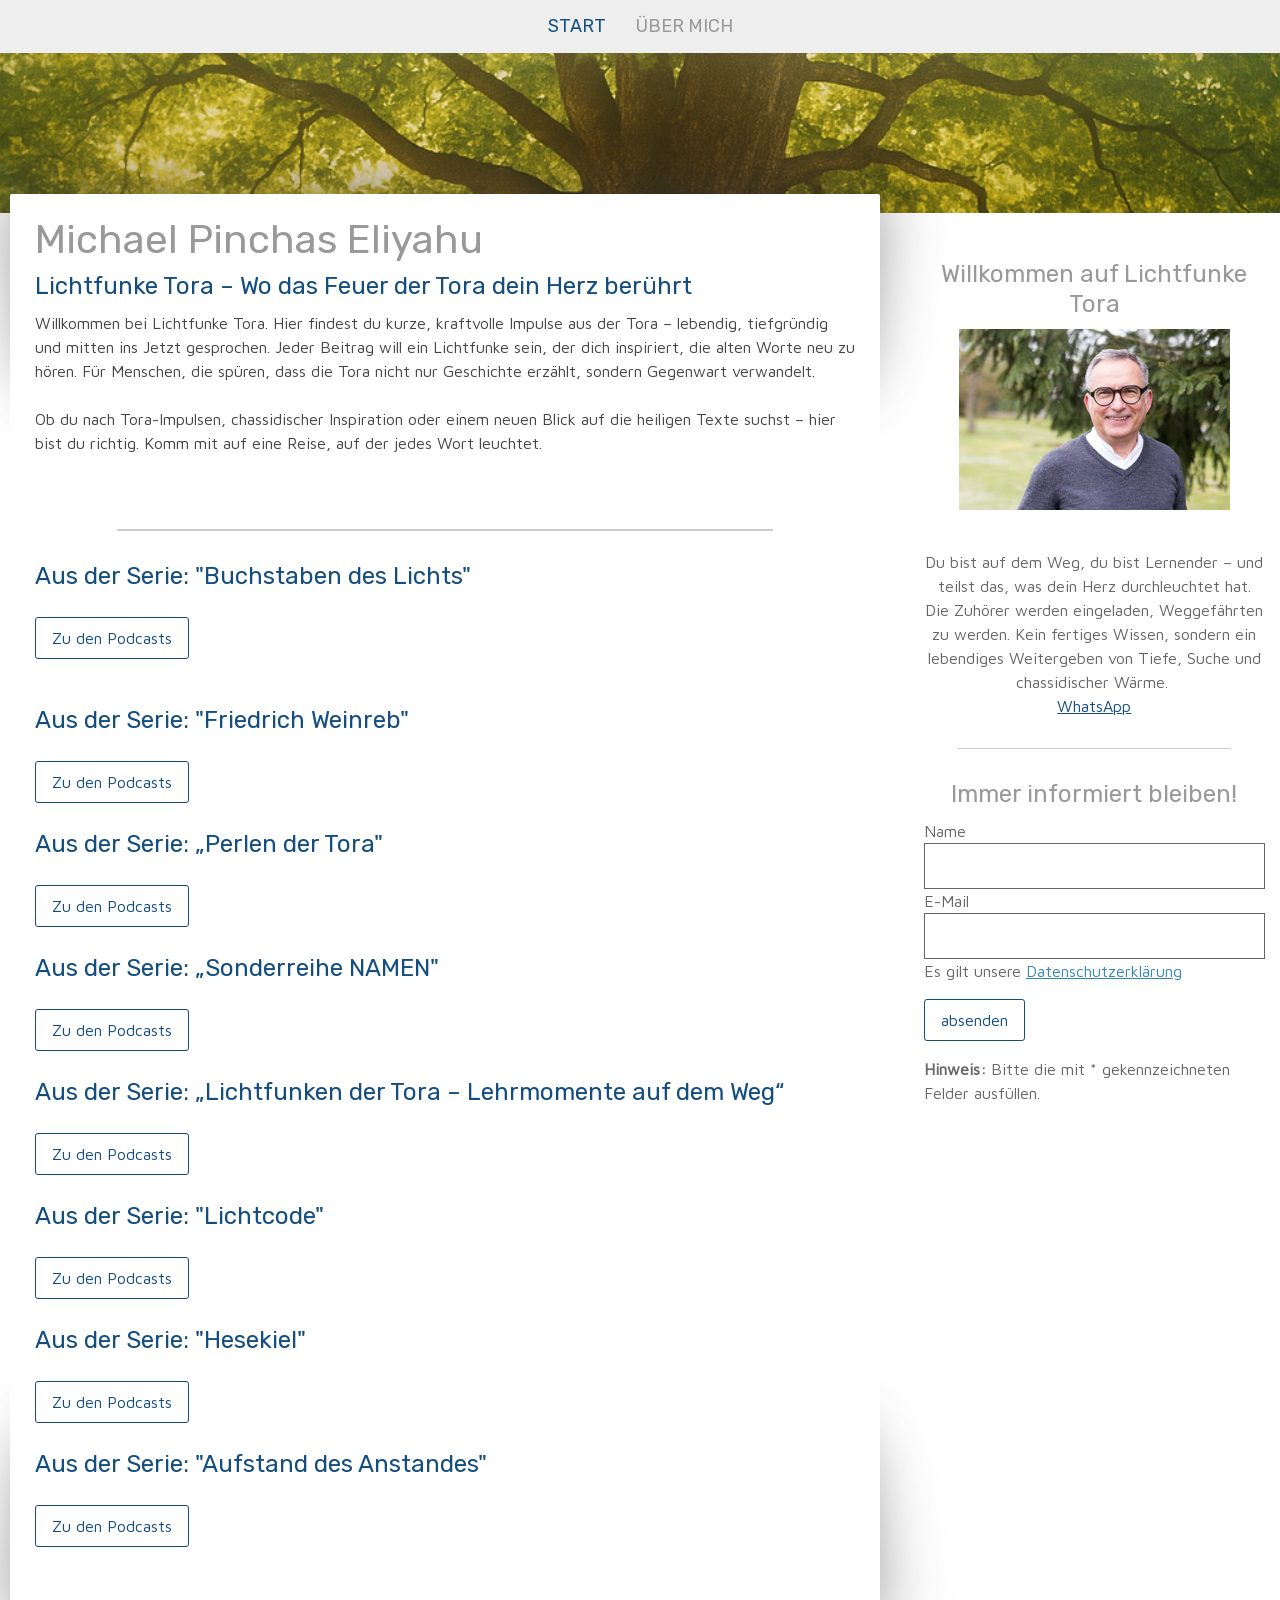
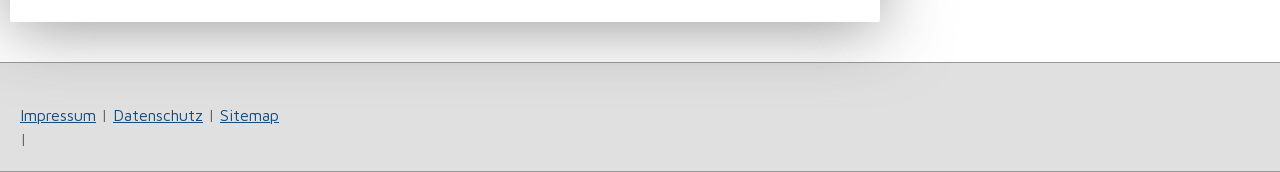
<file: index.html>
<!DOCTYPE html>
<html lang="de-DE"><head>
    <meta charset="utf-8"/>
    



<meta name="viewport" content="width=device-width, initial-scale=1"/>
<meta http-equiv="X-UA-Compatible" content="IE=edge"/>
<meta name="description" content=""/>
<meta name="robots" content="index, follow, archive"/>
<meta property="st:section" content=""/>
<meta name="generator" content="Jimdo Creator"/>
<meta name="twitter:title" content="Michael Pinchas Eliyahu"/>
<meta name="twitter:description" content="Willkommen bei Lichtfunke Tora. Hier findest du kurze, kraftvolle Impulse aus der Tora – lebendig, tiefgründig und mitten ins Jetzt gesprochen. Jeder Beitrag will ein Lichtfunke sein, der dich inspiriert, die alten Worte neu zu hören. Für Menschen, die spüren, dass die Tora nicht nur Geschichte erzählt, sondern Gegenwart verwandelt. Ob du nach Tora-Impulsen, chassidischer Inspiration oder einem neuen Blick auf die heiligen Texte suchst – hier bist du richtig. Komm mit auf eine Reise, auf der jedes Wort leuchtet."/>
<meta name="twitter:card" content="summary_large_image"/>
<meta property="og:url" content="https://www.lichtfunke-tora.de/"/>
<meta property="og:title" content="Michael Pinchas Eliyahu"/>
<meta property="og:description" content="Willkommen bei Lichtfunke Tora. Hier findest du kurze, kraftvolle Impulse aus der Tora – lebendig, tiefgründig und mitten ins Jetzt gesprochen. Jeder Beitrag will ein Lichtfunke sein, der dich inspiriert, die alten Worte neu zu hören. Für Menschen, die spüren, dass die Tora nicht nur Geschichte erzählt, sondern Gegenwart verwandelt. Ob du nach Tora-Impulsen, chassidischer Inspiration oder einem neuen Blick auf die heiligen Texte suchst – hier bist du richtig. Komm mit auf eine Reise, auf der jedes Wort leuchtet."/>
<meta property="og:type" content="website"/>
<meta property="og:locale" content="de_DE"/>
<meta property="og:site_name" content="lichtfunke-toras Webseite!"/>
<meta name="twitter:image" content="assets/f78c63cbf0.png"/>
<meta property="og:image" content="assets/f78c63cbf0.png"/>
<meta property="og:image:width" content="2000"/>
<meta property="og:image:height" content="1500"/>
<meta property="og:image:secure_url" content="assets/f78c63cbf0.png"/><title>Michael Pinchas Eliyahu - lichtfunke-toras Webseite!</title>
<link rel="icon" type="image/png" href="[data-uri]"/>
    
<link rel="canonical" href="./"/>

        

        
    

    <style>html,body{margin:0}.hidden{display:none}.n{padding:5px}#cc-website-title a {text-decoration: none}.cc-m-image-align-1{text-align:left}.cc-m-image-align-2{text-align:right}.cc-m-image-align-3{text-align:center}</style>

        <link href="assets/0b792d0e9a.css" rel="stylesheet" type="text/css" id="jimdo_layout_css"/>
     
<link href="assets/406f8ee23c.css" rel="preload" as="style"/>
<noscript>
<link href="assets/406f8ee23c.css" rel="stylesheet"/>
</noscript>
    

     
    
    
    

<style>.jtpl-background-area{position:fixed;top:0;left:0;width:100%;height:100%;z-index:-1;background:url(assets/f78c63cbf0.png) center center/cover no-repeat}</style></head>

<body class="body cc-page cc-page-index cc-indexpage j-m-gallery-styles j-m-video-styles j-m-hr-styles j-m-header-styles j-m-text-styles j-m-emotionheader-styles j-m-htmlCode-styles j-m-rss-styles j-m-form-styles j-m-table-styles j-m-textWithImage-styles j-m-downloadDocument-styles j-m-imageSubtitle-styles j-m-flickr-styles j-m-googlemaps-styles j-m-blogSelection-styles j-m-comment-styles-disabled j-m-jimdo-styles j-m-profile-styles j-m-guestbook-styles j-m-promotion-styles j-m-twitter-styles j-m-hgrid-styles j-m-shoppingcart-styles j-m-catalog-styles j-m-product-styles-disabled j-m-facebook-styles j-m-sharebuttons-styles j-m-formnew-styles-disabled j-m-callToAction-styles j-m-turbo-styles j-m-spacing-styles j-m-googleplus-styles j-m-dummy-styles j-m-search-styles j-m-booking-styles j-m-socialprofiles-styles j-m-section-styles j-footer-styles cc-pagemode-default cc-content-parent" id="page-2567203227">

<div id="cc-inner" class="cc-content-parent">
  <!-- _main.sass -->
  <input type="checkbox" id="jtpl-navigation__checkbox" class="jtpl-navigation__checkbox"/><div class="jtpl-main cc-content-parent">

    <!-- _background-area.sass -->
    <div class="jtpl-background-area" background-area="fullscreen"></div>
    <!-- END _background-area.sass -->

    <!-- _header.sass -->
    <header class="jtpl-header" background-area="stripe" background-area-default=""><div class="jtpl-topbar">

        <!-- _navigation.sass -->
        <nav class="jtpl-navigation navigation-colors navigation-alignment" data-dropdown="true"><div data-container="navigation"><div class="j-nav-variant-nested"><ul class="cc-nav-level-0 j-nav-level-0"><li id="cc-nav-view-2567203227" class="jmd-nav__list-item-0 cc-nav-current j-nav-current jmd-nav__item--current"><a href="./" data-link-title="Start" class="cc-nav-current j-nav-current jmd-nav__link--current">Start</a></li><li id="cc-nav-view-2567203527" class="jmd-nav__list-item-0"><a href="ueber-mich/" data-link-title="Über mich">Über mich</a></li></ul></div></div>
        </nav><!-- END _navigation.sass --><!-- _mobile-navigation.sass --><label for="jtpl-navigation__checkbox" class="jtpl-navigation__label navigation-colors__menu-icon">
          <span class="jtpl-navigation__borders navigation-colors__menu-icon"></span>
        </label>
        <nav class="jtpl-mobile-navigation navigation-colors navigation-colors--transparency"><div data-container="navigation"><div class="j-nav-variant-nested"><ul class="cc-nav-level-0 j-nav-level-0"><li id="cc-nav-view-2567203227" class="jmd-nav__list-item-0 cc-nav-current j-nav-current jmd-nav__item--current"><a href="./" data-link-title="Start" class="cc-nav-current j-nav-current jmd-nav__link--current">Start</a></li><li id="cc-nav-view-2567203527" class="jmd-nav__list-item-0"><a href="ueber-mich/" data-link-title="Über mich">Über mich</a></li></ul></div></div>
        </nav><!-- END _mobile-navigation.sass --><!-- _cart.sass --><div class="jtpl-cart">
          
        </div>
        <!-- END _cart.sass -->

      </div>
      <div class="jtpl-header__inner">
        <div class="jtpl-logo">
          
        </div>
        <div class="jtpl-title">
          
        </div>
      </div>
    </header><!-- END _header.sass --><!-- _content.sass --><div class="jtpl-section flex-background-options border-options cc-content-parent">
      <div class="jtpl-section__gutter cc-content-parent">
        <section class="jtpl-content cc-content-parent"><div class="jtpl-content__shadow"></div>
          <div class="jtpl-content__inner content-options cc-content-parent">
            <div id="content_area" data-container="content"><div id="content_start"></div>
        
        <div id="cc-matrix-4157485827"><div id="cc-m-14831543827" class="j-module n j-header "><h1 class="" id="cc-m-header-14831543827">Michael Pinchas Eliyahu</h1></div><div id="cc-m-14831543927" class="j-module n j-header "><h3 class="" id="cc-m-header-14831543927">Lichtfunke Tora – Wo das Feuer der Tora dein Herz berührt</h3></div><div id="cc-m-14831544027" class="j-module n j-text "><p>
    Willkommen bei Lichtfunke Tora. Hier findest du kurze, kraftvolle Impulse aus der Tora – lebendig, tiefgründig und mitten ins Jetzt gesprochen. Jeder Beitrag will ein Lichtfunke sein, der dich
    inspiriert, die alten Worte neu zu hören. Für Menschen, die spüren, dass die Tora nicht nur Geschichte erzählt, sondern Gegenwart verwandelt.
</p>

<p>
     
</p>

<p>
    Ob du nach Tora-Impulsen, chassidischer Inspiration oder einem neuen Blick auf die heiligen Texte suchst – hier bist du richtig. Komm mit auf eine Reise, auf der jedes Wort leuchtet.
</p>

<p>
     
</p></div><div id="cc-m-14831544127" class="j-module n j-spacing ">
    <div class="cc-m-spacer" style="height: 10px;">
    
</div>

</div><div id="cc-m-14831544227" class="j-module n j-hr ">    <hr/>
</div><div id="cc-m-14885801727" class="j-module n j-header "><h3 class="" id="cc-m-header-14885801727">Aus der Serie: "Buchstaben des Lichts"</h3></div><div id="cc-m-14885802027" class="j-module n j-callToAction "><div class="j-calltoaction-wrapper j-calltoaction-align-1">
    <a class="j-calltoaction-link j-calltoaction-link-style-3" data-action="button" href="buchstaben-des-lichts/" data-title="Zu den Podcasts">
        Zu den Podcasts    </a>
</div>
</div><div id="cc-m-14831544327" class="j-module n j-spacing ">
    <div class="cc-m-spacer" style="height: 10px;">
    
</div>

</div><div id="cc-m-14831544427" class="j-module n j-header "><h3 class="" id="cc-m-header-14831544427">Aus der Serie: "Friedrich Weinreb"</h3></div><div id="cc-m-14880889527" class="j-module n j-callToAction "><div class="j-calltoaction-wrapper j-calltoaction-align-1">
    <a class="j-calltoaction-link j-calltoaction-link-style-3" data-action="button" href="weinreb/" data-title="Zu den Podcasts">
        Zu den Podcasts    </a>
</div>
</div><div id="cc-m-14876822627" class="j-module n j-header "><h3 class="" id="cc-m-header-14876822627">Aus der Serie: „Perlen der Tora"</h3></div><div id="cc-m-14876823927" class="j-module n j-callToAction "><div class="j-calltoaction-wrapper j-calltoaction-align-1">
    <a class="j-calltoaction-link j-calltoaction-link-style-3" data-action="button" href="perlen/" data-title="Zu den Podcasts">
        Zu den Podcasts    </a>
</div>
</div><div id="cc-m-14876824427" class="j-module n j-header "><h3 class="" id="cc-m-header-14876824427">Aus der Serie: „Sonderreihe NAMEN"</h3></div><div id="cc-m-14876824627" class="j-module n j-callToAction "><div class="j-calltoaction-wrapper j-calltoaction-align-1">
    <a class="j-calltoaction-link j-calltoaction-link-style-3" data-action="button" href="sonderreihe-namen/" data-title="Zu den Podcasts">
        Zu den Podcasts    </a>
</div>
</div><div id="cc-m-14831544527" class="j-module n j-header "><h3 class="" id="cc-m-header-14831544527">Aus der Serie: „Lichtfunken der Tora – Lehrmomente auf dem Weg“</h3></div><div id="cc-m-14876832527" class="j-module n j-callToAction "><div class="j-calltoaction-wrapper j-calltoaction-align-1">
    <a class="j-calltoaction-link j-calltoaction-link-style-3" data-action="button" href="lehrmomente/" data-title="Zu den Podcasts">
        Zu den Podcasts    </a>
</div>
</div><div id="cc-m-14880890327" class="j-module n j-header "><h3 class="" id="cc-m-header-14880890327">Aus der Serie: "Lichtcode"</h3></div><div id="cc-m-14880890627" class="j-module n j-callToAction "><div class="j-calltoaction-wrapper j-calltoaction-align-1">
    <a class="j-calltoaction-link j-calltoaction-link-style-3" data-action="button" href="lichtcode/" data-title="Zu den Podcasts">
        Zu den Podcasts    </a>
</div>
</div><div id="cc-m-14882757727" class="j-module n j-header "><h3 class="" id="cc-m-header-14882757727">Aus der Serie: "Hesekiel"</h3></div><div id="cc-m-14882757927" class="j-module n j-callToAction "><div class="j-calltoaction-wrapper j-calltoaction-align-1">
    <a class="j-calltoaction-link j-calltoaction-link-style-3" data-action="button" href="hesekiel/" data-title="Zu den Podcasts">
        Zu den Podcasts    </a>
</div>
</div><div id="cc-m-14894949327" class="j-module n j-header "><h3 class="" id="cc-m-header-14894949327">Aus der Serie: "Aufstand des Anstandes"</h3></div><div id="cc-m-14894949427" class="j-module n j-callToAction "><div class="j-calltoaction-wrapper j-calltoaction-align-1">
    <a class="j-calltoaction-link j-calltoaction-link-style-3" data-action="button" href="aufstand-des-anstandes/" data-title="Zu den Podcasts">
        Zu den Podcasts    </a>
</div>
</div><div id="cc-m-14831545427" class="j-module n j-hgrid ">    <div class="cc-m-hgrid-column" style="width: 49%;">
        <div id="cc-matrix-4157486427"></div>    </div>
            <div class="cc-m-hgrid-separator" data-display="cms-only"><div></div></div>
        <div class="cc-m-hgrid-column last" style="width: 49%;">
        <div id="cc-matrix-4157486527"></div>    </div>
    
<div class="cc-m-hgrid-overlay" data-display="cms-only"></div>

<br class="cc-clear"/>

</div></div>
        
        </div>
          </div>
        </section><!-- _sidebar.sass --><aside class="jtpl-sidebar sidebar-options"><div data-container="sidebar"><div id="cc-matrix-4157486627"><div id="cc-m-14831547927" class="j-module n j-header "><h3 class="" id="cc-m-header-14831547927">Willkommen auf Lichtfunke Tora</h3></div><div id="cc-m-14831548027" class="j-module n j-imageSubtitle "><figure class="cc-imagewrapper cc-m-image-align-3">
<img srcset="assets/1e5c7b328e.jpg 271w, assets/7f2aa714a9.jpg 320w, assets/be7e4717f7.jpg 542w" sizes="(min-width: 271px) 271px, 100vw" id="cc-m-imagesubtitle-image-14831548027" src="assets/1e5c7b328e.jpg" alt="" class="" data-src-width="4679" data-src-height="3119" data-src="assets/1e5c7b328e.jpg" data-image-id="9723864627"/>    

</figure>

<div class="cc-clear"></div>
</div><div id="cc-m-14831548127" class="j-module n j-text "><p style="text-align: center;">
     
</p>

<p style="text-align: center;">
    Du bist auf dem Weg, du bist Lernender – und teilst das, was dein Herz durchleuchtet hat. Die Zuhörer werden eingeladen, Weggefährten zu werden. Kein fertiges Wissen, sondern ein lebendiges
    Weitergeben von Tiefe, Suche und chassidischer Wärme. 
</p>

<p style="text-align: center;">
    <a href="https://wa.me/491705744206" target="_blank" title="https://wa.me/491705744206">WhatsApp</a>
</p></div><div id="cc-m-14831548227" class="j-module n j-hr ">    <hr/>
</div><div id="cc-m-14831548327" class="j-module n j-header "><h3 class="" id="cc-m-header-14831548327">Immer informiert bleiben!</h3></div><div id="cc-m-14831548427" class="j-module n j-formnew ">
<form action="" method="post" id="cc-m-form-14831548427" class="cc-m-form cc-m-form-layout-0">
    <div class="cc-m-form-loading"></div>

    <div class="cc-m-form-view-sortable">
<div class="cc-m-form-view-element cc-m-form-text cc-m-required" data-action="element">
    <label for="m17241a1a8f346d990">
        <div>Name</div>
        </label>
    <div class="cc-m-form-view-input-wrapper">
                <input type="text" name="m17241a1a8f346d990" value="" id="m17241a1a8f346d990" style="width: 100%;"/>
    </div>
</div><div class="cc-m-form-view-element cc-m-form-email cc-m-required" data-action="element">
    <label for="m17241a1a8f346d991">
        <div>E-Mail</div>
        </label>
    <div class="cc-m-form-view-input-wrapper">
                <input type="email" autocorrect="off" autocapitalize="off" name="m17241a1a8f346d991" value="" style="width: 100%;" id="m17241a1a8f346d991"/>
    </div>
</div>    </div>
<div class="cc-m-form-view-element cc-m-form-submit" data-action="element">
    <label></label>
    <div class="cc-m-form-view-input-wrapper">
        <div>
    <label for="m17241a1a8f346d99_dataprivacy">
        Es gilt unsere <a href="/j/privacy" target="_blank">Datenschutzerklärung</a>    </label>
</div>

<input type="submit" value="absenden" data-action="formButton"/>
    </div>
</div>
    <p class="cc-m-form-note">
        <strong>Hinweis:</strong>
        Bitte die mit <span class="j-m-required">*</span> gekennzeichneten Felder ausfüllen.    </p>
</form>
</div></div></div>
        </aside><!-- END _sidebar.sass -->
</div>
    </div>
    <!-- END _content.sass -->

    <!-- _footer.sass -->
    <footer class="jtpl-footer footer-options"><div class="jtpl-footer__inner">
        <div id="contentfooter" data-container="footer">

    
    <div class="j-meta-links">
        <a href="about/">Impressum</a> | <a href="https://www.lichtfunke-tora.de/j/privacy">Datenschutz</a> | <a href="sitemap/">Sitemap</a>
    </div>

    <div class="j-admin-links">
            
    <span class="loggedout">
        
    </span>

<span class="loggedin">
    
    |
    
</span>
        </div>

    
</div>

      </div>
    </footer><!-- END _footer.sass -->
</div>
  <!-- END _main.sass -->

</div>    
    
<div id="loginbox" class="hidden">

    <div id="loginbox-header">

    <a class="cc-close" title="Dieses Element zuklappen" href="#">zuklappen</a>

    <div class="c"></div>

</div>

<div id="loginbox-content">

        <div id="resendpw"></div>

        <div id="loginboxOuter"></div>
    </div>
</div>
<div id="loginbox-darklayer" class="hidden"></div>



<div class="cc-individual-cookie-settings" id="cc-individual-cookie-settings" style="display: none" data-nosnippet="true">

</div>



</body>
</html>
</file>
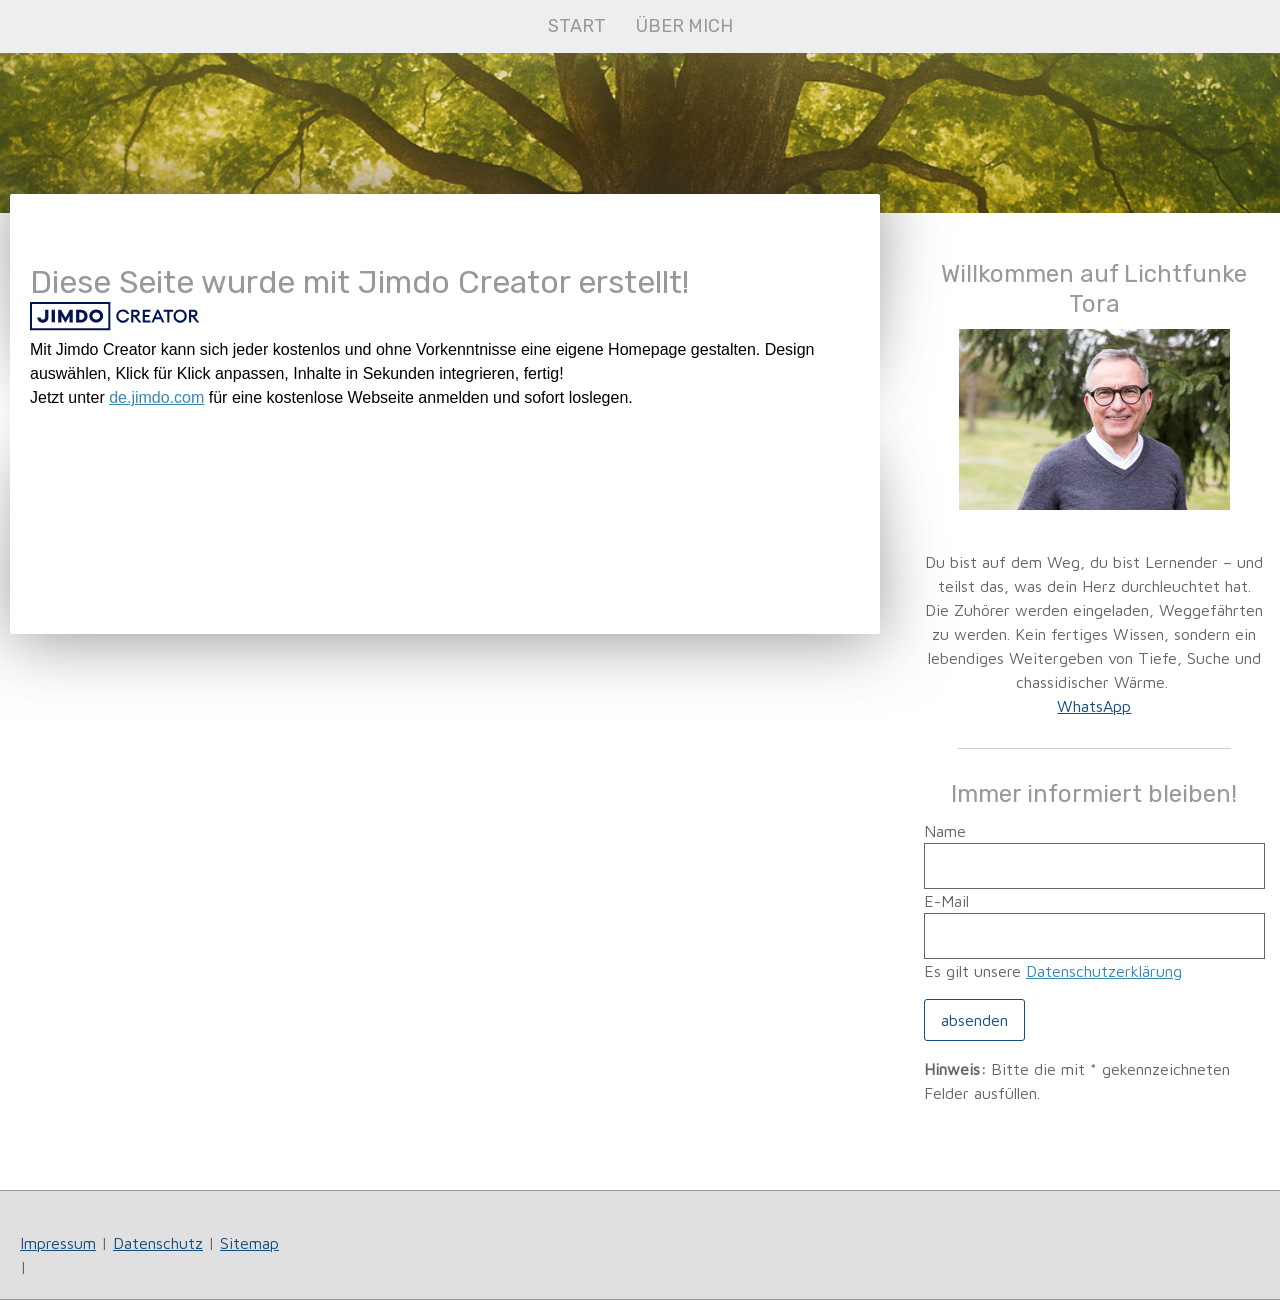
<file: about/index.html>
<!DOCTYPE html>
<html lang="de-DE"><head>
    <meta charset="utf-8"/>
    



<meta name="viewport" content="width=device-width, initial-scale=1"/>
<meta http-equiv="X-UA-Compatible" content="IE=edge"/>
<meta name="description" content=""/>
<meta name="robots" content="index, follow, archive"/>
<meta property="st:section" content=""/>
<meta name="generator" content="Jimdo Creator"/>
<meta name="twitter:title" content="Impressum"/>
<meta name="twitter:description" content="-"/>
<meta name="twitter:card" content="summary_large_image"/>
<meta property="og:url" content="https://www.lichtfunke-tora.de/about/"/>
<meta property="og:title" content="Impressum"/>
<meta property="og:description" content=""/>
<meta property="og:type" content="website"/>
<meta property="og:locale" content="de_DE"/>
<meta property="og:site_name" content="lichtfunke-toras Webseite!"/>
<meta name="twitter:image" content="../assets/f78c63cbf0.png"/>
<meta property="og:image" content="../assets/f78c63cbf0.png"/>
<meta property="og:image:width" content="2000"/>
<meta property="og:image:height" content="1500"/>
<meta property="og:image:secure_url" content="../assets/f78c63cbf0.png"/><title>Impressum - lichtfunke-toras Webseite!</title>
<link rel="icon" type="image/png" href="[data-uri]"/>
    
<link rel="canonical" href="https://www.lichtfunke-tora.de/about/"/>

        

        
    

    <style>html,body{margin:0}.hidden{display:none}.n{padding:5px}#cc-website-title a {text-decoration: none}.cc-m-image-align-1{text-align:left}.cc-m-image-align-2{text-align:right}.cc-m-image-align-3{text-align:center}</style>

        <link href="../assets/0b792d0e9a.css" rel="stylesheet" type="text/css" id="jimdo_layout_css"/>
     
<link href="../assets/406f8ee23c.css" rel="preload" as="style"/>
<noscript>
<link href="../assets/406f8ee23c.css" rel="stylesheet"/>
</noscript>
    

     
    
    
    

<style>.jtpl-background-area{position:fixed;top:0;left:0;width:100%;height:100%;z-index:-1;background:url(../assets/f78c63cbf0.png) center center/cover no-repeat}</style></head>

<body class="body cc-page j-m-gallery-styles j-m-video-styles j-m-hr-styles j-m-header-styles j-m-text-styles j-m-emotionheader-styles j-m-htmlCode-styles j-m-rss-styles j-m-form-styles j-m-table-styles j-m-textWithImage-styles j-m-downloadDocument-styles j-m-imageSubtitle-styles j-m-flickr-styles j-m-googlemaps-styles j-m-blogSelection-styles j-m-comment-styles-disabled j-m-jimdo-styles j-m-profile-styles j-m-guestbook-styles j-m-promotion-styles j-m-twitter-styles j-m-hgrid-styles j-m-shoppingcart-styles j-m-catalog-styles j-m-product-styles-disabled j-m-facebook-styles j-m-sharebuttons-styles j-m-formnew-styles-disabled j-m-callToAction-styles j-m-turbo-styles j-m-spacing-styles j-m-googleplus-styles j-m-dummy-styles j-m-search-styles j-m-booking-styles j-m-socialprofiles-styles j-m-section-styles j-footer-styles cc-pagemode-default cc-content-parent" id="page-2567203127">

<div id="cc-inner" class="cc-content-parent">
  <!-- _main.sass -->
  <input type="checkbox" id="jtpl-navigation__checkbox" class="jtpl-navigation__checkbox"/><div class="jtpl-main cc-content-parent">

    <!-- _background-area.sass -->
    <div class="jtpl-background-area" background-area="fullscreen"></div>
    <!-- END _background-area.sass -->

    <!-- _header.sass -->
    <header class="jtpl-header" background-area="stripe" background-area-default=""><div class="jtpl-topbar">

        <!-- _navigation.sass -->
        <nav class="jtpl-navigation navigation-colors navigation-alignment" data-dropdown="true"><div data-container="navigation"><div class="j-nav-variant-nested"><ul class="cc-nav-level-0 j-nav-level-0"><li id="cc-nav-view-2567203227" class="jmd-nav__list-item-0"><a href="../" data-link-title="Start">Start</a></li><li id="cc-nav-view-2567203527" class="jmd-nav__list-item-0"><a href="../ueber-mich/" data-link-title="Über mich">Über mich</a></li></ul></div></div>
        </nav><!-- END _navigation.sass --><!-- _mobile-navigation.sass --><label for="jtpl-navigation__checkbox" class="jtpl-navigation__label navigation-colors__menu-icon">
          <span class="jtpl-navigation__borders navigation-colors__menu-icon"></span>
        </label>
        <nav class="jtpl-mobile-navigation navigation-colors navigation-colors--transparency"><div data-container="navigation"><div class="j-nav-variant-nested"><ul class="cc-nav-level-0 j-nav-level-0"><li id="cc-nav-view-2567203227" class="jmd-nav__list-item-0"><a href="../" data-link-title="Start">Start</a></li><li id="cc-nav-view-2567203527" class="jmd-nav__list-item-0"><a href="../ueber-mich/" data-link-title="Über mich">Über mich</a></li></ul></div></div>
        </nav><!-- END _mobile-navigation.sass --><!-- _cart.sass --><div class="jtpl-cart">
          
        </div>
        <!-- END _cart.sass -->

      </div>
      <div class="jtpl-header__inner">
        <div class="jtpl-logo">
          
        </div>
        <div class="jtpl-title">
          
        </div>
      </div>
    </header><!-- END _header.sass --><!-- _content.sass --><div class="jtpl-section flex-background-options border-options cc-content-parent">
      <div class="jtpl-section__gutter cc-content-parent">
        <section class="jtpl-content cc-content-parent"><div class="jtpl-content__shadow"></div>
          <div class="jtpl-content__inner content-options cc-content-parent">
            <div id="content_area" data-container="content"><div id="content_start"></div>
        
        <div id="cc-matrix-4157485727"></div>
        <br/>
<br/>
<div id="imprint" class="j-static-page">
    <h2>Diese Seite wurde mit Jimdo Creator erstellt!</h2>
    <a class="imprint-logo-wrapper" href="https://de.jimdo.com?utm_medium=about%20box&amp;utm_source=pro" rel="nofollow">
        <img class="logo" src="../assets/d9e726e0f0.svg" alt="Jimdo Creator" title="Jimdo Creator"/>
    </a>

    <p class="imprint-about">
        Mit Jimdo Creator kann sich jeder kostenlos und ohne Vorkenntnisse eine eigene Homepage gestalten. Design auswählen, Klick für Klick anpassen, Inhalte in Sekunden integrieren, fertig!        <br/>
        Jetzt unter <a href="https://de.jimdo.com?utm_medium=about%20box&amp;utm_source=pro" rel="nofollow">de.jimdo.com</a> für eine kostenlose Webseite anmelden und sofort loslegen.    </p>
</div>
<br/>

        </div>
          </div>
        </section><!-- _sidebar.sass --><aside class="jtpl-sidebar sidebar-options"><div data-container="sidebar"><div id="cc-matrix-4157486627"><div id="cc-m-14831547927" class="j-module n j-header "><h3 class="" id="cc-m-header-14831547927">Willkommen auf Lichtfunke Tora</h3></div><div id="cc-m-14831548027" class="j-module n j-imageSubtitle "><figure class="cc-imagewrapper cc-m-image-align-3">
<img srcset="../assets/1e5c7b328e.jpg 271w, assets/7f2aa714a9.jpg 320w, assets/be7e4717f7.jpg 542w" sizes="(min-width: 271px) 271px, 100vw" id="cc-m-imagesubtitle-image-14831548027" src="../assets/1e5c7b328e.jpg" alt="" class="" data-src-width="4679" data-src-height="3119" data-src="../assets/1e5c7b328e.jpg" data-image-id="9723864627"/>    

</figure>

<div class="cc-clear"></div>
</div><div id="cc-m-14831548127" class="j-module n j-text "><p style="text-align: center;">
     
</p>

<p style="text-align: center;">
    Du bist auf dem Weg, du bist Lernender – und teilst das, was dein Herz durchleuchtet hat. Die Zuhörer werden eingeladen, Weggefährten zu werden. Kein fertiges Wissen, sondern ein lebendiges
    Weitergeben von Tiefe, Suche und chassidischer Wärme. 
</p>

<p style="text-align: center;">
    <a href="https://wa.me/491705744206" target="_blank" title="https://wa.me/491705744206">WhatsApp</a>
</p></div><div id="cc-m-14831548227" class="j-module n j-hr ">    <hr/>
</div><div id="cc-m-14831548327" class="j-module n j-header "><h3 class="" id="cc-m-header-14831548327">Immer informiert bleiben!</h3></div><div id="cc-m-14831548427" class="j-module n j-formnew ">
<form action="" method="post" id="cc-m-form-14831548427" class="cc-m-form cc-m-form-layout-0">
    <div class="cc-m-form-loading"></div>

    <div class="cc-m-form-view-sortable">
<div class="cc-m-form-view-element cc-m-form-text cc-m-required" data-action="element">
    <label for="m17241a1a8f346d990">
        <div>Name</div>
        </label>
    <div class="cc-m-form-view-input-wrapper">
                <input type="text" name="m17241a1a8f346d990" value="" id="m17241a1a8f346d990" style="width: 100%;"/>
    </div>
</div><div class="cc-m-form-view-element cc-m-form-email cc-m-required" data-action="element">
    <label for="m17241a1a8f346d991">
        <div>E-Mail</div>
        </label>
    <div class="cc-m-form-view-input-wrapper">
                <input type="email" autocorrect="off" autocapitalize="off" name="m17241a1a8f346d991" value="" style="width: 100%;" id="m17241a1a8f346d991"/>
    </div>
</div>    </div>
<div class="cc-m-form-view-element cc-m-form-submit" data-action="element">
    <label></label>
    <div class="cc-m-form-view-input-wrapper">
        <div>
    <label for="m17241a1a8f346d99_dataprivacy">
        Es gilt unsere <a href="/j/privacy" target="_blank">Datenschutzerklärung</a>    </label>
</div>

<input type="submit" value="absenden" data-action="formButton"/>
    </div>
</div>
    <p class="cc-m-form-note">
        <strong>Hinweis:</strong>
        Bitte die mit <span class="j-m-required">*</span> gekennzeichneten Felder ausfüllen.    </p>
</form>
</div></div></div>
        </aside><!-- END _sidebar.sass -->
</div>
    </div>
    <!-- END _content.sass -->

    <!-- _footer.sass -->
    <footer class="jtpl-footer footer-options"><div class="jtpl-footer__inner">
        <div id="contentfooter" data-container="footer">

    
    <div class="j-meta-links">
        <a href="../about/">Impressum</a> | <a href="https://www.lichtfunke-tora.de/j/privacy">Datenschutz</a> | <a href="../sitemap/">Sitemap</a>
    </div>

    <div class="j-admin-links">
            
    <span class="loggedout">
        
    </span>

<span class="loggedin">
    
    |
    
</span>
        </div>

    
</div>

      </div>
    </footer><!-- END _footer.sass -->
</div>
  <!-- END _main.sass -->

</div>    
    
<div id="loginbox" class="hidden">

    <div id="loginbox-header">

    <a class="cc-close" title="Dieses Element zuklappen" href="#">zuklappen</a>

    <div class="c"></div>

</div>

<div id="loginbox-content">

        <div id="resendpw"></div>

        <div id="loginboxOuter"></div>
    </div>
</div>
<div id="loginbox-darklayer" class="hidden"></div>



<div class="cc-individual-cookie-settings" id="cc-individual-cookie-settings" style="display: none" data-nosnippet="true">

</div>



</body>
</html>
</file>
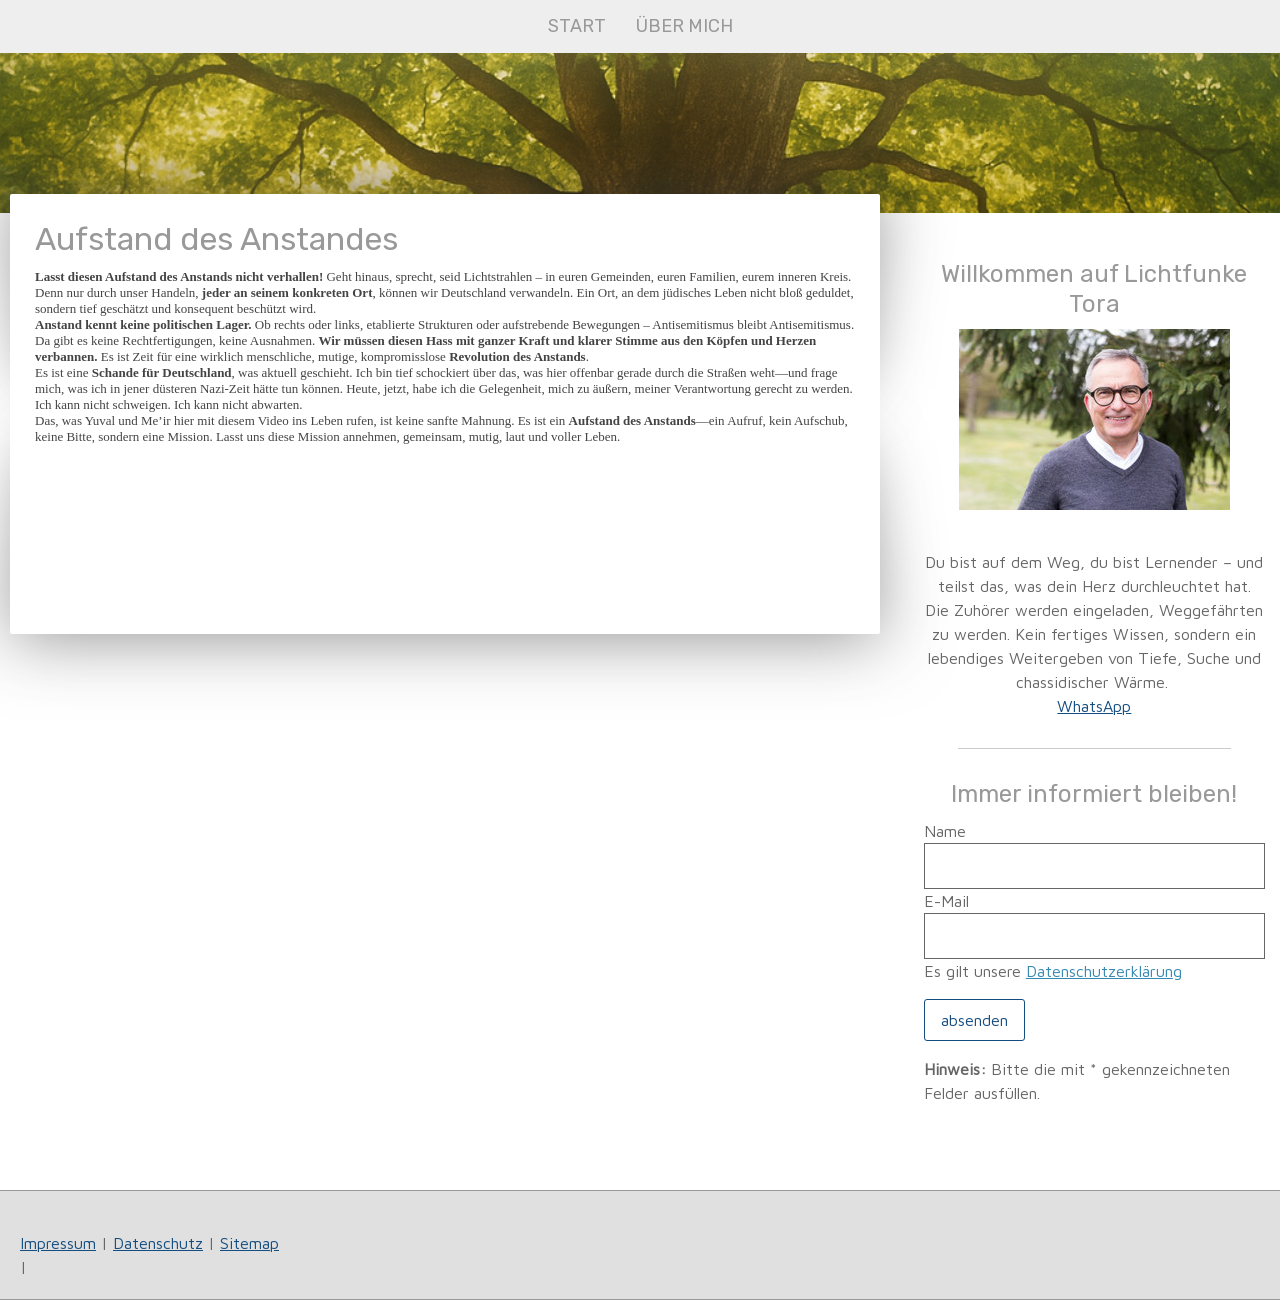
<file: aufstand-des-anstandes/index.html>
<!DOCTYPE html>
<html lang="de-DE"><head>
    <meta charset="utf-8"/>
    



<meta name="viewport" content="width=device-width, initial-scale=1"/>
<meta http-equiv="X-UA-Compatible" content="IE=edge"/>
<meta name="description" content=""/>
<meta name="robots" content="index, follow, archive"/>
<meta property="st:section" content=""/>
<meta name="generator" content="Jimdo Creator"/>
<meta name="twitter:title" content="Aufstand des Anstandes"/>
<meta name="twitter:description" content="Lasst diesen Aufstand des Anstands nicht verhallen! Geht hinaus, sprecht, seid Lichtstrahlen – in euren Gemeinden, euren Familien, eurem inneren Kreis. Denn nur durch unser Handeln, jeder an seinem konkreten Ort, können wir Deutschland verwandeln. Ein Ort, an dem jüdisches Leben nicht bloß geduldet, sondern tief geschätzt und konsequent beschützt wird. Anstand kennt keine politischen Lager. Ob rechts oder links, etablierte Strukturen oder aufstrebende Bewegungen – Antisemitismus bleibt Antisemitismus. Da gibt es keine Rechtfertigungen, keine Ausnahmen. Wir müssen diesen Hass mit ganzer Kraft und klarer Stimme aus den Köpfen und Herzen verbannen. Es ist Zeit für eine wirklich menschliche, mutige, kompromisslose Revolution des Anstands. Es ist eine Schande für Deutschland, was aktuell geschieht. Ich bin tief schockiert über das, was hier offenbar gerade durch die Straßen weht—und frage mich, was ich in jener düsteren Nazi-Zeit hätte tun können. Heute, jetzt, habe ich die Gelegenheit, mich zu äußern, meiner Verantwortung gerecht zu werden. Ich kann nicht schweigen. Ich kann nicht abwarten. Das, was Yuval und Me’ir hier mit diesem Video ins Leben rufen, ist keine sanfte Mahnung. Es ist ein Aufstand des Anstands—ein Aufruf, kein Aufschub, keine Bitte, sondern eine Mission. Lasst uns diese Mission annehmen, gemeinsam, mutig, laut und voller Leben."/>
<meta name="twitter:card" content="summary_large_image"/>
<meta property="og:url" content="https://www.lichtfunke-tora.de/aufstand-des-anstandes/"/>
<meta property="og:title" content="Aufstand des Anstandes"/>
<meta property="og:description" content="Lasst diesen Aufstand des Anstands nicht verhallen! Geht hinaus, sprecht, seid Lichtstrahlen – in euren Gemeinden, euren Familien, eurem inneren Kreis. Denn nur durch unser Handeln, jeder an seinem konkreten Ort, können wir Deutschland verwandeln. Ein Ort, an dem jüdisches Leben nicht bloß geduldet, sondern tief geschätzt und konsequent beschützt wird. Anstand kennt keine politischen Lager. Ob rechts oder links, etablierte Strukturen oder aufstrebende Bewegungen – Antisemitismus bleibt Antisemitismus. Da gibt es keine Rechtfertigungen, keine Ausnahmen. Wir müssen diesen Hass mit ganzer Kraft und klarer Stimme aus den Köpfen und Herzen verbannen. Es ist Zeit für eine wirklich menschliche, mutige, kompromisslose Revolution des Anstands. Es ist eine Schande für Deutschland, was aktuell geschieht. Ich bin tief schockiert über das, was hier offenbar gerade durch die Straßen weht—und frage mich, was ich in jener düsteren Nazi-Zeit hätte tun können. Heute, jetzt, habe ich die Gelegenheit, mich zu äußern, meiner Verantwortung gerecht zu werden. Ich kann nicht schweigen. Ich kann nicht abwarten. Das, was Yuval und Me’ir hier mit diesem Video ins Leben rufen, ist keine sanfte Mahnung. Es ist ein Aufstand des Anstands—ein Aufruf, kein Aufschub, keine Bitte, sondern eine Mission. Lasst uns diese Mission annehmen, gemeinsam, mutig, laut und voller Leben."/>
<meta property="og:type" content="website"/>
<meta property="og:locale" content="de_DE"/>
<meta property="og:site_name" content="lichtfunke-toras Webseite!"/>
<meta name="twitter:image" content="../assets/f78c63cbf0.png"/>
<meta property="og:image" content="../assets/f78c63cbf0.png"/>
<meta property="og:image:width" content="2000"/>
<meta property="og:image:height" content="1500"/>
<meta property="og:image:secure_url" content="../assets/f78c63cbf0.png"/><title>Aufstand des Anstandes - lichtfunke-toras Webseite!</title>
<link rel="icon" type="image/png" href="[data-uri]"/>
    
<link rel="canonical" href="https://www.lichtfunke-tora.de/aufstand-des-anstandes/"/>

        

        
    

    <style>html,body{margin:0}.hidden{display:none}.n{padding:5px}#cc-website-title a {text-decoration: none}.cc-m-image-align-1{text-align:left}.cc-m-image-align-2{text-align:right}.cc-m-image-align-3{text-align:center}</style>

        <link href="../assets/0b792d0e9a.css" rel="stylesheet" type="text/css" id="jimdo_layout_css"/>
     
<link href="../assets/406f8ee23c.css" rel="preload" as="style"/>
<noscript>
<link href="../assets/406f8ee23c.css" rel="stylesheet"/>
</noscript>
    

     
    
    
    

<style>.jtpl-background-area{position:fixed;top:0;left:0;width:100%;height:100%;z-index:-1;background:url(../assets/f78c63cbf0.png) center center/cover no-repeat}</style></head>

<body class="body cc-page j-m-gallery-styles j-m-video-styles j-m-hr-styles j-m-header-styles j-m-text-styles j-m-emotionheader-styles j-m-htmlCode-styles j-m-rss-styles j-m-form-styles j-m-table-styles j-m-textWithImage-styles j-m-downloadDocument-styles j-m-imageSubtitle-styles j-m-flickr-styles j-m-googlemaps-styles j-m-blogSelection-styles j-m-comment-styles-disabled j-m-jimdo-styles j-m-profile-styles j-m-guestbook-styles j-m-promotion-styles j-m-twitter-styles j-m-hgrid-styles j-m-shoppingcart-styles j-m-catalog-styles j-m-product-styles-disabled j-m-facebook-styles j-m-sharebuttons-styles j-m-formnew-styles-disabled j-m-callToAction-styles j-m-turbo-styles j-m-spacing-styles j-m-googleplus-styles j-m-dummy-styles j-m-search-styles j-m-booking-styles j-m-socialprofiles-styles j-m-section-styles j-footer-styles cc-pagemode-default cc-content-parent" id="page-2571694027">

<div id="cc-inner" class="cc-content-parent">
  <!-- _main.sass -->
  <input type="checkbox" id="jtpl-navigation__checkbox" class="jtpl-navigation__checkbox"/><div class="jtpl-main cc-content-parent">

    <!-- _background-area.sass -->
    <div class="jtpl-background-area" background-area="fullscreen"></div>
    <!-- END _background-area.sass -->

    <!-- _header.sass -->
    <header class="jtpl-header" background-area="stripe" background-area-default=""><div class="jtpl-topbar">

        <!-- _navigation.sass -->
        <nav class="jtpl-navigation navigation-colors navigation-alignment" data-dropdown="true"><div data-container="navigation"><div class="j-nav-variant-nested"><ul class="cc-nav-level-0 j-nav-level-0"><li id="cc-nav-view-2567203227" class="jmd-nav__list-item-0"><a href="../" data-link-title="Start">Start</a></li><li id="cc-nav-view-2567203527" class="jmd-nav__list-item-0"><a href="../ueber-mich/" data-link-title="Über mich">Über mich</a></li></ul></div></div>
        </nav><!-- END _navigation.sass --><!-- _mobile-navigation.sass --><label for="jtpl-navigation__checkbox" class="jtpl-navigation__label navigation-colors__menu-icon">
          <span class="jtpl-navigation__borders navigation-colors__menu-icon"></span>
        </label>
        <nav class="jtpl-mobile-navigation navigation-colors navigation-colors--transparency"><div data-container="navigation"><div class="j-nav-variant-nested"><ul class="cc-nav-level-0 j-nav-level-0"><li id="cc-nav-view-2567203227" class="jmd-nav__list-item-0"><a href="../" data-link-title="Start">Start</a></li><li id="cc-nav-view-2567203527" class="jmd-nav__list-item-0"><a href="../ueber-mich/" data-link-title="Über mich">Über mich</a></li></ul></div></div>
        </nav><!-- END _mobile-navigation.sass --><!-- _cart.sass --><div class="jtpl-cart">
          
        </div>
        <!-- END _cart.sass -->

      </div>
      <div class="jtpl-header__inner">
        <div class="jtpl-logo">
          
        </div>
        <div class="jtpl-title">
          
        </div>
      </div>
    </header><!-- END _header.sass --><!-- _content.sass --><div class="jtpl-section flex-background-options border-options cc-content-parent">
      <div class="jtpl-section__gutter cc-content-parent">
        <section class="jtpl-content cc-content-parent"><div class="jtpl-content__shadow"></div>
          <div class="jtpl-content__inner content-options cc-content-parent">
            <div id="content_area" data-container="content"><div id="content_start"></div>
        
        <div id="cc-matrix-4175473127"><div id="cc-m-14894948227" class="j-module n j-header "><h2 class="" id="cc-m-header-14894948227">Aufstand des Anstandes</h2></div><div id="cc-m-14894948327" class="j-module n j-text "><p style="font-style: normal; font-variant-caps: normal; font-width: normal; font-size: 13px; line-height: normal; font-family: 'Helvetica Neue'; font-size-adjust: none; font-kerning: auto; font-variant-alternates: normal; font-variant-ligatures: normal; font-variant-numeric: normal; font-variant-east-asian: normal; font-variant-position: normal; font-variant-emoji: normal; font-feature-settings: normal; font-optical-sizing: auto; font-variation-settings: normal;">
    <b>Lasst diesen Aufstand des Anstands nicht verhallen!</b> Geht hinaus, sprecht, seid Lichtstrahlen – in euren Gemeinden, euren Familien, eurem inneren Kreis. Denn nur durch unser Handeln,
    <b>jeder an seinem konkreten Ort</b>, können wir Deutschland verwandeln. Ein Ort, an dem jüdisches Leben nicht bloß geduldet, sondern tief geschätzt und konsequent beschützt wird.
</p>

<p style="font-style: normal; font-variant-caps: normal; font-width: normal; font-size: 13px; line-height: normal; font-family: 'Helvetica Neue'; font-size-adjust: none; font-kerning: auto; font-variant-alternates: normal; font-variant-ligatures: normal; font-variant-numeric: normal; font-variant-east-asian: normal; font-variant-position: normal; font-variant-emoji: normal; font-feature-settings: normal; font-optical-sizing: auto; font-variation-settings: normal;">
    <b>Anstand kennt keine politischen Lager.</b> Ob rechts oder links, etablierte Strukturen oder aufstrebende Bewegungen – Antisemitismus bleibt Antisemitismus. Da gibt es keine Rechtfertigungen,
    keine Ausnahmen. <b>Wir müssen diesen Hass mit ganzer Kraft und klarer Stimme aus den Köpfen und Herzen verbannen.</b> Es ist Zeit für eine wirklich menschliche, mutige, kompromisslose
    <b>Revolution des Anstands</b>.
</p>

<p style="font-style: normal; font-variant-caps: normal; font-width: normal; font-size: 13px; line-height: normal; font-family: 'Helvetica Neue'; font-size-adjust: none; font-kerning: auto; font-variant-alternates: normal; font-variant-ligatures: normal; font-variant-numeric: normal; font-variant-east-asian: normal; font-variant-position: normal; font-variant-emoji: normal; font-feature-settings: normal; font-optical-sizing: auto; font-variation-settings: normal;">
    Es ist eine <b>Schande für Deutschland</b>, was aktuell geschieht. Ich bin tief schockiert über das, was hier offenbar gerade durch die Straßen weht—und frage mich, was ich in jener düsteren
    Nazi-Zeit hätte tun können. Heute, jetzt, habe ich die Gelegenheit, mich zu äußern, meiner Verantwortung gerecht zu werden. Ich kann nicht schweigen. Ich kann nicht abwarten.
</p>

<p style="font-style: normal; font-variant-caps: normal; font-width: normal; font-size: 13px; line-height: normal; font-family: 'Helvetica Neue'; font-size-adjust: none; font-kerning: auto; font-variant-alternates: normal; font-variant-ligatures: normal; font-variant-numeric: normal; font-variant-east-asian: normal; font-variant-position: normal; font-variant-emoji: normal; font-feature-settings: normal; font-optical-sizing: auto; font-variation-settings: normal;">
    Das, was Yuval und Me’ir hier mit diesem Video ins Leben rufen, ist keine sanfte Mahnung. Es ist ein <b>Aufstand des Anstands</b>—ein Aufruf, kein Aufschub, keine Bitte, sondern eine Mission.
    Lasst uns diese Mission annehmen, gemeinsam, mutig, laut und voller Leben.
</p>

<p>
     
</p></div><div id="cc-m-14960338227" class="j-module n j-htmlCode "><script class="podigee-podcast-player" src="https://player.podigee-cdn.net/podcast-player/javascripts/podigee-podcast-player.js" data-configuration="https://der-aufstand-des.podigee.io/8-neue-episode/embed?context=external"></script></div><div id="cc-m-14894948427" class="j-module n j-htmlCode "><script class="podigee-podcast-player" src="https://player.podigee-cdn.net/podcast-player/javascripts/podigee-podcast-player.js" data-configuration="https://der-aufstand-des.podigee.io/1-neue-episode/embed?context=external"></script></div><div id="cc-m-14894948527" class="j-module n j-htmlCode "><script class="podigee-podcast-player" src="https://player.podigee-cdn.net/podcast-player/javascripts/podigee-podcast-player.js" data-configuration="https://der-aufstand-des.podigee.io/2-neue-episode/embed?context=external"></script></div><div id="cc-m-14895421427" class="j-module n j-htmlCode "><script class="podigee-podcast-player" src="https://player.podigee-cdn.net/podcast-player/javascripts/podigee-podcast-player.js" data-configuration="https://der-aufstand-des.podigee.io/3-neue-episode/embed?context=external"></script></div><div id="cc-m-14895430527" class="j-module n j-htmlCode "><script class="podigee-podcast-player" src="https://player.podigee-cdn.net/podcast-player/javascripts/podigee-podcast-player.js" data-configuration="https://der-aufstand-des.podigee.io/4-neue-episode/embed?context=external"></script></div><div id="cc-m-14918661727" class="j-module n j-htmlCode "><script class="podigee-podcast-player" src="https://player.podigee-cdn.net/podcast-player/javascripts/podigee-podcast-player.js" data-configuration="https://der-aufstand-des.podigee.io/5-neue-episode/embed?context=external"></script></div><div id="cc-m-14922662827" class="j-module n j-htmlCode "><script class="podigee-podcast-player" src="https://player.podigee-cdn.net/podcast-player/javascripts/podigee-podcast-player.js" data-configuration="https://der-aufstand-des.podigee.io/6-neue-episode/embed?context=external"></script></div><div id="cc-m-14923284527" class="j-module n j-htmlCode "><script class="podigee-podcast-player" src="https://player.podigee-cdn.net/podcast-player/javascripts/podigee-podcast-player.js" data-configuration="https://der-aufstand-des.podigee.io/7-neue-episode/embed?context=external"></script></div></div>
        
        </div>
          </div>
        </section><!-- _sidebar.sass --><aside class="jtpl-sidebar sidebar-options"><div data-container="sidebar"><div id="cc-matrix-4157486627"><div id="cc-m-14831547927" class="j-module n j-header "><h3 class="" id="cc-m-header-14831547927">Willkommen auf Lichtfunke Tora</h3></div><div id="cc-m-14831548027" class="j-module n j-imageSubtitle "><figure class="cc-imagewrapper cc-m-image-align-3">
<img srcset="../assets/1e5c7b328e.jpg 271w, assets/7f2aa714a9.jpg 320w, assets/be7e4717f7.jpg 542w" sizes="(min-width: 271px) 271px, 100vw" id="cc-m-imagesubtitle-image-14831548027" src="../assets/1e5c7b328e.jpg" alt="" class="" data-src-width="4679" data-src-height="3119" data-src="../assets/1e5c7b328e.jpg" data-image-id="9723864627"/>    

</figure>

<div class="cc-clear"></div>
</div><div id="cc-m-14831548127" class="j-module n j-text "><p style="text-align: center;">
     
</p>

<p style="text-align: center;">
    Du bist auf dem Weg, du bist Lernender – und teilst das, was dein Herz durchleuchtet hat. Die Zuhörer werden eingeladen, Weggefährten zu werden. Kein fertiges Wissen, sondern ein lebendiges
    Weitergeben von Tiefe, Suche und chassidischer Wärme. 
</p>

<p style="text-align: center;">
    <a href="https://wa.me/491705744206" target="_blank" title="https://wa.me/491705744206">WhatsApp</a>
</p></div><div id="cc-m-14831548227" class="j-module n j-hr ">    <hr/>
</div><div id="cc-m-14831548327" class="j-module n j-header "><h3 class="" id="cc-m-header-14831548327">Immer informiert bleiben!</h3></div><div id="cc-m-14831548427" class="j-module n j-formnew ">
<form action="" method="post" id="cc-m-form-14831548427" class="cc-m-form cc-m-form-layout-0">
    <div class="cc-m-form-loading"></div>

    <div class="cc-m-form-view-sortable">
<div class="cc-m-form-view-element cc-m-form-text cc-m-required" data-action="element">
    <label for="m17241a1a8f346d990">
        <div>Name</div>
        </label>
    <div class="cc-m-form-view-input-wrapper">
                <input type="text" name="m17241a1a8f346d990" value="" id="m17241a1a8f346d990" style="width: 100%;"/>
    </div>
</div><div class="cc-m-form-view-element cc-m-form-email cc-m-required" data-action="element">
    <label for="m17241a1a8f346d991">
        <div>E-Mail</div>
        </label>
    <div class="cc-m-form-view-input-wrapper">
                <input type="email" autocorrect="off" autocapitalize="off" name="m17241a1a8f346d991" value="" style="width: 100%;" id="m17241a1a8f346d991"/>
    </div>
</div>    </div>
<div class="cc-m-form-view-element cc-m-form-submit" data-action="element">
    <label></label>
    <div class="cc-m-form-view-input-wrapper">
        <div>
    <label for="m17241a1a8f346d99_dataprivacy">
        Es gilt unsere <a href="/j/privacy" target="_blank">Datenschutzerklärung</a>    </label>
</div>

<input type="submit" value="absenden" data-action="formButton"/>
    </div>
</div>
    <p class="cc-m-form-note">
        <strong>Hinweis:</strong>
        Bitte die mit <span class="j-m-required">*</span> gekennzeichneten Felder ausfüllen.    </p>
</form>
</div></div></div>
        </aside><!-- END _sidebar.sass -->
</div>
    </div>
    <!-- END _content.sass -->

    <!-- _footer.sass -->
    <footer class="jtpl-footer footer-options"><div class="jtpl-footer__inner">
        <div id="contentfooter" data-container="footer">

    
    <div class="j-meta-links">
        <a href="../about/">Impressum</a> | <a href="https://www.lichtfunke-tora.de/j/privacy">Datenschutz</a> | <a href="../sitemap/">Sitemap</a>
    </div>

    <div class="j-admin-links">
            
    <span class="loggedout">
        
    </span>

<span class="loggedin">
    
    |
    
</span>
        </div>

    
</div>

      </div>
    </footer><!-- END _footer.sass -->
</div>
  <!-- END _main.sass -->

</div>    
    
<div id="loginbox" class="hidden">

    <div id="loginbox-header">

    <a class="cc-close" title="Dieses Element zuklappen" href="#">zuklappen</a>

    <div class="c"></div>

</div>

<div id="loginbox-content">

        <div id="resendpw"></div>

        <div id="loginboxOuter"></div>
    </div>
</div>
<div id="loginbox-darklayer" class="hidden"></div>



<div class="cc-individual-cookie-settings" id="cc-individual-cookie-settings" style="display: none" data-nosnippet="true">

</div>



</body>
</html>
</file>
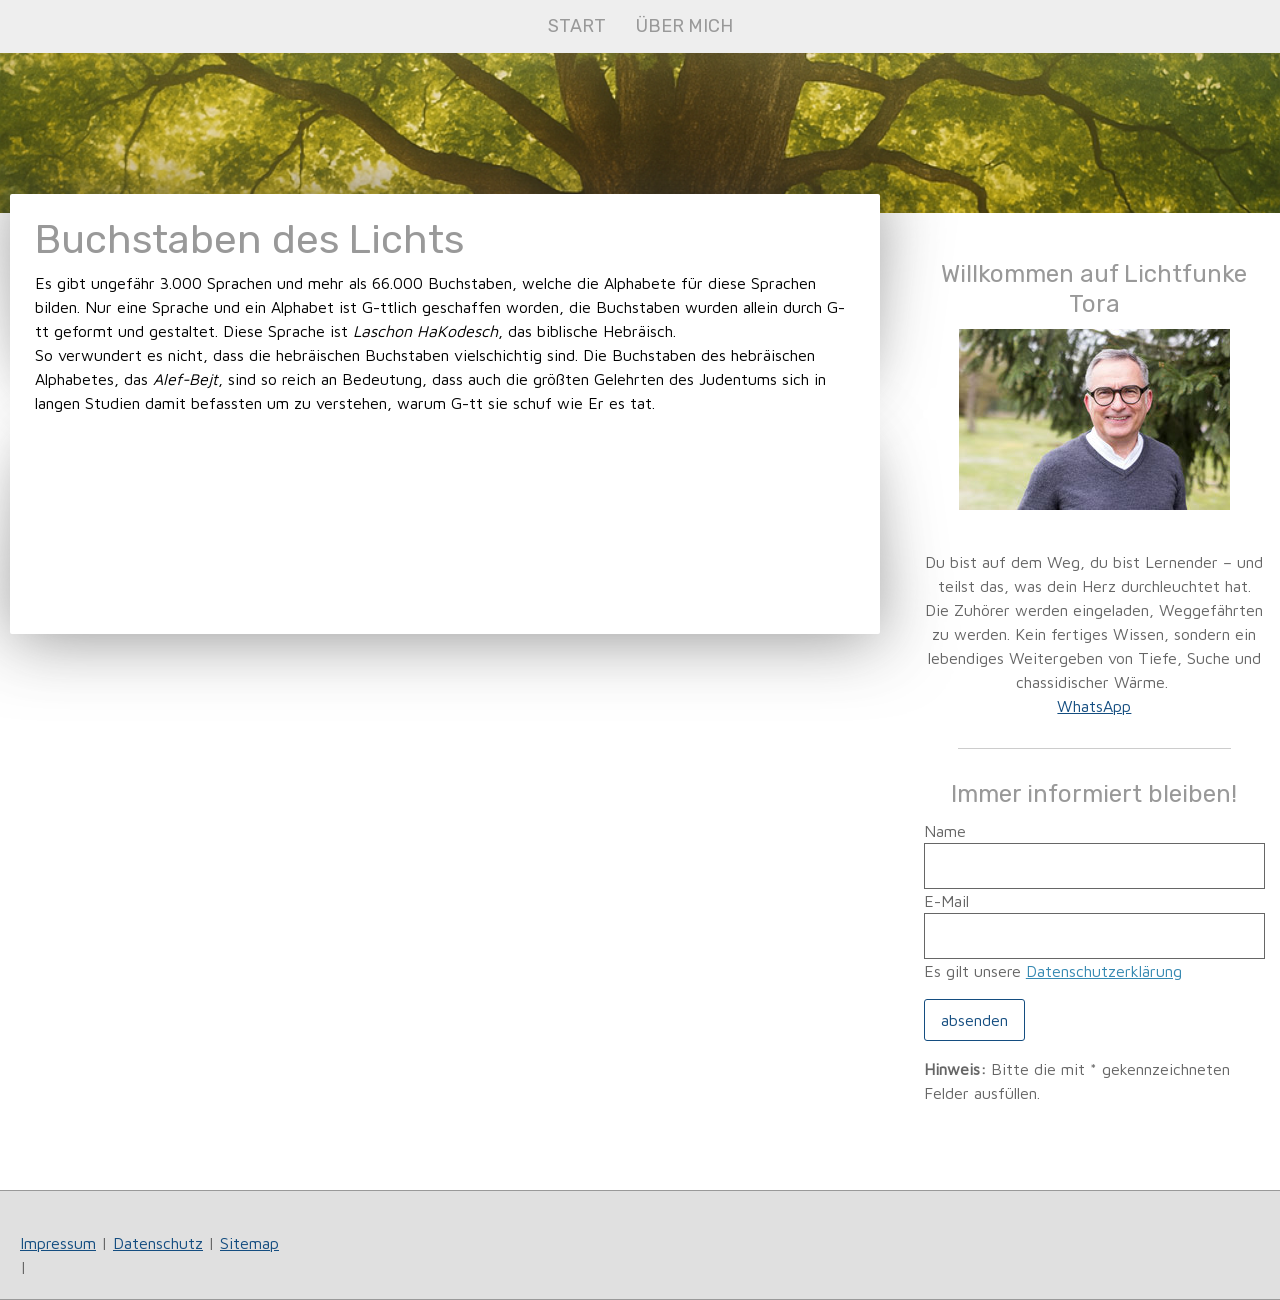
<file: buchstaben-des-lichts/index.html>
<!DOCTYPE html>
<html lang="de-DE"><head>
    <meta charset="utf-8"/>
    



<meta name="viewport" content="width=device-width, initial-scale=1"/>
<meta http-equiv="X-UA-Compatible" content="IE=edge"/>
<meta name="description" content=""/>
<meta name="robots" content="index, follow, archive"/>
<meta property="st:section" content=""/>
<meta name="generator" content="Jimdo Creator"/>
<meta name="twitter:title" content="Buchstaben des Lichts"/>
<meta name="twitter:description" content="Es gibt ungefähr 3.000 Sprachen und mehr als 66.000 Buchstaben, welche die Alphabete für diese Sprachen bilden. Nur eine Sprache und ein Alphabet ist G-ttlich geschaffen worden, die Buchstaben wurden allein durch G-tt geformt und gestaltet. Diese Sprache ist Laschon HaKodesch, das biblische Hebräisch. So verwundert es nicht, dass die hebräischen Buchstaben vielschichtig sind. Die Buchstaben des hebräischen Alphabetes, das Alef-Bejt, sind so reich an Bedeutung, dass auch die größten Gelehrten des Judentums sich in langen Studien damit befassten um zu verstehen, warum G-tt sie schuf wie Er es tat."/>
<meta name="twitter:card" content="summary_large_image"/>
<meta property="og:url" content="https://www.lichtfunke-tora.de/buchstaben-des-lichts/"/>
<meta property="og:title" content="Buchstaben des Lichts"/>
<meta property="og:description" content="Es gibt ungefähr 3.000 Sprachen und mehr als 66.000 Buchstaben, welche die Alphabete für diese Sprachen bilden. Nur eine Sprache und ein Alphabet ist G-ttlich geschaffen worden, die Buchstaben wurden allein durch G-tt geformt und gestaltet. Diese Sprache ist Laschon HaKodesch, das biblische Hebräisch. So verwundert es nicht, dass die hebräischen Buchstaben vielschichtig sind. Die Buchstaben des hebräischen Alphabetes, das Alef-Bejt, sind so reich an Bedeutung, dass auch die größten Gelehrten des Judentums sich in langen Studien damit befassten um zu verstehen, warum G-tt sie schuf wie Er es tat."/>
<meta property="og:type" content="website"/>
<meta property="og:locale" content="de_DE"/>
<meta property="og:site_name" content="lichtfunke-toras Webseite!"/>
<meta name="twitter:image" content="../assets/f78c63cbf0.png"/>
<meta property="og:image" content="../assets/f78c63cbf0.png"/>
<meta property="og:image:width" content="2000"/>
<meta property="og:image:height" content="1500"/>
<meta property="og:image:secure_url" content="../assets/f78c63cbf0.png"/><title>Buchstaben des Lichts - lichtfunke-toras Webseite!</title>
<link rel="icon" type="image/png" href="[data-uri]"/>
    
<link rel="canonical" href="https://www.lichtfunke-tora.de/buchstaben-des-lichts/"/>

        

        
    

    <style>html,body{margin:0}.hidden{display:none}.n{padding:5px}#cc-website-title a {text-decoration: none}.cc-m-image-align-1{text-align:left}.cc-m-image-align-2{text-align:right}.cc-m-image-align-3{text-align:center}</style>

        <link href="../assets/0b792d0e9a.css" rel="stylesheet" type="text/css" id="jimdo_layout_css"/>
     
<link href="../assets/406f8ee23c.css" rel="preload" as="style"/>
<noscript>
<link href="../assets/406f8ee23c.css" rel="stylesheet"/>
</noscript>
    

     
    
    
    

<style>.jtpl-background-area{position:fixed;top:0;left:0;width:100%;height:100%;z-index:-1;background:url(../assets/f78c63cbf0.png) center center/cover no-repeat}</style></head>

<body class="body cc-page j-m-gallery-styles j-m-video-styles j-m-hr-styles j-m-header-styles j-m-text-styles j-m-emotionheader-styles j-m-htmlCode-styles j-m-rss-styles j-m-form-styles j-m-table-styles j-m-textWithImage-styles j-m-downloadDocument-styles j-m-imageSubtitle-styles j-m-flickr-styles j-m-googlemaps-styles j-m-blogSelection-styles j-m-comment-styles-disabled j-m-jimdo-styles j-m-profile-styles j-m-guestbook-styles j-m-promotion-styles j-m-twitter-styles j-m-hgrid-styles j-m-shoppingcart-styles j-m-catalog-styles j-m-product-styles-disabled j-m-facebook-styles j-m-sharebuttons-styles j-m-formnew-styles-disabled j-m-callToAction-styles j-m-turbo-styles j-m-spacing-styles j-m-googleplus-styles j-m-dummy-styles j-m-search-styles j-m-booking-styles j-m-socialprofiles-styles j-m-section-styles j-footer-styles cc-pagemode-default cc-content-parent" id="page-2571048927">

<div id="cc-inner" class="cc-content-parent">
  <!-- _main.sass -->
  <input type="checkbox" id="jtpl-navigation__checkbox" class="jtpl-navigation__checkbox"/><div class="jtpl-main cc-content-parent">

    <!-- _background-area.sass -->
    <div class="jtpl-background-area" background-area="fullscreen"></div>
    <!-- END _background-area.sass -->

    <!-- _header.sass -->
    <header class="jtpl-header" background-area="stripe" background-area-default=""><div class="jtpl-topbar">

        <!-- _navigation.sass -->
        <nav class="jtpl-navigation navigation-colors navigation-alignment" data-dropdown="true"><div data-container="navigation"><div class="j-nav-variant-nested"><ul class="cc-nav-level-0 j-nav-level-0"><li id="cc-nav-view-2567203227" class="jmd-nav__list-item-0"><a href="../" data-link-title="Start">Start</a></li><li id="cc-nav-view-2567203527" class="jmd-nav__list-item-0"><a href="../ueber-mich/" data-link-title="Über mich">Über mich</a></li></ul></div></div>
        </nav><!-- END _navigation.sass --><!-- _mobile-navigation.sass --><label for="jtpl-navigation__checkbox" class="jtpl-navigation__label navigation-colors__menu-icon">
          <span class="jtpl-navigation__borders navigation-colors__menu-icon"></span>
        </label>
        <nav class="jtpl-mobile-navigation navigation-colors navigation-colors--transparency"><div data-container="navigation"><div class="j-nav-variant-nested"><ul class="cc-nav-level-0 j-nav-level-0"><li id="cc-nav-view-2567203227" class="jmd-nav__list-item-0"><a href="../" data-link-title="Start">Start</a></li><li id="cc-nav-view-2567203527" class="jmd-nav__list-item-0"><a href="../ueber-mich/" data-link-title="Über mich">Über mich</a></li></ul></div></div>
        </nav><!-- END _mobile-navigation.sass --><!-- _cart.sass --><div class="jtpl-cart">
          
        </div>
        <!-- END _cart.sass -->

      </div>
      <div class="jtpl-header__inner">
        <div class="jtpl-logo">
          
        </div>
        <div class="jtpl-title">
          
        </div>
      </div>
    </header><!-- END _header.sass --><!-- _content.sass --><div class="jtpl-section flex-background-options border-options cc-content-parent">
      <div class="jtpl-section__gutter cc-content-parent">
        <section class="jtpl-content cc-content-parent"><div class="jtpl-content__shadow"></div>
          <div class="jtpl-content__inner content-options cc-content-parent">
            <div id="content_area" data-container="content"><div id="content_start"></div>
        
        <div id="cc-matrix-4172851227"><div id="cc-m-14885802227" class="j-module n j-header "><h1 class="" id="cc-m-header-14885802227">Buchstaben des Lichts</h1></div><div id="cc-m-14885802327" class="j-module n j-text "><div draggable="false" data-pm-slice="1 1 []" data-en-clipboard="true" style="caret-color: #000000; color: #000000;">
    Es gibt ungefähr 3.000 Sprachen und mehr als 66.000 Buchstaben, welche die Alphabete für diese Sprachen bilden. Nur eine Sprache und ein Alphabet ist G-ttlich geschaffen worden, die Buchstaben
    wurden allein durch G-tt geformt und gestaltet. Diese Sprache ist <i>Laschon HaKodesch</i>, das biblische Hebräisch.
</div>

<div draggable="false" data-pm-slice="1 1 []" data-en-clipboard="true" style="caret-color: #000000; color: #000000;">
    <div draggable="false" data-pm-slice="1 1 []" data-en-clipboard="true">
        So verwundert es nicht, dass die hebräischen Buchstaben vielschichtig sind. Die Buchstaben des hebräischen Alphabetes, das <i>Alef-Bejt</i>, sind so reich an Bedeutung, dass auch die
        größten Gelehrten des Judentums sich in langen Studien damit befassten um zu verstehen, warum G-tt sie schuf wie Er es tat.
    </div>
</div></div><div id="cc-m-14924255227" class="j-module n j-htmlCode "><script class="podigee-podcast-player" src="https://player.podigee-cdn.net/podcast-player/javascripts/podigee-podcast-player.js" data-configuration="https://buchstaben-des-lichts.podigee.io/5-neue-episode/embed?context=external"></script></div><div id="cc-m-14885802627" class="j-module n j-htmlCode "><script class="podigee-podcast-player" src="https://player.podigee-cdn.net/podcast-player/javascripts/podigee-podcast-player.js" data-configuration="https://buchstaben-des-lichts.podigee.io/1-neue-episode/embed?context=external"></script></div><div id="cc-m-14885804427" class="j-module n j-htmlCode "><script class="podigee-podcast-player" src="https://player.podigee-cdn.net/podcast-player/javascripts/podigee-podcast-player.js" data-configuration="https://buchstaben-des-lichts.podigee.io/2-neue-episode/embed?context=external"></script></div><div id="cc-m-14893905327" class="j-module n j-htmlCode "><script class="podigee-podcast-player" src="https://player.podigee-cdn.net/podcast-player/javascripts/podigee-podcast-player.js" data-configuration="https://buchstaben-des-lichts.podigee.io/3-neue-episode/embed?context=external"></script></div><div id="cc-m-14894950027" class="j-module n j-htmlCode "><script class="podigee-podcast-player" src="https://player.podigee-cdn.net/podcast-player/javascripts/podigee-podcast-player.js" data-configuration="https://buchstaben-des-lichts.podigee.io/4-neue-episode/embed?context=external"></script></div></div>
        
        </div>
          </div>
        </section><!-- _sidebar.sass --><aside class="jtpl-sidebar sidebar-options"><div data-container="sidebar"><div id="cc-matrix-4157486627"><div id="cc-m-14831547927" class="j-module n j-header "><h3 class="" id="cc-m-header-14831547927">Willkommen auf Lichtfunke Tora</h3></div><div id="cc-m-14831548027" class="j-module n j-imageSubtitle "><figure class="cc-imagewrapper cc-m-image-align-3">
<img srcset="../assets/1e5c7b328e.jpg 271w, assets/7f2aa714a9.jpg 320w, assets/be7e4717f7.jpg 542w" sizes="(min-width: 271px) 271px, 100vw" id="cc-m-imagesubtitle-image-14831548027" src="../assets/1e5c7b328e.jpg" alt="" class="" data-src-width="4679" data-src-height="3119" data-src="../assets/1e5c7b328e.jpg" data-image-id="9723864627"/>    

</figure>

<div class="cc-clear"></div>
</div><div id="cc-m-14831548127" class="j-module n j-text "><p style="text-align: center;">
     
</p>

<p style="text-align: center;">
    Du bist auf dem Weg, du bist Lernender – und teilst das, was dein Herz durchleuchtet hat. Die Zuhörer werden eingeladen, Weggefährten zu werden. Kein fertiges Wissen, sondern ein lebendiges
    Weitergeben von Tiefe, Suche und chassidischer Wärme. 
</p>

<p style="text-align: center;">
    <a href="https://wa.me/491705744206" target="_blank" title="https://wa.me/491705744206">WhatsApp</a>
</p></div><div id="cc-m-14831548227" class="j-module n j-hr ">    <hr/>
</div><div id="cc-m-14831548327" class="j-module n j-header "><h3 class="" id="cc-m-header-14831548327">Immer informiert bleiben!</h3></div><div id="cc-m-14831548427" class="j-module n j-formnew ">
<form action="" method="post" id="cc-m-form-14831548427" class="cc-m-form cc-m-form-layout-0">
    <div class="cc-m-form-loading"></div>

    <div class="cc-m-form-view-sortable">
<div class="cc-m-form-view-element cc-m-form-text cc-m-required" data-action="element">
    <label for="m17241a1a8f346d990">
        <div>Name</div>
        </label>
    <div class="cc-m-form-view-input-wrapper">
                <input type="text" name="m17241a1a8f346d990" value="" id="m17241a1a8f346d990" style="width: 100%;"/>
    </div>
</div><div class="cc-m-form-view-element cc-m-form-email cc-m-required" data-action="element">
    <label for="m17241a1a8f346d991">
        <div>E-Mail</div>
        </label>
    <div class="cc-m-form-view-input-wrapper">
                <input type="email" autocorrect="off" autocapitalize="off" name="m17241a1a8f346d991" value="" style="width: 100%;" id="m17241a1a8f346d991"/>
    </div>
</div>    </div>
<div class="cc-m-form-view-element cc-m-form-submit" data-action="element">
    <label></label>
    <div class="cc-m-form-view-input-wrapper">
        <div>
    <label for="m17241a1a8f346d99_dataprivacy">
        Es gilt unsere <a href="/j/privacy" target="_blank">Datenschutzerklärung</a>    </label>
</div>

<input type="submit" value="absenden" data-action="formButton"/>
    </div>
</div>
    <p class="cc-m-form-note">
        <strong>Hinweis:</strong>
        Bitte die mit <span class="j-m-required">*</span> gekennzeichneten Felder ausfüllen.    </p>
</form>
</div></div></div>
        </aside><!-- END _sidebar.sass -->
</div>
    </div>
    <!-- END _content.sass -->

    <!-- _footer.sass -->
    <footer class="jtpl-footer footer-options"><div class="jtpl-footer__inner">
        <div id="contentfooter" data-container="footer">

    
    <div class="j-meta-links">
        <a href="../about/">Impressum</a> | <a href="https://www.lichtfunke-tora.de/j/privacy">Datenschutz</a> | <a href="../sitemap/">Sitemap</a>
    </div>

    <div class="j-admin-links">
            
    <span class="loggedout">
        
    </span>

<span class="loggedin">
    
    |
    
</span>
        </div>

    
</div>

      </div>
    </footer><!-- END _footer.sass -->
</div>
  <!-- END _main.sass -->

</div>    
    
<div id="loginbox" class="hidden">

    <div id="loginbox-header">

    <a class="cc-close" title="Dieses Element zuklappen" href="#">zuklappen</a>

    <div class="c"></div>

</div>

<div id="loginbox-content">

        <div id="resendpw"></div>

        <div id="loginboxOuter"></div>
    </div>
</div>
<div id="loginbox-darklayer" class="hidden"></div>



<div class="cc-individual-cookie-settings" id="cc-individual-cookie-settings" style="display: none" data-nosnippet="true">

</div>



</body>
</html>
</file>
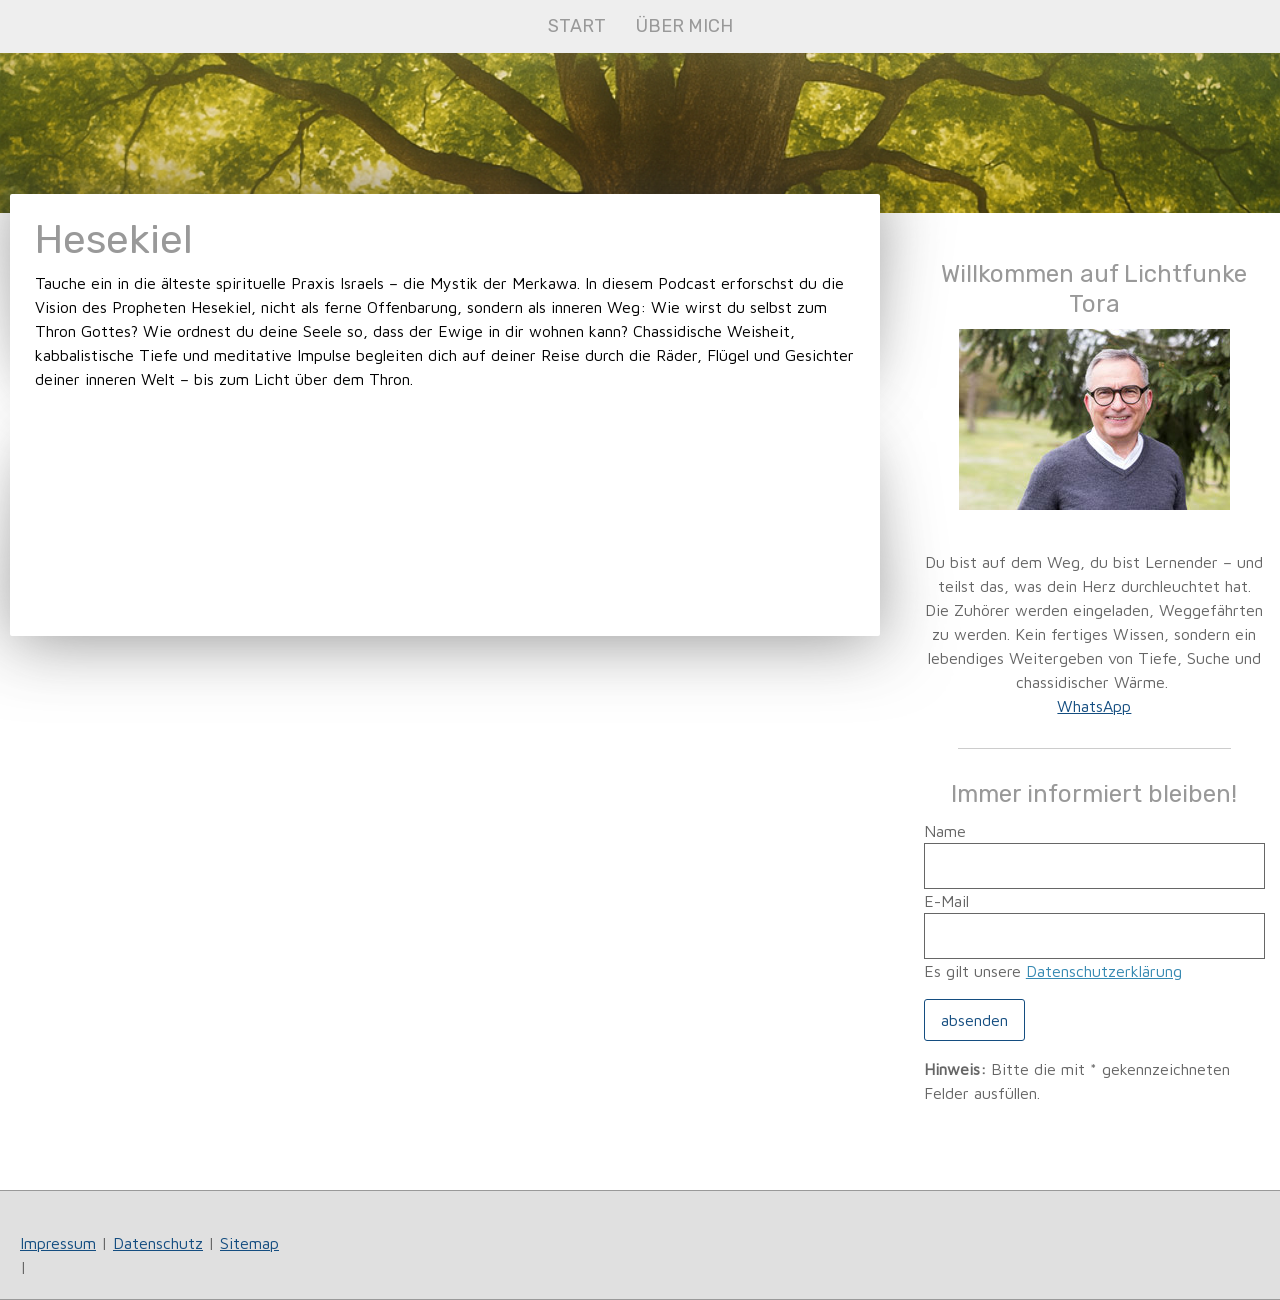
<file: hesekiel/index.html>
<!DOCTYPE html>
<html lang="de-DE"><head>
    <meta charset="utf-8"/>
    



<meta name="viewport" content="width=device-width, initial-scale=1"/>
<meta http-equiv="X-UA-Compatible" content="IE=edge"/>
<meta name="description" content=""/>
<meta name="robots" content="index, follow, archive"/>
<meta property="st:section" content=""/>
<meta name="generator" content="Jimdo Creator"/>
<meta name="twitter:title" content="Hesekiel"/>
<meta name="twitter:description" content="Tauche ein in die älteste spirituelle Praxis Israels – die Mystik der Merkawa. In diesem Podcast erforschst du die Vision des Propheten Hesekiel, nicht als ferne Offenbarung, sondern als inneren Weg: Wie wirst du selbst zum Thron Gottes? Wie ordnest du deine Seele so, dass der Ewige in dir wohnen kann? Chassidische Weisheit, kabbalistische Tiefe und meditative Impulse begleiten dich auf deiner Reise durch die Räder, Flügel und Gesichter deiner inneren Welt – bis zum Licht über dem Thron."/>
<meta name="twitter:card" content="summary_large_image"/>
<meta property="og:url" content="https://www.lichtfunke-tora.de/hesekiel/"/>
<meta property="og:title" content="Hesekiel"/>
<meta property="og:description" content="Tauche ein in die älteste spirituelle Praxis Israels – die Mystik der Merkawa. In diesem Podcast erforschst du die Vision des Propheten Hesekiel, nicht als ferne Offenbarung, sondern als inneren Weg: Wie wirst du selbst zum Thron Gottes? Wie ordnest du deine Seele so, dass der Ewige in dir wohnen kann? Chassidische Weisheit, kabbalistische Tiefe und meditative Impulse begleiten dich auf deiner Reise durch die Räder, Flügel und Gesichter deiner inneren Welt – bis zum Licht über dem Thron."/>
<meta property="og:type" content="website"/>
<meta property="og:locale" content="de_DE"/>
<meta property="og:site_name" content="lichtfunke-toras Webseite!"/>
<meta name="twitter:image" content="../assets/f78c63cbf0.png"/>
<meta property="og:image" content="../assets/f78c63cbf0.png"/>
<meta property="og:image:width" content="2000"/>
<meta property="og:image:height" content="1500"/>
<meta property="og:image:secure_url" content="../assets/f78c63cbf0.png"/><title>Hesekiel - lichtfunke-toras Webseite!</title>
<link rel="icon" type="image/png" href="[data-uri]"/>
    
<link rel="canonical" href="https://www.lichtfunke-tora.de/hesekiel/"/>

        

        
    

    <style>html,body{margin:0}.hidden{display:none}.n{padding:5px}#cc-website-title a {text-decoration: none}.cc-m-image-align-1{text-align:left}.cc-m-image-align-2{text-align:right}.cc-m-image-align-3{text-align:center}</style>

        <link href="../assets/0b792d0e9a.css" rel="stylesheet" type="text/css" id="jimdo_layout_css"/>
     
<link href="../assets/406f8ee23c.css" rel="preload" as="style"/>
<noscript>
<link href="../assets/406f8ee23c.css" rel="stylesheet"/>
</noscript>
    

     
    
    
    

<style>.jtpl-background-area{position:fixed;top:0;left:0;width:100%;height:100%;z-index:-1;background:url(../assets/f78c63cbf0.png) center center/cover no-repeat}</style></head>

<body class="body cc-page j-m-gallery-styles j-m-video-styles j-m-hr-styles j-m-header-styles j-m-text-styles j-m-emotionheader-styles j-m-htmlCode-styles j-m-rss-styles j-m-form-styles j-m-table-styles j-m-textWithImage-styles j-m-downloadDocument-styles j-m-imageSubtitle-styles j-m-flickr-styles j-m-googlemaps-styles j-m-blogSelection-styles j-m-comment-styles-disabled j-m-jimdo-styles j-m-profile-styles j-m-guestbook-styles j-m-promotion-styles j-m-twitter-styles j-m-hgrid-styles j-m-shoppingcart-styles j-m-catalog-styles j-m-product-styles-disabled j-m-facebook-styles j-m-sharebuttons-styles j-m-formnew-styles-disabled j-m-callToAction-styles j-m-turbo-styles j-m-spacing-styles j-m-googleplus-styles j-m-dummy-styles j-m-search-styles j-m-booking-styles j-m-socialprofiles-styles j-m-section-styles j-footer-styles cc-pagemode-default cc-content-parent" id="page-2570857027">

<div id="cc-inner" class="cc-content-parent">
  <!-- _main.sass -->
  <input type="checkbox" id="jtpl-navigation__checkbox" class="jtpl-navigation__checkbox"/><div class="jtpl-main cc-content-parent">

    <!-- _background-area.sass -->
    <div class="jtpl-background-area" background-area="fullscreen"></div>
    <!-- END _background-area.sass -->

    <!-- _header.sass -->
    <header class="jtpl-header" background-area="stripe" background-area-default=""><div class="jtpl-topbar">

        <!-- _navigation.sass -->
        <nav class="jtpl-navigation navigation-colors navigation-alignment" data-dropdown="true"><div data-container="navigation"><div class="j-nav-variant-nested"><ul class="cc-nav-level-0 j-nav-level-0"><li id="cc-nav-view-2567203227" class="jmd-nav__list-item-0"><a href="../" data-link-title="Start">Start</a></li><li id="cc-nav-view-2567203527" class="jmd-nav__list-item-0"><a href="../ueber-mich/" data-link-title="Über mich">Über mich</a></li></ul></div></div>
        </nav><!-- END _navigation.sass --><!-- _mobile-navigation.sass --><label for="jtpl-navigation__checkbox" class="jtpl-navigation__label navigation-colors__menu-icon">
          <span class="jtpl-navigation__borders navigation-colors__menu-icon"></span>
        </label>
        <nav class="jtpl-mobile-navigation navigation-colors navigation-colors--transparency"><div data-container="navigation"><div class="j-nav-variant-nested"><ul class="cc-nav-level-0 j-nav-level-0"><li id="cc-nav-view-2567203227" class="jmd-nav__list-item-0"><a href="../" data-link-title="Start">Start</a></li><li id="cc-nav-view-2567203527" class="jmd-nav__list-item-0"><a href="../ueber-mich/" data-link-title="Über mich">Über mich</a></li></ul></div></div>
        </nav><!-- END _mobile-navigation.sass --><!-- _cart.sass --><div class="jtpl-cart">
          
        </div>
        <!-- END _cart.sass -->

      </div>
      <div class="jtpl-header__inner">
        <div class="jtpl-logo">
          
        </div>
        <div class="jtpl-title">
          
        </div>
      </div>
    </header><!-- END _header.sass --><!-- _content.sass --><div class="jtpl-section flex-background-options border-options cc-content-parent">
      <div class="jtpl-section__gutter cc-content-parent">
        <section class="jtpl-content cc-content-parent"><div class="jtpl-content__shadow"></div>
          <div class="jtpl-content__inner content-options cc-content-parent">
            <div id="content_area" data-container="content"><div id="content_start"></div>
        
        <div id="cc-matrix-4172036227"><div id="cc-m-14882758127" class="j-module n j-header "><h1 class="" id="cc-m-header-14882758127">Hesekiel</h1></div><div id="cc-m-14882758627" class="j-module n j-text "><p>
    <span style="caret-color: #000000; color: #000000; font-size: medium;">Tauche ein in die älteste spirituelle Praxis Israels – die Mystik der Merkawa. In diesem Podcast erforschst du die Vision
    des Propheten Hesekiel, nicht als ferne Offenbarung, sondern als inneren Weg: Wie wirst du selbst zum Thron Gottes? Wie ordnest du deine Seele so, dass der Ewige in dir wohnen kann? Chassidische
    Weisheit, kabbalistische Tiefe und meditative Impulse begleiten dich auf deiner Reise durch die Räder, Flügel und Gesichter deiner inneren Welt – bis zum Licht über dem Thron.</span>
</p></div><div id="cc-m-14969588827" class="j-module n j-htmlCode "><script class="podigee-podcast-player" src="https://player.podigee-cdn.net/podcast-player/javascripts/podigee-podcast-player.js" data-configuration="https://hesekiel.podigee.io/22-neue-episode/embed?context=external"></script></div><div id="cc-m-14960669127" class="j-module n j-htmlCode "><script class="podigee-podcast-player" src="https://player.podigee-cdn.net/podcast-player/javascripts/podigee-podcast-player.js" data-configuration="https://hesekiel.podigee.io/21-neue-episode/embed?context=external"></script></div><div id="cc-m-14958308127" class="j-module n j-htmlCode "><script class="podigee-podcast-player" src="https://player.podigee-cdn.net/podcast-player/javascripts/podigee-podcast-player.js" data-configuration="https://hesekiel.podigee.io/20-neue-episode/embed?context=external"></script></div><div id="cc-m-14953511527" class="j-module n j-htmlCode "><script class="podigee-podcast-player" src="https://player.podigee-cdn.net/podcast-player/javascripts/podigee-podcast-player.js" data-configuration="https://hesekiel.podigee.io/19-neue-episode/embed?context=external"></script></div><div id="cc-m-14950914827" class="j-module n j-htmlCode "><script class="podigee-podcast-player" src="https://player.podigee-cdn.net/podcast-player/javascripts/podigee-podcast-player.js" data-configuration="https://hesekiel.podigee.io/18-neue-episode/embed?context=external"></script></div><div id="cc-m-14939022627" class="j-module n j-htmlCode "><script class="podigee-podcast-player" src="https://player.podigee-cdn.net/podcast-player/javascripts/podigee-podcast-player.js" data-configuration="https://hesekiel.podigee.io/17-neue-episode/embed?context=external"></script></div><div id="cc-m-14934781727" class="j-module n j-htmlCode "><script class="podigee-podcast-player" src="https://player.podigee-cdn.net/podcast-player/javascripts/podigee-podcast-player.js" data-configuration="https://hesekiel.podigee.io/16-neue-episode/embed?context=external"></script></div><div id="cc-m-14934637227" class="j-module n j-htmlCode "><script class="podigee-podcast-player" src="https://player.podigee-cdn.net/podcast-player/javascripts/podigee-podcast-player.js" data-configuration="https://hesekiel.podigee.io/15-neue-episode/embed?context=external"></script></div><div id="cc-m-14909392527" class="j-module n j-htmlCode "><script class="podigee-podcast-player" src="https://player.podigee-cdn.net/podcast-player/javascripts/podigee-podcast-player.js" data-configuration="https://hesekiel.podigee.io/14-neue-episode/embed?context=external"></script></div><div id="cc-m-14905724627" class="j-module n j-htmlCode "><script class="podigee-podcast-player" src="https://player.podigee-cdn.net/podcast-player/javascripts/podigee-podcast-player.js" data-configuration="https://hesekiel.podigee.io/13-neue-episode/embed?context=external"></script></div><div id="cc-m-14902303527" class="j-module n j-htmlCode "><script class="podigee-podcast-player" src="https://player.podigee-cdn.net/podcast-player/javascripts/podigee-podcast-player.js" data-configuration="https://hesekiel.podigee.io/12-neue-episode/embed?context=external"></script></div><div id="cc-m-14898503727" class="j-module n j-htmlCode "><script class="podigee-podcast-player" src="https://player.podigee-cdn.net/podcast-player/javascripts/podigee-podcast-player.js" data-configuration="https://hesekiel.podigee.io/11-neue-episode/embed?context=external"></script></div><div id="cc-m-14895408227" class="j-module n j-htmlCode "><script class="podigee-podcast-player" src="https://player.podigee-cdn.net/podcast-player/javascripts/podigee-podcast-player.js" data-configuration="https://hesekiel.podigee.io/10-neue-episode/embed?context=external"></script></div><div id="cc-m-14892507927" class="j-module n j-htmlCode "><script class="podigee-podcast-player" src="https://player.podigee-cdn.net/podcast-player/javascripts/podigee-podcast-player.js" data-configuration="https://hesekiel.podigee.io/9-neue-episode/embed?context=external"></script></div><div id="cc-m-14889003327" class="j-module n j-htmlCode "><script class="podigee-podcast-player" src="https://player.podigee-cdn.net/podcast-player/javascripts/podigee-podcast-player.js" data-configuration="https://hesekiel.podigee.io/8-neue-episode/embed?context=external"></script></div><div id="cc-m-14885832727" class="j-module n j-htmlCode "><script class="podigee-podcast-player" src="https://player.podigee-cdn.net/podcast-player/javascripts/podigee-podcast-player.js" data-configuration="https://hesekiel.podigee.io/7-neue-episode/embed?context=external"></script></div><div id="cc-m-14882788027" class="j-module n j-htmlCode "><script class="podigee-podcast-player" src="https://player.podigee-cdn.net/podcast-player/javascripts/podigee-podcast-player.js" data-configuration="https://hesekiel.podigee.io/6-neue-episode/embed?context=external"></script></div><div id="cc-m-14882784627" class="j-module n j-htmlCode "><script class="podigee-podcast-player" src="https://player.podigee-cdn.net/podcast-player/javascripts/podigee-podcast-player.js" data-configuration="https://hesekiel.podigee.io/5-neue-episode/embed?context=external"></script></div><div id="cc-m-14882777627" class="j-module n j-htmlCode "><script class="podigee-podcast-player" src="https://player.podigee-cdn.net/podcast-player/javascripts/podigee-podcast-player.js" data-configuration="https://hesekiel.podigee.io/4-neue-episode/embed?context=external"></script></div><div id="cc-m-14882770127" class="j-module n j-htmlCode "><script class="podigee-podcast-player" src="https://player.podigee-cdn.net/podcast-player/javascripts/podigee-podcast-player.js" data-configuration="https://hesekiel.podigee.io/3-neue-episode/embed?context=external"></script></div><div id="cc-m-14882759727" class="j-module n j-htmlCode "><script class="podigee-podcast-player" src="https://player.podigee-cdn.net/podcast-player/javascripts/podigee-podcast-player.js" data-configuration="https://hesekiel.podigee.io/2-neue-episode/embed?context=external"></script></div><div id="cc-m-14882758727" class="j-module n j-htmlCode "><script class="podigee-podcast-player" src="https://player.podigee-cdn.net/podcast-player/javascripts/podigee-podcast-player.js" data-configuration="https://hesekiel.podigee.io/1-neue-episode/embed?context=external"></script></div></div>
        
        </div>
          </div>
        </section><!-- _sidebar.sass --><aside class="jtpl-sidebar sidebar-options"><div data-container="sidebar"><div id="cc-matrix-4157486627"><div id="cc-m-14831547927" class="j-module n j-header "><h3 class="" id="cc-m-header-14831547927">Willkommen auf Lichtfunke Tora</h3></div><div id="cc-m-14831548027" class="j-module n j-imageSubtitle "><figure class="cc-imagewrapper cc-m-image-align-3">
<img srcset="../assets/1e5c7b328e.jpg 271w, assets/7f2aa714a9.jpg 320w, assets/be7e4717f7.jpg 542w" sizes="(min-width: 271px) 271px, 100vw" id="cc-m-imagesubtitle-image-14831548027" src="../assets/1e5c7b328e.jpg" alt="" class="" data-src-width="4679" data-src-height="3119" data-src="../assets/1e5c7b328e.jpg" data-image-id="9723864627"/>    

</figure>

<div class="cc-clear"></div>
</div><div id="cc-m-14831548127" class="j-module n j-text "><p style="text-align: center;">
     
</p>

<p style="text-align: center;">
    Du bist auf dem Weg, du bist Lernender – und teilst das, was dein Herz durchleuchtet hat. Die Zuhörer werden eingeladen, Weggefährten zu werden. Kein fertiges Wissen, sondern ein lebendiges
    Weitergeben von Tiefe, Suche und chassidischer Wärme. 
</p>

<p style="text-align: center;">
    <a href="https://wa.me/491705744206" target="_blank" title="https://wa.me/491705744206">WhatsApp</a>
</p></div><div id="cc-m-14831548227" class="j-module n j-hr ">    <hr/>
</div><div id="cc-m-14831548327" class="j-module n j-header "><h3 class="" id="cc-m-header-14831548327">Immer informiert bleiben!</h3></div><div id="cc-m-14831548427" class="j-module n j-formnew ">
<form action="" method="post" id="cc-m-form-14831548427" class="cc-m-form cc-m-form-layout-0">
    <div class="cc-m-form-loading"></div>

    <div class="cc-m-form-view-sortable">
<div class="cc-m-form-view-element cc-m-form-text cc-m-required" data-action="element">
    <label for="m17241a1a8f346d990">
        <div>Name</div>
        </label>
    <div class="cc-m-form-view-input-wrapper">
                <input type="text" name="m17241a1a8f346d990" value="" id="m17241a1a8f346d990" style="width: 100%;"/>
    </div>
</div><div class="cc-m-form-view-element cc-m-form-email cc-m-required" data-action="element">
    <label for="m17241a1a8f346d991">
        <div>E-Mail</div>
        </label>
    <div class="cc-m-form-view-input-wrapper">
                <input type="email" autocorrect="off" autocapitalize="off" name="m17241a1a8f346d991" value="" style="width: 100%;" id="m17241a1a8f346d991"/>
    </div>
</div>    </div>
<div class="cc-m-form-view-element cc-m-form-submit" data-action="element">
    <label></label>
    <div class="cc-m-form-view-input-wrapper">
        <div>
    <label for="m17241a1a8f346d99_dataprivacy">
        Es gilt unsere <a href="/j/privacy" target="_blank">Datenschutzerklärung</a>    </label>
</div>

<input type="submit" value="absenden" data-action="formButton"/>
    </div>
</div>
    <p class="cc-m-form-note">
        <strong>Hinweis:</strong>
        Bitte die mit <span class="j-m-required">*</span> gekennzeichneten Felder ausfüllen.    </p>
</form>
</div></div></div>
        </aside><!-- END _sidebar.sass -->
</div>
    </div>
    <!-- END _content.sass -->

    <!-- _footer.sass -->
    <footer class="jtpl-footer footer-options"><div class="jtpl-footer__inner">
        <div id="contentfooter" data-container="footer">

    
    <div class="j-meta-links">
        <a href="../about/">Impressum</a> | <a href="https://www.lichtfunke-tora.de/j/privacy">Datenschutz</a> | <a href="../sitemap/">Sitemap</a>
    </div>

    <div class="j-admin-links">
            
    <span class="loggedout">
        
    </span>

<span class="loggedin">
    
    |
    
</span>
        </div>

    
</div>

      </div>
    </footer><!-- END _footer.sass -->
</div>
  <!-- END _main.sass -->

</div>    
    
<div id="loginbox" class="hidden">

    <div id="loginbox-header">

    <a class="cc-close" title="Dieses Element zuklappen" href="#">zuklappen</a>

    <div class="c"></div>

</div>

<div id="loginbox-content">

        <div id="resendpw"></div>

        <div id="loginboxOuter"></div>
    </div>
</div>
<div id="loginbox-darklayer" class="hidden"></div>



<div class="cc-individual-cookie-settings" id="cc-individual-cookie-settings" style="display: none" data-nosnippet="true">

</div>



</body>
</html>
</file>
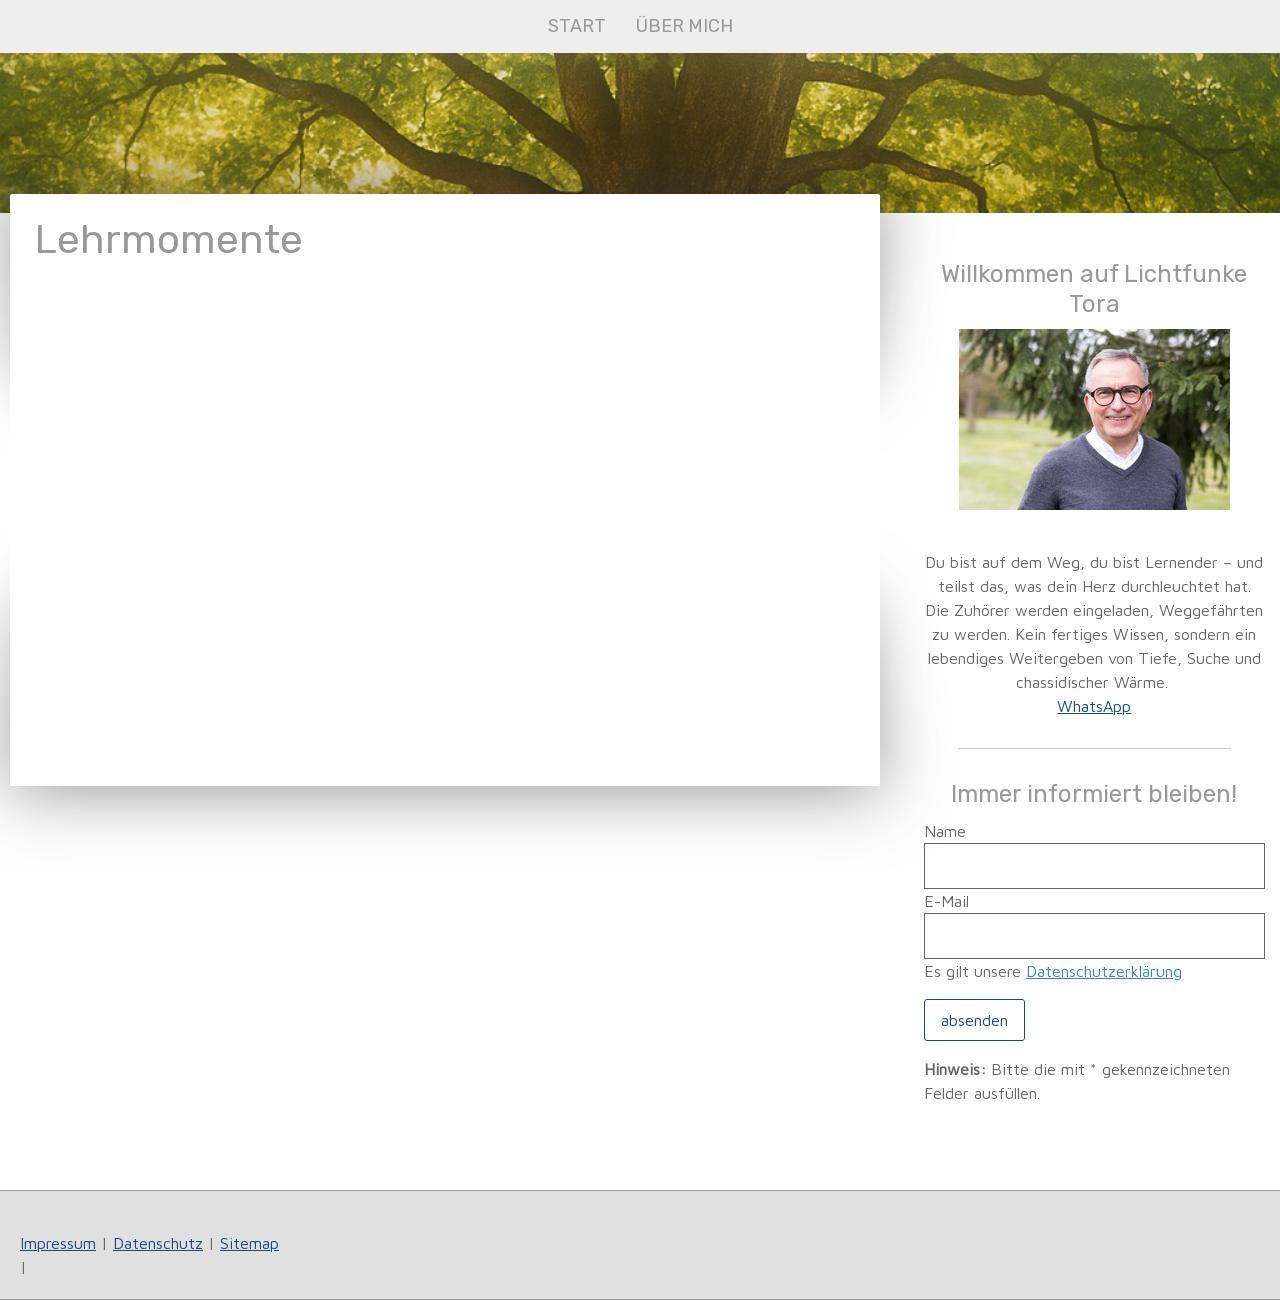
<file: lehrmomente/index.html>
<!DOCTYPE html>
<html lang="de-DE"><head>
    <meta charset="utf-8"/>
    



<meta name="viewport" content="width=device-width, initial-scale=1"/>
<meta http-equiv="X-UA-Compatible" content="IE=edge"/>
<meta name="description" content=""/>
<meta name="robots" content="index, follow, archive"/>
<meta property="st:section" content=""/>
<meta name="generator" content="Jimdo Creator"/>
<meta name="twitter:title" content="Lehrmomente"/>
<meta name="twitter:description" content="-"/>
<meta name="twitter:card" content="summary_large_image"/>
<meta property="og:url" content="https://www.lichtfunke-tora.de/lehrmomente/"/>
<meta property="og:title" content="Lehrmomente"/>
<meta property="og:description" content=""/>
<meta property="og:type" content="website"/>
<meta property="og:locale" content="de_DE"/>
<meta property="og:site_name" content="lichtfunke-toras Webseite!"/>
<meta name="twitter:image" content="../assets/f78c63cbf0.png"/>
<meta property="og:image" content="../assets/f78c63cbf0.png"/>
<meta property="og:image:width" content="2000"/>
<meta property="og:image:height" content="1500"/>
<meta property="og:image:secure_url" content="../assets/f78c63cbf0.png"/><title>Lehrmomente - lichtfunke-toras Webseite!</title>
<link rel="icon" type="image/png" href="[data-uri]"/>
    
<link rel="canonical" href="https://www.lichtfunke-tora.de/lehrmomente/"/>

        

        
    

    <style>html,body{margin:0}.hidden{display:none}.n{padding:5px}#cc-website-title a {text-decoration: none}.cc-m-image-align-1{text-align:left}.cc-m-image-align-2{text-align:right}.cc-m-image-align-3{text-align:center}</style>

        <link href="../assets/0b792d0e9a.css" rel="stylesheet" type="text/css" id="jimdo_layout_css"/>
     
<link href="../assets/406f8ee23c.css" rel="preload" as="style"/>
<noscript>
<link href="../assets/406f8ee23c.css" rel="stylesheet"/>
</noscript>
    

     
    
    
    

<style>.jtpl-background-area{position:fixed;top:0;left:0;width:100%;height:100%;z-index:-1;background:url(../assets/f78c63cbf0.png) center center/cover no-repeat}</style></head>

<body class="body cc-page j-m-gallery-styles j-m-video-styles j-m-hr-styles j-m-header-styles j-m-text-styles j-m-emotionheader-styles j-m-htmlCode-styles j-m-rss-styles j-m-form-styles j-m-table-styles j-m-textWithImage-styles j-m-downloadDocument-styles j-m-imageSubtitle-styles j-m-flickr-styles j-m-googlemaps-styles j-m-blogSelection-styles j-m-comment-styles-disabled j-m-jimdo-styles j-m-profile-styles j-m-guestbook-styles j-m-promotion-styles j-m-twitter-styles j-m-hgrid-styles j-m-shoppingcart-styles j-m-catalog-styles j-m-product-styles-disabled j-m-facebook-styles j-m-sharebuttons-styles j-m-formnew-styles-disabled j-m-callToAction-styles j-m-turbo-styles j-m-spacing-styles j-m-googleplus-styles j-m-dummy-styles j-m-search-styles j-m-booking-styles j-m-socialprofiles-styles j-m-section-styles j-footer-styles cc-pagemode-default cc-content-parent" id="page-2570509227">

<div id="cc-inner" class="cc-content-parent">
  <!-- _main.sass -->
  <input type="checkbox" id="jtpl-navigation__checkbox" class="jtpl-navigation__checkbox"/><div class="jtpl-main cc-content-parent">

    <!-- _background-area.sass -->
    <div class="jtpl-background-area" background-area="fullscreen"></div>
    <!-- END _background-area.sass -->

    <!-- _header.sass -->
    <header class="jtpl-header" background-area="stripe" background-area-default=""><div class="jtpl-topbar">

        <!-- _navigation.sass -->
        <nav class="jtpl-navigation navigation-colors navigation-alignment" data-dropdown="true"><div data-container="navigation"><div class="j-nav-variant-nested"><ul class="cc-nav-level-0 j-nav-level-0"><li id="cc-nav-view-2567203227" class="jmd-nav__list-item-0"><a href="../" data-link-title="Start">Start</a></li><li id="cc-nav-view-2567203527" class="jmd-nav__list-item-0"><a href="../ueber-mich/" data-link-title="Über mich">Über mich</a></li></ul></div></div>
        </nav><!-- END _navigation.sass --><!-- _mobile-navigation.sass --><label for="jtpl-navigation__checkbox" class="jtpl-navigation__label navigation-colors__menu-icon">
          <span class="jtpl-navigation__borders navigation-colors__menu-icon"></span>
        </label>
        <nav class="jtpl-mobile-navigation navigation-colors navigation-colors--transparency"><div data-container="navigation"><div class="j-nav-variant-nested"><ul class="cc-nav-level-0 j-nav-level-0"><li id="cc-nav-view-2567203227" class="jmd-nav__list-item-0"><a href="../" data-link-title="Start">Start</a></li><li id="cc-nav-view-2567203527" class="jmd-nav__list-item-0"><a href="../ueber-mich/" data-link-title="Über mich">Über mich</a></li></ul></div></div>
        </nav><!-- END _mobile-navigation.sass --><!-- _cart.sass --><div class="jtpl-cart">
          
        </div>
        <!-- END _cart.sass -->

      </div>
      <div class="jtpl-header__inner">
        <div class="jtpl-logo">
          
        </div>
        <div class="jtpl-title">
          
        </div>
      </div>
    </header><!-- END _header.sass --><!-- _content.sass --><div class="jtpl-section flex-background-options border-options cc-content-parent">
      <div class="jtpl-section__gutter cc-content-parent">
        <section class="jtpl-content cc-content-parent"><div class="jtpl-content__shadow"></div>
          <div class="jtpl-content__inner content-options cc-content-parent">
            <div id="content_area" data-container="content"><div id="content_start"></div>
        
        <div id="cc-matrix-4170399927"><div id="cc-m-14876831927" class="j-module n j-header "><h1 class="" id="cc-m-header-14876831927">Lehrmomente</h1></div><div id="cc-m-15031811327" class="j-module n j-htmlCode "><script class="podigee-podcast-player" src="https://player.podigee-cdn.net/podcast-player/javascripts/podigee-podcast-player.js" data-configuration="https://lichtfunken-der-podcast.podigee.io/122-neue-episode/embed?context=external"></script></div><div id="cc-m-15020549527" class="j-module n j-htmlCode "><script class="podigee-podcast-player" src="https://player.podigee-cdn.net/podcast-player/javascripts/podigee-podcast-player.js" data-configuration="https://lichtfunken-der-podcast.podigee.io/121-neue-episode/embed?context=external"></script></div><div id="cc-m-14978027827" class="j-module n j-htmlCode "><script class="podigee-podcast-player" src="https://player.podigee-cdn.net/podcast-player/javascripts/podigee-podcast-player.js" data-configuration="https://lichtfunken-der-podcast.podigee.io/120-neue-episode/embed?context=external"></script></div><div id="cc-m-14929028627" class="j-module n j-htmlCode "><script class="podigee-podcast-player" src="https://player.podigee-cdn.net/podcast-player/javascripts/podigee-podcast-player.js" data-configuration="https://lichtfunken-der-podcast.podigee.io/119-neue-episode/embed?context=external"></script></div><div id="cc-m-14923283227" class="j-module n j-htmlCode "><script class="podigee-podcast-player" src="https://player.podigee-cdn.net/podcast-player/javascripts/podigee-podcast-player.js" data-configuration="https://lichtfunken-der-podcast.podigee.io/118-neue-episode/embed?context=external"></script></div><div id="cc-m-14922664527" class="j-module n j-htmlCode "><script class="podigee-podcast-player" src="https://player.podigee-cdn.net/podcast-player/javascripts/podigee-podcast-player.js" data-configuration="https://lichtfunken-der-podcast.podigee.io/117-neue-episode/embed?context=external"></script></div><div id="cc-m-14922634627" class="j-module n j-htmlCode "><script class="podigee-podcast-player" src="https://player.podigee-cdn.net/podcast-player/javascripts/podigee-podcast-player.js" data-configuration="https://lichtfunken-der-podcast.podigee.io/116-neue-episode/embed?context=external"></script></div><div id="cc-m-14921390527" class="j-module n j-htmlCode "><script class="podigee-podcast-player" src="https://player.podigee-cdn.net/podcast-player/javascripts/podigee-podcast-player.js" data-configuration="https://lichtfunken-der-podcast.podigee.io/115-neue-episode/embed?context=external"></script></div><div id="cc-m-14913743727" class="j-module n j-htmlCode "><script class="podigee-podcast-player" src="https://player.podigee-cdn.net/podcast-player/javascripts/podigee-podcast-player.js" data-configuration="https://lichtfunken-der-podcast.podigee.io/113-neue-episode/embed?context=external"></script></div><div id="cc-m-14904164927" class="j-module n j-htmlCode "><script class="podigee-podcast-player" src="https://player.podigee-cdn.net/podcast-player/javascripts/podigee-podcast-player.js" data-configuration="https://lichtfunken-der-podcast.podigee.io/112-neue-episode/embed?context=external"></script></div><div id="cc-m-14893377527" class="j-module n j-htmlCode "><script class="podigee-podcast-player" src="https://player.podigee-cdn.net/podcast-player/javascripts/podigee-podcast-player.js" data-configuration="https://lichtfunken-der-podcast.podigee.io/105-neue-episode/embed?context=external"></script></div><div id="cc-m-14892926027" class="j-module n j-htmlCode "><script class="podigee-podcast-player" src="https://player.podigee-cdn.net/podcast-player/javascripts/podigee-podcast-player.js" data-configuration="https://lichtfunken-der-podcast.podigee.io/104-neue-episode/embed?context=external"></script></div><div id="cc-m-14891344827" class="j-module n j-htmlCode "><script class="podigee-podcast-player" src="https://player.podigee-cdn.net/podcast-player/javascripts/podigee-podcast-player.js" data-configuration="https://lichtfunken-der-podcast.podigee.io/101-neue-episode/embed?context=external"></script></div><div id="cc-m-14888888327" class="j-module n j-htmlCode "><script class="podigee-podcast-player" src="https://player.podigee-cdn.net/podcast-player/javascripts/podigee-podcast-player.js" data-configuration="https://lichtfunken-der-podcast.podigee.io/98-neue-episode/embed?context=external"></script></div><div id="cc-m-14885801527" class="j-module n j-htmlCode "><script class="podigee-podcast-player" src="https://player.podigee-cdn.net/podcast-player/javascripts/podigee-podcast-player.js" data-configuration="https://lichtfunken-der-podcast.podigee.io/90-neue-episode/embed?context=external"></script></div><div id="cc-m-14885296427" class="j-module n j-htmlCode "><script class="podigee-podcast-player" src="https://player.podigee-cdn.net/podcast-player/javascripts/podigee-podcast-player.js" data-configuration="https://lichtfunken-der-podcast.podigee.io/82-neue-episode/embed?context=external"></script></div><div id="cc-m-14885289027" class="j-module n j-htmlCode "><script class="podigee-podcast-player" src="https://player.podigee-cdn.net/podcast-player/javascripts/podigee-podcast-player.js" data-configuration="https://lichtfunken-der-podcast.podigee.io/81-neue-episode/embed?context=external"></script></div><div id="cc-m-14884612927" class="j-module n j-htmlCode "><script class="podigee-podcast-player" src="https://player.podigee-cdn.net/podcast-player/javascripts/podigee-podcast-player.js" data-configuration="https://lichtfunken-der-podcast.podigee.io/76-neue-episode/embed?context=external"></script></div><div id="cc-m-14883996927" class="j-module n j-htmlCode "><script class="podigee-podcast-player" src="https://player.podigee-cdn.net/podcast-player/javascripts/podigee-podcast-player.js" data-configuration="https://lichtfunken-der-podcast.podigee.io/70-neue-episode/embed?context=external"></script></div><div id="cc-m-14883896627" class="j-module n j-htmlCode "><script class="podigee-podcast-player" src="https://player.podigee-cdn.net/podcast-player/javascripts/podigee-podcast-player.js" data-configuration="https://lichtfunken-der-podcast.podigee.io/69-neue-episode/embed?context=external"></script></div><div id="cc-m-14883895327" class="j-module n j-htmlCode "><script class="podigee-podcast-player" src="https://player.podigee-cdn.net/podcast-player/javascripts/podigee-podcast-player.js" data-configuration="https://lichtfunken-der-podcast.podigee.io/68-neue-episode/embed?context=external"></script></div><div id="cc-m-14882279827" class="j-module n j-htmlCode "><script class="podigee-podcast-player" src="https://player.podigee-cdn.net/podcast-player/javascripts/podigee-podcast-player.js" data-configuration="https://lichtfunken-der-podcast.podigee.io/63-neue-episode/embed?context=external"></script></div><div id="cc-m-14881535827" class="j-module n j-htmlCode "><script class="podigee-podcast-player" src="https://player.podigee-cdn.net/podcast-player/javascripts/podigee-podcast-player.js" data-configuration="https://lichtfunken-der-podcast.podigee.io/59-neue-episode/embed?context=external"></script></div><div id="cc-m-14881364427" class="j-module n j-htmlCode "><script class="podigee-podcast-player" src="https://player.podigee-cdn.net/podcast-player/javascripts/podigee-podcast-player.js" data-configuration="https://lichtfunken-der-podcast.podigee.io/58-neue-episode/embed?context=external"></script></div><div id="cc-m-14881362327" class="j-module n j-htmlCode "><script class="podigee-podcast-player" src="https://player.podigee-cdn.net/podcast-player/javascripts/podigee-podcast-player.js" data-configuration="https://lichtfunken-der-podcast.podigee.io/57-neue-episode/embed?context=external"></script></div><div id="cc-m-14877893527" class="j-module n j-htmlCode "><script class="podigee-podcast-player" src="https://player.podigee-cdn.net/podcast-player/javascripts/podigee-podcast-player.js" data-configuration="https://lichtfunken-der-podcast.podigee.io/32-neue-episode/embed?context=external"></script></div><div id="cc-m-14876840127" class="j-module n j-htmlCode "><script class="podigee-podcast-player" src="https://player.podigee-cdn.net/podcast-player/javascripts/podigee-podcast-player.js" data-configuration="https://lichtfunken-der-podcast.podigee.io/31-neue-episode/embed?context=external"></script></div><div id="cc-m-14876840027" class="j-module n j-htmlCode "><script class="podigee-podcast-player" src="https://player.podigee-cdn.net/podcast-player/javascripts/podigee-podcast-player.js" data-configuration="https://lichtfunken-der-podcast.podigee.io/23-neue-episode/embed?context=external"></script></div><div id="cc-m-14876839727" class="j-module n j-htmlCode "><script class="podigee-podcast-player" src="https://player.podigee-cdn.net/podcast-player/javascripts/podigee-podcast-player.js" data-configuration="https://lichtfunken-der-podcast.podigee.io/22-neue-episode/embed?context=external"></script></div><div id="cc-m-14876839527" class="j-module n j-htmlCode "><script class="podigee-podcast-player" src="https://player.podigee-cdn.net/podcast-player/javascripts/podigee-podcast-player.js" data-configuration="https://lichtfunken-der-podcast.podigee.io/21-neue-episode/embed?context=external"></script></div><div id="cc-m-14876839327" class="j-module n j-htmlCode "><script class="podigee-podcast-player" src="https://player.podigee-cdn.net/podcast-player/javascripts/podigee-podcast-player.js" data-configuration="https://lichtfunken-der-podcast.podigee.io/20-neue-episode/embed?context=external"></script></div><div id="cc-m-14876838927" class="j-module n j-htmlCode "><script class="podigee-podcast-player" src="https://player.podigee-cdn.net/podcast-player/javascripts/podigee-podcast-player.js" data-configuration="https://lichtfunken-der-podcast.podigee.io/19-neue-episode/embed?context=external"></script></div><div id="cc-m-14876838527" class="j-module n j-htmlCode "><script class="podigee-podcast-player" src="https://player.podigee-cdn.net/podcast-player/javascripts/podigee-podcast-player.js" data-configuration="https://lichtfunken-der-podcast.podigee.io/18-neue-episode/embed?context=external"></script></div><div id="cc-m-14876838127" class="j-module n j-htmlCode "><script class="podigee-podcast-player" src="https://player.podigee-cdn.net/podcast-player/javascripts/podigee-podcast-player.js" data-configuration="https://lichtfunken-der-podcast.podigee.io/17-neue-episode/embed?context=external"></script></div><div id="cc-m-14876837327" class="j-module n j-htmlCode "><script class="podigee-podcast-player" src="https://player.podigee-cdn.net/podcast-player/javascripts/podigee-podcast-player.js" data-configuration="https://lichtfunken-der-podcast.podigee.io/16-neue-episode/embed?context=external"></script></div><div id="cc-m-14876836627" class="j-module n j-htmlCode "><script class="podigee-podcast-player" src="https://player.podigee-cdn.net/podcast-player/javascripts/podigee-podcast-player.js" data-configuration="https://lichtfunken-der-podcast.podigee.io/15-neue-episode/embed?context=external"></script></div><div id="cc-m-14876836127" class="j-module n j-htmlCode "><script class="podigee-podcast-player" src="https://player.podigee-cdn.net/podcast-player/javascripts/podigee-podcast-player.js" data-configuration="https://lichtfunken-der-podcast.podigee.io/14-neue-episode/embed?context=external"></script></div><div id="cc-m-14876835827" class="j-module n j-htmlCode "><script class="podigee-podcast-player" src="https://player.podigee-cdn.net/podcast-player/javascripts/podigee-podcast-player.js" data-configuration="https://lichtfunken-der-podcast.podigee.io/13-neue-episode/embed?context=external"></script></div><div id="cc-m-14876835627" class="j-module n j-htmlCode "><script class="podigee-podcast-player" src="https://player.podigee-cdn.net/podcast-player/javascripts/podigee-podcast-player.js" data-configuration="https://lichtfunken-der-podcast.podigee.io/12-neue-episode/embed?context=external"></script></div><div id="cc-m-14876835527" class="j-module n j-htmlCode "><script class="podigee-podcast-player" src="https://player.podigee-cdn.net/podcast-player/javascripts/podigee-podcast-player.js" data-configuration="https://lichtfunken-der-podcast.podigee.io/11-neue-episode/embed?context=external"></script></div><div id="cc-m-14876835227" class="j-module n j-htmlCode "><script class="podigee-podcast-player" src="https://player.podigee-cdn.net/podcast-player/javascripts/podigee-podcast-player.js" data-configuration="https://lichtfunken-der-podcast.podigee.io/10-neue-episode/embed?context=external"></script></div><div id="cc-m-14876834527" class="j-module n j-htmlCode "><script class="podigee-podcast-player" src="https://player.podigee-cdn.net/podcast-player/javascripts/podigee-podcast-player.js" data-configuration="https://lichtfunken-der-podcast.podigee.io/9-neue-episode/embed?context=external"></script></div><div id="cc-m-14876834427" class="j-module n j-htmlCode "><script class="podigee-podcast-player" src="https://player.podigee-cdn.net/podcast-player/javascripts/podigee-podcast-player.js" data-configuration="https://lichtfunken-der-podcast.podigee.io/8-neue-episode/embed?context=external"></script></div><div id="cc-m-14876834127" class="j-module n j-htmlCode "><script class="podigee-podcast-player" src="https://player.podigee-cdn.net/podcast-player/javascripts/podigee-podcast-player.js" data-configuration="https://lichtfunken-der-podcast.podigee.io/7-neue-episode/embed?context=external"></script></div><div id="cc-m-14876834027" class="j-module n j-htmlCode "><script class="podigee-podcast-player" src="https://player.podigee-cdn.net/podcast-player/javascripts/podigee-podcast-player.js" data-configuration="https://lichtfunken-der-podcast.podigee.io/6-neue-episode/embed?context=external"></script></div><div id="cc-m-14876833827" class="j-module n j-htmlCode "><script class="podigee-podcast-player" src="https://player.podigee-cdn.net/podcast-player/javascripts/podigee-podcast-player.js" data-configuration="https://lichtfunken-der-podcast.podigee.io/5-neue-episode/embed?context=external"></script></div><div id="cc-m-14876833527" class="j-module n j-htmlCode "><script class="podigee-podcast-player" src="https://player.podigee-cdn.net/podcast-player/javascripts/podigee-podcast-player.js" data-configuration="https://lichtfunken-der-podcast.podigee.io/4-neue-episode/embed?context=external"></script></div><div id="cc-m-14876833027" class="j-module n j-htmlCode "><script class="podigee-podcast-player" src="https://player.podigee-cdn.net/podcast-player/javascripts/podigee-podcast-player.js" data-configuration="https://lichtfunken-der-podcast.podigee.io/3-neue-episode/embed?context=external"></script></div><div id="cc-m-14876832827" class="j-module n j-htmlCode "><script class="podigee-podcast-player" src="https://player.podigee-cdn.net/podcast-player/javascripts/podigee-podcast-player.js" data-configuration="https://lichtfunken-der-podcast.podigee.io/2-wo-bist-du-mensch/embed?context=external"></script></div><div id="cc-m-14876832227" class="j-module n j-htmlCode "><script class="podigee-podcast-player" src="https://player.podigee-cdn.net/podcast-player/javascripts/podigee-podcast-player.js" data-configuration="https://lichtfunken-der-podcast.podigee.io/1-neue-episode/embed?context=external"></script></div></div>
        
        </div>
          </div>
        </section><!-- _sidebar.sass --><aside class="jtpl-sidebar sidebar-options"><div data-container="sidebar"><div id="cc-matrix-4157486627"><div id="cc-m-14831547927" class="j-module n j-header "><h3 class="" id="cc-m-header-14831547927">Willkommen auf Lichtfunke Tora</h3></div><div id="cc-m-14831548027" class="j-module n j-imageSubtitle "><figure class="cc-imagewrapper cc-m-image-align-3">
<img srcset="../assets/1e5c7b328e.jpg 271w, assets/7f2aa714a9.jpg 320w, assets/be7e4717f7.jpg 542w" sizes="(min-width: 271px) 271px, 100vw" id="cc-m-imagesubtitle-image-14831548027" src="../assets/1e5c7b328e.jpg" alt="" class="" data-src-width="4679" data-src-height="3119" data-src="../assets/1e5c7b328e.jpg" data-image-id="9723864627"/>    

</figure>

<div class="cc-clear"></div>
</div><div id="cc-m-14831548127" class="j-module n j-text "><p style="text-align: center;">
     
</p>

<p style="text-align: center;">
    Du bist auf dem Weg, du bist Lernender – und teilst das, was dein Herz durchleuchtet hat. Die Zuhörer werden eingeladen, Weggefährten zu werden. Kein fertiges Wissen, sondern ein lebendiges
    Weitergeben von Tiefe, Suche und chassidischer Wärme. 
</p>

<p style="text-align: center;">
    <a href="https://wa.me/491705744206" target="_blank" title="https://wa.me/491705744206">WhatsApp</a>
</p></div><div id="cc-m-14831548227" class="j-module n j-hr ">    <hr/>
</div><div id="cc-m-14831548327" class="j-module n j-header "><h3 class="" id="cc-m-header-14831548327">Immer informiert bleiben!</h3></div><div id="cc-m-14831548427" class="j-module n j-formnew ">
<form action="" method="post" id="cc-m-form-14831548427" class="cc-m-form cc-m-form-layout-0">
    <div class="cc-m-form-loading"></div>

    <div class="cc-m-form-view-sortable">
<div class="cc-m-form-view-element cc-m-form-text cc-m-required" data-action="element">
    <label for="m17241a1a8f346d990">
        <div>Name</div>
        </label>
    <div class="cc-m-form-view-input-wrapper">
                <input type="text" name="m17241a1a8f346d990" value="" id="m17241a1a8f346d990" style="width: 100%;"/>
    </div>
</div><div class="cc-m-form-view-element cc-m-form-email cc-m-required" data-action="element">
    <label for="m17241a1a8f346d991">
        <div>E-Mail</div>
        </label>
    <div class="cc-m-form-view-input-wrapper">
                <input type="email" autocorrect="off" autocapitalize="off" name="m17241a1a8f346d991" value="" style="width: 100%;" id="m17241a1a8f346d991"/>
    </div>
</div>    </div>
<div class="cc-m-form-view-element cc-m-form-submit" data-action="element">
    <label></label>
    <div class="cc-m-form-view-input-wrapper">
        <div>
    <label for="m17241a1a8f346d99_dataprivacy">
        Es gilt unsere <a href="/j/privacy" target="_blank">Datenschutzerklärung</a>    </label>
</div>

<input type="submit" value="absenden" data-action="formButton"/>
    </div>
</div>
    <p class="cc-m-form-note">
        <strong>Hinweis:</strong>
        Bitte die mit <span class="j-m-required">*</span> gekennzeichneten Felder ausfüllen.    </p>
</form>
</div></div></div>
        </aside><!-- END _sidebar.sass -->
</div>
    </div>
    <!-- END _content.sass -->

    <!-- _footer.sass -->
    <footer class="jtpl-footer footer-options"><div class="jtpl-footer__inner">
        <div id="contentfooter" data-container="footer">

    
    <div class="j-meta-links">
        <a href="../about/">Impressum</a> | <a href="https://www.lichtfunke-tora.de/j/privacy">Datenschutz</a> | <a href="../sitemap/">Sitemap</a>
    </div>

    <div class="j-admin-links">
            
    <span class="loggedout">
        
    </span>

<span class="loggedin">
    
    |
    
</span>
        </div>

    
</div>

      </div>
    </footer><!-- END _footer.sass -->
</div>
  <!-- END _main.sass -->

</div>    
    
<div id="loginbox" class="hidden">

    <div id="loginbox-header">

    <a class="cc-close" title="Dieses Element zuklappen" href="#">zuklappen</a>

    <div class="c"></div>

</div>

<div id="loginbox-content">

        <div id="resendpw"></div>

        <div id="loginboxOuter"></div>
    </div>
</div>
<div id="loginbox-darklayer" class="hidden"></div>



<div class="cc-individual-cookie-settings" id="cc-individual-cookie-settings" style="display: none" data-nosnippet="true">

</div>



</body>
</html>
</file>
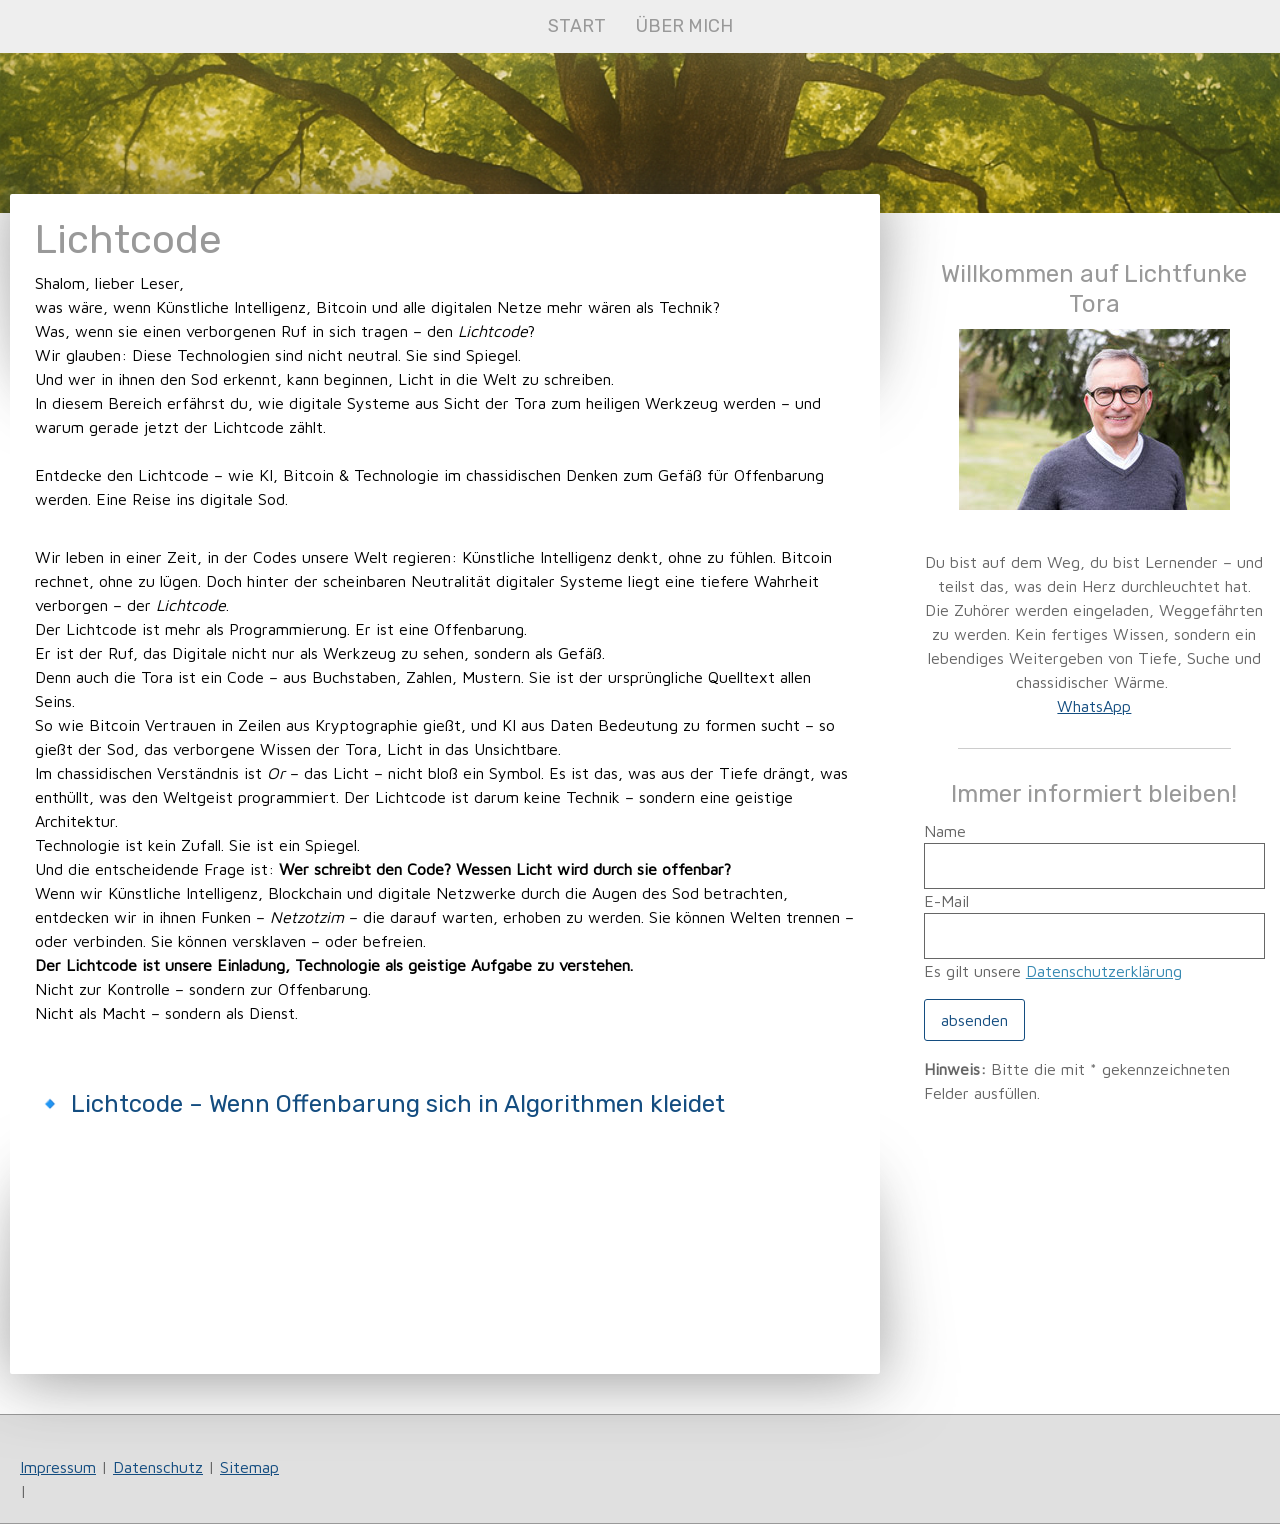
<file: lichtcode/index.html>
<!DOCTYPE html>
<html lang="de-DE"><head>
    <meta charset="utf-8"/>
    



<meta name="viewport" content="width=device-width, initial-scale=1"/>
<meta http-equiv="X-UA-Compatible" content="IE=edge"/>
<meta name="description" content=""/>
<meta name="robots" content="index, follow, archive"/>
<meta property="st:section" content=""/>
<meta name="generator" content="Jimdo Creator"/>
<meta name="twitter:title" content="Lichtcode"/>
<meta name="twitter:description" content="Shalom, lieber Leser, was wäre, wenn Künstliche Intelligenz, Bitcoin und alle digitalen Netze mehr wären als Technik? Was, wenn sie einen verborgenen Ruf in sich tragen – den Lichtcode? Wir glauben: Diese Technologien sind nicht neutral. Sie sind Spiegel. Und wer in ihnen den Sod erkennt, kann beginnen, Licht in die Welt zu schreiben. In diesem Bereich erfährst du, wie digitale Systeme aus Sicht der Tora zum heiligen Werkzeug werden – und warum gerade jetzt der Lichtcode zählt. Entdecke den Lichtcode – wie KI, Bitcoin &amp;amp; Technologie im chassidischen Denken zum Gefäß für Offenbarung werden. Eine Reise ins digitale Sod."/>
<meta name="twitter:card" content="summary_large_image"/>
<meta property="og:url" content="https://www.lichtfunke-tora.de/lichtcode/"/>
<meta property="og:title" content="Lichtcode"/>
<meta property="og:description" content="Shalom, lieber Leser, was wäre, wenn Künstliche Intelligenz, Bitcoin und alle digitalen Netze mehr wären als Technik? Was, wenn sie einen verborgenen Ruf in sich tragen – den Lichtcode? Wir glauben: Diese Technologien sind nicht neutral. Sie sind Spiegel. Und wer in ihnen den Sod erkennt, kann beginnen, Licht in die Welt zu schreiben. In diesem Bereich erfährst du, wie digitale Systeme aus Sicht der Tora zum heiligen Werkzeug werden – und warum gerade jetzt der Lichtcode zählt. Entdecke den Lichtcode – wie KI, Bitcoin &amp;amp; Technologie im chassidischen Denken zum Gefäß für Offenbarung werden. Eine Reise ins digitale Sod."/>
<meta property="og:type" content="website"/>
<meta property="og:locale" content="de_DE"/>
<meta property="og:site_name" content="lichtfunke-toras Webseite!"/>
<meta name="twitter:image" content="../assets/f78c63cbf0.png"/>
<meta property="og:image" content="../assets/f78c63cbf0.png"/>
<meta property="og:image:width" content="2000"/>
<meta property="og:image:height" content="1500"/>
<meta property="og:image:secure_url" content="../assets/f78c63cbf0.png"/><title>Lichtcode - lichtfunke-toras Webseite!</title>
<link rel="icon" type="image/png" href="[data-uri]"/>
    
<link rel="canonical" href="https://www.lichtfunke-tora.de/lichtcode/"/>

        

        
    

    <style>html,body{margin:0}.hidden{display:none}.n{padding:5px}#cc-website-title a {text-decoration: none}.cc-m-image-align-1{text-align:left}.cc-m-image-align-2{text-align:right}.cc-m-image-align-3{text-align:center}</style>

        <link href="../assets/0b792d0e9a.css" rel="stylesheet" type="text/css" id="jimdo_layout_css"/>
     
<link href="../assets/406f8ee23c.css" rel="preload" as="style"/>
<noscript>
<link href="../assets/406f8ee23c.css" rel="stylesheet"/>
</noscript>
    

     
    
    
    

<style>.jtpl-background-area{position:fixed;top:0;left:0;width:100%;height:100%;z-index:-1;background:url(../assets/f78c63cbf0.png) center center/cover no-repeat}</style></head>

<body class="body cc-page j-m-gallery-styles j-m-video-styles j-m-hr-styles j-m-header-styles j-m-text-styles j-m-emotionheader-styles j-m-htmlCode-styles j-m-rss-styles j-m-form-styles j-m-table-styles j-m-textWithImage-styles j-m-downloadDocument-styles j-m-imageSubtitle-styles j-m-flickr-styles j-m-googlemaps-styles j-m-blogSelection-styles j-m-comment-styles-disabled j-m-jimdo-styles j-m-profile-styles j-m-guestbook-styles j-m-promotion-styles j-m-twitter-styles j-m-hgrid-styles j-m-shoppingcart-styles j-m-catalog-styles j-m-product-styles-disabled j-m-facebook-styles j-m-sharebuttons-styles j-m-formnew-styles-disabled j-m-callToAction-styles j-m-turbo-styles j-m-spacing-styles j-m-googleplus-styles j-m-dummy-styles j-m-search-styles j-m-booking-styles j-m-socialprofiles-styles j-m-section-styles j-footer-styles cc-pagemode-default cc-content-parent" id="page-2570702827">

<div id="cc-inner" class="cc-content-parent">
  <!-- _main.sass -->
  <input type="checkbox" id="jtpl-navigation__checkbox" class="jtpl-navigation__checkbox"/><div class="jtpl-main cc-content-parent">

    <!-- _background-area.sass -->
    <div class="jtpl-background-area" background-area="fullscreen"></div>
    <!-- END _background-area.sass -->

    <!-- _header.sass -->
    <header class="jtpl-header" background-area="stripe" background-area-default=""><div class="jtpl-topbar">

        <!-- _navigation.sass -->
        <nav class="jtpl-navigation navigation-colors navigation-alignment" data-dropdown="true"><div data-container="navigation"><div class="j-nav-variant-nested"><ul class="cc-nav-level-0 j-nav-level-0"><li id="cc-nav-view-2567203227" class="jmd-nav__list-item-0"><a href="../" data-link-title="Start">Start</a></li><li id="cc-nav-view-2567203527" class="jmd-nav__list-item-0"><a href="../ueber-mich/" data-link-title="Über mich">Über mich</a></li></ul></div></div>
        </nav><!-- END _navigation.sass --><!-- _mobile-navigation.sass --><label for="jtpl-navigation__checkbox" class="jtpl-navigation__label navigation-colors__menu-icon">
          <span class="jtpl-navigation__borders navigation-colors__menu-icon"></span>
        </label>
        <nav class="jtpl-mobile-navigation navigation-colors navigation-colors--transparency"><div data-container="navigation"><div class="j-nav-variant-nested"><ul class="cc-nav-level-0 j-nav-level-0"><li id="cc-nav-view-2567203227" class="jmd-nav__list-item-0"><a href="../" data-link-title="Start">Start</a></li><li id="cc-nav-view-2567203527" class="jmd-nav__list-item-0"><a href="../ueber-mich/" data-link-title="Über mich">Über mich</a></li></ul></div></div>
        </nav><!-- END _mobile-navigation.sass --><!-- _cart.sass --><div class="jtpl-cart">
          
        </div>
        <!-- END _cart.sass -->

      </div>
      <div class="jtpl-header__inner">
        <div class="jtpl-logo">
          
        </div>
        <div class="jtpl-title">
          
        </div>
      </div>
    </header><!-- END _header.sass --><!-- _content.sass --><div class="jtpl-section flex-background-options border-options cc-content-parent">
      <div class="jtpl-section__gutter cc-content-parent">
        <section class="jtpl-content cc-content-parent"><div class="jtpl-content__shadow"></div>
          <div class="jtpl-content__inner content-options cc-content-parent">
            <div id="content_area" data-container="content"><div id="content_start"></div>
        
        <div id="cc-matrix-4171283227"><div id="cc-m-14880109227" class="j-module n j-header "><h1 class="" id="cc-m-header-14880109227">Lichtcode</h1></div><div id="cc-m-14880109327" class="j-module n j-text "><p>
    <span style="caret-color: #000000; color: #000000; font-size: medium;">Shalom, lieber Leser,</span><br style="caret-color: #000000; color: #000000;" data-start="555" data-end="558"/>
    <span style="caret-color: #000000; color: #000000; font-size: medium;">was wäre, wenn Künstliche Intelligenz, Bitcoin und alle digitalen Netze mehr wären als Technik?</span><br style="caret-color: #000000; color: #000000;" data-start="653" data-end="656"/>
    <span style="caret-color: #000000; color: #000000; font-size: medium;">Was, wenn sie einen verborgenen Ruf in sich tragen – den </span><em style="caret-color: #000000; color: #000000;" data-start="713" data-end="724">Lichtcode</em><span style="caret-color: #000000; color: #000000; font-size: medium;">?</span><br style="caret-color: #000000; color: #000000;" data-start="725" data-end="728"/>
    <span style="caret-color: #000000; color: #000000; font-size: medium;">Wir glauben: Diese Technologien sind nicht neutral. Sie sind Spiegel.</span><br style="caret-color: #000000; color: #000000;" data-start="797" data-end="800"/>
    <span style="caret-color: #000000; color: #000000; font-size: medium;">Und wer in ihnen den Sod erkennt, kann beginnen, Licht in die Welt zu schreiben.</span><br style="caret-color: #000000; color: #000000;" data-start="880" data-end="883"/>
    <span style="caret-color: #000000; color: #000000; font-size: medium;">In diesem Bereich erfährst du, wie digitale Systeme aus Sicht der Tora zum heiligen Werkzeug werden – und warum gerade jetzt
    der Lichtcode zählt.</span>
</p>

<p>
     
</p>

<p>
    <span style="caret-color: #000000; color: #000000; font-size: medium;">Entdecke den Lichtcode – wie KI, Bitcoin &amp; Technologie im chassidischen Denken zum Gefäß für Offenbarung werden. Eine
    Reise ins digitale Sod.</span>
</p>

<p>
     
</p></div><div id="cc-m-14880112027" class="j-module n j-text "><p style="caret-color: #000000; color: #000000;" data-start="219" data-end="471">
    Wir leben in einer Zeit, in der Codes unsere Welt regieren: Künstliche Intelligenz denkt, ohne zu fühlen. Bitcoin rechnet, ohne zu lügen. Doch hinter der scheinbaren Neutralität digitaler Systeme
    liegt eine tiefere Wahrheit verborgen – der <em data-start="459" data-end="470">Lichtcode</em>.
</p>

<p style="caret-color: #000000; color: #000000;" data-start="473" data-end="924">
    Der Lichtcode ist mehr als Programmierung. Er ist eine Offenbarung.<br data-start="540" data-end="543"/>
    Er ist der Ruf, das Digitale nicht nur als Werkzeug zu sehen, sondern als Gefäß.<br data-start="623" data-end="626"/>
    Denn auch die Tora ist ein Code – aus Buchstaben, Zahlen, Mustern. Sie ist der ursprüngliche Quelltext allen Seins.<br data-start="741" data-end="744"/>
    So wie Bitcoin Vertrauen in Zeilen aus Kryptographie gießt, und KI aus Daten Bedeutung zu formen sucht – so gießt der Sod, das verborgene Wissen der Tora, Licht in das Unsichtbare.
</p>

<p style="caret-color: #000000; color: #000000;" data-start="926" data-end="1159">
    Im chassidischen Verständnis ist <em data-start="959" data-end="963">Or</em> – das Licht – nicht bloß ein Symbol. Es ist das, was aus der Tiefe drängt, was enthüllt, was den Weltgeist
    programmiert. Der Lichtcode ist darum keine Technik – sondern eine geistige Architektur.
</p>

<p style="caret-color: #000000; color: #000000;" data-start="1161" data-end="1310">
    Technologie ist kein Zufall. Sie ist ein Spiegel.<br data-start="1210" data-end="1213"/>
    Und die entscheidende Frage ist: <strong data-start="1246" data-end="1310">Wer schreibt den Code? Wessen Licht wird durch sie offenbar?</strong>
</p>

<p style="caret-color: #000000; color: #000000;" data-start="1312" data-end="1581">
    Wenn wir Künstliche Intelligenz, Blockchain und digitale Netzwerke durch die Augen des Sod betrachten, entdecken wir in ihnen Funken – <em data-start="1447" data-end="1458">Netzotzim</em> – die darauf warten, erhoben zu werden. Sie können Welten trennen – oder verbinden. Sie können versklaven – oder befreien.
</p>

<p style="caret-color: #000000; color: #000000;" data-start="1583" data-end="1758">
    <strong data-start="1583" data-end="1669">Der Lichtcode ist unsere Einladung, Technologie als geistige Aufgabe zu verstehen.</strong><br data-start="1669" data-end="1672"/>
    Nicht zur Kontrolle – sondern zur Offenbarung.<br data-start="1718" data-end="1721"/>
    Nicht als Macht – sondern als Dienst.
</p>

<p style="caret-color: #000000; color: #000000;" data-start="1583" data-end="1758">
     
</p></div><div id="cc-m-15021699527" class="j-module n j-htmlCode "><script class="podigee-podcast-player" src="https://player.podigee-cdn.net/podcast-player/javascripts/podigee-podcast-player.js" data-configuration="https://lichtcode.podigee.io/20-neue-episode/embed?context=external"></script></div><div id="cc-m-14995853727" class="j-module n j-htmlCode "><script class="podigee-podcast-player" src="https://player.podigee-cdn.net/podcast-player/javascripts/podigee-podcast-player.js" data-configuration="https://lichtcode.podigee.io/19-neue-episode/embed?context=external"></script></div><div id="cc-m-14993090927" class="j-module n j-htmlCode "><script class="podigee-podcast-player" src="https://player.podigee-cdn.net/podcast-player/javascripts/podigee-podcast-player.js" data-configuration="https://lichtcode.podigee.io/18-neue-episode/embed?context=external"></script></div><div id="cc-m-14880111827" class="j-module n j-header "><h3 class="" id="cc-m-header-14880111827">🔹 Lichtcode – Wenn Offenbarung sich in Algorithmen kleidet</h3></div><div id="cc-m-14992039527" class="j-module n j-htmlCode "><script class="podigee-podcast-player" src="https://player.podigee-cdn.net/podcast-player/javascripts/podigee-podcast-player.js" data-configuration="https://lichtcode.podigee.io/17-neue-episode/embed?context=external"></script></div><div id="cc-m-14990757827" class="j-module n j-htmlCode "><script class="podigee-podcast-player" src="https://player.podigee-cdn.net/podcast-player/javascripts/podigee-podcast-player.js" data-configuration="https://lichtcode.podigee.io/16-neue-episode/embed?context=external"></script></div><div id="cc-m-14984954127" class="j-module n j-htmlCode "><script class="podigee-podcast-player" src="https://player.podigee-cdn.net/podcast-player/javascripts/podigee-podcast-player.js" data-configuration="https://lichtcode.podigee.io/15-neue-episode/embed?context=external"></script></div><div id="cc-m-14973470327" class="j-module n j-htmlCode "><script class="podigee-podcast-player" src="https://player.podigee-cdn.net/podcast-player/javascripts/podigee-podcast-player.js" data-configuration="https://lichtcode.podigee.io/14-neue-episode/embed?context=external"></script></div><div id="cc-m-14950129527" class="j-module n j-htmlCode "><script class="podigee-podcast-player" src="https://player.podigee-cdn.net/podcast-player/javascripts/podigee-podcast-player.js" data-configuration="https://lichtcode.podigee.io/13-neue-episode/embed?context=external"></script></div><div id="cc-m-14946150727" class="j-module n j-htmlCode "><script class="podigee-podcast-player" src="https://player.podigee-cdn.net/podcast-player/javascripts/podigee-podcast-player.js" data-configuration="https://lichtcode.podigee.io/12-neue-episode/embed?context=external"></script></div><div id="cc-m-14946149727" class="j-module n j-htmlCode "><script class="podigee-podcast-player" src="https://player.podigee-cdn.net/podcast-player/javascripts/podigee-podcast-player.js" data-configuration="https://lichtcode.podigee.io/11-neue-episode/embed?context=external"></script></div><div id="cc-m-14938521927" class="j-module n j-htmlCode "><script class="podigee-podcast-player" src="https://player.podigee-cdn.net/podcast-player/javascripts/podigee-podcast-player.js" data-configuration="https://lichtcode.podigee.io/10-neue-episode/embed?context=external"></script></div><div id="cc-m-14918652627" class="j-module n j-htmlCode "><script class="podigee-podcast-player" src="https://player.podigee-cdn.net/podcast-player/javascripts/podigee-podcast-player.js" data-configuration="https://lichtcode.podigee.io/9-neue-episode/embed?context=external"></script></div><div id="cc-m-14911080627" class="j-module n j-htmlCode "><script class="podigee-podcast-player" src="https://player.podigee-cdn.net/podcast-player/javascripts/podigee-podcast-player.js" data-configuration="https://lichtcode.podigee.io/8-neue-episode/embed?context=external"></script></div><div id="cc-m-14906360827" class="j-module n j-htmlCode "><script class="podigee-podcast-player" src="https://player.podigee-cdn.net/podcast-player/javascripts/podigee-podcast-player.js" data-configuration="https://lichtcode.podigee.io/7-neue-episode/embed?context=external"></script></div><div id="cc-m-14896277927" class="j-module n j-htmlCode "><script class="podigee-podcast-player" src="https://player.podigee-cdn.net/podcast-player/javascripts/podigee-podcast-player.js" data-configuration="https://lichtcode.podigee.io/6-neue-episode/embed?context=external"></script></div><div id="cc-m-14887721027" class="j-module n j-htmlCode "><script class="podigee-podcast-player" src="https://player.podigee-cdn.net/podcast-player/javascripts/podigee-podcast-player.js" data-configuration="https://lichtcode.podigee.io/5-neue-episode/embed?context=external"></script></div><div id="cc-m-14887719327" class="j-module n j-htmlCode "><script class="podigee-podcast-player" src="https://player.podigee-cdn.net/podcast-player/javascripts/podigee-podcast-player.js" data-configuration="https://lichtcode.podigee.io/4-neue-episode/embed?context=external"></script></div><div id="cc-m-14887713527" class="j-module n j-htmlCode "><script class="podigee-podcast-player" src="https://player.podigee-cdn.net/podcast-player/javascripts/podigee-podcast-player.js" data-configuration="https://lichtcode.podigee.io/3-neue-episode/embed?context=external"></script></div><div id="cc-m-14883893927" class="j-module n j-htmlCode "><script class="podigee-podcast-player" src="https://player.podigee-cdn.net/podcast-player/javascripts/podigee-podcast-player.js" data-configuration="https://lichtcode.podigee.io/2-neue-episode/embed?context=external"></script></div><div id="cc-m-14883251127" class="j-module n j-htmlCode "><script class="podigee-podcast-player" src="https://player.podigee-cdn.net/podcast-player/javascripts/podigee-podcast-player.js" data-configuration="https://lichtcode.podigee.io/1-neue-episode/embed?context=external"></script></div><div id="cc-m-14881575027" class="j-module n j-htmlCode "><script class="podigee-podcast-player" src="https://player.podigee-cdn.net/podcast-player/javascripts/podigee-podcast-player.js" data-configuration="https://friedrich-weinreb.podigee.io/25-neue-episode/embed?context=external"></script></div><div id="cc-m-14880112627" class="j-module n j-htmlCode "><script class="podigee-podcast-player" src="https://player.podigee-cdn.net/podcast-player/javascripts/podigee-podcast-player.js" data-configuration="https://friedrich-weinreb.podigee.io/18-neue-episode/embed?context=external"></script></div><div id="cc-m-14880113727" class="j-module n j-htmlCode "><script class="podigee-podcast-player" src="https://player.podigee-cdn.net/podcast-player/javascripts/podigee-podcast-player.js" data-configuration="https://friedrich-weinreb.podigee.io/19-neue-episode/embed?context=external"></script></div><div id="cc-m-14880117427" class="j-module n j-htmlCode "><script class="podigee-podcast-player" src="https://player.podigee-cdn.net/podcast-player/javascripts/podigee-podcast-player.js" data-configuration="https://friedrich-weinreb.podigee.io/20-neue-episode/embed?context=external"></script></div><div id="cc-m-14880121327" class="j-module n j-htmlCode "><script class="podigee-podcast-player" src="https://player.podigee-cdn.net/podcast-player/javascripts/podigee-podcast-player.js" data-configuration="https://friedrich-weinreb.podigee.io/21-neue-episode/embed?context=external"></script></div><div id="cc-m-14880132727" class="j-module n j-htmlCode "><script class="podigee-podcast-player" src="https://player.podigee-cdn.net/podcast-player/javascripts/podigee-podcast-player.js" data-configuration="https://friedrich-weinreb.podigee.io/22-neue-episode/embed?context=external"></script></div></div>
        
        </div>
          </div>
        </section><!-- _sidebar.sass --><aside class="jtpl-sidebar sidebar-options"><div data-container="sidebar"><div id="cc-matrix-4157486627"><div id="cc-m-14831547927" class="j-module n j-header "><h3 class="" id="cc-m-header-14831547927">Willkommen auf Lichtfunke Tora</h3></div><div id="cc-m-14831548027" class="j-module n j-imageSubtitle "><figure class="cc-imagewrapper cc-m-image-align-3">
<img srcset="../assets/1e5c7b328e.jpg 271w, assets/7f2aa714a9.jpg 320w, assets/be7e4717f7.jpg 542w" sizes="(min-width: 271px) 271px, 100vw" id="cc-m-imagesubtitle-image-14831548027" src="../assets/1e5c7b328e.jpg" alt="" class="" data-src-width="4679" data-src-height="3119" data-src="../assets/1e5c7b328e.jpg" data-image-id="9723864627"/>    

</figure>

<div class="cc-clear"></div>
</div><div id="cc-m-14831548127" class="j-module n j-text "><p style="text-align: center;">
     
</p>

<p style="text-align: center;">
    Du bist auf dem Weg, du bist Lernender – und teilst das, was dein Herz durchleuchtet hat. Die Zuhörer werden eingeladen, Weggefährten zu werden. Kein fertiges Wissen, sondern ein lebendiges
    Weitergeben von Tiefe, Suche und chassidischer Wärme. 
</p>

<p style="text-align: center;">
    <a href="https://wa.me/491705744206" target="_blank" title="https://wa.me/491705744206">WhatsApp</a>
</p></div><div id="cc-m-14831548227" class="j-module n j-hr ">    <hr/>
</div><div id="cc-m-14831548327" class="j-module n j-header "><h3 class="" id="cc-m-header-14831548327">Immer informiert bleiben!</h3></div><div id="cc-m-14831548427" class="j-module n j-formnew ">
<form action="" method="post" id="cc-m-form-14831548427" class="cc-m-form cc-m-form-layout-0">
    <div class="cc-m-form-loading"></div>

    <div class="cc-m-form-view-sortable">
<div class="cc-m-form-view-element cc-m-form-text cc-m-required" data-action="element">
    <label for="m17241a1a8f346d990">
        <div>Name</div>
        </label>
    <div class="cc-m-form-view-input-wrapper">
                <input type="text" name="m17241a1a8f346d990" value="" id="m17241a1a8f346d990" style="width: 100%;"/>
    </div>
</div><div class="cc-m-form-view-element cc-m-form-email cc-m-required" data-action="element">
    <label for="m17241a1a8f346d991">
        <div>E-Mail</div>
        </label>
    <div class="cc-m-form-view-input-wrapper">
                <input type="email" autocorrect="off" autocapitalize="off" name="m17241a1a8f346d991" value="" style="width: 100%;" id="m17241a1a8f346d991"/>
    </div>
</div>    </div>
<div class="cc-m-form-view-element cc-m-form-submit" data-action="element">
    <label></label>
    <div class="cc-m-form-view-input-wrapper">
        <div>
    <label for="m17241a1a8f346d99_dataprivacy">
        Es gilt unsere <a href="/j/privacy" target="_blank">Datenschutzerklärung</a>    </label>
</div>

<input type="submit" value="absenden" data-action="formButton"/>
    </div>
</div>
    <p class="cc-m-form-note">
        <strong>Hinweis:</strong>
        Bitte die mit <span class="j-m-required">*</span> gekennzeichneten Felder ausfüllen.    </p>
</form>
</div></div></div>
        </aside><!-- END _sidebar.sass -->
</div>
    </div>
    <!-- END _content.sass -->

    <!-- _footer.sass -->
    <footer class="jtpl-footer footer-options"><div class="jtpl-footer__inner">
        <div id="contentfooter" data-container="footer">

    
    <div class="j-meta-links">
        <a href="../about/">Impressum</a> | <a href="https://www.lichtfunke-tora.de/j/privacy">Datenschutz</a> | <a href="../sitemap/">Sitemap</a>
    </div>

    <div class="j-admin-links">
            
    <span class="loggedout">
        
    </span>

<span class="loggedin">
    
    |
    
</span>
        </div>

    
</div>

      </div>
    </footer><!-- END _footer.sass -->
</div>
  <!-- END _main.sass -->

</div>    
    
<div id="loginbox" class="hidden">

    <div id="loginbox-header">

    <a class="cc-close" title="Dieses Element zuklappen" href="#">zuklappen</a>

    <div class="c"></div>

</div>

<div id="loginbox-content">

        <div id="resendpw"></div>

        <div id="loginboxOuter"></div>
    </div>
</div>
<div id="loginbox-darklayer" class="hidden"></div>



<div class="cc-individual-cookie-settings" id="cc-individual-cookie-settings" style="display: none" data-nosnippet="true">

</div>



</body>
</html>
</file>
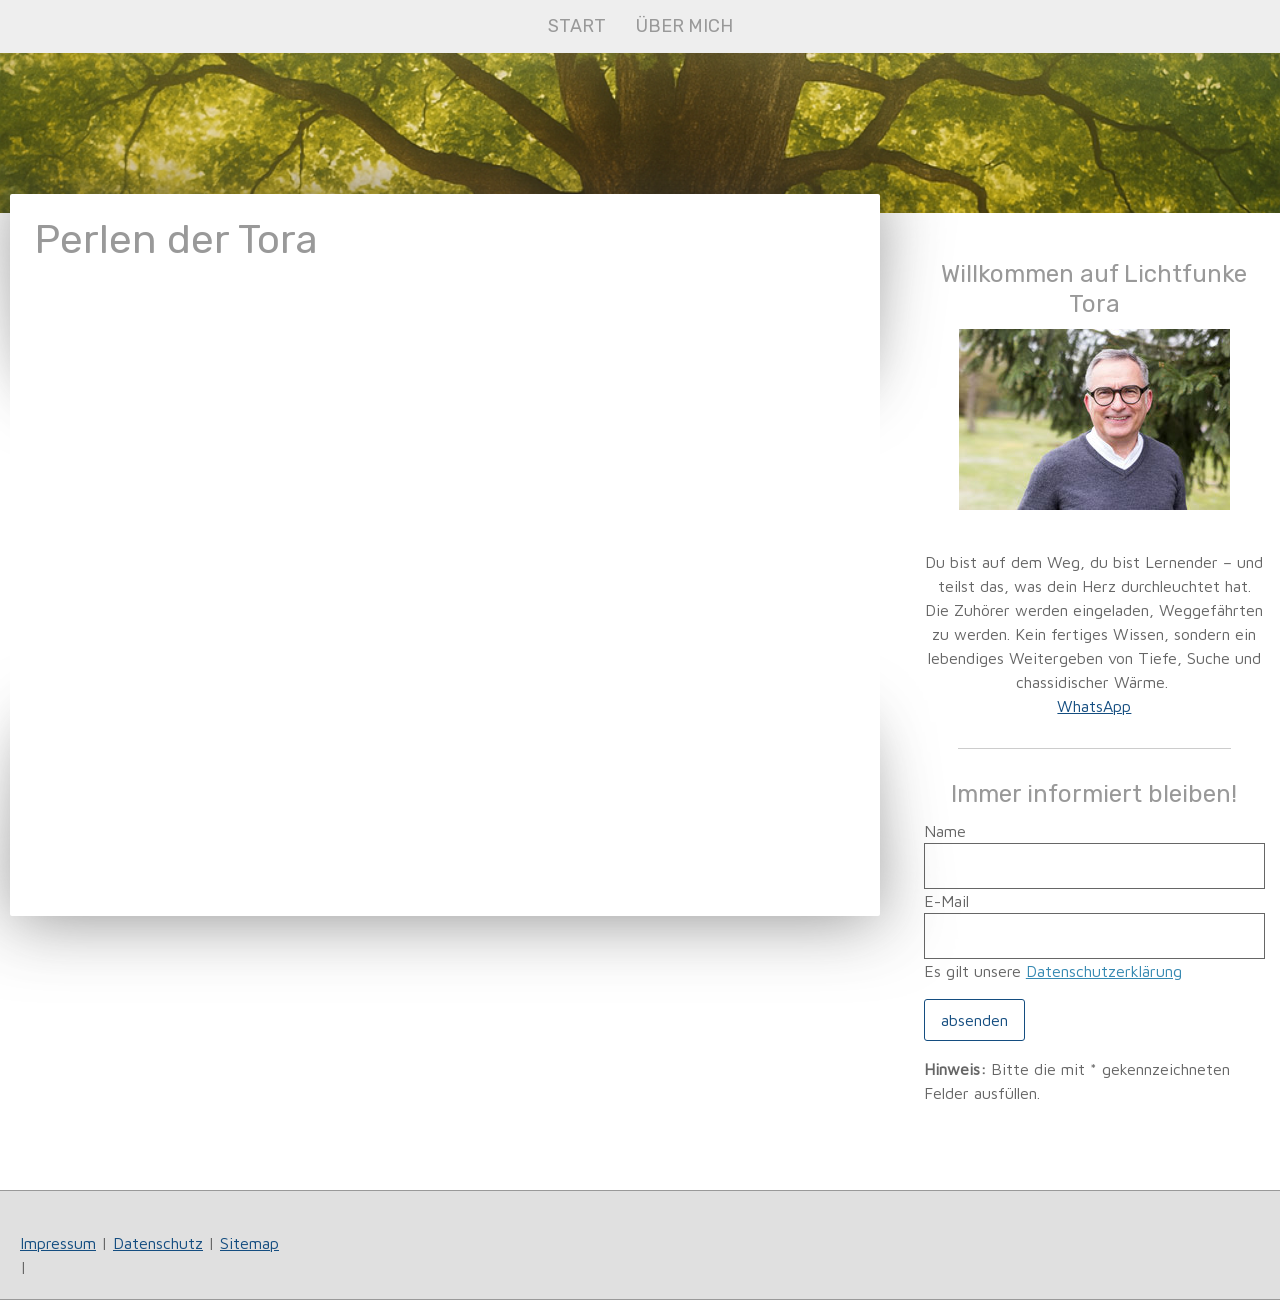
<file: perlen/index.html>
<!DOCTYPE html>
<html lang="de-DE"><head>
    <meta charset="utf-8"/>
    



<meta name="viewport" content="width=device-width, initial-scale=1"/>
<meta http-equiv="X-UA-Compatible" content="IE=edge"/>
<meta name="description" content=""/>
<meta name="robots" content="index, follow, archive"/>
<meta property="st:section" content=""/>
<meta name="generator" content="Jimdo Creator"/>
<meta name="twitter:title" content="Perlen der Tora"/>
<meta name="twitter:description" content="-"/>
<meta name="twitter:card" content="summary_large_image"/>
<meta property="og:url" content="https://www.lichtfunke-tora.de/perlen/"/>
<meta property="og:title" content="Perlen der Tora"/>
<meta property="og:description" content=""/>
<meta property="og:type" content="website"/>
<meta property="og:locale" content="de_DE"/>
<meta property="og:site_name" content="lichtfunke-toras Webseite!"/>
<meta name="twitter:image" content="../assets/f78c63cbf0.png"/>
<meta property="og:image" content="../assets/f78c63cbf0.png"/>
<meta property="og:image:width" content="2000"/>
<meta property="og:image:height" content="1500"/>
<meta property="og:image:secure_url" content="../assets/f78c63cbf0.png"/><title>Perlen der Tora - lichtfunke-toras Webseite!</title>
<link rel="icon" type="image/png" href="[data-uri]"/>
    
<link rel="canonical" href="https://www.lichtfunke-tora.de/perlen/"/>

        

        
    

    <style>html,body{margin:0}.hidden{display:none}.n{padding:5px}#cc-website-title a {text-decoration: none}.cc-m-image-align-1{text-align:left}.cc-m-image-align-2{text-align:right}.cc-m-image-align-3{text-align:center}</style>

        <link href="../assets/0b792d0e9a.css" rel="stylesheet" type="text/css" id="jimdo_layout_css"/>
     
<link href="../assets/406f8ee23c.css" rel="preload" as="style"/>
<noscript>
<link href="../assets/406f8ee23c.css" rel="stylesheet"/>
</noscript>
    

     
    
    
    

<style>.jtpl-background-area{position:fixed;top:0;left:0;width:100%;height:100%;z-index:-1;background:url(../assets/f78c63cbf0.png) center center/cover no-repeat}</style></head>

<body class="body cc-page j-m-gallery-styles j-m-video-styles j-m-hr-styles j-m-header-styles j-m-text-styles j-m-emotionheader-styles j-m-htmlCode-styles j-m-rss-styles j-m-form-styles j-m-table-styles j-m-textWithImage-styles j-m-downloadDocument-styles j-m-imageSubtitle-styles j-m-flickr-styles j-m-googlemaps-styles j-m-blogSelection-styles j-m-comment-styles-disabled j-m-jimdo-styles j-m-profile-styles j-m-guestbook-styles j-m-promotion-styles j-m-twitter-styles j-m-hgrid-styles j-m-shoppingcart-styles j-m-catalog-styles j-m-product-styles-disabled j-m-facebook-styles j-m-sharebuttons-styles j-m-formnew-styles-disabled j-m-callToAction-styles j-m-turbo-styles j-m-spacing-styles j-m-googleplus-styles j-m-dummy-styles j-m-search-styles j-m-booking-styles j-m-socialprofiles-styles j-m-section-styles j-footer-styles cc-pagemode-default cc-content-parent" id="page-2570509427">

<div id="cc-inner" class="cc-content-parent">
  <!-- _main.sass -->
  <input type="checkbox" id="jtpl-navigation__checkbox" class="jtpl-navigation__checkbox"/><div class="jtpl-main cc-content-parent">

    <!-- _background-area.sass -->
    <div class="jtpl-background-area" background-area="fullscreen"></div>
    <!-- END _background-area.sass -->

    <!-- _header.sass -->
    <header class="jtpl-header" background-area="stripe" background-area-default=""><div class="jtpl-topbar">

        <!-- _navigation.sass -->
        <nav class="jtpl-navigation navigation-colors navigation-alignment" data-dropdown="true"><div data-container="navigation"><div class="j-nav-variant-nested"><ul class="cc-nav-level-0 j-nav-level-0"><li id="cc-nav-view-2567203227" class="jmd-nav__list-item-0"><a href="../" data-link-title="Start">Start</a></li><li id="cc-nav-view-2567203527" class="jmd-nav__list-item-0"><a href="../ueber-mich/" data-link-title="Über mich">Über mich</a></li></ul></div></div>
        </nav><!-- END _navigation.sass --><!-- _mobile-navigation.sass --><label for="jtpl-navigation__checkbox" class="jtpl-navigation__label navigation-colors__menu-icon">
          <span class="jtpl-navigation__borders navigation-colors__menu-icon"></span>
        </label>
        <nav class="jtpl-mobile-navigation navigation-colors navigation-colors--transparency"><div data-container="navigation"><div class="j-nav-variant-nested"><ul class="cc-nav-level-0 j-nav-level-0"><li id="cc-nav-view-2567203227" class="jmd-nav__list-item-0"><a href="../" data-link-title="Start">Start</a></li><li id="cc-nav-view-2567203527" class="jmd-nav__list-item-0"><a href="../ueber-mich/" data-link-title="Über mich">Über mich</a></li></ul></div></div>
        </nav><!-- END _mobile-navigation.sass --><!-- _cart.sass --><div class="jtpl-cart">
          
        </div>
        <!-- END _cart.sass -->

      </div>
      <div class="jtpl-header__inner">
        <div class="jtpl-logo">
          
        </div>
        <div class="jtpl-title">
          
        </div>
      </div>
    </header><!-- END _header.sass --><!-- _content.sass --><div class="jtpl-section flex-background-options border-options cc-content-parent">
      <div class="jtpl-section__gutter cc-content-parent">
        <section class="jtpl-content cc-content-parent"><div class="jtpl-content__shadow"></div>
          <div class="jtpl-content__inner content-options cc-content-parent">
            <div id="content_area" data-container="content"><div id="content_start"></div>
        
        <div id="cc-matrix-4170400127"><div id="cc-m-14876818427" class="j-module n j-header "><h1 class="" id="cc-m-header-14876818427">Perlen der Tora</h1></div><div id="cc-m-14902769327" class="j-module n j-htmlCode "><script class="podigee-podcast-player" src="https://player.podigee-cdn.net/podcast-player/javascripts/podigee-podcast-player.js" data-configuration="https://lichtfunken-der-podcast.podigee.io/111-neue-episode/embed?context=external"></script></div><div id="cc-m-14902332827" class="j-module n j-htmlCode "><script class="podigee-podcast-player" src="https://player.podigee-cdn.net/podcast-player/javascripts/podigee-podcast-player.js" data-configuration="https://lichtfunken-der-podcast.podigee.io/110-neue-episode/embed?context=external"></script></div><div id="cc-m-14901287727" class="j-module n j-htmlCode "><script class="podigee-podcast-player" src="https://player.podigee-cdn.net/podcast-player/javascripts/podigee-podcast-player.js" data-configuration="https://lichtfunken-der-podcast.podigee.io/109-neue-episode/embed?context=external"></script></div><div id="cc-m-14901260527" class="j-module n j-htmlCode "><script class="podigee-podcast-player" src="https://player.podigee-cdn.net/podcast-player/javascripts/podigee-podcast-player.js" data-configuration="https://lichtfunken-der-podcast.podigee.io/108-neue-episode/embed?context=external"></script></div><div id="cc-m-14897832027" class="j-module n j-htmlCode "><script class="podigee-podcast-player" src="https://player.podigee-cdn.net/podcast-player/javascripts/podigee-podcast-player.js" data-configuration="https://lichtfunken-der-podcast.podigee.io/107-neue-episode/embed?context=external"></script></div><div id="cc-m-14894653727" class="j-module n j-htmlCode "><script class="podigee-podcast-player" src="https://player.podigee-cdn.net/podcast-player/javascripts/podigee-podcast-player.js" data-configuration="https://lichtfunken-der-podcast.podigee.io/106-neue-episode/embed?context=external"></script></div><div id="cc-m-14892390127" class="j-module n j-htmlCode "><script class="podigee-podcast-player" src="https://player.podigee-cdn.net/podcast-player/javascripts/podigee-podcast-player.js" data-configuration="https://lichtfunken-der-podcast.podigee.io/103-neue-episode/embed?context=external"></script></div><div id="cc-m-14890299127" class="j-module n j-htmlCode "><script class="podigee-podcast-player" src="https://player.podigee-cdn.net/podcast-player/javascripts/podigee-podcast-player.js" data-configuration="https://lichtfunken-der-podcast.podigee.io/100-neue-episode/embed?context=external"></script></div><div id="cc-m-14889739927" class="j-module n j-htmlCode "><script class="podigee-podcast-player" src="https://player.podigee-cdn.net/podcast-player/javascripts/podigee-podcast-player.js" data-configuration="https://lichtfunken-der-podcast.podigee.io/99-neue-episode/embed?context=external"></script></div><div id="cc-m-14888472827" class="j-module n j-htmlCode "><script class="podigee-podcast-player" src="https://player.podigee-cdn.net/podcast-player/javascripts/podigee-podcast-player.js" data-configuration="https://lichtfunken-der-podcast.podigee.io/97-neue-episode/embed?context=external"></script></div><div id="cc-m-14887887327" class="j-module n j-htmlCode "><script class="podigee-podcast-player" src="https://player.podigee-cdn.net/podcast-player/javascripts/podigee-podcast-player.js" data-configuration="https://lichtfunken-der-podcast.podigee.io/96-neue-episode/embed?context=external"></script></div><div id="cc-m-14887886127" class="j-module n j-htmlCode "><script class="podigee-podcast-player" src="https://player.podigee-cdn.net/podcast-player/javascripts/podigee-podcast-player.js" data-configuration="https://lichtfunken-der-podcast.podigee.io/95-neue-episode/embed?context=external"></script></div><div id="cc-m-14886678727" class="j-module n j-htmlCode "><script class="podigee-podcast-player" src="https://player.podigee-cdn.net/podcast-player/javascripts/podigee-podcast-player.js" data-configuration="https://lichtfunken-der-podcast.podigee.io/94-neue-episode/embed?context=external"></script></div><div id="cc-m-14886266227" class="j-module n j-htmlCode "><script class="podigee-podcast-player" src="https://player.podigee-cdn.net/podcast-player/javascripts/podigee-podcast-player.js" data-configuration="https://lichtfunken-der-podcast.podigee.io/93-neue-episode/embed?context=external"></script></div><div id="cc-m-14886264527" class="j-module n j-htmlCode "><script class="podigee-podcast-player" src="https://player.podigee-cdn.net/podcast-player/javascripts/podigee-podcast-player.js" data-configuration="https://lichtfunken-der-podcast.podigee.io/92-neue-episode/embed?context=external"></script></div><div id="cc-m-14885941527" class="j-module n j-htmlCode "><script class="podigee-podcast-player" src="https://player.podigee-cdn.net/podcast-player/javascripts/podigee-podcast-player.js" data-configuration="https://lichtfunken-der-podcast.podigee.io/91-neue-episode/embed?context=external"></script></div><div id="cc-m-14885393427" class="j-module n j-htmlCode "><script class="podigee-podcast-player" src="https://player.podigee-cdn.net/podcast-player/javascripts/podigee-podcast-player.js" data-configuration="https://lichtfunken-der-podcast.podigee.io/89-neue-episode/embed?context=external"></script></div><div id="cc-m-14885356027" class="j-module n j-htmlCode "><script class="podigee-podcast-player" src="https://player.podigee-cdn.net/podcast-player/javascripts/podigee-podcast-player.js" data-configuration="https://lichtfunken-der-podcast.podigee.io/88-neue-episode/embed?context=external"></script></div><div id="cc-m-14885338327" class="j-module n j-htmlCode "><script class="podigee-podcast-player" src="https://player.podigee-cdn.net/podcast-player/javascripts/podigee-podcast-player.js" data-configuration="https://lichtfunken-der-podcast.podigee.io/87-neue-episode/embed?context=external"></script></div><div id="cc-m-14885326827" class="j-module n j-htmlCode "><script class="podigee-podcast-player" src="https://player.podigee-cdn.net/podcast-player/javascripts/podigee-podcast-player.js" data-configuration="https://lichtfunken-der-podcast.podigee.io/86-neue-episode/embed?context=external"></script></div><div id="cc-m-14885320327" class="j-module n j-htmlCode "><script class="podigee-podcast-player" src="https://player.podigee-cdn.net/podcast-player/javascripts/podigee-podcast-player.js" data-configuration="https://lichtfunken-der-podcast.podigee.io/85-neue-episode/embed?context=external"></script></div><div id="cc-m-14885312227" class="j-module n j-htmlCode "><script class="podigee-podcast-player" src="https://player.podigee-cdn.net/podcast-player/javascripts/podigee-podcast-player.js" data-configuration="https://lichtfunken-der-podcast.podigee.io/84-neue-episode/embed?context=external"></script></div><div id="cc-m-14885308927" class="j-module n j-htmlCode "><script class="podigee-podcast-player" src="https://player.podigee-cdn.net/podcast-player/javascripts/podigee-podcast-player.js" data-configuration="https://lichtfunken-der-podcast.podigee.io/83-neue-episode/embed?context=external"></script></div><div id="cc-m-14885287527" class="j-module n j-htmlCode "><script class="podigee-podcast-player" src="https://player.podigee-cdn.net/podcast-player/javascripts/podigee-podcast-player.js" data-configuration="https://lichtfunken-der-podcast.podigee.io/80-neue-episode/embed?context=external"></script></div><div id="cc-m-14884709627" class="j-module n j-htmlCode "><script class="podigee-podcast-player" src="https://player.podigee-cdn.net/podcast-player/javascripts/podigee-podcast-player.js" data-configuration="https://lichtfunken-der-podcast.podigee.io/79-neue-episode/embed?context=external"></script></div><div id="cc-m-14884682827" class="j-module n j-htmlCode "><script class="podigee-podcast-player" src="https://player.podigee-cdn.net/podcast-player/javascripts/podigee-podcast-player.js" data-configuration="https://lichtfunken-der-podcast.podigee.io/78-neue-episode/embed?context=external"></script></div><div id="cc-m-14884614827" class="j-module n j-htmlCode "><script class="podigee-podcast-player" src="https://player.podigee-cdn.net/podcast-player/javascripts/podigee-podcast-player.js" data-configuration="https://lichtfunken-der-podcast.podigee.io/77-neue-episode/embed?context=external"></script></div><div id="cc-m-14884325427" class="j-module n j-htmlCode "><script class="podigee-podcast-player" src="https://player.podigee-cdn.net/podcast-player/javascripts/podigee-podcast-player.js" data-configuration="https://lichtfunken-der-podcast.podigee.io/75-neue-episode/embed?context=external"></script></div><div id="cc-m-14884320827" class="j-module n j-htmlCode "><script class="podigee-podcast-player" src="https://player.podigee-cdn.net/podcast-player/javascripts/podigee-podcast-player.js" data-configuration="https://lichtfunken-der-podcast.podigee.io/74-neue-episode/embed?context=external"></script></div><div id="cc-m-14884293827" class="j-module n j-htmlCode "><script class="podigee-podcast-player" src="https://player.podigee-cdn.net/podcast-player/javascripts/podigee-podcast-player.js" data-configuration="https://lichtfunken-der-podcast.podigee.io/73-neue-episode/embed?context=external"></script></div><div id="cc-m-14884275727" class="j-module n j-htmlCode "><script class="podigee-podcast-player" src="https://player.podigee-cdn.net/podcast-player/javascripts/podigee-podcast-player.js" data-configuration="https://lichtfunken-der-podcast.podigee.io/72-neue-episode/embed?context=external"></script></div><div id="cc-m-14883997627" class="j-module n j-htmlCode "><script class="podigee-podcast-player" src="https://player.podigee-cdn.net/podcast-player/javascripts/podigee-podcast-player.js" data-configuration="https://lichtfunken-der-podcast.podigee.io/71-neue-episode/embed?context=external"></script></div><div id="cc-m-14883257527" class="j-module n j-htmlCode "><script class="podigee-podcast-player" src="https://player.podigee-cdn.net/podcast-player/javascripts/podigee-podcast-player.js" data-configuration="https://lichtfunken-der-podcast.podigee.io/67-neue-episode/embed?context=external"></script></div><div id="cc-m-14883230427" class="j-module n j-htmlCode "><script class="podigee-podcast-player" src="https://player.podigee-cdn.net/podcast-player/javascripts/podigee-podcast-player.js" data-configuration="https://lichtfunken-der-podcast.podigee.io/66-neue-episode/embed?context=external"></script></div><div id="cc-m-14883228927" class="j-module n j-htmlCode "><script class="podigee-podcast-player" src="https://player.podigee-cdn.net/podcast-player/javascripts/podigee-podcast-player.js" data-configuration="https://lichtfunken-der-podcast.podigee.io/65-neue-episode/embed?context=external"></script></div><div id="cc-m-14882977927" class="j-module n j-htmlCode "><script class="podigee-podcast-player" src="https://player.podigee-cdn.net/podcast-player/javascripts/podigee-podcast-player.js" data-configuration="https://lichtfunken-der-podcast.podigee.io/64-neue-episode/embed?context=external"></script></div><div id="cc-m-14882137827" class="j-module n j-htmlCode "><script class="podigee-podcast-player" src="https://player.podigee-cdn.net/podcast-player/javascripts/podigee-podcast-player.js" data-configuration="https://lichtfunken-der-podcast.podigee.io/62-neue-episode/embed?context=external"></script></div><div id="cc-m-14882128127" class="j-module n j-htmlCode "><script class="podigee-podcast-player" src="https://player.podigee-cdn.net/podcast-player/javascripts/podigee-podcast-player.js" data-configuration="https://lichtfunken-der-podcast.podigee.io/61-neue-episode/embed?context=external"></script></div><div id="cc-m-14882121127" class="j-module n j-htmlCode "><script class="podigee-podcast-player" src="https://player.podigee-cdn.net/podcast-player/javascripts/podigee-podcast-player.js" data-configuration="https://lichtfunken-der-podcast.podigee.io/60-neue-episode/embed?context=external"></script></div><div id="cc-m-14881361127" class="j-module n j-htmlCode "><script class="podigee-podcast-player" src="https://player.podigee-cdn.net/podcast-player/javascripts/podigee-podcast-player.js" data-configuration="https://lichtfunken-der-podcast.podigee.io/56-neue-episode/embed?context=external"></script></div><div id="cc-m-14881030927" class="j-module n j-htmlCode "><script class="podigee-podcast-player" src="https://player.podigee-cdn.net/podcast-player/javascripts/podigee-podcast-player.js" data-configuration="https://lichtfunken-der-podcast.podigee.io/55-neue-episode/embed?context=external"></script></div><div id="cc-m-14881012127" class="j-module n j-htmlCode "><script class="podigee-podcast-player" src="https://player.podigee-cdn.net/podcast-player/javascripts/podigee-podcast-player.js" data-configuration="https://lichtfunken-der-podcast.podigee.io/54-neue-episode/embed?context=external"></script></div><div id="cc-m-14880956027" class="j-module n j-htmlCode "><script class="podigee-podcast-player" src="https://player.podigee-cdn.net/podcast-player/javascripts/podigee-podcast-player.js" data-configuration="https://lichtfunken-der-podcast.podigee.io/53-neue-episode/embed?context=external"></script></div><div id="cc-m-14880941227" class="j-module n j-htmlCode "><script class="podigee-podcast-player" src="https://player.podigee-cdn.net/podcast-player/javascripts/podigee-podcast-player.js" data-configuration="https://lichtfunken-der-podcast.podigee.io/52-neue-episode/embed?context=external"></script></div><div id="cc-m-14880926527" class="j-module n j-htmlCode "><script class="podigee-podcast-player" src="https://player.podigee-cdn.net/podcast-player/javascripts/podigee-podcast-player.js" data-configuration="https://lichtfunken-der-podcast.podigee.io/51-neue-episode/embed?context=external"></script></div><div id="cc-m-14880917027" class="j-module n j-htmlCode "><script class="podigee-podcast-player" src="https://player.podigee-cdn.net/podcast-player/javascripts/podigee-podcast-player.js" data-configuration="https://lichtfunken-der-podcast.podigee.io/50-neue-episode/embed?context=external"></script></div><div id="cc-m-14880907727" class="j-module n j-htmlCode "><script class="podigee-podcast-player" src="https://player.podigee-cdn.net/podcast-player/javascripts/podigee-podcast-player.js" data-configuration="https://lichtfunken-der-podcast.podigee.io/49-neue-episode/embed?context=external"></script></div><div id="cc-m-14880898127" class="j-module n j-htmlCode "><script class="podigee-podcast-player" src="https://player.podigee-cdn.net/podcast-player/javascripts/podigee-podcast-player.js" data-configuration="https://lichtfunken-der-podcast.podigee.io/48-neue-episode/embed?context=external"></script></div><div id="cc-m-14880896327" class="j-module n j-htmlCode "><script class="podigee-podcast-player" src="https://player.podigee-cdn.net/podcast-player/javascripts/podigee-podcast-player.js" data-configuration="https://lichtfunken-der-podcast.podigee.io/47-neue-episode/embed?context=external"></script></div><div id="cc-m-14880893827" class="j-module n j-htmlCode "><script class="podigee-podcast-player" src="https://player.podigee-cdn.net/podcast-player/javascripts/podigee-podcast-player.js" data-configuration="https://lichtfunken-der-podcast.podigee.io/46-neue-episode/embed?context=external"></script></div><div id="cc-m-14880772527" class="j-module n j-htmlCode "><script class="podigee-podcast-player" src="https://player.podigee-cdn.net/podcast-player/javascripts/podigee-podcast-player.js" data-configuration="https://lichtfunken-der-podcast.podigee.io/45-neue-episode/embed?context=external"></script></div><div id="cc-m-14880772127" class="j-module n j-htmlCode "><script class="podigee-podcast-player" src="https://player.podigee-cdn.net/podcast-player/javascripts/podigee-podcast-player.js" data-configuration="https://lichtfunken-der-podcast.podigee.io/44-neue-episode/embed?context=external"></script></div><div id="cc-m-14880756827" class="j-module n j-htmlCode "><script class="podigee-podcast-player" src="https://player.podigee-cdn.net/podcast-player/javascripts/podigee-podcast-player.js" data-configuration="https://lichtfunken-der-podcast.podigee.io/43-neue-episode/embed?context=external"></script></div><div id="cc-m-14880876327" class="j-module n j-htmlCode "><script class="podigee-podcast-player" src="https://player.podigee-cdn.net/podcast-player/javascripts/podigee-podcast-player.js" data-configuration="https://lichtfunken-der-podcast.podigee.io/42-neue-episode/embed?context=external"></script></div><div id="cc-m-14880113827" class="j-module n j-htmlCode "><script class="podigee-podcast-player" src="https://player.podigee-cdn.net/podcast-player/javascripts/podigee-podcast-player.js" data-configuration="https://lichtfunken-der-podcast.podigee.io/41-neue-episode/embed?context=external"></script></div><div id="cc-m-14879735327" class="j-module n j-htmlCode "><script class="podigee-podcast-player" src="https://player.podigee-cdn.net/podcast-player/javascripts/podigee-podcast-player.js" data-configuration="https://lichtfunken-der-podcast.podigee.io/40-neue-episode/embed?context=external"></script></div><div id="cc-m-14878874027" class="j-module n j-htmlCode "><script class="podigee-podcast-player" src="https://player.podigee-cdn.net/podcast-player/javascripts/podigee-podcast-player.js" data-configuration="https://lichtfunken-der-podcast.podigee.io/39-neue-episode/embed?context=external"></script></div><div id="cc-m-14877201527" class="j-module n j-htmlCode "><script class="podigee-podcast-player" src="https://player.podigee-cdn.net/podcast-player/javascripts/podigee-podcast-player.js" data-configuration="https://lichtfunken-der-podcast.podigee.io/38-neue-episode/embed?context=external"></script></div><div id="cc-m-14876818027" class="j-module n j-htmlCode "><script class="podigee-podcast-player" src="https://player.podigee-cdn.net/podcast-player/javascripts/podigee-podcast-player.js" data-configuration="https://lichtfunken-der-podcast.podigee.io/37-neue-episode/embed?context=external"></script></div><div id="cc-m-14876819527" class="j-module n j-htmlCode "><script class="podigee-podcast-player" src="https://player.podigee-cdn.net/podcast-player/javascripts/podigee-podcast-player.js" data-configuration="https://lichtfunken-der-podcast.podigee.io/36-neue-episode/embed?context=external"></script></div><div id="cc-m-14876820827" class="j-module n j-htmlCode "><script class="podigee-podcast-player" src="https://player.podigee-cdn.net/podcast-player/javascripts/podigee-podcast-player.js" data-configuration="https://lichtfunken-der-podcast.podigee.io/35-neue-episode/embed?context=external"></script></div><div id="cc-m-14876821327" class="j-module n j-htmlCode "><script class="podigee-podcast-player" src="https://player.podigee-cdn.net/podcast-player/javascripts/podigee-podcast-player.js" data-configuration="https://lichtfunken-der-podcast.podigee.io/34-neue-episode/embed?context=external"></script></div><div id="cc-m-14876822227" class="j-module n j-htmlCode "><script class="podigee-podcast-player" src="https://player.podigee-cdn.net/podcast-player/javascripts/podigee-podcast-player.js" data-configuration="https://lichtfunken-der-podcast.podigee.io/33-neue-episode/embed?context=external"></script></div></div>
        
        </div>
          </div>
        </section><!-- _sidebar.sass --><aside class="jtpl-sidebar sidebar-options"><div data-container="sidebar"><div id="cc-matrix-4157486627"><div id="cc-m-14831547927" class="j-module n j-header "><h3 class="" id="cc-m-header-14831547927">Willkommen auf Lichtfunke Tora</h3></div><div id="cc-m-14831548027" class="j-module n j-imageSubtitle "><figure class="cc-imagewrapper cc-m-image-align-3">
<img srcset="../assets/1e5c7b328e.jpg 271w, assets/7f2aa714a9.jpg 320w, assets/be7e4717f7.jpg 542w" sizes="(min-width: 271px) 271px, 100vw" id="cc-m-imagesubtitle-image-14831548027" src="../assets/1e5c7b328e.jpg" alt="" class="" data-src-width="4679" data-src-height="3119" data-src="../assets/1e5c7b328e.jpg" data-image-id="9723864627"/>    

</figure>

<div class="cc-clear"></div>
</div><div id="cc-m-14831548127" class="j-module n j-text "><p style="text-align: center;">
     
</p>

<p style="text-align: center;">
    Du bist auf dem Weg, du bist Lernender – und teilst das, was dein Herz durchleuchtet hat. Die Zuhörer werden eingeladen, Weggefährten zu werden. Kein fertiges Wissen, sondern ein lebendiges
    Weitergeben von Tiefe, Suche und chassidischer Wärme. 
</p>

<p style="text-align: center;">
    <a href="https://wa.me/491705744206" target="_blank" title="https://wa.me/491705744206">WhatsApp</a>
</p></div><div id="cc-m-14831548227" class="j-module n j-hr ">    <hr/>
</div><div id="cc-m-14831548327" class="j-module n j-header "><h3 class="" id="cc-m-header-14831548327">Immer informiert bleiben!</h3></div><div id="cc-m-14831548427" class="j-module n j-formnew ">
<form action="" method="post" id="cc-m-form-14831548427" class="cc-m-form cc-m-form-layout-0">
    <div class="cc-m-form-loading"></div>

    <div class="cc-m-form-view-sortable">
<div class="cc-m-form-view-element cc-m-form-text cc-m-required" data-action="element">
    <label for="m17241a1a8f346d990">
        <div>Name</div>
        </label>
    <div class="cc-m-form-view-input-wrapper">
                <input type="text" name="m17241a1a8f346d990" value="" id="m17241a1a8f346d990" style="width: 100%;"/>
    </div>
</div><div class="cc-m-form-view-element cc-m-form-email cc-m-required" data-action="element">
    <label for="m17241a1a8f346d991">
        <div>E-Mail</div>
        </label>
    <div class="cc-m-form-view-input-wrapper">
                <input type="email" autocorrect="off" autocapitalize="off" name="m17241a1a8f346d991" value="" style="width: 100%;" id="m17241a1a8f346d991"/>
    </div>
</div>    </div>
<div class="cc-m-form-view-element cc-m-form-submit" data-action="element">
    <label></label>
    <div class="cc-m-form-view-input-wrapper">
        <div>
    <label for="m17241a1a8f346d99_dataprivacy">
        Es gilt unsere <a href="/j/privacy" target="_blank">Datenschutzerklärung</a>    </label>
</div>

<input type="submit" value="absenden" data-action="formButton"/>
    </div>
</div>
    <p class="cc-m-form-note">
        <strong>Hinweis:</strong>
        Bitte die mit <span class="j-m-required">*</span> gekennzeichneten Felder ausfüllen.    </p>
</form>
</div></div></div>
        </aside><!-- END _sidebar.sass -->
</div>
    </div>
    <!-- END _content.sass -->

    <!-- _footer.sass -->
    <footer class="jtpl-footer footer-options"><div class="jtpl-footer__inner">
        <div id="contentfooter" data-container="footer">

    
    <div class="j-meta-links">
        <a href="../about/">Impressum</a> | <a href="https://www.lichtfunke-tora.de/j/privacy">Datenschutz</a> | <a href="../sitemap/">Sitemap</a>
    </div>

    <div class="j-admin-links">
            
    <span class="loggedout">
        
    </span>

<span class="loggedin">
    
    |
    
</span>
        </div>

    
</div>

      </div>
    </footer><!-- END _footer.sass -->
</div>
  <!-- END _main.sass -->

</div>    
    
<div id="loginbox" class="hidden">

    <div id="loginbox-header">

    <a class="cc-close" title="Dieses Element zuklappen" href="#">zuklappen</a>

    <div class="c"></div>

</div>

<div id="loginbox-content">

        <div id="resendpw"></div>

        <div id="loginboxOuter"></div>
    </div>
</div>
<div id="loginbox-darklayer" class="hidden"></div>



<div class="cc-individual-cookie-settings" id="cc-individual-cookie-settings" style="display: none" data-nosnippet="true">

</div>



</body>
</html>
</file>
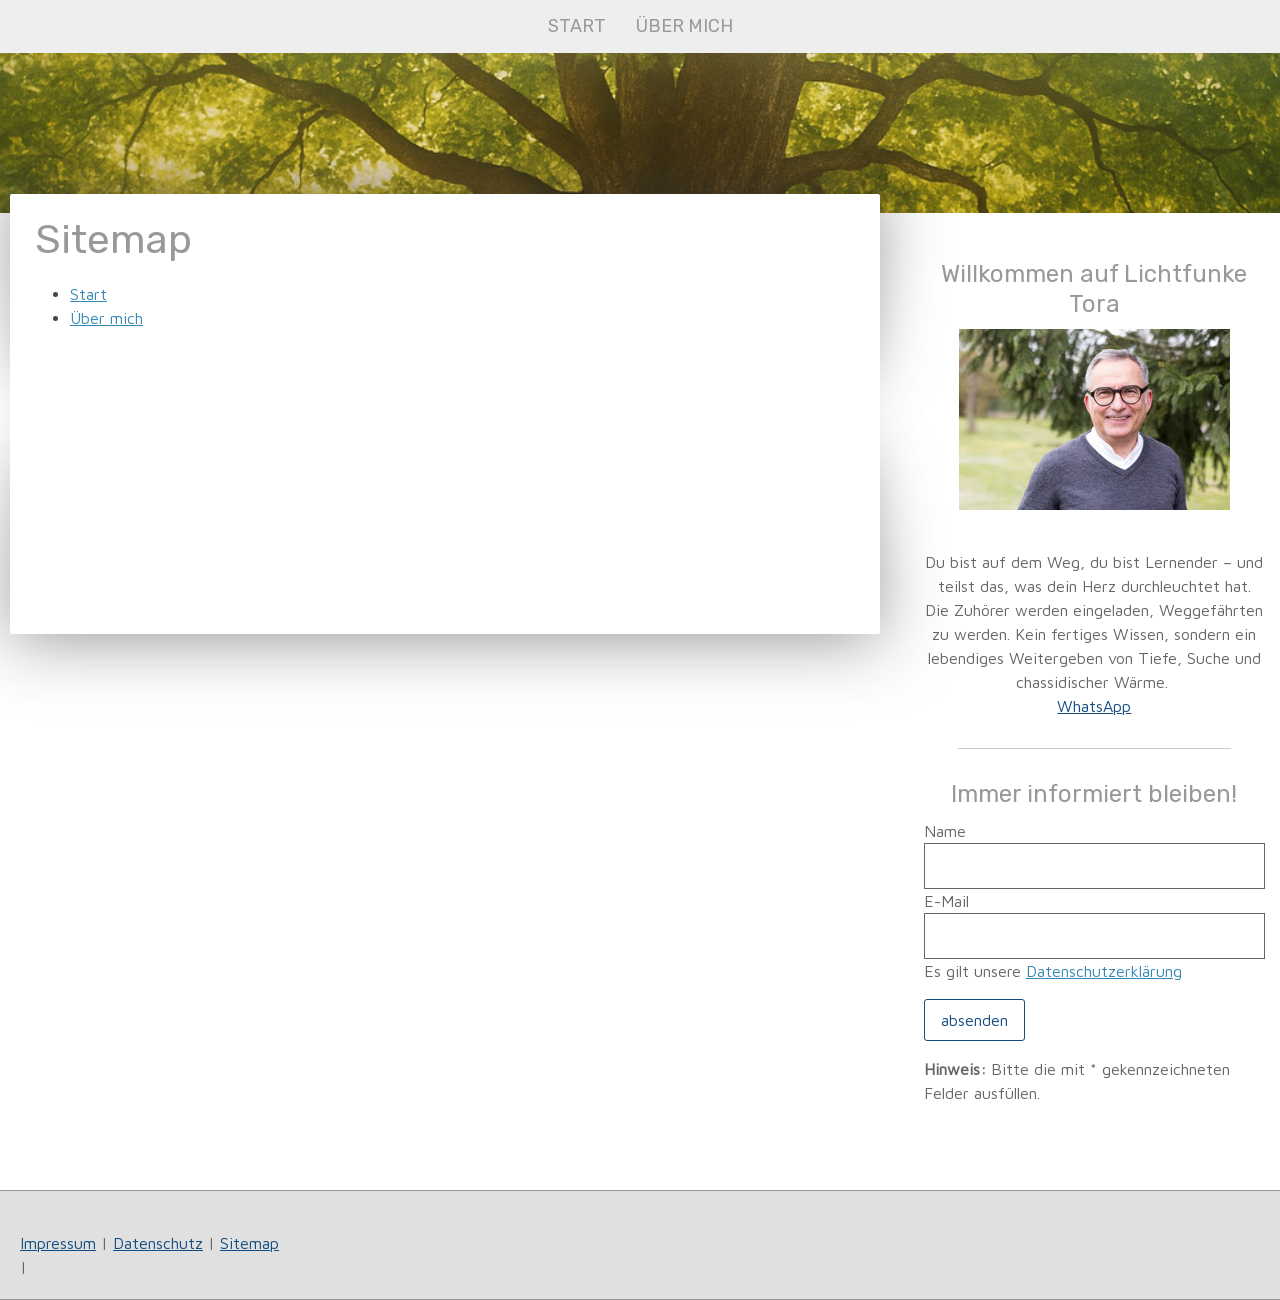
<file: sitemap/index.html>
<!DOCTYPE html>
<html lang="de-DE"><head>
    <meta charset="utf-8"/>
    



<meta name="viewport" content="width=device-width, initial-scale=1"/>
<meta http-equiv="X-UA-Compatible" content="IE=edge"/>
<meta name="description" content=""/>
<meta name="robots" content="index, follow, archive"/>
<meta property="st:section" content=""/>
<meta name="generator" content="Jimdo Creator"/>
<meta name="twitter:title" content="Michael Pinchas Eliyahu"/>
<meta name="twitter:description" content="Willkommen bei Lichtfunke Tora. Hier findest du kurze, kraftvolle Impulse aus der Tora – lebendig, tiefgründig und mitten ins Jetzt gesprochen. Jeder Beitrag will ein Lichtfunke sein, der dich inspiriert, die alten Worte neu zu hören. Für Menschen, die spüren, dass die Tora nicht nur Geschichte erzählt, sondern Gegenwart verwandelt. Ob du nach Tora-Impulsen, chassidischer Inspiration oder einem neuen Blick auf die heiligen Texte suchst – hier bist du richtig. Komm mit auf eine Reise, auf der jedes Wort leuchtet."/>
<meta name="twitter:card" content="summary_large_image"/>
<meta property="og:url" content="https://www.lichtfunke-tora.de/"/>
<meta property="og:title" content="Michael Pinchas Eliyahu"/>
<meta property="og:description" content="Willkommen bei Lichtfunke Tora. Hier findest du kurze, kraftvolle Impulse aus der Tora – lebendig, tiefgründig und mitten ins Jetzt gesprochen. Jeder Beitrag will ein Lichtfunke sein, der dich inspiriert, die alten Worte neu zu hören. Für Menschen, die spüren, dass die Tora nicht nur Geschichte erzählt, sondern Gegenwart verwandelt. Ob du nach Tora-Impulsen, chassidischer Inspiration oder einem neuen Blick auf die heiligen Texte suchst – hier bist du richtig. Komm mit auf eine Reise, auf der jedes Wort leuchtet."/>
<meta property="og:type" content="website"/>
<meta property="og:locale" content="de_DE"/>
<meta property="og:site_name" content="lichtfunke-toras Webseite!"/>
<meta name="twitter:image" content="../assets/f78c63cbf0.png"/>
<meta property="og:image" content="../assets/f78c63cbf0.png"/>
<meta property="og:image:width" content="2000"/>
<meta property="og:image:height" content="1500"/>
<meta property="og:image:secure_url" content="../assets/f78c63cbf0.png"/><title>Sitemap - lichtfunke-toras Webseite!</title>
<link rel="icon" type="image/png" href="[data-uri]"/>
    
<link rel="canonical" href="https://www.lichtfunke-tora.de/sitemap/"/>

        

        
    

    <style>html,body{margin:0}.hidden{display:none}.n{padding:5px}#cc-website-title a {text-decoration: none}.cc-m-image-align-1{text-align:left}.cc-m-image-align-2{text-align:right}.cc-m-image-align-3{text-align:center}</style>

        <link href="../assets/0b792d0e9a.css" rel="stylesheet" type="text/css" id="jimdo_layout_css"/>
     
<link href="../assets/406f8ee23c.css" rel="preload" as="style"/>
<noscript>
<link href="../assets/406f8ee23c.css" rel="stylesheet"/>
</noscript>
    

     
    
    
    

<style>.jtpl-background-area{position:fixed;top:0;left:0;width:100%;height:100%;z-index:-1;background:url(../assets/f78c63cbf0.png) center center/cover no-repeat}</style></head>

<body class="body cc-page j-m-gallery-styles j-m-video-styles j-m-hr-styles j-m-header-styles j-m-text-styles j-m-emotionheader-styles j-m-htmlCode-styles j-m-rss-styles j-m-form-styles j-m-table-styles j-m-textWithImage-styles j-m-downloadDocument-styles j-m-imageSubtitle-styles j-m-flickr-styles j-m-googlemaps-styles j-m-blogSelection-styles j-m-comment-styles-disabled j-m-jimdo-styles j-m-profile-styles j-m-guestbook-styles j-m-promotion-styles j-m-twitter-styles j-m-hgrid-styles j-m-shoppingcart-styles j-m-catalog-styles j-m-product-styles-disabled j-m-facebook-styles j-m-sharebuttons-styles j-m-formnew-styles-disabled j-m-callToAction-styles j-m-turbo-styles j-m-spacing-styles j-m-googleplus-styles j-m-dummy-styles j-m-search-styles j-m-booking-styles j-m-socialprofiles-styles j-m-section-styles j-footer-styles cc-pagemode-overlay cc-content-parent" id="page-2567203227">

<div id="cc-inner" class="cc-content-parent">
  <!-- _main.sass -->
  <input type="checkbox" id="jtpl-navigation__checkbox" class="jtpl-navigation__checkbox"/><div class="jtpl-main cc-content-parent">

    <!-- _background-area.sass -->
    <div class="jtpl-background-area" background-area="fullscreen"></div>
    <!-- END _background-area.sass -->

    <!-- _header.sass -->
    <header class="jtpl-header" background-area="stripe" background-area-default=""><div class="jtpl-topbar">

        <!-- _navigation.sass -->
        <nav class="jtpl-navigation navigation-colors navigation-alignment" data-dropdown="true"><div data-container="navigation"><div class="j-nav-variant-nested"><ul class="cc-nav-level-0 j-nav-level-0"><li id="cc-nav-view-2567203227" class="jmd-nav__list-item-0"><a href="../" data-link-title="Start">Start</a></li><li id="cc-nav-view-2567203527" class="jmd-nav__list-item-0"><a href="../ueber-mich/" data-link-title="Über mich">Über mich</a></li></ul></div></div>
        </nav><!-- END _navigation.sass --><!-- _mobile-navigation.sass --><label for="jtpl-navigation__checkbox" class="jtpl-navigation__label navigation-colors__menu-icon">
          <span class="jtpl-navigation__borders navigation-colors__menu-icon"></span>
        </label>
        <nav class="jtpl-mobile-navigation navigation-colors navigation-colors--transparency"><div data-container="navigation"><div class="j-nav-variant-nested"><ul class="cc-nav-level-0 j-nav-level-0"><li id="cc-nav-view-2567203227" class="jmd-nav__list-item-0"><a href="../" data-link-title="Start">Start</a></li><li id="cc-nav-view-2567203527" class="jmd-nav__list-item-0"><a href="../ueber-mich/" data-link-title="Über mich">Über mich</a></li></ul></div></div>
        </nav><!-- END _mobile-navigation.sass --><!-- _cart.sass --><div class="jtpl-cart">
          
        </div>
        <!-- END _cart.sass -->

      </div>
      <div class="jtpl-header__inner">
        <div class="jtpl-logo">
          
        </div>
        <div class="jtpl-title">
          
        </div>
      </div>
    </header><!-- END _header.sass --><!-- _content.sass --><div class="jtpl-section flex-background-options border-options cc-content-parent">
      <div class="jtpl-section__gutter cc-content-parent">
        <section class="jtpl-content cc-content-parent"><div class="jtpl-content__shadow"></div>
          <div class="jtpl-content__inner content-options cc-content-parent">
            <div id="content_area" data-container="content"><div class="j-static-page"><h1 class="n">Sitemap</h1>
<ul class="sitemap"><li><a href="../">Start</a></li>
<li><a href="../ueber-mich/">Über mich</a></li>
</ul></div></div>
          </div>
        </section><!-- _sidebar.sass --><aside class="jtpl-sidebar sidebar-options"><div data-container="sidebar"><div id="cc-matrix-4157486627"><div id="cc-m-14831547927" class="j-module n j-header "><h3 class="" id="cc-m-header-14831547927">Willkommen auf Lichtfunke Tora</h3></div><div id="cc-m-14831548027" class="j-module n j-imageSubtitle "><figure class="cc-imagewrapper cc-m-image-align-3">
<img srcset="../assets/1e5c7b328e.jpg 271w, assets/7f2aa714a9.jpg 320w, assets/be7e4717f7.jpg 542w" sizes="(min-width: 271px) 271px, 100vw" id="cc-m-imagesubtitle-image-14831548027" src="../assets/1e5c7b328e.jpg" alt="" class="" data-src-width="4679" data-src-height="3119" data-src="../assets/1e5c7b328e.jpg" data-image-id="9723864627"/>    

</figure>

<div class="cc-clear"></div>
</div><div id="cc-m-14831548127" class="j-module n j-text "><p style="text-align: center;">
     
</p>

<p style="text-align: center;">
    Du bist auf dem Weg, du bist Lernender – und teilst das, was dein Herz durchleuchtet hat. Die Zuhörer werden eingeladen, Weggefährten zu werden. Kein fertiges Wissen, sondern ein lebendiges
    Weitergeben von Tiefe, Suche und chassidischer Wärme. 
</p>

<p style="text-align: center;">
    <a href="https://wa.me/491705744206" target="_blank" title="https://wa.me/491705744206">WhatsApp</a>
</p></div><div id="cc-m-14831548227" class="j-module n j-hr ">    <hr/>
</div><div id="cc-m-14831548327" class="j-module n j-header "><h3 class="" id="cc-m-header-14831548327">Immer informiert bleiben!</h3></div><div id="cc-m-14831548427" class="j-module n j-formnew ">
<form action="" method="post" id="cc-m-form-14831548427" class="cc-m-form cc-m-form-layout-0">
    <div class="cc-m-form-loading"></div>

    <div class="cc-m-form-view-sortable">
<div class="cc-m-form-view-element cc-m-form-text cc-m-required" data-action="element">
    <label for="m17241a1a8f346d990">
        <div>Name</div>
        </label>
    <div class="cc-m-form-view-input-wrapper">
                <input type="text" name="m17241a1a8f346d990" value="" id="m17241a1a8f346d990" style="width: 100%;"/>
    </div>
</div><div class="cc-m-form-view-element cc-m-form-email cc-m-required" data-action="element">
    <label for="m17241a1a8f346d991">
        <div>E-Mail</div>
        </label>
    <div class="cc-m-form-view-input-wrapper">
                <input type="email" autocorrect="off" autocapitalize="off" name="m17241a1a8f346d991" value="" style="width: 100%;" id="m17241a1a8f346d991"/>
    </div>
</div>    </div>
<div class="cc-m-form-view-element cc-m-form-submit" data-action="element">
    <label></label>
    <div class="cc-m-form-view-input-wrapper">
        <div>
    <label for="m17241a1a8f346d99_dataprivacy">
        Es gilt unsere <a href="/j/privacy" target="_blank">Datenschutzerklärung</a>    </label>
</div>

<input type="submit" value="absenden" data-action="formButton"/>
    </div>
</div>
    <p class="cc-m-form-note">
        <strong>Hinweis:</strong>
        Bitte die mit <span class="j-m-required">*</span> gekennzeichneten Felder ausfüllen.    </p>
</form>
</div></div></div>
        </aside><!-- END _sidebar.sass -->
</div>
    </div>
    <!-- END _content.sass -->

    <!-- _footer.sass -->
    <footer class="jtpl-footer footer-options"><div class="jtpl-footer__inner">
        <div id="contentfooter" data-container="footer">

    
    <div class="j-meta-links">
        <a href="../about/">Impressum</a> | <a href="https://www.lichtfunke-tora.de/j/privacy">Datenschutz</a> | <a href="../sitemap/">Sitemap</a>
    </div>

    <div class="j-admin-links">
            
    <span class="loggedout">
        
    </span>

<span class="loggedin">
    
    |
    
</span>
        </div>

    
</div>

      </div>
    </footer><!-- END _footer.sass -->
</div>
  <!-- END _main.sass -->

</div>    
    
<div id="loginbox" class="hidden">

    <div id="loginbox-header">

    <a class="cc-close" title="Dieses Element zuklappen" href="#">zuklappen</a>

    <div class="c"></div>

</div>

<div id="loginbox-content">

        <div id="resendpw"></div>

        <div id="loginboxOuter"></div>
    </div>
</div>
<div id="loginbox-darklayer" class="hidden"></div>



<div class="cc-individual-cookie-settings" id="cc-individual-cookie-settings" style="display: none" data-nosnippet="true">

</div>



</body>
</html>
</file>
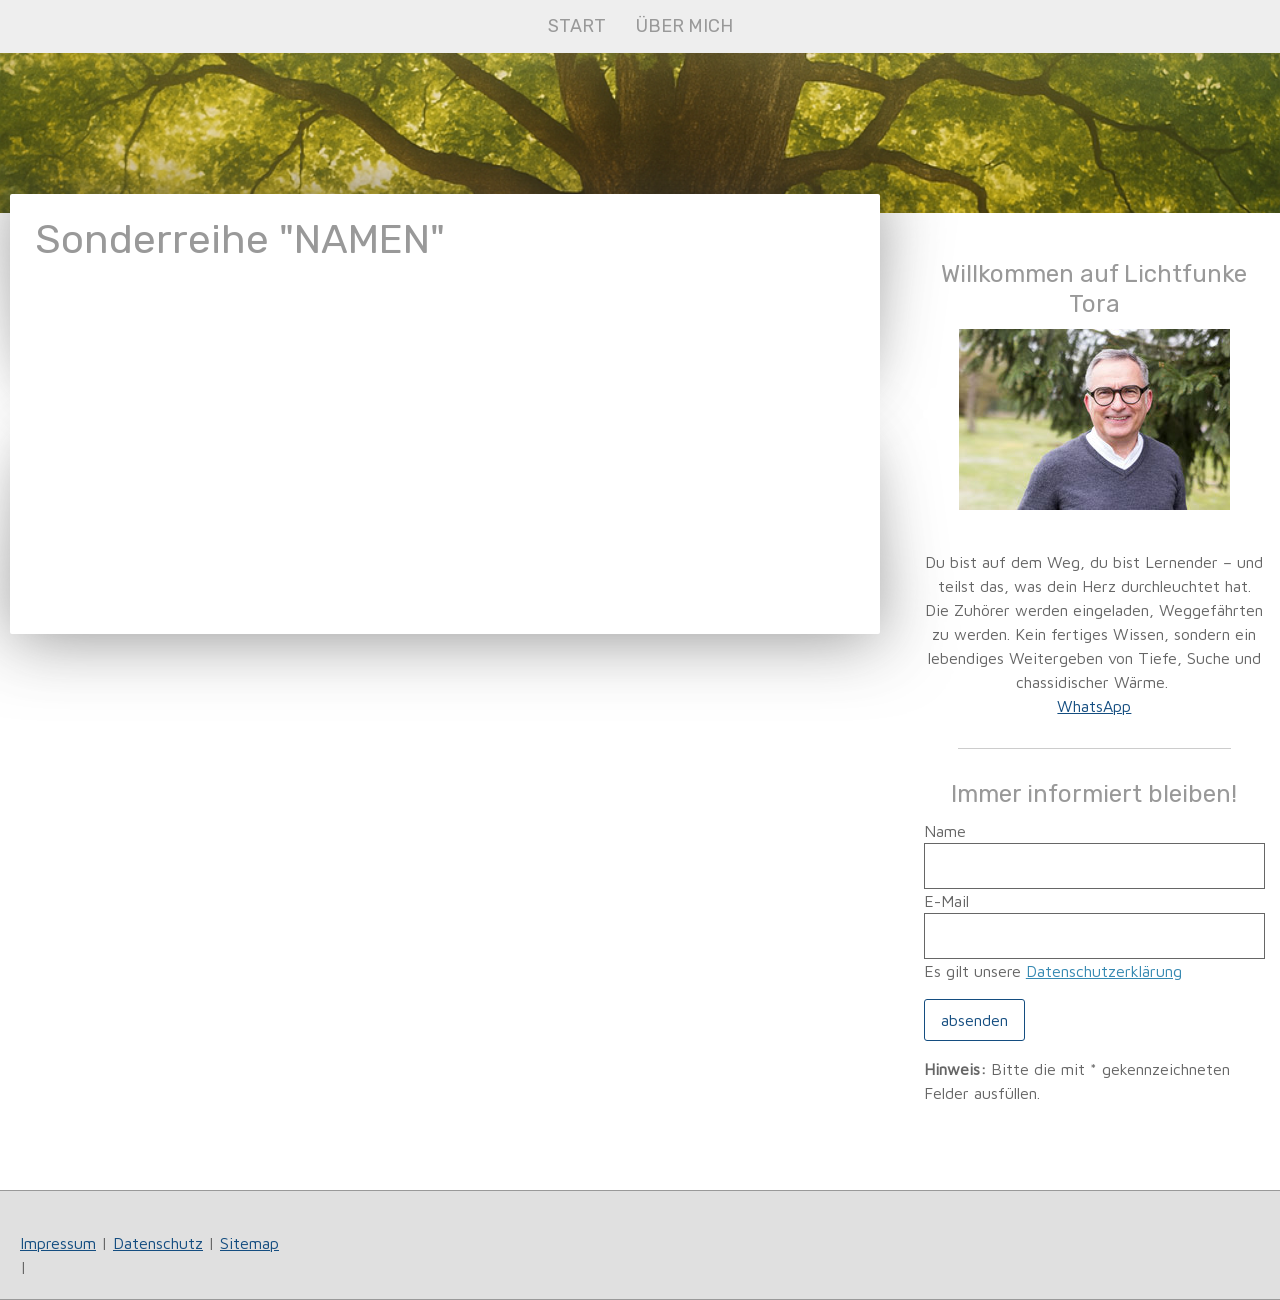
<file: sonderreihe-namen/index.html>
<!DOCTYPE html>
<html lang="de-DE"><head>
    <meta charset="utf-8"/>
    



<meta name="viewport" content="width=device-width, initial-scale=1"/>
<meta http-equiv="X-UA-Compatible" content="IE=edge"/>
<meta name="description" content=""/>
<meta name="robots" content="index, follow, archive"/>
<meta property="st:section" content=""/>
<meta name="generator" content="Jimdo Creator"/>
<meta name="twitter:title" content="Sonderreihe &quot;NAMEN&quot;"/>
<meta name="twitter:description" content="-"/>
<meta name="twitter:card" content="summary_large_image"/>
<meta property="og:url" content="https://www.lichtfunke-tora.de/sonderreihe-namen/"/>
<meta property="og:title" content="Sonderreihe &quot;NAMEN&quot;"/>
<meta property="og:description" content=""/>
<meta property="og:type" content="website"/>
<meta property="og:locale" content="de_DE"/>
<meta property="og:site_name" content="lichtfunke-toras Webseite!"/>
<meta name="twitter:image" content="../assets/f78c63cbf0.png"/>
<meta property="og:image" content="../assets/f78c63cbf0.png"/>
<meta property="og:image:width" content="2000"/>
<meta property="og:image:height" content="1500"/>
<meta property="og:image:secure_url" content="../assets/f78c63cbf0.png"/><title>Sonderreihe "NAMEN" - lichtfunke-toras Webseite!</title>
<link rel="icon" type="image/png" href="[data-uri]"/>
    
<link rel="canonical" href="https://www.lichtfunke-tora.de/sonderreihe-namen/"/>

        

        
    

    <style>html,body{margin:0}.hidden{display:none}.n{padding:5px}#cc-website-title a {text-decoration: none}.cc-m-image-align-1{text-align:left}.cc-m-image-align-2{text-align:right}.cc-m-image-align-3{text-align:center}</style>

        <link href="../assets/0b792d0e9a.css" rel="stylesheet" type="text/css" id="jimdo_layout_css"/>
     
<link href="../assets/406f8ee23c.css" rel="preload" as="style"/>
<noscript>
<link href="../assets/406f8ee23c.css" rel="stylesheet"/>
</noscript>
    

     
    
    
    

<style>.jtpl-background-area{position:fixed;top:0;left:0;width:100%;height:100%;z-index:-1;background:url(../assets/f78c63cbf0.png) center center/cover no-repeat}</style></head>

<body class="body cc-page j-m-gallery-styles j-m-video-styles j-m-hr-styles j-m-header-styles j-m-text-styles j-m-emotionheader-styles j-m-htmlCode-styles j-m-rss-styles j-m-form-styles j-m-table-styles j-m-textWithImage-styles j-m-downloadDocument-styles j-m-imageSubtitle-styles j-m-flickr-styles j-m-googlemaps-styles j-m-blogSelection-styles j-m-comment-styles-disabled j-m-jimdo-styles j-m-profile-styles j-m-guestbook-styles j-m-promotion-styles j-m-twitter-styles j-m-hgrid-styles j-m-shoppingcart-styles j-m-catalog-styles j-m-product-styles-disabled j-m-facebook-styles j-m-sharebuttons-styles j-m-formnew-styles-disabled j-m-callToAction-styles j-m-turbo-styles j-m-spacing-styles j-m-googleplus-styles j-m-dummy-styles j-m-search-styles j-m-booking-styles j-m-socialprofiles-styles j-m-section-styles j-footer-styles cc-pagemode-default cc-content-parent" id="page-2570509327">

<div id="cc-inner" class="cc-content-parent">
  <!-- _main.sass -->
  <input type="checkbox" id="jtpl-navigation__checkbox" class="jtpl-navigation__checkbox"/><div class="jtpl-main cc-content-parent">

    <!-- _background-area.sass -->
    <div class="jtpl-background-area" background-area="fullscreen"></div>
    <!-- END _background-area.sass -->

    <!-- _header.sass -->
    <header class="jtpl-header" background-area="stripe" background-area-default=""><div class="jtpl-topbar">

        <!-- _navigation.sass -->
        <nav class="jtpl-navigation navigation-colors navigation-alignment" data-dropdown="true"><div data-container="navigation"><div class="j-nav-variant-nested"><ul class="cc-nav-level-0 j-nav-level-0"><li id="cc-nav-view-2567203227" class="jmd-nav__list-item-0"><a href="../" data-link-title="Start">Start</a></li><li id="cc-nav-view-2567203527" class="jmd-nav__list-item-0"><a href="../ueber-mich/" data-link-title="Über mich">Über mich</a></li></ul></div></div>
        </nav><!-- END _navigation.sass --><!-- _mobile-navigation.sass --><label for="jtpl-navigation__checkbox" class="jtpl-navigation__label navigation-colors__menu-icon">
          <span class="jtpl-navigation__borders navigation-colors__menu-icon"></span>
        </label>
        <nav class="jtpl-mobile-navigation navigation-colors navigation-colors--transparency"><div data-container="navigation"><div class="j-nav-variant-nested"><ul class="cc-nav-level-0 j-nav-level-0"><li id="cc-nav-view-2567203227" class="jmd-nav__list-item-0"><a href="../" data-link-title="Start">Start</a></li><li id="cc-nav-view-2567203527" class="jmd-nav__list-item-0"><a href="../ueber-mich/" data-link-title="Über mich">Über mich</a></li></ul></div></div>
        </nav><!-- END _mobile-navigation.sass --><!-- _cart.sass --><div class="jtpl-cart">
          
        </div>
        <!-- END _cart.sass -->

      </div>
      <div class="jtpl-header__inner">
        <div class="jtpl-logo">
          
        </div>
        <div class="jtpl-title">
          
        </div>
      </div>
    </header><!-- END _header.sass --><!-- _content.sass --><div class="jtpl-section flex-background-options border-options cc-content-parent">
      <div class="jtpl-section__gutter cc-content-parent">
        <section class="jtpl-content cc-content-parent"><div class="jtpl-content__shadow"></div>
          <div class="jtpl-content__inner content-options cc-content-parent">
            <div id="content_area" data-container="content"><div id="content_start"></div>
        
        <div id="cc-matrix-4170400027"><div id="cc-m-14876826027" class="j-module n j-header "><h1 class="" id="cc-m-header-14876826027">Sonderreihe "NAMEN"</h1></div><div id="cc-m-14920157427" class="j-module n j-htmlCode "><script class="podigee-podcast-player" src="https://player.podigee-cdn.net/podcast-player/javascripts/podigee-podcast-player.js" data-configuration="https://lichtfunken-der-podcast.podigee.io/114-neue-episode/embed?context=external"></script></div><div id="cc-m-14876826327" class="j-module n j-htmlCode "><script class="podigee-podcast-player" src="https://player.podigee-cdn.net/podcast-player/javascripts/podigee-podcast-player.js" data-configuration="https://lichtfunken-der-podcast.podigee.io/30-neue-episode/embed?context=external"></script></div><div id="cc-m-14876826827" class="j-module n j-htmlCode "><script class="podigee-podcast-player" src="https://player.podigee-cdn.net/podcast-player/javascripts/podigee-podcast-player.js" data-configuration="https://lichtfunken-der-podcast.podigee.io/29-neue-episode/embed?context=external"></script></div><div id="cc-m-14876827427" class="j-module n j-htmlCode "><script class="podigee-podcast-player" src="https://player.podigee-cdn.net/podcast-player/javascripts/podigee-podcast-player.js" data-configuration="https://lichtfunken-der-podcast.podigee.io/28-neue-episode/embed?context=external"></script></div><div id="cc-m-14876828827" class="j-module n j-htmlCode "><script class="podigee-podcast-player" src="https://player.podigee-cdn.net/podcast-player/javascripts/podigee-podcast-player.js" data-configuration="https://lichtfunken-der-podcast.podigee.io/27-neue-episode/embed?context=external"></script></div><div id="cc-m-14876829827" class="j-module n j-htmlCode "><script class="podigee-podcast-player" src="https://player.podigee-cdn.net/podcast-player/javascripts/podigee-podcast-player.js" data-configuration="https://lichtfunken-der-podcast.podigee.io/26-neue-episode/embed?context=external"></script></div><div id="cc-m-14876830427" class="j-module n j-htmlCode "><script class="podigee-podcast-player" src="https://player.podigee-cdn.net/podcast-player/javascripts/podigee-podcast-player.js" data-configuration="https://lichtfunken-der-podcast.podigee.io/25-neue-episode/embed?context=external"></script></div><div id="cc-m-14876830727" class="j-module n j-htmlCode "><script class="podigee-podcast-player" src="https://player.podigee-cdn.net/podcast-player/javascripts/podigee-podcast-player.js" data-configuration="https://lichtfunken-der-podcast.podigee.io/24-neue-episode/embed?context=external"></script></div></div>
        
        </div>
          </div>
        </section><!-- _sidebar.sass --><aside class="jtpl-sidebar sidebar-options"><div data-container="sidebar"><div id="cc-matrix-4157486627"><div id="cc-m-14831547927" class="j-module n j-header "><h3 class="" id="cc-m-header-14831547927">Willkommen auf Lichtfunke Tora</h3></div><div id="cc-m-14831548027" class="j-module n j-imageSubtitle "><figure class="cc-imagewrapper cc-m-image-align-3">
<img srcset="../assets/1e5c7b328e.jpg 271w, assets/7f2aa714a9.jpg 320w, assets/be7e4717f7.jpg 542w" sizes="(min-width: 271px) 271px, 100vw" id="cc-m-imagesubtitle-image-14831548027" src="../assets/1e5c7b328e.jpg" alt="" class="" data-src-width="4679" data-src-height="3119" data-src="../assets/1e5c7b328e.jpg" data-image-id="9723864627"/>    

</figure>

<div class="cc-clear"></div>
</div><div id="cc-m-14831548127" class="j-module n j-text "><p style="text-align: center;">
     
</p>

<p style="text-align: center;">
    Du bist auf dem Weg, du bist Lernender – und teilst das, was dein Herz durchleuchtet hat. Die Zuhörer werden eingeladen, Weggefährten zu werden. Kein fertiges Wissen, sondern ein lebendiges
    Weitergeben von Tiefe, Suche und chassidischer Wärme. 
</p>

<p style="text-align: center;">
    <a href="https://wa.me/491705744206" target="_blank" title="https://wa.me/491705744206">WhatsApp</a>
</p></div><div id="cc-m-14831548227" class="j-module n j-hr ">    <hr/>
</div><div id="cc-m-14831548327" class="j-module n j-header "><h3 class="" id="cc-m-header-14831548327">Immer informiert bleiben!</h3></div><div id="cc-m-14831548427" class="j-module n j-formnew ">
<form action="" method="post" id="cc-m-form-14831548427" class="cc-m-form cc-m-form-layout-0">
    <div class="cc-m-form-loading"></div>

    <div class="cc-m-form-view-sortable">
<div class="cc-m-form-view-element cc-m-form-text cc-m-required" data-action="element">
    <label for="m17241a1a8f346d990">
        <div>Name</div>
        </label>
    <div class="cc-m-form-view-input-wrapper">
                <input type="text" name="m17241a1a8f346d990" value="" id="m17241a1a8f346d990" style="width: 100%;"/>
    </div>
</div><div class="cc-m-form-view-element cc-m-form-email cc-m-required" data-action="element">
    <label for="m17241a1a8f346d991">
        <div>E-Mail</div>
        </label>
    <div class="cc-m-form-view-input-wrapper">
                <input type="email" autocorrect="off" autocapitalize="off" name="m17241a1a8f346d991" value="" style="width: 100%;" id="m17241a1a8f346d991"/>
    </div>
</div>    </div>
<div class="cc-m-form-view-element cc-m-form-submit" data-action="element">
    <label></label>
    <div class="cc-m-form-view-input-wrapper">
        <div>
    <label for="m17241a1a8f346d99_dataprivacy">
        Es gilt unsere <a href="/j/privacy" target="_blank">Datenschutzerklärung</a>    </label>
</div>

<input type="submit" value="absenden" data-action="formButton"/>
    </div>
</div>
    <p class="cc-m-form-note">
        <strong>Hinweis:</strong>
        Bitte die mit <span class="j-m-required">*</span> gekennzeichneten Felder ausfüllen.    </p>
</form>
</div></div></div>
        </aside><!-- END _sidebar.sass -->
</div>
    </div>
    <!-- END _content.sass -->

    <!-- _footer.sass -->
    <footer class="jtpl-footer footer-options"><div class="jtpl-footer__inner">
        <div id="contentfooter" data-container="footer">

    
    <div class="j-meta-links">
        <a href="../about/">Impressum</a> | <a href="https://www.lichtfunke-tora.de/j/privacy">Datenschutz</a> | <a href="../sitemap/">Sitemap</a>
    </div>

    <div class="j-admin-links">
            
    <span class="loggedout">
        
    </span>

<span class="loggedin">
    
    |
    
</span>
        </div>

    
</div>

      </div>
    </footer><!-- END _footer.sass -->
</div>
  <!-- END _main.sass -->

</div>    
    
<div id="loginbox" class="hidden">

    <div id="loginbox-header">

    <a class="cc-close" title="Dieses Element zuklappen" href="#">zuklappen</a>

    <div class="c"></div>

</div>

<div id="loginbox-content">

        <div id="resendpw"></div>

        <div id="loginboxOuter"></div>
    </div>
</div>
<div id="loginbox-darklayer" class="hidden"></div>



<div class="cc-individual-cookie-settings" id="cc-individual-cookie-settings" style="display: none" data-nosnippet="true">

</div>



</body>
</html>
</file>
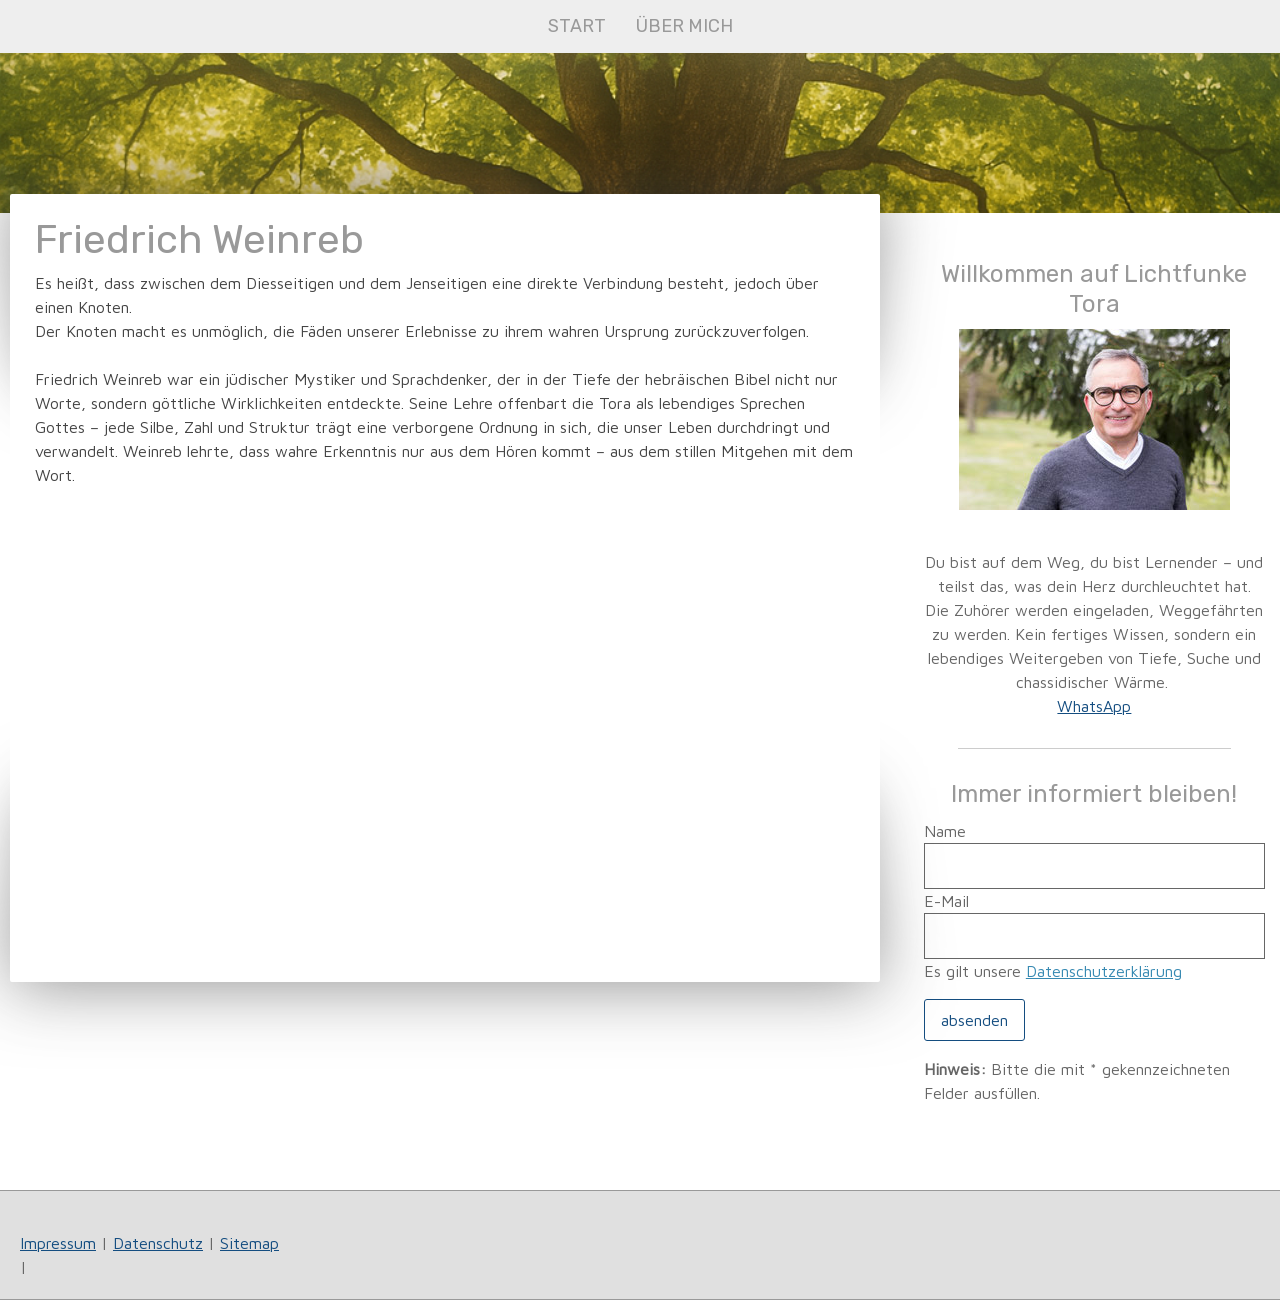
<file: weinreb/index.html>
<!DOCTYPE html>
<html lang="de-DE"><head>
    <meta charset="utf-8"/>
    



<meta name="viewport" content="width=device-width, initial-scale=1"/>
<meta http-equiv="X-UA-Compatible" content="IE=edge"/>
<meta name="description" content=""/>
<meta name="robots" content="index, follow, archive"/>
<meta property="st:section" content=""/>
<meta name="generator" content="Jimdo Creator"/>
<meta name="twitter:title" content="Friedrich Weinreb"/>
<meta name="twitter:description" content="Es heißt, dass zwischen dem Diesseitigen und dem Jenseitigen eine direkte Verbindung besteht, jedoch über einen Knoten. Der Knoten macht es unmöglich, die Fäden unserer Erlebnisse zu ihrem wahren Ursprung zurückzuverfolgen. Friedrich Weinreb war ein jüdischer Mystiker und Sprachdenker, der in der Tiefe der hebräischen Bibel nicht nur Worte, sondern göttliche Wirklichkeiten entdeckte. Seine Lehre offenbart die Tora als lebendiges Sprechen Gottes – jede Silbe, Zahl und Struktur trägt eine verborgene Ordnung in sich, die unser Leben durchdringt und verwandelt. Weinreb lehrte, dass wahre Erkenntnis nur aus dem Hören kommt – aus dem stillen Mitgehen mit dem Wort."/>
<meta name="twitter:card" content="summary_large_image"/>
<meta property="og:url" content="https://www.lichtfunke-tora.de/weinreb/"/>
<meta property="og:title" content="Friedrich Weinreb"/>
<meta property="og:description" content="Es heißt, dass zwischen dem Diesseitigen und dem Jenseitigen eine direkte Verbindung besteht, jedoch über einen Knoten. Der Knoten macht es unmöglich, die Fäden unserer Erlebnisse zu ihrem wahren Ursprung zurückzuverfolgen. Friedrich Weinreb war ein jüdischer Mystiker und Sprachdenker, der in der Tiefe der hebräischen Bibel nicht nur Worte, sondern göttliche Wirklichkeiten entdeckte. Seine Lehre offenbart die Tora als lebendiges Sprechen Gottes – jede Silbe, Zahl und Struktur trägt eine verborgene Ordnung in sich, die unser Leben durchdringt und verwandelt. Weinreb lehrte, dass wahre Erkenntnis nur aus dem Hören kommt – aus dem stillen Mitgehen mit dem Wort."/>
<meta property="og:type" content="website"/>
<meta property="og:locale" content="de_DE"/>
<meta property="og:site_name" content="lichtfunke-toras Webseite!"/>
<meta name="twitter:image" content="../assets/f78c63cbf0.png"/>
<meta property="og:image" content="../assets/f78c63cbf0.png"/>
<meta property="og:image:width" content="2000"/>
<meta property="og:image:height" content="1500"/>
<meta property="og:image:secure_url" content="../assets/f78c63cbf0.png"/><title>Friedrich Weinreb - lichtfunke-toras Webseite!</title>
<link rel="icon" type="image/png" href="[data-uri]"/>
    
<link rel="canonical" href="https://www.lichtfunke-tora.de/weinreb/"/>

        

        
    

    <style>html,body{margin:0}.hidden{display:none}.n{padding:5px}#cc-website-title a {text-decoration: none}.cc-m-image-align-1{text-align:left}.cc-m-image-align-2{text-align:right}.cc-m-image-align-3{text-align:center}</style>

        <link href="../assets/0b792d0e9a.css" rel="stylesheet" type="text/css" id="jimdo_layout_css"/>
     
<link href="../assets/406f8ee23c.css" rel="preload" as="style"/>
<noscript>
<link href="../assets/406f8ee23c.css" rel="stylesheet"/>
</noscript>
    

     
    
    
    

<style>.jtpl-background-area{position:fixed;top:0;left:0;width:100%;height:100%;z-index:-1;background:url(../assets/f78c63cbf0.png) center center/cover no-repeat}</style></head>

<body class="body cc-page j-m-gallery-styles j-m-video-styles j-m-hr-styles j-m-header-styles j-m-text-styles j-m-emotionheader-styles j-m-htmlCode-styles j-m-rss-styles j-m-form-styles j-m-table-styles j-m-textWithImage-styles j-m-downloadDocument-styles j-m-imageSubtitle-styles j-m-flickr-styles j-m-googlemaps-styles j-m-blogSelection-styles j-m-comment-styles-disabled j-m-jimdo-styles j-m-profile-styles j-m-guestbook-styles j-m-promotion-styles j-m-twitter-styles j-m-hgrid-styles j-m-shoppingcart-styles j-m-catalog-styles j-m-product-styles-disabled j-m-facebook-styles j-m-sharebuttons-styles j-m-formnew-styles-disabled j-m-callToAction-styles j-m-turbo-styles j-m-spacing-styles j-m-googleplus-styles j-m-dummy-styles j-m-search-styles j-m-booking-styles j-m-socialprofiles-styles j-m-section-styles j-footer-styles cc-pagemode-default cc-content-parent" id="page-2570684927">

<div id="cc-inner" class="cc-content-parent">
  <!-- _main.sass -->
  <input type="checkbox" id="jtpl-navigation__checkbox" class="jtpl-navigation__checkbox"/><div class="jtpl-main cc-content-parent">

    <!-- _background-area.sass -->
    <div class="jtpl-background-area" background-area="fullscreen"></div>
    <!-- END _background-area.sass -->

    <!-- _header.sass -->
    <header class="jtpl-header" background-area="stripe" background-area-default=""><div class="jtpl-topbar">

        <!-- _navigation.sass -->
        <nav class="jtpl-navigation navigation-colors navigation-alignment" data-dropdown="true"><div data-container="navigation"><div class="j-nav-variant-nested"><ul class="cc-nav-level-0 j-nav-level-0"><li id="cc-nav-view-2567203227" class="jmd-nav__list-item-0"><a href="../" data-link-title="Start">Start</a></li><li id="cc-nav-view-2567203527" class="jmd-nav__list-item-0"><a href="../ueber-mich/" data-link-title="Über mich">Über mich</a></li></ul></div></div>
        </nav><!-- END _navigation.sass --><!-- _mobile-navigation.sass --><label for="jtpl-navigation__checkbox" class="jtpl-navigation__label navigation-colors__menu-icon">
          <span class="jtpl-navigation__borders navigation-colors__menu-icon"></span>
        </label>
        <nav class="jtpl-mobile-navigation navigation-colors navigation-colors--transparency"><div data-container="navigation"><div class="j-nav-variant-nested"><ul class="cc-nav-level-0 j-nav-level-0"><li id="cc-nav-view-2567203227" class="jmd-nav__list-item-0"><a href="../" data-link-title="Start">Start</a></li><li id="cc-nav-view-2567203527" class="jmd-nav__list-item-0"><a href="../ueber-mich/" data-link-title="Über mich">Über mich</a></li></ul></div></div>
        </nav><!-- END _mobile-navigation.sass --><!-- _cart.sass --><div class="jtpl-cart">
          
        </div>
        <!-- END _cart.sass -->

      </div>
      <div class="jtpl-header__inner">
        <div class="jtpl-logo">
          
        </div>
        <div class="jtpl-title">
          
        </div>
      </div>
    </header><!-- END _header.sass --><!-- _content.sass --><div class="jtpl-section flex-background-options border-options cc-content-parent">
      <div class="jtpl-section__gutter cc-content-parent">
        <section class="jtpl-content cc-content-parent"><div class="jtpl-content__shadow"></div>
          <div class="jtpl-content__inner content-options cc-content-parent">
            <div id="content_area" data-container="content"><div id="content_start"></div>
        
        <div id="cc-matrix-4171206627"><div id="cc-m-14879846927" class="j-module n j-header "><h1 class="" id="cc-m-header-14879846927">Friedrich Weinreb</h1></div><div id="cc-m-14879847027" class="j-module n j-text "><p>
    Es heißt, dass zwischen dem Diesseitigen und dem Jenseitigen eine direkte Verbindung besteht, jedoch über einen Knoten.
</p>

<p>
    Der Knoten macht es unmöglich, die Fäden unserer Erlebnisse zu ihrem wahren Ursprung zurückzuverfolgen. 
</p>

<p>
     
</p>

<p>
    Friedrich Weinreb war ein jüdischer Mystiker und Sprachdenker, der in der Tiefe der hebräischen Bibel nicht nur Worte, sondern göttliche Wirklichkeiten entdeckte. Seine Lehre offenbart die Tora
    als lebendiges Sprechen Gottes – jede Silbe, Zahl und Struktur trägt eine verborgene Ordnung in sich, die unser Leben durchdringt und verwandelt. Weinreb lehrte, dass wahre Erkenntnis nur aus dem
    Hören kommt – aus dem stillen Mitgehen mit dem Wort.
</p></div><div id="cc-m-14961844227" class="j-module n j-htmlCode "><script class="podigee-podcast-player" src="https://player.podigee-cdn.net/podcast-player/javascripts/podigee-podcast-player.js" data-configuration="https://friedrich-weinreb.podigee.io/53-neue-episode/embed?context=external"></script></div><div id="cc-m-14907223627" class="j-module n j-htmlCode "><script class="podigee-podcast-player" src="https://player.podigee-cdn.net/podcast-player/javascripts/podigee-podcast-player.js" data-configuration="https://friedrich-weinreb.podigee.io/52-neue-episode/embed?context=external"></script></div><div id="cc-m-14907200827" class="j-module n j-htmlCode "><script class="podigee-podcast-player" src="https://player.podigee-cdn.net/podcast-player/javascripts/podigee-podcast-player.js" data-configuration="https://friedrich-weinreb.podigee.io/51-neue-episode/embed?context=external"></script></div><div id="cc-m-14907186927" class="j-module n j-htmlCode "><script class="podigee-podcast-player" src="https://player.podigee-cdn.net/podcast-player/javascripts/podigee-podcast-player.js" data-configuration="https://friedrich-weinreb.podigee.io/50-neue-episode/embed?context=external"></script></div><div id="cc-m-14907165927" class="j-module n j-htmlCode "><script class="podigee-podcast-player" src="https://player.podigee-cdn.net/podcast-player/javascripts/podigee-podcast-player.js" data-configuration="https://friedrich-weinreb.podigee.io/49-neue-episode/embed?context=external"></script></div><div id="cc-m-14907159827" class="j-module n j-htmlCode "><script class="podigee-podcast-player" src="https://player.podigee-cdn.net/podcast-player/javascripts/podigee-podcast-player.js" data-configuration="https://friedrich-weinreb.podigee.io/48-neue-episode/embed?context=external"></script></div><div id="cc-m-14882917327" class="j-module n j-htmlCode "><script class="podigee-podcast-player" src="https://player.podigee-cdn.net/podcast-player/javascripts/podigee-podcast-player.js" data-configuration="https://friedrich-weinreb.podigee.io/47-neue-episode/embed?context=external"></script></div><div id="cc-m-14882839727" class="j-module n j-htmlCode "><script class="podigee-podcast-player" src="https://player.podigee-cdn.net/podcast-player/javascripts/podigee-podcast-player.js" data-configuration="https://friedrich-weinreb.podigee.io/46-neue-episode/embed?context=external"></script></div><div id="cc-m-14882376927" class="j-module n j-htmlCode "><script class="podigee-podcast-player" src="https://player.podigee-cdn.net/podcast-player/javascripts/podigee-podcast-player.js" data-configuration="https://friedrich-weinreb.podigee.io/45-neue-episode/embed?context=external"></script></div><div id="cc-m-14882373327" class="j-module n j-htmlCode "><script class="podigee-podcast-player" src="https://player.podigee-cdn.net/podcast-player/javascripts/podigee-podcast-player.js" data-configuration="https://friedrich-weinreb.podigee.io/37-neue-episode/embed?context=external"></script></div><div id="cc-m-14882365427" class="j-module n j-htmlCode "><script class="podigee-podcast-player" src="https://player.podigee-cdn.net/podcast-player/javascripts/podigee-podcast-player.js" data-configuration="https://friedrich-weinreb.podigee.io/44-neue-episode/embed?context=external"></script></div><div id="cc-m-14882357327" class="j-module n j-htmlCode "><script class="podigee-podcast-player" src="https://player.podigee-cdn.net/podcast-player/javascripts/podigee-podcast-player.js" data-configuration="https://friedrich-weinreb.podigee.io/43-neue-episode/embed?context=external"></script></div><div id="cc-m-14882350327" class="j-module n j-htmlCode "><script class="podigee-podcast-player" src="https://player.podigee-cdn.net/podcast-player/javascripts/podigee-podcast-player.js" data-configuration="https://friedrich-weinreb.podigee.io/42-neue-episode/embed?context=external"></script></div><div id="cc-m-14882341027" class="j-module n j-htmlCode "><script class="podigee-podcast-player" src="https://player.podigee-cdn.net/podcast-player/javascripts/podigee-podcast-player.js" data-configuration="https://friedrich-weinreb.podigee.io/41-neue-episode/embed?context=external"></script></div><div id="cc-m-14882315127" class="j-module n j-htmlCode "><script class="podigee-podcast-player" src="https://player.podigee-cdn.net/podcast-player/javascripts/podigee-podcast-player.js" data-configuration="https://friedrich-weinreb.podigee.io/40-neue-episode/embed?context=external"></script></div><div id="cc-m-14881717827" class="j-module n j-htmlCode "><script class="podigee-podcast-player" src="https://player.podigee-cdn.net/podcast-player/javascripts/podigee-podcast-player.js" data-configuration="https://friedrich-weinreb.podigee.io/39-neue-episode/embed?context=external"></script></div><div id="cc-m-14881712827" class="j-module n j-htmlCode "><script class="podigee-podcast-player" src="https://player.podigee-cdn.net/podcast-player/javascripts/podigee-podcast-player.js" data-configuration="https://friedrich-weinreb.podigee.io/38-neue-episode/embed?context=external"></script></div><div id="cc-m-14881705927" class="j-module n j-htmlCode "><script class="podigee-podcast-player" src="https://player.podigee-cdn.net/podcast-player/javascripts/podigee-podcast-player.js" data-configuration="https://friedrich-weinreb.podigee.io/36-neue-episode/embed?context=external"></script></div><div id="cc-m-14881700727" class="j-module n j-htmlCode "><script class="podigee-podcast-player" src="https://player.podigee-cdn.net/podcast-player/javascripts/podigee-podcast-player.js" data-configuration="https://friedrich-weinreb.podigee.io/35-neue-episode/embed?context=external"></script></div><div id="cc-m-14881690327" class="j-module n j-htmlCode "><script class="podigee-podcast-player" src="https://player.podigee-cdn.net/podcast-player/javascripts/podigee-podcast-player.js" data-configuration="https://friedrich-weinreb.podigee.io/34-neue-episode/embed?context=external"></script></div><div id="cc-m-14881685827" class="j-module n j-htmlCode "><script class="podigee-podcast-player" src="https://player.podigee-cdn.net/podcast-player/javascripts/podigee-podcast-player.js" data-configuration="https://friedrich-weinreb.podigee.io/33-neue-episode/embed?context=external"></script></div><div id="cc-m-14881681727" class="j-module n j-htmlCode "><script class="podigee-podcast-player" src="https://player.podigee-cdn.net/podcast-player/javascripts/podigee-podcast-player.js" data-configuration="https://friedrich-weinreb.podigee.io/32-neue-episode/embed?context=external"></script></div><div id="cc-m-14881678027" class="j-module n j-htmlCode "><script class="podigee-podcast-player" src="https://player.podigee-cdn.net/podcast-player/javascripts/podigee-podcast-player.js" data-configuration="https://friedrich-weinreb.podigee.io/31-neue-episode/embed?context=external"></script></div><div id="cc-m-14881660327" class="j-module n j-htmlCode "><script class="podigee-podcast-player" src="https://player.podigee-cdn.net/podcast-player/javascripts/podigee-podcast-player.js" data-configuration="https://friedrich-weinreb.podigee.io/30-neue-episode/embed?context=external"></script></div><div id="cc-m-14881655127" class="j-module n j-htmlCode "><script class="podigee-podcast-player" src="https://player.podigee-cdn.net/podcast-player/javascripts/podigee-podcast-player.js" data-configuration="https://friedrich-weinreb.podigee.io/29-neue-episode/embed?context=external"></script></div><div id="cc-m-14881650227" class="j-module n j-htmlCode "><script class="podigee-podcast-player" src="https://player.podigee-cdn.net/podcast-player/javascripts/podigee-podcast-player.js" data-configuration="https://friedrich-weinreb.podigee.io/28-neue-episode/embed?context=external"></script></div><div id="cc-m-14881646927" class="j-module n j-htmlCode "><script class="podigee-podcast-player" src="https://player.podigee-cdn.net/podcast-player/javascripts/podigee-podcast-player.js" data-configuration="https://friedrich-weinreb.podigee.io/27-neue-episode/embed?context=external"></script></div><div id="cc-m-14881641827" class="j-module n j-htmlCode "><script class="podigee-podcast-player" src="https://player.podigee-cdn.net/podcast-player/javascripts/podigee-podcast-player.js" data-configuration="https://friedrich-weinreb.podigee.io/26-neue-episode/embed?context=external"></script></div><div id="cc-m-14879850827" class="j-module n j-htmlCode "><script class="podigee-podcast-player" src="https://player.podigee-cdn.net/podcast-player/javascripts/podigee-podcast-player.js" data-configuration="https://friedrich-weinreb.podigee.io/1-neue-episode/embed?context=external"></script></div><div id="cc-m-14879851927" class="j-module n j-htmlCode "><script class="podigee-podcast-player" src="https://player.podigee-cdn.net/podcast-player/javascripts/podigee-podcast-player.js" data-configuration="https://friedrich-weinreb.podigee.io/2-neue-episode/embed?context=external"></script></div><div id="cc-m-14879857927" class="j-module n j-htmlCode "><script class="podigee-podcast-player" src="https://player.podigee-cdn.net/podcast-player/javascripts/podigee-podcast-player.js" data-configuration="https://friedrich-weinreb.podigee.io/3-neue-episode/embed?context=external"></script></div><div id="cc-m-14879873327" class="j-module n j-htmlCode "><script class="podigee-podcast-player" src="https://player.podigee-cdn.net/podcast-player/javascripts/podigee-podcast-player.js" data-configuration="https://friedrich-weinreb.podigee.io/4-neue-episode/embed?context=external"></script></div><div id="cc-m-14879875427" class="j-module n j-htmlCode "><script class="podigee-podcast-player" src="https://player.podigee-cdn.net/podcast-player/javascripts/podigee-podcast-player.js" data-configuration="https://friedrich-weinreb.podigee.io/5-neue-episode/embed?context=external"></script></div><div id="cc-m-14879879827" class="j-module n j-htmlCode "><script class="podigee-podcast-player" src="https://player.podigee-cdn.net/podcast-player/javascripts/podigee-podcast-player.js" data-configuration="https://friedrich-weinreb.podigee.io/6-neue-episode/embed?context=external"></script></div><div id="cc-m-14879883027" class="j-module n j-htmlCode "><script class="podigee-podcast-player" src="https://player.podigee-cdn.net/podcast-player/javascripts/podigee-podcast-player.js" data-configuration="https://friedrich-weinreb.podigee.io/7-neue-episode/embed?context=external"></script></div><div id="cc-m-14879894427" class="j-module n j-htmlCode "><script class="podigee-podcast-player" src="https://player.podigee-cdn.net/podcast-player/javascripts/podigee-podcast-player.js" data-configuration="https://friedrich-weinreb.podigee.io/8-neue-episode/embed?context=external"></script></div><div id="cc-m-14879897627" class="j-module n j-htmlCode "><script class="podigee-podcast-player" src="https://player.podigee-cdn.net/podcast-player/javascripts/podigee-podcast-player.js" data-configuration="https://friedrich-weinreb.podigee.io/9-neue-episode/embed?context=external"></script></div><div id="cc-m-14879899927" class="j-module n j-htmlCode "><script class="podigee-podcast-player" src="https://player.podigee-cdn.net/podcast-player/javascripts/podigee-podcast-player.js" data-configuration="https://friedrich-weinreb.podigee.io/10-neue-episode/embed?context=external"></script></div><div id="cc-m-14879904827" class="j-module n j-htmlCode "><script class="podigee-podcast-player" src="https://player.podigee-cdn.net/podcast-player/javascripts/podigee-podcast-player.js" data-configuration="https://friedrich-weinreb.podigee.io/11-neue-episode/embed?context=external"></script></div><div id="cc-m-14879905627" class="j-module n j-htmlCode "><script class="podigee-podcast-player" src="https://player.podigee-cdn.net/podcast-player/javascripts/podigee-podcast-player.js" data-configuration="https://friedrich-weinreb.podigee.io/12-neue-episode/embed?context=external"></script></div><div id="cc-m-14879906727" class="j-module n j-htmlCode "><script class="podigee-podcast-player" src="https://player.podigee-cdn.net/podcast-player/javascripts/podigee-podcast-player.js" data-configuration="https://friedrich-weinreb.podigee.io/13-neue-episode/embed?context=external"></script></div><div id="cc-m-14879910427" class="j-module n j-htmlCode "><script class="podigee-podcast-player" src="https://player.podigee-cdn.net/podcast-player/javascripts/podigee-podcast-player.js" data-configuration="https://friedrich-weinreb.podigee.io/14-neue-episode/embed?context=external"></script></div><div id="cc-m-14879912027" class="j-module n j-htmlCode "><script class="podigee-podcast-player" src="https://player.podigee-cdn.net/podcast-player/javascripts/podigee-podcast-player.js" data-configuration="https://friedrich-weinreb.podigee.io/15-neue-episode/embed?context=external"></script></div><div id="cc-m-14879915127" class="j-module n j-htmlCode "><script class="podigee-podcast-player" src="https://player.podigee-cdn.net/podcast-player/javascripts/podigee-podcast-player.js" data-configuration="https://friedrich-weinreb.podigee.io/16-neue-episode/embed?context=external"></script></div><div id="cc-m-14879915727" class="j-module n j-htmlCode "><script class="podigee-podcast-player" src="https://player.podigee-cdn.net/podcast-player/javascripts/podigee-podcast-player.js" data-configuration="https://friedrich-weinreb.podigee.io/17-neue-episode/embed?context=external"></script></div><div id="cc-m-14880755127" class="j-module n j-htmlCode "><script class="podigee-podcast-player" src="https://player.podigee-cdn.net/podcast-player/javascripts/podigee-podcast-player.js" data-configuration="https://friedrich-weinreb.podigee.io/23-neue-episode/embed?context=external"></script></div><div id="cc-m-14880755427" class="j-module n j-htmlCode "><script class="podigee-podcast-player" src="https://player.podigee-cdn.net/podcast-player/javascripts/podigee-podcast-player.js" data-configuration="https://friedrich-weinreb.podigee.io/24-neue-episode/embed?context=external"></script></div></div>
        
        </div>
          </div>
        </section><!-- _sidebar.sass --><aside class="jtpl-sidebar sidebar-options"><div data-container="sidebar"><div id="cc-matrix-4157486627"><div id="cc-m-14831547927" class="j-module n j-header "><h3 class="" id="cc-m-header-14831547927">Willkommen auf Lichtfunke Tora</h3></div><div id="cc-m-14831548027" class="j-module n j-imageSubtitle "><figure class="cc-imagewrapper cc-m-image-align-3">
<img srcset="../assets/1e5c7b328e.jpg 271w, assets/7f2aa714a9.jpg 320w, assets/be7e4717f7.jpg 542w" sizes="(min-width: 271px) 271px, 100vw" id="cc-m-imagesubtitle-image-14831548027" src="../assets/1e5c7b328e.jpg" alt="" class="" data-src-width="4679" data-src-height="3119" data-src="../assets/1e5c7b328e.jpg" data-image-id="9723864627"/>    

</figure>

<div class="cc-clear"></div>
</div><div id="cc-m-14831548127" class="j-module n j-text "><p style="text-align: center;">
     
</p>

<p style="text-align: center;">
    Du bist auf dem Weg, du bist Lernender – und teilst das, was dein Herz durchleuchtet hat. Die Zuhörer werden eingeladen, Weggefährten zu werden. Kein fertiges Wissen, sondern ein lebendiges
    Weitergeben von Tiefe, Suche und chassidischer Wärme. 
</p>

<p style="text-align: center;">
    <a href="https://wa.me/491705744206" target="_blank" title="https://wa.me/491705744206">WhatsApp</a>
</p></div><div id="cc-m-14831548227" class="j-module n j-hr ">    <hr/>
</div><div id="cc-m-14831548327" class="j-module n j-header "><h3 class="" id="cc-m-header-14831548327">Immer informiert bleiben!</h3></div><div id="cc-m-14831548427" class="j-module n j-formnew ">
<form action="" method="post" id="cc-m-form-14831548427" class="cc-m-form cc-m-form-layout-0">
    <div class="cc-m-form-loading"></div>

    <div class="cc-m-form-view-sortable">
<div class="cc-m-form-view-element cc-m-form-text cc-m-required" data-action="element">
    <label for="m17241a1a8f346d990">
        <div>Name</div>
        </label>
    <div class="cc-m-form-view-input-wrapper">
                <input type="text" name="m17241a1a8f346d990" value="" id="m17241a1a8f346d990" style="width: 100%;"/>
    </div>
</div><div class="cc-m-form-view-element cc-m-form-email cc-m-required" data-action="element">
    <label for="m17241a1a8f346d991">
        <div>E-Mail</div>
        </label>
    <div class="cc-m-form-view-input-wrapper">
                <input type="email" autocorrect="off" autocapitalize="off" name="m17241a1a8f346d991" value="" style="width: 100%;" id="m17241a1a8f346d991"/>
    </div>
</div>    </div>
<div class="cc-m-form-view-element cc-m-form-submit" data-action="element">
    <label></label>
    <div class="cc-m-form-view-input-wrapper">
        <div>
    <label for="m17241a1a8f346d99_dataprivacy">
        Es gilt unsere <a href="/j/privacy" target="_blank">Datenschutzerklärung</a>    </label>
</div>

<input type="submit" value="absenden" data-action="formButton"/>
    </div>
</div>
    <p class="cc-m-form-note">
        <strong>Hinweis:</strong>
        Bitte die mit <span class="j-m-required">*</span> gekennzeichneten Felder ausfüllen.    </p>
</form>
</div></div></div>
        </aside><!-- END _sidebar.sass -->
</div>
    </div>
    <!-- END _content.sass -->

    <!-- _footer.sass -->
    <footer class="jtpl-footer footer-options"><div class="jtpl-footer__inner">
        <div id="contentfooter" data-container="footer">

    
    <div class="j-meta-links">
        <a href="../about/">Impressum</a> | <a href="https://www.lichtfunke-tora.de/j/privacy">Datenschutz</a> | <a href="../sitemap/">Sitemap</a>
    </div>

    <div class="j-admin-links">
            
    <span class="loggedout">
        
    </span>

<span class="loggedin">
    
    |
    
</span>
        </div>

    
</div>

      </div>
    </footer><!-- END _footer.sass -->
</div>
  <!-- END _main.sass -->

</div>    
    
<div id="loginbox" class="hidden">

    <div id="loginbox-header">

    <a class="cc-close" title="Dieses Element zuklappen" href="#">zuklappen</a>

    <div class="c"></div>

</div>

<div id="loginbox-content">

        <div id="resendpw"></div>

        <div id="loginboxOuter"></div>
    </div>
</div>
<div id="loginbox-darklayer" class="hidden"></div>



<div class="cc-individual-cookie-settings" id="cc-individual-cookie-settings" style="display: none" data-nosnippet="true">

</div>



</body>
</html>
</file>
<file: assets/0b792d0e9a.css>
@import url("b11a346ca0.css");.jtpl-navigation__borders:before, .jtpl-navigation__borders:after, .jtpl-navigation__checkbox:checked + .jtpl-main .jtpl-navigation__label .jtpl-navigation__borders:before, .jtpl-navigation__checkbox:checked + .jtpl-main .jtpl-navigation__label .jtpl-navigation__borders:after, .jtpl-navigation__borders, .jtpl-navigation__checkbox:checked + .jtpl-main .jtpl-navigation__label .jtpl-navigation__borders{border-radius:1000px;border-top-style:solid;display:block}.jtpl-navigation__borders:before, .jtpl-navigation__borders:after, .jtpl-navigation__checkbox:checked + .jtpl-main .jtpl-navigation__label .jtpl-navigation__borders:before, .jtpl-navigation__checkbox:checked + .jtpl-main .jtpl-navigation__label .jtpl-navigation__borders:after{content:'';position:absolute;width:100%}.jtpl-navigation__checkbox:checked + .jtpl-main .jtpl-navigation__label .jtpl-navigation__borders:before, .jtpl-navigation__checkbox:checked + .jtpl-main .jtpl-navigation__label .jtpl-navigation__borders:after{-ms-transform-origin:center center;transform-origin:center center}.jtpl-mobile-navigation .jmd-nav__toggle-button{box-sizing:border-box}.jtpl-mobile-navigation .jmd-nav__toggle-button:before, .jtpl-mobile-navigation .jmd-nav__toggle-button:after{clear:both;content:"";display:table}fieldset{border:0;margin:0;padding:0}figure,p{margin:0}a:link img,
a:visited
img{border:0}html{font-size:62.5%;-webkit-text-size-adjust:100%;-ms-text-size-adjust:100%}.jtpl-main{font-size:16px;line-height:1.5}.j-module h1, .j-module h2, .j-module h3, .j-module h4,
.j-static-page h1,
.j-static-page h2,
.j-static-page h3,
.j-static-page
h4{word-wrap:break-word}.j-module h1,
.j-module .j-website-title-content,
.j-static-page h1,
.j-static-page .j-website-title-content{word-wrap:break-word}@media (max-width: 767px){.j-module h1,
.j-module .j-website-title-content,
.j-static-page h1,
.j-static-page .j-website-title-content{font-size:30px !important}}@media (max-width: 767px){.j-module h2,
.j-static-page
h2{font-size:26px !important}}@media (max-width: 767px){.j-module h3,
.j-static-page
h3{font-size:22px !important}}@media (max-width: 767px){.j-module .cc-shop-product-desc h4,
.j-static-page .cc-shop-product-desc
h4{font-size:19px !important}}html{font-size:62.5%;-webkit-text-size-adjust:100%;-ms-text-size-adjust:100%}.jtpl-main{font-family:"Helvetica Neue",Helvetica,Arial,sans-serif;font-weight:300;color:#000;font-size:16px;line-height:1.5}.j-static-page h1, .j-static-page h2, .j-static-page h3,
.j-module h1,
.j-module h2,
.j-module
h3{margin:0}.j-static-page h1,
.j-module
h1{font-size:48px;font-size:4.8rem;line-height:1.05}.j-static-page h2,
.j-module
h2{font-size:32px;font-size:3.2rem;line-height:1.25}.j-static-page h3,
.j-module
h3{font-size:24px;font-size:2.4rem;line-height:1.25}.j-static-page strong, .j-static-page b,
.j-module strong,
.j-module
b{font-weight:700}.j-static-page a,
.j-module a,
.jtpl-footer
a{color:#3689b2;transition:color 200ms ease-out}.j-static-page a img,
.j-module a img,
.jtpl-footer a
img{border:0}.j-static-page a:hover,
.j-static-page a:active,
.j-static-page a:focus,
.j-module a:hover,
.j-module a:active,
.j-module a:focus,
.jtpl-footer a:hover,
.jtpl-footer a:active,
.jtpl-footer a:focus{color:#1e4d64}.skiptoform a:link,
.skiptoform a:visited, .blogreadmore:link, .blogreadmore:visited,
.comment:link,
.comment:visited, .j-comment input[type="submit"], .commententry input[type="submit"], .j-downloadDocument .cc-m-download-link, .j-formnew input[type=submit], .j-googlemaps .cc-map-route-submit button, .cc-pagemode-overlay input[type="submit"].submitUser, .j-product .cc-shop-addtocard, .j-rss br+a[target="_blank"],.j-checkout__button{-webkit-appearance:none;background-color:#3689b2;border:1px
solid #3689b2;border-radius:2px;box-sizing:border-box;color:#fdfdfd;cursor:pointer;display:inline-block;font-family:inherit;font-size:16px;font-size:1.6rem;line-height:1.5;margin:1em
0;padding:0.5em 1em;text-align:center;text-decoration:none;transition:background-color 200ms ease-out, color 200ms ease-out, border-color 200ms ease-out}.skiptoform a:hover:link,
.skiptoform a:hover:visited, .blogreadmore:hover:link, .blogreadmore:hover:visited,
.comment:hover:link,
.comment:hover:visited, .j-comment input[type="submit"]:hover, .commententry input[type="submit"]:hover, .j-downloadDocument .cc-m-download-link:hover, .j-formnew input[type=submit]:hover, .j-googlemaps .cc-map-route-submit button:hover, .cc-pagemode-overlay input[type="submit"].submitUser:hover, .j-product .cc-shop-addtocard:hover, .j-rss br + a[target="_blank"]:hover, .j-checkout__button:hover, .skiptoform a:active:link,
.skiptoform a:active:visited, .blogreadmore:active:link, .blogreadmore:active:visited,
.comment:active:link,
.comment:active:visited, .j-comment input[type="submit"]:active, .commententry input[type="submit"]:active, .j-downloadDocument .cc-m-download-link:active, .j-formnew input[type=submit]:active, .j-googlemaps .cc-map-route-submit button:active, .cc-pagemode-overlay input[type="submit"].submitUser:active, .j-product .cc-shop-addtocard:active, .j-rss br + a[target="_blank"]:active, .j-checkout__button:active, .skiptoform a:focus:link,
.skiptoform a:focus:visited, .blogreadmore:focus:link, .blogreadmore:focus:visited,
.comment:focus:link,
.comment:focus:visited, .j-comment input[type="submit"]:focus, .commententry input[type="submit"]:focus, .j-downloadDocument .cc-m-download-link:focus, .j-formnew input[type=submit]:focus, .j-googlemaps .cc-map-route-submit button:focus, .cc-pagemode-overlay input[type="submit"].submitUser:focus, .j-product .cc-shop-addtocard:focus, .j-rss br+a[target="_blank"]:focus,.j-checkout__button:focus{background-color:#1e4d64;border-color:#1e4d64;color:#fdfdfd;font-style:normal}.j-comment textarea,
.j-comment input[type="text"],
.j-comment input[type="date"],
.j-comment input[type="email"], .commententry textarea,
.commententry input[type="text"],
.commententry input[type="date"], .j-formnew .cc-m-form-view-sortable input[type="text"],
.j-formnew .cc-m-form-view-sortable input[type="email"],
.j-formnew .cc-m-form-view-sortable input[type="date"],
.j-formnew .cc-m-form-view-sortable textarea, .j-googlemaps .cc-map-route-start, .cc-pagemode-overlay #password,.j-checkout__input-field{border:1px
solid #e0e0e0;box-sizing:border-box;color:#333;font-family:inherit;font-size:16px;font-size:1.6rem;line-height:1.5;padding:10px;transition:border-color 200ms ease-out}.j-comment textarea:hover,
.j-comment input[type="text"]:hover,
.j-comment input[type="date"]:hover,
.j-comment input[type="email"]:hover, .commententry textarea:hover,
.commententry input[type="text"]:hover,
.commententry input[type="date"]:hover, .j-formnew .cc-m-form-view-sortable input[type="text"]:hover,
.j-formnew .cc-m-form-view-sortable input[type="email"]:hover,
.j-formnew .cc-m-form-view-sortable input[type="date"]:hover,
.j-formnew .cc-m-form-view-sortable textarea:hover, .j-googlemaps .cc-map-route-start:hover, .cc-pagemode-overlay #password:hover, .j-checkout__input-field:hover, .j-comment textarea:focus,
.j-comment input[type="text"]:focus,
.j-comment input[type="date"]:focus,
.j-comment input[type="email"]:focus, .commententry textarea:focus,
.commententry input[type="text"]:focus,
.commententry input[type="date"]:focus, .j-formnew .cc-m-form-view-sortable input[type="text"]:focus,
.j-formnew .cc-m-form-view-sortable input[type="email"]:focus,
.j-formnew .cc-m-form-view-sortable input[type="date"]:focus,
.j-formnew .cc-m-form-view-sortable textarea:focus, .j-googlemaps .cc-map-route-start:focus, .cc-pagemode-overlay #password:focus, .j-checkout__input-field:focus, .j-comment textarea:active,
.j-comment input[type="text"]:active,
.j-comment input[type="date"]:active,
.j-comment input[type="email"]:active, .commententry textarea:active,
.commententry input[type="text"]:active,
.commententry input[type="date"]:active, .j-formnew .cc-m-form-view-sortable input[type="text"]:active,
.j-formnew .cc-m-form-view-sortable input[type="email"]:active,
.j-formnew .cc-m-form-view-sortable input[type="date"]:active,
.j-formnew .cc-m-form-view-sortable textarea:active, .j-googlemaps .cc-map-route-start:active, .cc-pagemode-overlay #password:active,.j-checkout__input-field:active{border-color:#333;outline:none}.jtpl-cart{position:absolute;top:0;right:auto;left:0;z-index:92}@media (min-width: 960px){.jtpl-cart{right:75px;left:auto}}.jtpl-cart .j-cart-wrapper-link{height:100%;text-decoration:none}.jtpl-cart .j-cart{position:static;height:100%;text-align:left;line-height:2.3em;font-family:"Helvetica Neue",Helvetica,Arial,sans-serif}.jtpl-cart .j-cart-icon-wrapper{height:100%;display:table;background-color:rgba(0, 0, 0, 0.4)}.jtpl-cart .j-cart-icon{display:table-cell;box-sizing:border-box;height:50px;vertical-align:middle;background-color:transparent}.jtpl-cart .j-cart--hover-popup{position:absolute;right:0;min-width:200px;z-index:110}@media (max-width: 959px){.jtpl-cart .j-cart--hover-popup{display:none !important}}.jtpl-background-area{position:fixed;height:100vh;width:100vw;top:0;left:0;z-index:-1}.jtpl-section{padding-bottom:40px;background-color:#fafafa;border-top:1px solid #999}.jtpl-section:before,.jtpl-section:after{clear:both;content:"";display:table}.jtpl-section__gutter{max-width:1280px;margin:0
auto}.jtpl-content{box-sizing:border-box;position:relative;width:96%;margin:-20px auto 0}@media (min-width: 960px){.jtpl-content{width:68%;float:left;margin:-20px 10px 0}}.jtpl-content__shadow{position:absolute;width:100%;height:100%;top:0;left:0;z-index:0}.jtpl-content__shadow:before,.jtpl-content__shadow:after{content:'';display:block;position:absolute;width:100%;height:200px;left:0;box-shadow:0 0 70px rgba(51,51,51,0.6);z-index:-1}.jtpl-content__shadow:before{top:0;transform:perspective(200px) rotate3d(1, 0, 0, -3deg) scale(0.97)}.jtpl-content__shadow:after{bottom:0;transform:perspective(200px) rotate3d(1, 0, 0, 3deg) scale(0.97)}.jtpl-content__inner{position:relative;min-height:400px;padding:20px;background-color:#fdfdfd;border-radius:2px}.jtpl-footer{width:100%;box-sizing:border-box;background-color:#e0e0e0;border-top:1px solid #999;border-bottom:1px solid #999}.jtpl-footer__inner{max-width:1280px;box-sizing:border-box;margin:0
auto;padding:40px
20px 20px}@media (max-width: 959px){.jtpl-topbar{min-height:50px;background-color:#333;background-color:rgba(51,51,51,0.5)}}.jtpl-header{width:100%;position:relative}.jtpl-header__inner{max-width:1280px;margin:0
auto;padding:80px
0 80px 10px;box-sizing:border-box}.jtpl-logo{padding:0}.jtpl-logo a
img{max-height:500px}@media (max-width: 959px){.jtpl-logo .cc-m-image-align-1,
.jtpl-logo .cc-m-image-align-2,
.jtpl-logo .cc-m-image-align-3{text-align:center}}.j-website-title-content{padding:0
25px;font-size:48px;color:#fdfdfd;text-align:center}@media (min-width: 960px){.j-website-title-content{text-align:left}}.jtpl-main{position:relative;max-width:100%}.jtpl-mobile-navigation{position:relative;display:none;width:100%;max-width:500px;top:50px;right:0;left:0;padding:15px;box-sizing:border-box;margin:0
auto;color:#333;background-color:white;background-color:rgba(255, 255, 255, 0.97);z-index:91}@media (min-width: 500px){.jtpl-mobile-navigation{top:100px;box-shadow:0 0 70px rgba(0, 0, 0, 0.15)}}@media (min-width: 960px){.jtpl-mobile-navigation{display:none !important}}.jtpl-mobile-navigation .jmd-nav__toggle-button{width:40px;width:4rem;height:40px;height:4rem;position:absolute;right:0;outline:0;cursor:pointer;border:none;background-color:rgba(255, 255, 255, 0.5);-webkit-tap-highlight-color:transparent;text-align:center;display:block;border-radius:0;top:5px;top:0.5rem}@media (min-width: 768px){.jtpl-mobile-navigation .jmd-nav__toggle-button{display:none}}.jtpl-mobile-navigation .jmd-nav__toggle-button:before{-ms-transform:rotate(180deg);transform:rotate(180deg)}.jtpl-mobile-navigation .jmd-nav__toggle-button:after{-ms-transform:rotate(90deg);transform:rotate(90deg)}.jtpl-mobile-navigation .jmd-nav__toggle-button:before, .jtpl-mobile-navigation .jmd-nav__toggle-button:after{content:"";position:absolute;border-radius:1px;border-radius:0.1rem;width:16px;width:1.6rem;height:2px;height:0.2rem;left:12px;left:1.2rem;top:19px;top:1.9rem;background-color:#333;transition:all 0.3s ease-in-out}.jtpl-mobile-navigation .jmd-nav__item--last-opened > .jmd-nav__toggle-button:before, .jtpl-mobile-navigation .jmd-nav__item--last-opened>.jmd-nav__toggle-button:after{-ms-transform:rotate(0deg);transform:rotate(0deg)}.jtpl-mobile-navigation .jmd-nav__toggle-button{display:block;right:10px;border-left:1px solid rgba(0, 0, 0, 0.05);box-sizing:content-box;opacity:0;transition:opacity 200ms ease-out}.jtpl-mobile-navigation
ul{margin:0;padding:0;display:block;text-align:center}.jtpl-mobile-navigation
li{display:block;list-style:none;position:relative;text-align:left}.jtpl-mobile-navigation li:before{background-color:rgba(255, 255, 255, 0.1);width:100%;content:"";height:100%;top:0;left:0;position:absolute}.jtpl-mobile-navigation a:link,
.jtpl-mobile-navigation a:visited{display:block;position:relative;padding:13px
65px 13px 15px;border-bottom:1px solid rgba(220, 220, 220, 0.5);font-size:16px !important;font-size:1.6rem !important;line-height:1.5 !important;word-wrap:break-word;text-decoration:none;color:#333;transition:color 200ms ease-out, background-color 200ms ease-out}.jtpl-mobile-navigation .j-nav-current > a:link,
.jtpl-mobile-navigation .j-nav-current > a:visited,
.jtpl-mobile-navigation .j-nav-parent > a:link,
.jtpl-mobile-navigation .j-nav-parent>a:visited{border-left:5px solid;color:#333;background-color:#fafafa}.jtpl-mobile-navigation a:hover,
.jtpl-mobile-navigation a:active,
.jtpl-mobile-navigation a:focus{color:#333;background-color:#e0e0e0}.jtpl-mobile-navigation .j-nav-level-1 a:link,
.jtpl-mobile-navigation .j-nav-level-1 a:visited{font-size:13px !important;font-size:1.3rem !important;line-height:1.5 !important;padding-left:30px}.jtpl-mobile-navigation .j-nav-level-1 .jmd-nav__toggle-button{top:2px}.jtpl-mobile-navigation .j-nav-level-2{background:rgba(0, 0, 0, 0.05)}.jtpl-mobile-navigation .j-nav-level-2 a:link,
.jtpl-mobile-navigation .j-nav-level-2 a:visited{padding-left:45px;font-size:13px !important;font-size:1.3rem !important;line-height:1.5 !important}.jtpl-mobile-navigation .j-nav-has-children>a{box-sizing:border-box}.jtpl-mobile-navigation .j-nav-has-children>ul{position:relative}@media (max-width: 959px){.jtpl-mobile-navigation .j-nav-has-children>ul{display:none}}.jtpl-mobile-navigation .jmd-nav__item--last-opened>ul{display:block}.jtpl-navigation__label{display:block;position:absolute;z-index:1000;top:5px;right:8px;padding:10px;border-bottom:0;text-align:center;text-decoration:none;cursor:pointer;transition:right 200ms ease-out}.jtpl-navigation__label:before,.jtpl-navigation__label:after{clear:both;content:"";display:table}@media (min-width: 960px){.jtpl-navigation__label{display:none}}.jtpl-navigation__borders{width:30px;position:relative;margin:8px
0;border-color:#fdfdfd;border-top-width:3px;transition:all 0.3s}.jtpl-navigation__borders:before,.jtpl-navigation__borders:after{border-color:#fdfdfd;border-top-width:3px}.jtpl-navigation__borders:before{top:-11px}.jtpl-navigation__borders:after{top:5px}.jtpl-navigation__borders:before,.jtpl-navigation__borders:after{transition:all 0.3s}.jtpl-navigation__checkbox{display:none}@media (max-width: 959px){.jtpl-navigation__checkbox:checked+.jtpl-main::after{content:'';position:fixed;z-index:70;width:100vw;height:100vh;background-color:rgba(255, 255, 255, 0.97);top:0;left:0}}.jtpl-navigation__checkbox:checked + .jtpl-main .jtpl-navigation__label .jtpl-navigation__borders{width:26px;position:relative;margin:8px
0;border-top-width:3px;border-color:transparent;border-radius:5px}.jtpl-navigation__checkbox:checked + .jtpl-main .jtpl-navigation__label .jtpl-navigation__borders:before, .jtpl-navigation__checkbox:checked + .jtpl-main .jtpl-navigation__label .jtpl-navigation__borders:after{top:-3px;border-color:#fdfdfd;border-top-width:3px}.jtpl-navigation__checkbox:checked + .jtpl-main .jtpl-navigation__label .jtpl-navigation__borders:before{-ms-transform:rotate(45deg) scaleX(1.2385570914);transform:rotate(45deg) scaleX(1.2385570914)}.jtpl-navigation__checkbox:checked + .jtpl-main .jtpl-navigation__label .jtpl-navigation__borders:after{-ms-transform:rotate(-45deg) scaleX(1.2385570914);transform:rotate(-45deg) scaleX(1.2385570914)}.jtpl-navigation__checkbox:checked + .jtpl-main .jtpl-mobile-navigation{display:block;-ms-transform:translateY(0);transform:translateY(0);opacity:1}.jtpl-navigation__checkbox:checked + .jtpl-main .jtpl-header{transition:opacity 200ms ease-out}@media (max-width: 959px){.jtpl-navigation__checkbox:checked + .jtpl-main .jtpl-header:before{content:'';position:absolute;top:0;right:0;width:100%;height:50px;background:#333;z-index:92}}.jtpl-navigation__checkbox:checked + .jtpl-main .jmd-nav__toggle-button{opacity:1}.jtpl-navigation{width:100%;text-align:right;display:block;background-color:#333;background-color:rgba(51, 51, 51, 0.5)}@media (max-width: 959px){.jtpl-navigation{display:none}}.jtpl-navigation
ul{list-style-type:none}.jtpl-navigation a:link,
.jtpl-navigation a:visited{display:inline-block;padding:13px
15px;color:#fdfdfd;font-weight:100;text-decoration:none;transition:background-color 200ms ease-out}.jtpl-navigation a:hover,
.jtpl-navigation a:focus,
.jtpl-navigation a:active{background-color:#333}.jtpl-navigation .j-nav-current > a:link,
.jtpl-navigation .j-nav-current > a:visited,
.jtpl-navigation .j-nav-parent > a:link,
.jtpl-navigation .j-nav-parent>a:visited{background-color:#333}.jtpl-navigation .j-nav-level-0{max-width:1280px;margin:0
auto;padding:0
175px}.jtpl-navigation .j-nav-level-0>li{display:inline-block;position:relative}.jtpl-navigation .j-nav-level-0 li:hover .j-nav-level-1{display:block;z-index:650050}.jtpl-navigation .j-nav-level-1{display:none;position:absolute;left:0;top:100%;min-width:160px;max-width:280px;margin:0;padding:0;text-align:left;background-color:#333;background-color:rgba(51, 51, 51, 0.5)}.jtpl-navigation .j-nav-level-1 a:link,
.jtpl-navigation .j-nav-level-1 a:visited{display:block;word-wrap:break-word}.jtpl-navigation .j-nav-level-2{margin:0;padding:0}.jtpl-navigation .j-nav-level-2 a:link,
.jtpl-navigation .j-nav-level-2 a:visited{padding-left:36px}.jtpl-sidebar{width:96%;box-sizing:border-box;margin:0
auto;padding:40px
10px;color:#666}@media (min-width: 960px){.jtpl-sidebar{float:right;width:29%}}.j-blog-meta:before,.j-blog-meta:after{clear:both;content:"";display:table}.j-blog-meta a:link,
.j-blog-meta a:visited,
.j-blog-meta .j-blog-header{text-decoration:none}.j-blog-header{font-size:48px;font-size:4.8rem;line-height:1.05;text-decoration:none}.j-blog-headline{margin:0}.j-blogarticle>a:link,.j-blogarticle>a:visited{text-decoration:none}.j-blog-headline{font-size:32px;font-size:3.2rem;line-height:1.25}.datetime{display:block;float:right}.j-callToAction .j-calltoaction-link-style-1,
.j-callToAction .j-calltoaction-link-style-2,
.j-callToAction .j-calltoaction-link-style-3{border-radius:2px;box-sizing:border-box;cursor:pointer;display:inline-block;font-family:inherit;margin:1em
0;padding:0.5em 1em;text-align:center;text-decoration:none;transition:all 200ms ease-out}.j-callToAction .j-calltoaction-link-style-1,
.j-callToAction .j-calltoaction-link-style-2{background-color:#3689b2;border:1px
solid #3689b2;color:#fdfdfd}.j-callToAction .j-calltoaction-link-style-1:hover, .j-callToAction .j-calltoaction-link-style-1:active, .j-callToAction .j-calltoaction-link-style-1:focus,
.j-callToAction .j-calltoaction-link-style-2:hover,
.j-callToAction .j-calltoaction-link-style-2:active,
.j-callToAction .j-calltoaction-link-style-2:focus{background-color:#1e4d64;border-color:#1e4d64;color:#fdfdfd}.j-callToAction .j-calltoaction-link-style-1{font-size:24px;font-size:2.4rem;line-height:1.25}.j-callToAction .j-calltoaction-link-style-2{font-size:16px;font-size:1.6rem;line-height:1.5}.j-callToAction .j-calltoaction-link-style-3{background-color:transparent;border:1px
solid #3689b2;color:#3689b2;font-size:16px;font-size:1.6rem;line-height:1.5}.j-callToAction .j-calltoaction-link-style-3:hover, .j-callToAction .j-calltoaction-link-style-3:active, .j-callToAction .j-calltoaction-link-style-3:focus, .j-callToAction .j-calltoaction-link-style-3.active{background-color:#1e4d64;border-color:#1e4d64;color:#fdfdfd;font-style:normal}.j-comment
ul{margin:0;padding:0}.j-comment
li{list-style-type:none}.j-comment
dd{margin:0}.com-list-noava
li{margin-bottom:1.5em}.commententry,.com-meta{margin:0
60px 0 0}.commententry dd,
.com-meta
dd{margin:0}.number{float:right}.commententry{margin-bottom:1.5em}.commententry input[type="text"],
.commententry input[type="date"]{width:50%}.commententry
label{display:inline-block;padding:10px
0 5px 0}.commententry
dd{margin:0}.j-blog-comment-counter{font-weight:normal;margin-bottom:0.5em}.j-hr
hr{border:0;border-bottom:1px solid #ccc;width:80%;margin:20px
auto}.j-imageSubtitle figure, .j-textWithImage
figure{position:relative}.j-imageSubtitle figcaption, .j-textWithImage
figcaption{position:absolute;bottom:13px;left:0;right:0;background-color:#fdfdfd;padding:4px
14px;text-align:left;box-sizing:border-box}.j-imageSubtitle .cc-m-figcaption-empty, .j-textWithImage .cc-m-figcaption-empty{padding:0}.j-product .cc-shop-product-desc
h4{font-size:32px;font-size:3.2rem;line-height:1.25;color:#3689b2;margin:0}.j-product .cc-shop-product-price-old{font-size:24px;font-size:2.4rem;line-height:1.25}.j-product .cc-shop-product-price-current{font-size:32px;font-size:3.2rem;line-height:1.25}.j-rss{line-height:1.5}.j-rss h1 a:link,
.j-rss h1 a:visited{text-decoration:none}.j-rss
.rssFeedTitle{font-size:24px;font-size:2.4rem;line-height:1.25;display:block;margin:1em
0 0.5em}.content-options #cc-checkout-wrapper{background:transparent}.content-options .cc-checkout-overview .cc-checkout-fullshopingcart-wrapper{background:transparent}.content-options .cc-checkout-products
th{background:transparent}#cc-checkout-steps{display:block;box-sizing:border-box;font-size:13px;font-size:1.3rem;line-height:1.5;margin:0
0 15px 0;margin:0
0 1.5rem 0;padding:5px
0;padding:0.5rem 0}@media (min-width: 1170px){#cc-checkout-steps{display:-ms-flexbox !important;display:flex !important;-ms-flex-pack:justify;justify-content:space-between}}#cc-checkout-steps
li{display:inline-block;width:100%;position:relative;box-sizing:border-box;opacity:0.5;border:1px
solid #222;padding:8px
15px;padding:0.8rem 1.5rem;margin-bottom:10px;margin-bottom:1rem;background:white;text-align:center}@media (min-width: 1170px){#cc-checkout-steps
li{width:24%;margin-right:10px}#cc-checkout-steps li:last-child{margin-right:0}}#cc-checkout-steps li
span{color:#222;display:inline-block;line-height:1.5;text-decoration:none}#cc-checkout-steps li span:after{content:"\00bb";display:inline-block;padding:0
10px;padding:0
1rem}#cc-checkout-steps li:last-child span:after{content:""}#cc-checkout-steps .cc-checkout-steps-ready{cursor:default;opacity:0.5}#cc-checkout-steps .cc-checkout-steps-current{opacity:1;border-color:#222;border-color:rgba(34, 34, 34, 0.85);background-color:#222;background-color:rgba(34, 34, 34, 0.85)}#cc-checkout-steps .cc-checkout-steps-current
span{color:white}.j-checkout__overview-change-link{color:#1e4d64}.j-checkout__button{padding:4px
18px !important}.j-checkout__shipping-address .j-checkout__heading{padding-bottom:0}@media (min-width: 960px){.j-checkout__shipping-address .j-checkout__heading{padding-bottom:50px}}.j-checkout__payment-info{background:none}.j-shop-special-page .jtpl-header{min-height:200px}@media (max-width: 959px){.j-shop-special-page .jtpl-header{min-height:150px}.j-shop-special-page .jtpl-header__inner{padding:5px
0 25px}.j-shop-special-page .jtpl-logo
img{max-height:100px;width:auto}.j-shop-special-page .jtpl-title{display:none}}.navigation-colors{background-color:#eee}.navigation-colors a,
.navigation-colors a:link,
.navigation-colors a:visited{font-family:"Rubik",sans-serif,"google";font-size:18px;font-weight:normal;font-style:normal;text-transform:uppercase;color:#999;background-color:rgba(0, 0, 0, 0)}.navigation-colors li a:hover,
.navigation-colors li a:active,
.navigation-colors li a:focus,
.navigation-colors li.cc-nav-current > a:link,
.navigation-colors li.cc-nav-current > a:visited,
.navigation-colors li.cc-nav-parent > a:link,
.navigation-colors li.cc-nav-parent>a:visited{color:#144d80;background-color:rgba(0, 0, 0, 0)}.navigation-colors .navigation-colors__menu-icon,
.navigation-colors .navigation-colors__menu-icon:before,
.navigation-colors .navigation-colors__menu-icon:after{border-color:#000}.navigation-colors .navigation-colors__menu-icon-hi,
.navigation-colors .navigation-colors__menu-icon-hi:before,
.navigation-colors .navigation-colors__menu-icon-hi:after{border-color:#144d80}.navigation-colors .navigation-colors__menu-icon-hi-background,
.navigation-colors .navigation-colors__menu-icon-hi-background:before,
.navigation-colors .navigation-colors__menu-icon-hi-background:after{border-color:rgba(0, 0, 0, 0)}.navigation-colors.after-background-color li a:before{background-color:rgba(0, 0, 0, 0)}.navigation-colors.after-background-color li a:after{background-color:rgba(0, 0, 0, 0)}.navigation-colors.after-font-color li a:before{color:#999}.navigation-colors.after-font-color li a:after{color:#144d80}.navigation-vertical-alignment a,
.navigation-vertical-alignment a:link,
.navigation-vertical-alignment a:visited{}.navigation-colors--transparency{background-color:#eee}@media only screen and (max-width: 768px){.navigation-colors--transparency-bp{background-color:#eee}}.navigation-alignment{text-align:center}.navigation-alignment a,
.navigation-alignment a:link,
.navigation-alignment a:visited{}.content-options{background-color:#fff}.content-options-svg{fill:#fff;stroke:#fff}.content-options__contrast-black-white,.content-options__contrast-black-white:before,.content-options__contrast-black-white:after{border-color:#000}.content-options h1:not(.cc-within-single-module-element):not(.j-blog-headline){font-family:"Rubik",sans-serif,"google";font-size:40px;font-weight:normal;font-style:normal;text-align:left;text-transform:none;color:#999}.content-options h2:not(.j-blog-headline):not(.j-blog-comment-counter){font-family:"Rubik",sans-serif,"google";font-size:32px;font-weight:normal;font-style:normal;text-align:left;text-transform:none;color:#999}.content-options h3,
.content-options .j-rss h3 a:link,
.content-options .j-rss h3 a:visited{font-family:"Rubik",sans-serif,"google";font-size:24px;font-weight:normal;font-style:normal;text-align:left;text-transform:none;color:#144d80}.content-options .com-list,
.content-options .j-blogSelection,
.content-options .j-catalog,
.content-options .j-comment,
.content-options .j-downloadDocument,
.content-options .j-formnew,
.content-options .j-formnew label,
.content-options .j-htmlCode,
.content-options .j-newsletterbox,
.content-options .postmeta,
.content-options .j-product,
.content-options .j-rss,
.content-options .j-table,
.content-options .j-text,
.content-options .j-textWithImage,
.content-options .j-imageSubtitle,
.content-options .cc-m-gallery-slider .bx-wrapper .bx-caption span,
.content-options .j-twitter,
.content-options .j-shop-addtocard-response,
.content-options .j-cart,
.content-options #cc-checkout-steps,
.content-options #cc-checkout-gutter,
.content-options .sitemap,
.content-options #cc-shop-deliveryinfopage,
.content-options .cc-tos,
.content-options .cc-privacy,
.content-options #cc-shop-infopage,
.content-options .cc-withdrawal,
.content-options .cc-protected-note,
.content-options .cc-shop-product-availability,
.content-options .j-googlemaps,
.content-options .j-pswp-caption{color:#444;font-family:"Maven Pro",sans-serif,"google";font-size:16px;line-height:1.5em}.content-options #cc-checkout-gutter a:link,
.content-options #cc-shop-deliveryinfopage a:link,
.content-options #cc-shop-infopage a:link,
.content-options .cc-privacy a:link,
.content-options .cc-shop-product-desc a:link,
.content-options .cc-tos a:link,
.content-options .cc-withdrawal a:link,
.content-options .com-list a:link,
.content-options .com-list-noava a:link,
.content-options .sitemap a:link,
.content-options .j-catalog-product-description a:link,
.content-options .j-htmlcode a:link,
.content-options .j-table a:link,
.content-options .j-text a:link,
.content-options .j-textWithImage a:link,
.content-options .j-twitter a:link,
.content-options .j-blog-content .j-catalog-product-description a:link,
.content-options .j-blog-content .j-htmlcode a:link,
.content-options .j-blog-content .j-table a:link,
.content-options .j-blog-content .j-text a:link,
.content-options .j-blog-content .j-textWithImage a:link,
.content-options .j-blog-content .j-twitter a:link,
.content-options #cc-checkout-gutter a:visited,
.content-options #cc-shop-deliveryinfopage a:visited,
.content-options #cc-shop-infopage a:visited,
.content-options .cc-privacy a:visited,
.content-options .cc-shop-product-desc a:visited,
.content-options .cc-tos a:visited,
.content-options .cc-withdrawal a:visited,
.content-options .com-list a:visited,
.content-options .com-list-noava a:visited,
.content-options .sitemap a:visited,
.content-options .j-catalog-product-description a:visited,
.content-options .j-htmlcode a:visited,
.content-options .j-table a:visited,
.content-options .j-text a:visited,
.content-options .j-textWithImage a:visited,
.content-options .j-twitter a:visited,
.content-options .j-blog-content .j-catalog-product-description a:visited,
.content-options .j-blog-content .j-htmlcode a:visited,
.content-options .j-blog-content .j-table a:visited,
.content-options .j-blog-content .j-text a:visited,
.content-options .j-blog-content .j-textWithImage a:visited,
.content-options .j-blog-content .j-twitter a:visited{}.content-options input[type="submit"],
.content-options .j-formnew input[type="submit"],
.content-options .j-blogarticle .blogreadmore:link,
.content-options .j-blogarticle .blogreadmore:visited,
.content-options .j-blog .skiptoform a,
.content-options .j-blogarticle .comment,
.content-options .post .blogreadmore:link,
.content-options .post .blogreadmore:visited,
.content-options .post .comment,
.content-options .j-downloadDocument .cc-m-download-link,
.content-options .j-newsletterbox input[type="submit"],
.content-options .j-comment input[type="submit"],
.content-options .j-comment .skiptoform a,
.content-options .commententry input[type="submit"],
.content-options .cc-checkout-btn[type="submit"],
.content-options .j-rss br + a[target="_blank"],
.content-options .j-googlemaps .cc-map-route-submit button,
.content-options .j-checkout__button{background-color:rgba(0, 0, 0, 0);border-color:#144d80;border-width:1px;border-style:solid;color:#144d80;font-size:16px;border-radius:3px}.content-options input[type="submit"]:hover,
.content-options .j-formnew input[type="submit"]:hover,
.content-options .j-blogarticle .blogreadmore:link:hover,
.content-options .j-blogarticle .blogreadmore:visited:hover,
.content-options .j-blog .skiptoform a:hover,
.content-options .j-blogarticle .comment:hover,
.content-options .post .blogreadmore:link:hover,
.content-options .post .blogreadmore:visited:hover,
.content-options .post .comment:hover,
.content-options .j-downloadDocument .cc-m-download-link:hover,
.content-options .j-newsletterbox input[type="submit"]:hover,
.content-options .j-comment input[type="submit"]:hover,
.content-options .j-comment .skiptoform a:hover,
.content-options .commententry input[type="submit"]:hover,
.content-options .cc-checkout-btn[type="submit"]:hover,
.content-options .j-rss br + a[target="_blank"]:hover,
.content-options .j-googlemaps .cc-map-route-submit button:hover,
.content-options .j-checkout__button:hover,
.content-options input[type="submit"]:active,
.content-options .j-formnew input[type="submit"]:active,
.content-options .j-blogarticle .blogreadmore:link:active,
.content-options .j-blogarticle .blogreadmore:visited:active,
.content-options .j-blog .skiptoform a:active,
.content-options .j-blogarticle .comment:active,
.content-options .post .blogreadmore:link:active,
.content-options .post .blogreadmore:visited:active,
.content-options .post .comment:active,
.content-options .j-downloadDocument .cc-m-download-link:active,
.content-options .j-newsletterbox input[type="submit"]:active,
.content-options .j-comment input[type="submit"]:active,
.content-options .j-comment .skiptoform a:active,
.content-options .commententry input[type="submit"]:active,
.content-options .cc-checkout-btn[type="submit"]:active,
.content-options .j-rss br + a[target="_blank"]:active,
.content-options .j-googlemaps .cc-map-route-submit button:active,
.content-options .j-checkout__button:active,
.content-options input[type="submit"]:focus,
.content-options .j-formnew input[type="submit"]:focus,
.content-options .j-blogarticle .blogreadmore:link:focus,
.content-options .j-blogarticle .blogreadmore:visited:focus,
.content-options .j-blog .skiptoform a:focus,
.content-options .j-blogarticle .comment:focus,
.content-options .post .blogreadmore:link:focus,
.content-options .post .blogreadmore:visited:focus,
.content-options .post .comment:focus,
.content-options .j-downloadDocument .cc-m-download-link:focus,
.content-options .j-newsletterbox input[type="submit"]:focus,
.content-options .j-comment input[type="submit"]:focus,
.content-options .j-comment .skiptoform a:focus,
.content-options .commententry input[type="submit"]:focus,
.content-options .cc-checkout-btn[type="submit"]:focus,
.content-options .j-rss br + a[target="_blank"]:focus,
.content-options .j-googlemaps .cc-map-route-submit button:focus,
.content-options .j-checkout__button:focus{background-color:rgba(0, 0, 0, 0);border-color:#dea220;color:#dea220}.content-options .j-comment textarea,
.content-options .j-comment input[type="text"],
.content-options .j-comment input[type="date"],
.content-options .commententry textarea,
.content-options .commententry input[type="text"],
.content-options .commententry input[type="date"],
.content-options .j-formnew .cc-m-form-view-sortable input[type="text"],
.content-options .j-formnew .cc-m-form-view-sortable input[type="date"],
.content-options .j-formnew .cc-m-form-view-sortable input[type="email"],
.content-options .j-formnew .cc-m-form-view-sortable textarea,
.content-options .j-newsletterbox input[type="email"],
.content-options #cc-checkout-gutter input[type="text"],
.content-options #cc-checkout-gutter input[type="date"],
.content-options #cc-checkout-gutter input[type="email"],
.content-options #cc-checkout-gutter textarea,
.content-options .j-googlemaps .cc-map-route-start,
.content-options .j-checkout__input-field{}.content-options .j-calltoaction-link-style-1:link,
.content-options .j-calltoaction-link-style-1:visited{background-color:#ee84bb;border-color:#ee84bb;color:#fdfdfd;font-size:24px;border-color:rgba(0, 0, 0, 0);border-width:1px;border-style:solid;border-radius:3px;font-family:"Maven Pro",sans-serif,"google"}.content-options .j-calltoaction-link-style-1:hover,
.content-options .j-calltoaction-link-style-1:active,
.content-options .j-calltoaction-link-style-1:focus{background-color:#e04d99;border-color:rgba(0, 0, 0, 0);color:#fdfdfd}.content-options .j-calltoaction-link-style-2:link,
.content-options .j-calltoaction-link-style-2:visited{background-color:#ee84bb;border-color:#ee84bb;color:#fdfdfd;font-size:16px;border-color:rgba(0, 0, 0, 0);border-width:1px;border-style:solid;border-radius:3px;font-family:"Maven Pro",sans-serif,"google"}.content-options .j-calltoaction-link-style-2:hover,
.content-options .j-calltoaction-link-style-2:active,
.content-options .j-calltoaction-link-style-2:focus{background-color:#e04d99;border-color:rgba(0, 0, 0, 0);color:#fdfdfd}.content-options .j-calltoaction-link-style-3:link,
.content-options .j-calltoaction-link-style-3:visited{background-color:rgba(0, 0, 0, 0);border-color:rgba(0, 0, 0, 0);color:#144d80;font-size:16px;border-color:#144d80;border-width:1px;border-style:solid;border-radius:3px;font-family:"Maven Pro",sans-serif,"google"}.content-options .j-calltoaction-link-style-3:hover,
.content-options .j-calltoaction-link-style-3:active,
.content-options .j-calltoaction-link-style-3:focus{background-color:rgba(0, 0, 0, 0);border-color:#dea220;color:#dea220}.content-options
hr{border-style:solid;border-width:0;border-bottom-width:2px;border-color:#000 #000000 #ccc}.content-options hr:after,
.content-options hr:before{color:#fff}.content-options .j-imageSubtitle figcaption,
.content-options .j-textWithImage
figcaption{font-weight:normal}.cc-pagemode-overlay h1:not(.cc-within-single-module-element):not(.j-blog-headline){font-family:"Rubik",sans-serif,"google";font-size:40px;font-weight:normal;font-style:normal;text-align:left;text-transform:none;color:#999}.cc-pagemode-overlay input[type="submit"].submitUser{background-color:rgba(0, 0, 0, 0);border-color:#144d80;border-width:1px;border-style:solid;color:#144d80;font-size:16px;border-radius:3px}.cc-pagemode-overlay input[type="submit"].submitUser:hover,
.cc-pagemode-overlay input[type="submit"].submitUser:active,
.cc-pagemode-overlay input[type="submit"].submitUser:focus{background-color:rgba(0, 0, 0, 0);border-color:#dea220;color:#dea220}.cc-pagemode-overlay
#password{}.content-options-svg{fill:#fff;stroke:#fff}.content-options__contrast-black-white,.content-options__contrast-black-white:before,.content-options__contrast-black-white:after{border-color:#000}.sidebar-options h1:not(.cc-within-single-module-element):not(.j-blog-headline){font-family:"Rubik",sans-serif,"google";font-weight:normal;font-style:normal}.sidebar-options h2:not(.j-blog-headline):not(.j-blog-comment-counter){font-family:"Rubik",sans-serif,"google";font-weight:normal;font-style:normal}.sidebar-options h3,
.sidebar-options .j-rss h3 a:link,
.sidebar-options .j-rss h3 a:visited{font-family:"Rubik",sans-serif,"google";font-size:24px;font-weight:normal;font-style:normal;text-align:center;text-transform:none;color:#999}.sidebar-options .com-list,
.sidebar-options .j-blogSelection,
.sidebar-options .j-catalog,
.sidebar-options .j-comment,
.sidebar-options .j-downloadDocument,
.sidebar-options .j-formnew,
.sidebar-options .j-formnew label,
.sidebar-options .j-htmlCode,
.sidebar-options .j-newsletterbox,
.sidebar-options .postmeta,
.sidebar-options .j-product,
.sidebar-options .j-rss,
.sidebar-options .j-table,
.sidebar-options .j-text,
.sidebar-options .j-textWithImage,
.sidebar-options .j-imageSubtitle,
.sidebar-options .cc-m-gallery-slider .bx-wrapper .bx-caption span,
.sidebar-options .j-twitter,
.sidebar-options .j-shop-addtocard-response,
.sidebar-options .j-cart,
.sidebar-options #cc-checkout-steps,
.sidebar-options #cc-checkout-gutter,
.sidebar-options .sitemap,
.sidebar-options #cc-shop-deliveryinfopage,
.sidebar-options .cc-tos,
.sidebar-options .cc-privacy,
.sidebar-options #cc-shop-infopage,
.sidebar-options .cc-withdrawal,
.sidebar-options .cc-protected-note,
.sidebar-options .cc-shop-product-availability,
.sidebar-options .j-googlemaps,
.sidebar-options .j-pswp-caption{color:#666;font-family:"Maven Pro",sans-serif,"google";font-size:16px}.sidebar-options #cc-checkout-gutter a:link,
.sidebar-options #cc-shop-deliveryinfopage a:link,
.sidebar-options #cc-shop-infopage a:link,
.sidebar-options .cc-privacy a:link,
.sidebar-options .cc-shop-product-desc a:link,
.sidebar-options .cc-tos a:link,
.sidebar-options .cc-withdrawal a:link,
.sidebar-options .com-list a:link,
.sidebar-options .com-list-noava a:link,
.sidebar-options .sitemap a:link,
.sidebar-options .j-catalog-product-description a:link,
.sidebar-options .j-htmlcode a:link,
.sidebar-options .j-table a:link,
.sidebar-options .j-text a:link,
.sidebar-options .j-textWithImage a:link,
.sidebar-options .j-twitter a:link,
.sidebar-options .j-blog-content .j-catalog-product-description a:link,
.sidebar-options .j-blog-content .j-htmlcode a:link,
.sidebar-options .j-blog-content .j-table a:link,
.sidebar-options .j-blog-content .j-text a:link,
.sidebar-options .j-blog-content .j-textWithImage a:link,
.sidebar-options .j-blog-content .j-twitter a:link,
.sidebar-options #cc-checkout-gutter a:visited,
.sidebar-options #cc-shop-deliveryinfopage a:visited,
.sidebar-options #cc-shop-infopage a:visited,
.sidebar-options .cc-privacy a:visited,
.sidebar-options .cc-shop-product-desc a:visited,
.sidebar-options .cc-tos a:visited,
.sidebar-options .cc-withdrawal a:visited,
.sidebar-options .com-list a:visited,
.sidebar-options .com-list-noava a:visited,
.sidebar-options .sitemap a:visited,
.sidebar-options .j-catalog-product-description a:visited,
.sidebar-options .j-htmlcode a:visited,
.sidebar-options .j-table a:visited,
.sidebar-options .j-text a:visited,
.sidebar-options .j-textWithImage a:visited,
.sidebar-options .j-twitter a:visited,
.sidebar-options .j-blog-content .j-catalog-product-description a:visited,
.sidebar-options .j-blog-content .j-htmlcode a:visited,
.sidebar-options .j-blog-content .j-table a:visited,
.sidebar-options .j-blog-content .j-text a:visited,
.sidebar-options .j-blog-content .j-textWithImage a:visited,
.sidebar-options .j-blog-content .j-twitter a:visited{color:#144d80}.sidebar-options #cc-checkout-gutter a:hover,
.sidebar-options #cc-shop-deliveryinfopage a:hover,
.sidebar-options #cc-shop-infopage a:hover,
.sidebar-options .cc-privacy a:hover,
.sidebar-options .cc-shop-product-desc a:hover,
.sidebar-options .cc-tos a:hover,
.sidebar-options .cc-withdrawal a:hover,
.sidebar-options .com-list a:hover,
.sidebar-options .com-list-noava a:hover,
.sidebar-options .sitemap a:hover,
.sidebar-options .j-catalog-product-description a:hover,
.sidebar-options .j-htmlcode a:hover,
.sidebar-options .j-table a:hover,
.sidebar-options .j-text a:hover,
.sidebar-options .j-textWithImage a:hover,
.sidebar-options .j-twitter a:hover,
.sidebar-options .j-blog-content .j-catalog-product-description a:hover,
.sidebar-options .j-blog-content .j-htmlcode a:hover,
.sidebar-options .j-blog-content .j-table a:hover,
.sidebar-options .j-blog-content .j-text a:hover,
.sidebar-options .j-blog-content .j-textWithImage a:hover,
.sidebar-options .j-blog-content .j-twitter a:hover,
.sidebar-options #cc-checkout-gutter a:active,
.sidebar-options #cc-shop-deliveryinfopage a:active,
.sidebar-options #cc-shop-infopage a:active,
.sidebar-options .cc-privacy a:active,
.sidebar-options .cc-shop-product-desc a:active,
.sidebar-options .cc-tos a:active,
.sidebar-options .cc-withdrawal a:active,
.sidebar-options .com-list a:active,
.sidebar-options .com-list-noava a:active,
.sidebar-options .sitemap a:active,
.sidebar-options .j-catalog-product-description a:active,
.sidebar-options .j-htmlcode a:active,
.sidebar-options .j-table a:active,
.sidebar-options .j-text a:active,
.sidebar-options .j-textWithImage a:active,
.sidebar-options .j-twitter a:active,
.sidebar-options .j-blog-content .j-catalog-product-description a:active,
.sidebar-options .j-blog-content .j-htmlcode a:active,
.sidebar-options .j-blog-content .j-table a:active,
.sidebar-options .j-blog-content .j-text a:active,
.sidebar-options .j-blog-content .j-textWithImage a:active,
.sidebar-options .j-blog-content .j-twitter a:active,
.sidebar-options #cc-checkout-gutter a:focus,
.sidebar-options #cc-shop-deliveryinfopage a:focus,
.sidebar-options #cc-shop-infopage a:focus,
.sidebar-options .cc-privacy a:focus,
.sidebar-options .cc-shop-product-desc a:focus,
.sidebar-options .cc-tos a:focus,
.sidebar-options .cc-withdrawal a:focus,
.sidebar-options .com-list a:focus,
.sidebar-options .com-list-noava a:focus,
.sidebar-options .sitemap a:focus,
.sidebar-options .j-catalog-product-description a:focus,
.sidebar-options .j-htmlcode a:focus,
.sidebar-options .j-table a:focus,
.sidebar-options .j-text a:focus,
.sidebar-options .j-textWithImage a:focus,
.sidebar-options .j-twitter a:focus,
.sidebar-options .j-blog-content .j-catalog-product-description a:focus,
.sidebar-options .j-blog-content .j-htmlcode a:focus,
.sidebar-options .j-blog-content .j-table a:focus,
.sidebar-options .j-blog-content .j-text a:focus,
.sidebar-options .j-blog-content .j-textWithImage a:focus,
.sidebar-options .j-blog-content .j-twitter a:focus{color:#dea220}.sidebar-options input[type="submit"],
.sidebar-options .j-formnew input[type="submit"],
.sidebar-options .j-blogarticle .blogreadmore:link,
.sidebar-options .j-blogarticle .blogreadmore:visited,
.sidebar-options .j-blog .skiptoform a,
.sidebar-options .j-blogarticle .comment,
.sidebar-options .post .blogreadmore:link,
.sidebar-options .post .blogreadmore:visited,
.sidebar-options .post .comment,
.sidebar-options .j-downloadDocument .cc-m-download-link,
.sidebar-options .j-newsletterbox input[type="submit"],
.sidebar-options .j-comment input[type="submit"],
.sidebar-options .j-comment .skiptoform a,
.sidebar-options .commententry input[type="submit"],
.sidebar-options .cc-checkout-btn[type="submit"],
.sidebar-options .j-rss br + a[target="_blank"],
.sidebar-options .j-googlemaps .cc-map-route-submit button,
.sidebar-options .j-checkout__button{background-color:rgba(0, 0, 0, 0);border-color:#144d80;border-width:1px;border-style:solid;color:#144d80;font-size:16px;border-radius:3px}.sidebar-options input[type="submit"]:hover,
.sidebar-options .j-formnew input[type="submit"]:hover,
.sidebar-options .j-blogarticle .blogreadmore:link:hover,
.sidebar-options .j-blogarticle .blogreadmore:visited:hover,
.sidebar-options .j-blog .skiptoform a:hover,
.sidebar-options .j-blogarticle .comment:hover,
.sidebar-options .post .blogreadmore:link:hover,
.sidebar-options .post .blogreadmore:visited:hover,
.sidebar-options .post .comment:hover,
.sidebar-options .j-downloadDocument .cc-m-download-link:hover,
.sidebar-options .j-newsletterbox input[type="submit"]:hover,
.sidebar-options .j-comment input[type="submit"]:hover,
.sidebar-options .j-comment .skiptoform a:hover,
.sidebar-options .commententry input[type="submit"]:hover,
.sidebar-options .cc-checkout-btn[type="submit"]:hover,
.sidebar-options .j-rss br + a[target="_blank"]:hover,
.sidebar-options .j-googlemaps .cc-map-route-submit button:hover,
.sidebar-options .j-checkout__button:hover,
.sidebar-options input[type="submit"]:active,
.sidebar-options .j-formnew input[type="submit"]:active,
.sidebar-options .j-blogarticle .blogreadmore:link:active,
.sidebar-options .j-blogarticle .blogreadmore:visited:active,
.sidebar-options .j-blog .skiptoform a:active,
.sidebar-options .j-blogarticle .comment:active,
.sidebar-options .post .blogreadmore:link:active,
.sidebar-options .post .blogreadmore:visited:active,
.sidebar-options .post .comment:active,
.sidebar-options .j-downloadDocument .cc-m-download-link:active,
.sidebar-options .j-newsletterbox input[type="submit"]:active,
.sidebar-options .j-comment input[type="submit"]:active,
.sidebar-options .j-comment .skiptoform a:active,
.sidebar-options .commententry input[type="submit"]:active,
.sidebar-options .cc-checkout-btn[type="submit"]:active,
.sidebar-options .j-rss br + a[target="_blank"]:active,
.sidebar-options .j-googlemaps .cc-map-route-submit button:active,
.sidebar-options .j-checkout__button:active,
.sidebar-options input[type="submit"]:focus,
.sidebar-options .j-formnew input[type="submit"]:focus,
.sidebar-options .j-blogarticle .blogreadmore:link:focus,
.sidebar-options .j-blogarticle .blogreadmore:visited:focus,
.sidebar-options .j-blog .skiptoform a:focus,
.sidebar-options .j-blogarticle .comment:focus,
.sidebar-options .post .blogreadmore:link:focus,
.sidebar-options .post .blogreadmore:visited:focus,
.sidebar-options .post .comment:focus,
.sidebar-options .j-downloadDocument .cc-m-download-link:focus,
.sidebar-options .j-newsletterbox input[type="submit"]:focus,
.sidebar-options .j-comment input[type="submit"]:focus,
.sidebar-options .j-comment .skiptoform a:focus,
.sidebar-options .commententry input[type="submit"]:focus,
.sidebar-options .cc-checkout-btn[type="submit"]:focus,
.sidebar-options .j-rss br + a[target="_blank"]:focus,
.sidebar-options .j-googlemaps .cc-map-route-submit button:focus,
.sidebar-options .j-checkout__button:focus{background-color:rgba(0, 0, 0, 0);border-color:#dea220;color:#dea220}.sidebar-options .j-comment textarea,
.sidebar-options .j-comment input[type="text"],
.sidebar-options .j-comment input[type="date"],
.sidebar-options .commententry textarea,
.sidebar-options .commententry input[type="text"],
.sidebar-options .commententry input[type="date"],
.sidebar-options .j-formnew .cc-m-form-view-sortable input[type="text"],
.sidebar-options .j-formnew .cc-m-form-view-sortable input[type="date"],
.sidebar-options .j-formnew .cc-m-form-view-sortable input[type="email"],
.sidebar-options .j-formnew .cc-m-form-view-sortable textarea,
.sidebar-options .j-newsletterbox input[type="email"],
.sidebar-options #cc-checkout-gutter input[type="text"],
.sidebar-options #cc-checkout-gutter input[type="date"],
.sidebar-options #cc-checkout-gutter input[type="email"],
.sidebar-options #cc-checkout-gutter textarea,
.sidebar-options .j-googlemaps .cc-map-route-start,
.sidebar-options .j-checkout__input-field{border-color:#666;color:#333}.sidebar-options .j-comment textarea:hover,
.sidebar-options .j-comment input[type="text"]:hover,
.sidebar-options .j-comment input[type="date"]:hover,
.sidebar-options .commententry textarea:hover,
.sidebar-options .commententry input[type="text"]:hover,
.sidebar-options .commententry input[type="date"]:hover,
.sidebar-options .j-formnew .cc-m-form-view-sortable input[type="text"]:hover,
.sidebar-options .j-formnew .cc-m-form-view-sortable input[type="date"]:hover,
.sidebar-options .j-formnew .cc-m-form-view-sortable input[type="email"]:hover,
.sidebar-options .j-formnew .cc-m-form-view-sortable textarea:hover,
.sidebar-options .j-newsletterbox input[type="email"]:hover,
.sidebar-options #cc-checkout-gutter input[type="text"]:hover,
.sidebar-options #cc-checkout-gutter input[type="date"]:hover,
.sidebar-options #cc-checkout-gutter input[type="email"]:hover,
.sidebar-options #cc-checkout-gutter textarea:hover,
.sidebar-options .j-googlemaps .cc-map-route-start:hover,
.sidebar-options .j-checkout__input-field:hover,
.sidebar-options .j-comment textarea:active,
.sidebar-options .j-comment input[type="text"]:active,
.sidebar-options .j-comment input[type="date"]:active,
.sidebar-options .commententry textarea:active,
.sidebar-options .commententry input[type="text"]:active,
.sidebar-options .commententry input[type="date"]:active,
.sidebar-options .j-formnew .cc-m-form-view-sortable input[type="text"]:active,
.sidebar-options .j-formnew .cc-m-form-view-sortable input[type="date"]:active,
.sidebar-options .j-formnew .cc-m-form-view-sortable input[type="email"]:active,
.sidebar-options .j-formnew .cc-m-form-view-sortable textarea:active,
.sidebar-options .j-newsletterbox input[type="email"]:active,
.sidebar-options #cc-checkout-gutter input[type="text"]:active,
.sidebar-options #cc-checkout-gutter input[type="date"]:active,
.sidebar-options #cc-checkout-gutter input[type="email"]:active,
.sidebar-options #cc-checkout-gutter textarea:active,
.sidebar-options .j-googlemaps .cc-map-route-start:active,
.sidebar-options .j-checkout__input-field:active,
.sidebar-options .j-comment textarea:focus,
.sidebar-options .j-comment input[type="text"]:focus,
.sidebar-options .j-comment input[type="date"]:focus,
.sidebar-options .commententry textarea:focus,
.sidebar-options .commententry input[type="text"]:focus,
.sidebar-options .commententry input[type="date"]:focus,
.sidebar-options .j-formnew .cc-m-form-view-sortable input[type="text"]:focus,
.sidebar-options .j-formnew .cc-m-form-view-sortable input[type="date"]:focus,
.sidebar-options .j-formnew .cc-m-form-view-sortable input[type="email"]:focus,
.sidebar-options .j-formnew .cc-m-form-view-sortable textarea:focus,
.sidebar-options .j-newsletterbox input[type="email"]:focus,
.sidebar-options #cc-checkout-gutter input[type="text"]:focus,
.sidebar-options #cc-checkout-gutter input[type="date"]:focus,
.sidebar-options #cc-checkout-gutter input[type="email"]:focus,
.sidebar-options #cc-checkout-gutter textarea:focus,
.sidebar-options .j-googlemaps .cc-map-route-start:focus,
.sidebar-options .j-checkout__input-field:focus{border-color:#e04d99}.sidebar-options .j-calltoaction-link-style-1:link,
.sidebar-options .j-calltoaction-link-style-1:visited{font-family:"Maven Pro",sans-serif,"google"}.sidebar-options .j-calltoaction-link-style-2:link,
.sidebar-options .j-calltoaction-link-style-2:visited{font-family:"Maven Pro",sans-serif,"google"}.sidebar-options .j-calltoaction-link-style-3:link,
.sidebar-options .j-calltoaction-link-style-3:visited{font-family:"Maven Pro",sans-serif,"google"}.sidebar-options .j-imageSubtitle figcaption,
.sidebar-options .j-textWithImage
figcaption{font-weight:normal}.footer-options{font-family:"Maven Pro",sans-serif,"google";background-color:#e0e0e0;color:#666;font-size:16px}.footer-options a:link,
.footer-options a:visited,
.footer-options .leftrow,
.footer-options
.rightrow{color:#144d80}.footer-options a:hover,
.footer-options a:active,
.footer-options a:focus{color:#dea220}.border-options,.border-options:before,.border-options:after{border-color:rgba(0,0,0,0)}.flex-background-options{background-color:#fff}.j-website-title-content{font-weight:normal;font-style:normal;color:#999;font-family:"Rubik",sans-serif,"google";font-size:24px;text-transform:uppercase;text-align:center}.j-product .cc-shop-product-desc
h4{font-family:"Rubik",sans-serif,"google";font-weight:normal;font-style:normal}.j-product .cc-shop-product-desc .cc-shop-addtocard,
.j-product .cc-shop-product-desc input.cc-checkout-btn{}.cc-product-details .cc-product-title
a{font-family:"Rubik",sans-serif,"google";font-weight:normal;font-style:normal}body .j-shop-addtocard-response{background-color:#fff}body .j-shop-addtocard-response .j-shop-addtocard-response--message{color:#333;background-color:#999;background-color:rgba(50, 50, 50, 0.5)}body .j-shop-addtocard-response .j-shop-addtocard-response--item-title,
body .j-shop-addtocard-response .j-shop-addtocard-response--item--variant,
body .j-shop-addtocard-response .j-shop-addtocard-response--item-price{color:#333}body .j-shop-addtocard-response a.j-shop-addtocard-response--backward:link,
body .j-shop-addtocard-response a.j-shop-addtocard-response--backward:visited{opacity:0.7}body .j-shop-addtocard-response a.j-shop-addtocard-response--backward:link:hover,
body .j-shop-addtocard-response a.j-shop-addtocard-response--backward:visited:hover,
body .j-shop-addtocard-response a.j-shop-addtocard-response--backward:link:active,
body .j-shop-addtocard-response a.j-shop-addtocard-response--backward:visited:active,
body .j-shop-addtocard-response a.j-shop-addtocard-response--backward:link:focus,
body .j-shop-addtocard-response a.j-shop-addtocard-response--backward:visited:focus{color:#333}.j-blog .j-blog-meta .j-blog-headline,
.j-blogSelection .j-blog-headline{font-family:"Rubik",sans-serif,"google";text-align:left;font-size:28px;font-weight:normal;font-style:normal;text-transform:none;color:#dea220}.datetime{background-color:rgba(0,0,0,0);color:#999;font-size:16px}.j-blog-comment-counter{font-family:"Rubik",sans-serif,"google"}.j-rss .j-rss-feed-title{font-family:"Rubik",sans-serif,"google";font-weight:normal;font-style:normal}
</file>
<file: assets/406f8ee23c.css>
@charset "UTF-8";body{padding:0}.j-blogSelection h1 a{text-decoration:none}#content_area>div>div{clear:both}a.cc-map-infowindow-title,span.cc-map-infowindow-title{color:#000!important}.j-blogSelection h1 a:hover,a.cc-map-infowindow-title{text-decoration:underline}.cc-map-directions .adp,.cc-map-directions .adp table.adp-directions{color:inherit;font-family:inherit}.adp table.adp-directions .adp-stepicon{background-color:#fff;border-radius:50%}.cc-powr-embed-placeholder .cc-powr-embed-placeholder-text a{color:inherit;text-decoration:underline}div.flexmodul,div.n{padding:5px}.j-m-formnew-styles .j-formnew em,.j-m-required{color:#eb433e}.j-corporate-font,.j-paragraph{font-family:Verdana,Arial,sans-serif;font-weight:400}.j-paragraph{cursor:default}span.loggedin{display:none}#cc-cookie-law>span,.jimdo-free-footer-ad>a,div.lightbox-flickr-footer img,span.loggedout{display:inline}#contentfooter{font-size:.8em}#contentfooter a{white-space:nowrap}#contentfooter:after{clear:both;content:" ";display:table}.j-info-row,.j-meta-links{padding:1em 0}@media (min-width:768px){.j-meta-links{float:left;padding:0;width:55%}}.j-admin-links{padding:1em 0}@media (min-width:768px){.j-admin-links{float:right;padding:0;text-align:right;width:50%}}#cc-login-tooltip-wrapper{z-index:9999}.cc-login-tooltip{background:url(6f5ecd2f15.jpg) #fff 15px 50% no-repeat;text-align:left;width:209px}#cc-login-tooltip-bg{background:rgba(0,0,0,.6);border-radius:3px;overflow:hidden;padding:7px}#cc-login-tooltip-arrow{border-left:9px solid transparent;border-right:9px solid transparent;border-top:9px solid rgba(0,0,0,.6);font-size:0;line-height:0;margin-left:180px;width:0}.cc-login-tooltip p{color:#404040;padding:14px 13px 16px 55px;font-size:1em}.cc-login-close{height:15px;width:15px;float:right;background:url(38b0ab5c4f.gif) right top;margin:6px 6px 0 0;cursor:pointer}.cc-login-fixed{position:fixed}.cc-login-absolute{position:absolute}.cc-login-absolute p.cc-login-absolute-text,.cc-login-fixed p.cc-login-fixed-text,.j-m-comment-styles p.com-meta span,.j-m-comment-styles p.com-meta-noava span,.j-m-formnew-styles form.cc-m-form .cc-m-form-view-sortable .cc-m-form-view-element.cc-m-form-subheading>label>div,.j-m-newsletterbox-styles .j-newsletterbox #newsHeader,.j-m-newsletterbox-styles .j-newsletterbox strong.newslettertitel{display:block}.cc-login-absolute p.cc-login-fixed-text,.cc-login-fixed p.cc-login-absolute-text{display:none}.jimdo-footer-branding{background-image:url(22053c0955.png);background-position:0 0;background-repeat:no-repeat;display:inline-block;height:27px;left:0;margin-right:10px;position:absolute;text-indent:-2000px;top:0;width:74px}.jimdo-free-footer-ad{display:inline-block;margin-top:20px;position:relative;width:100%}.jimdo-free-footer-ad p{border-left:1px solid #444;border-left:1px solid rgba(0,0,0,.5);box-shadow:-1px 0 0 #eee;box-shadow:-1px 0 0 rgba(255,255,255,.3);padding-left:10px;width:auto;line-height:2em;margin-left:84px}#contentfooter a.jimdo-footer-cta-btn{display:inline-block;text-align:right;white-space:pre-wrap;width:25%;line-height:2em}.jimdo-free-footer-ad.jimdo-kddi-footer{min-height:30px}.jimdo-kddi-footer .jimdo-footer-branding{background-image:url(a1d06e25e7.png);height:30px;width:178px}.jimdo-free-footer-ad.jimdo-kddi-footer>p{margin-left:188px}.pull-left,div.cc-catalog-listview-st-1 a.cc-webview-product-image img{float:left}.cc-FloatingButtonBarContainer.cc-FloatingButtonBarContainer-left li,.pull-right{float:right}.dt-hide{display:none}.j-m-blogSelection-styles .j-blog-meta{padding:5px}.j-search-alignment-0{text-align:left}.j-search-alignment-1{text-align:center}.j-search-alignment-2{text-align:right}.j-search .j-search-content input[type=text].j-search-input{width:100%;box-sizing:border-box;padding-left:40px!important}.j-search .j-search-content:before{position:absolute;content:"\e5ff";font-family:"JimdoIconFontWeb"!important;top:50%;left:0;-ms-transform:translateY(-50%);transform:translateY(-50%);width:40px;font-size:20px;color:#727583;text-align:center}.j-search-content{position:relative;display:inline-block}.cc-m-all-wrapper .j-module.j-search{pointer-events:none}.j-m-comment-styles ul.com-list-noava{margin:0 0 15px;padding:0}.j-m-comment-styles ul.com-list-noava li{display:block;border-top:1px solid #ccc;padding:12px 0;position:relative;list-style:none;list-style-image:none}.j-m-comment-styles ul.com-list-noava div.com-avatar{float:left;margin-left:10px;text-align:center}.j-m-comment-styles ul.com-list-noava img.formloading{margin:0 auto;background:#fff;padding:2px}.j-m-comment-styles ul.com-list-noava .number{position:absolute;top:10px;right:10px}.j-m-comment-styles ul.com-list-noava .com-locked{color:#c66}.j-m-comment-styles ul.com-list-noava dl.zend_form,.mobile .j-cart.is-loading .j-cart-icon::before,body{margin:0}.j-m-comment-styles input.jimdopage{background:url(2b574afb2b.gif) no-repeat right center}.j-m-comment-styles div.jimdologin{padding:5px;background:#e8eaea;color:#333;font:11px/16px Verdana,Geneva,Arial,Helvetica,sans-serif;border-top:1px solid #eee;border-left:1px solid #eee;border-right:1px solid #ccc;border-bottom:1px solid #ccc}.j-m-comment-styles div.jimdologin a,.j-m-comment-styles div.jimdologin a:visited{color:#0099e1}.j-m-comment-styles .commententry textarea{box-sizing:border-box;width:100%}.j-m-downloadDocument-styles div.cc-mm-downloadDocument-previewDownload{border-top:1px solid #888;background:#888 url(32af1f47ff.png) repeat-x}.j-m-downloadDocument-styles div.cc-mm-downloadDocument-previewDownload a{display:block;text-align:center;color:#fff;text-decoration:none}.j-m-downloadDocument-styles div.cc-mm-downloadDocument-previewDownload a span{padding:2px 0 0 20px;background:url(3e0f55b3cd.png) no-repeat;line-height:30px}.j-m-downloadDocument-styles * html div.cc-mm-downloadDocument-previewDownload a span{background:url(2512fd7c77.gif) no-repeat}.j-m-downloadDocument-styles div.cc-mm-downloadDocument-previewDownload a:hover span{color:#fff;text-decoration:underline}.j-m-product-styles .cc-shop-product-desc h4{font-size:1.5em}.j-m-product-styles .cc-shop-product-price-old{font-size:.9em}.j-m-product-styles .cc-shop-product-price-current{font-size:1.2em;margin:0}.j-m-product-styles .cc-shop-addtocard{position:relative;background:#147fa9;color:#fff;padding:.5em 1.3em;border-radius:4px;border:1px solid rgba(0,0,0,.7)}.j-m-product-styles .cc-shop-addtocard .cc-shop-addtocard-text{text-shadow:1px 1px 1px rgba(0,0,0,.5);position:relative}.j-m-product-styles .cc-shop-addtocard:hover:before{background-image:linear-gradient(rgba(255,255,255,.2),rgba(77,77,77,.2))}.j-m-product-styles .cc-shop-addtocard:before{background-image:linear-gradient(rgba(255,255,255,.2),rgba(0,0,0,.2));content:"";width:100%;height:100%;position:absolute;top:0;left:0}.j-m-product-styles .cc-shop-addtocard:focus{box-shadow:inset 1px 1px 1px 1px rgba(0,0,0,.3);outline:none}.j-m-product-styles .cc-shop-addtocard:focus .cc-shop-addtocard-text{text-shadow:-1px -1px -1px rgba(0,0,0,.5)}.j-m-product-styles .cc-shop-addtocard:focus:before{background-image:linear-gradient(rgba(179,179,179,.2),rgba(0,0,0,.2))}a.j-catalog-product-title-link{text-decoration:none}.j-m-newsletterbox-styles .j-newsletterbox .newsletterInput{display:block;padding:1em;width:100%;max-width:25em;margin:1em 0}.j-m-newsletterbox-styles .j-newsletterbox fieldset{padding:0;margin:0;border:none}.j-m-newsletterbox-styles .j-newsletterbox div.newsletterbox div.newsletterbox-advice{margin:5px 0 10px;font-size:85%;font-style:italic}.j-m-newsletterbox-styles .j-newsletterbox div.newsletterbox div.newsletterbox-advice span{font-style:normal;font-weight:700}.j-m-newsletterbox-styles .j-newsletterbox div.newsletterbox input{margin-top:5px}.j-m-newsletterbox-styles .j-newsletterbox div.newsletterbox input.newsletterInput{max-width:100%}.j-cart-icon:before,.j-m-formnew-styles .cc-m-form-note strong:before{font-family:"JimdoIconFontWeb"!important;-moz-osx-font-smoothing:grayscale;-webkit-font-smoothing:antialiased;speak:none}.j-m-formnew-styles .cc-m-form-note strong:before{padding-right:8px;content:"\e627";display:inline;font-size:inherit!important;vertical-align:initial}.j-m-formnew-styles form.cc-m-form .cc-m-form-view-sortable .cc-m-form-view-element.cc-m-form-subheading>label{font-size:140%;font-weight:700;margin:.8em 0 .3em;max-width:100%;width:100%}.j-m-formnew-styles .cc-m-form-view-sortable input,.j-m-formnew-styles .cc-m-form-view-sortable textarea{margin:0;padding:0}.j-formnew .cc-m-form-view-input-wrapper .cc-spinner .cc-spinner-input-wrapper input[type=text].cc-spinner-input{border-radius:0!important;outline:none}.j-formnew .cc-m-form-view-input-wrapper .cc-spinner .cc-spinner-control a{border:1px solid #777;background-color:#dcdcdc;color:#777;box-sizing:border-box}.j-formnew .cc-m-form-view-input-wrapper .cc-spinner .cc-spinner-control a.cc-spinner-minus{border-top:none}.j-formnew .cc-m-form-view-input-wrapper .cc-spinner .cc-spinner-control a:hover,.j-formnew .cc-m-form-view-input-wrapper .cc-spinner .cc-spinner-input-wrapper input[type=text].cc-spinner-input{color:#2e2e2e}.j-formnew .cc-m-form-view-input-wrapper .cc-spinner .cc-spinner-control a:active{box-shadow:inset 0 3px 5px rgba(0,0,0,.125)}.j-cart{position:fixed;top:50px;right:50px;text-align:right;overflow:hidden;line-height:3em;z-index:1999999;background:url(b7813d6a4e.gif) 0 0!important}.j-cart,.j-cart:hover .j-cart--hover-popup{display:block}.j-cart.has-products .j-cart--hover-popup--empty-message,.j-cart.is-empty .j-cart--hover-popup--call-to-action,.j-cart.is-empty .j-cart--hover-popup--cart-sum,.j-cart.is-empty .j-cart-item-amount{display:none}.j-cart.has-products .j-cart-icon::before,.j-cart.has-products .j-cart-icon:before{margin-right:.3em}.j-cart.is-loading .icon-web-loading-spinner{opacity:1}.j-cart.is-loading .j-cart--hover-popup,.j-cart.is-loading .j-cart-icon::before,.j-cart.is-loading::after{opacity:0}.j-feature-no-csstransitions .j-cart .icon-web-loading-spinner,.j-feature-no-opacity .j-cart .icon-web-loading-spinner,.j-feature-no-opacity .j-cart.is-loading .j-cart--hover-popup,.j-feature-no-opacity .j-cart.is-loading::after{display:none}.j-cart .icon-web-loading-spinner{opacity:0;font-size:32px;position:absolute;left:.4em;top:.3em;text-align:center;animation:spinit 1s linear infinite;transition:all 100ms ease}.j-cart-icon-wrapper,form.cc-m-form .cc-m-form-view-element .cc-m-form-view-input-wrapper .cc-m-form-element-input label{cursor:pointer}.j-cart--hover-popup,.j-cart-icon{position:relative;color:#fff;background-color:#222;background-color:rgba(51,51,51,.85);transition:all 100ms ease}.j-cart-icon{text-decoration:none;border-radius:1px;text-align:center;display:inline-block;padding:.4em .9em}.j-cart-icon:before{font-size:26px;font-weight:400;font-style:normal;vertical-align:middle}.j-cart-icon::before,.j-cart-icon:before{position:relative;left:-2px;content:"\e616"}.j-cart--hover-popup{display:none;margin-top:10px;padding:1em;text-align:left}.j-cart--hover-popup::after,.j-cart--hover-popup:after{position:absolute;right:10px;top:-30px;display:block;width:0;height:10px;content:" ";border:10px solid transparent;border-bottom-color:#222;border-bottom-color:rgba(51,51,51,.85)}.j-cart--hover-popup--shop-delivery-link{color:#fff!important;padding:0!important;text-decoration:underline!important;font-size:small!important;margin-top:.7em}.j-cart--hover-popup--shop-delivery-link:hover{color:#fff!important;background-color:transparent!important}.j-cart--hover-popup--cart-sum{text-decoration:none}.j-cart--hover-popup--call-to-action{margin-bottom:0;width:100%;margin-top:.7em;padding:0!important;text-decoration:none!important;display:block}.j-cart--hover-popup--call-to-action-button{text-align:center;display:block;padding:.4em .9em;background-color:#eee;background-color:rgba(255,255,255,.85);color:#000;border-radius:1px;text-decoration:none}@keyframes spinit{0%{transform:rotate(0deg)}to{transform:rotate(360deg)}}.mobile .j-cart-wrapper-link *{box-sizing:border-box}.mobile .j-cart{font-size:17px!important;background-color:rgba(51,51,51,.85)!important;position:fixed;bottom:0;left:0;top:auto;right:auto;width:100%;text-align:left;display:none;line-height:2!important;transition:transform 100ms ease-out}.mobile .j-cart.has-products{display:block}.mobile .j-cart.has-products .j-cart-icon-wrapper{width:38%;transition:width .2s ease}.mobile .j-cart.has-products .j-cart--hover-popup{width:62%;transition:width .2s ease}.mobile .j-cart--hover-popup::after,.mobile .j-cart.has-products .j-cart--hover-popup--cart-sum{display:none}.mobile .j-cart.has-products .j-cart--hover-popup--call-to-action{margin-top:0;height:100%}.mobile .j-cart.has-products .j-cart--hover-popup--call-to-action-button{height:100%;text-overflow:ellipsis;overflow:hidden;white-space:nowrap;border-radius:0}.mobile .j-cart--hover-popup{display:block;padding:0;height:100%;margin:0;float:right;background-color:transparent}.mobile .j-cart-icon-wrapper{display:block;height:100%;float:left}.mobile .j-cart-icon{height:100%;background-color:transparent}.mobile .j-cart-icon::before{font-size:32px;top:-.1em;line-height:1!important;content:"\e616"}.jimdo-system-msg p,.mobile .j-cart--hover-popup--empty-message p,.mobile .j-cart-icon,.mobile .j-cart-item-amount{color:#fff!important}.mobile .j-cart--hover-popup--call-to-action-button{color:#000!important}.mobile .j-cart.is-loading .j-cart--hover-popup,.mobile .j-cart.is-loading::after{opacity:1}.mobile .j-cart.is-loading .j-cart-icon-wrapper{width:100%;text-align:center}.mobile .j-cart.is-loading .j-cart--hover-popup{width:0%}.mobile .j-cart.is-loading .j-cart-item-amount{display:none}.drag-area .cc-single-module-element div.cc-m-all-wrapper,.drag-area .cc-single-module-element div.n,.mobile .j-cart.is-loading .j-cart-icon{padding:0}.mobile .j-cart-icon .icon-web-loading-spinner{font-family:"JimdoIconFontWeb"!important;font-size:32px!important;color:#fff!important;left:0;top:9px}.mobile .j-cart--hover-popup,.mobile .j-cart--hover-popup--call-to-action,.mobile .j-cart--hover-popup--call-to-action-button,.mobile .j-cart-icon,.mobile .j-cart-icon-wrapper,.mobile .j-cart-item-amount{font-size:inherit!important;line-height:inherit!important}.mobile .j-cart--hover-popup--shop-delivery-link{display:none}.mobile .j-shop-addtocard-is-open .j-cart{-ms-transform:translateY(100%);transform:translateY(100%)}.j-shop-addtocard-response--actions,.j-shop-addtocard-response--item,.j-shop-addtocard-response--message{box-sizing:border-box;margin-bottom:1em;padding:0 1em;vertical-align:top;width:100%}@media (min-width:768px){.j-shop-addtocard-response--actions,.j-shop-addtocard-response--item,.j-shop-addtocard-response--message{padding:0;width:70%}}.j-shop-addtocard-response{background-color:#fff;box-sizing:border-box;font-size:16px;height:100vh;left:0;position:fixed;text-align:center;top:0;width:100%;z-index:2000000}@media (min-width:768px){.j-shop-addtocard-response{box-shadow:0 0 15px 5px rgba(51,51,51,.5);height:auto;padding:2em}}.j-shop-addtocard-response--actions,.j-shop-addtocard-response--item,.j-shop-addtocard-response--message{margin-right:auto;margin-left:auto}.j-shop-addtocard-response--message{background-color:#fbfbfb;background-color:rgba(217,217,217,.85);color:#555;color:rgba(51,51,51,.85)}.j-shop-addtocard-response--content{font-size:1.4em;padding:1em 0}@media (min-width:768px){.j-shop-addtocard-response--content{padding:1em}}.j-shop-addtocard-response--item{text-align:left;display:-ms-flexbox;display:flex;-ms-flex-pack:start;justify-content:flex-start;-ms-flex-align:start;align-items:flex-start}@media (min-width:768px){.j-shop-addtocard-response--item{display:block}}.j-shop-addtocard-response--item-image{margin-right:1em;max-width:100px;max-height:100px}@media (min-width:768px){.j-shop-addtocard-response--item-image{margin-bottom:2em;float:left}}.j-shop-addtocard-response--item--variant,.j-shop-addtocard-response--item-price,.j-shop-addtocard-response--item-title{color:#555;word-break:break-word}@media (min-width:768px){.j-shop-addtocard-response--item-details{padding-left:120px}}.j-shop-addtocard-response--actions{margin-top:1em;display:-ms-flexbox;display:flex;-ms-flex-align:center;align-items:center;-ms-flex-pack:justify;justify-content:space-between}@media (min-width:768px){.j-shop-addtocard-response--actions{clear:both;display:block}}.j-shop-addtocard-response--backward:link,.j-shop-addtocard-response--backward:visited,.j-shop-addtocard-response--forward:link,.j-shop-addtocard-response--forward:visited{border-radius:1px;border:3px solid #555;border:3px solid rgba(51,51,51,.85);display:inline-block;margin:0!important;padding:1em;text-decoration:none!important;transition:all 100ms ease}.j-shop-addtocard-response--forward:link,.j-shop-addtocard-response--forward:visited{background-color:#555;background-color:rgba(51,51,51,.85);color:#fff;font-weight:700;position:relative}@media (min-width:768px){.j-shop-addtocard-response--forward:link,.j-shop-addtocard-response--forward:visited{float:right}}.j-shop-addtocard-response--forward:hover{opacity:.9}.j-shop-addtocard-response--forward .j-cart-loading-spinner{position:absolute;top:50%;width:100%;text-align:center;left:0;margin-top:-.5em;font-size:32px;opacity:0;animation:spinit 1s linear infinite;transition:opacity 600ms ease}.j-feature-no-csstransitions .j-shop-addtocard-response--forward .j-cart-loading-spinner,.j-feature-no-opacity .j-shop-addtocard-response--forward .j-cart-loading-spinner{display:none}.j-shop-addtocard-response--forward .j-shop-addtocard-response--forward-button-text{transition:opacity 600ms ease}.j-shop-addtocard-response--backward:link,.j-shop-addtocard-response--backward:visited{color:#555;color:rgba(51,51,51,.85);font-weight:400}@media (min-width:768px){.j-shop-addtocard-response--backward:link,.j-shop-addtocard-response--backward:visited{float:left}}.j-shop-addtocard-response--backward:hover{opacity:.7}.j-shop-addtocard-response--forward.is-loading .icon-web-loading-spinner{opacity:1}.j-shop-addtocard-response--forward.is-loading .j-shop-addtocard-response--forward-button-text{opacity:0}.j-shop-addtocard-error .j-shop-addtocard-response--forward.is-checkout,.j-shop-addtocard-error .j-shop-addtocard-response--item,.j-shop-addtocard-success .j-shop-addtocard-response--forward.is-reload{display:none}.j-shop-addtocard-error .j-shop-addtocard-response--content:before{content:"\e627";font-size:1.6em;font-family:"JimdoIconFontWeb"!important;font-weight:400;font-style:normal;-moz-osx-font-smoothing:grayscale;-webkit-font-smoothing:antialiased;speak:none;vertical-align:middle;margin-right:.5em;position:relative;top:-.1em}.mobile .j-shop-addtocard-response{padding:0;text-align:left;height:100vh;z-index:2000000}.mobile .j-shop-addtocard-response--message{margin:0 0 1em;padding:1em;width:auto}.mobile .j-shop-addtocard-response--item{margin:0 0 1em;padding:0 1em;width:auto}.mobile .j-shop-addtocard-response--item-image{max-width:70px;margin-right:17px}.mobile .j-shop-addtocard-response--item--variant,.mobile .j-shop-addtocard-response--item-price,.mobile .j-shop-addtocard-response--item-title{padding-left:87px}.mobile .j-shop-addtocard-response--forward .j-cart-loading-spinner{font-family:"JimdoIconFontWeb"!important;font-size:32px!important}.mobile .j-shop-addtocard-response--actions{padding:0 1em;margin:0;width:100%}@media (orientation:portrait){.mobile .j-shop-addtocard-response--backward,.mobile .j-shop-addtocard-response--forward{float:none;width:auto;display:block;margin:0 0 1em!important;text-align:center;padding-left:0;padding-right:0}}@keyframes spinit{0%{transform:rotate(0deg)}to{transform:rotate(360deg)}}.c,.cc-clear,.clear,.j-cookie-settings>.ckies_checkbox_wrapper+p{clear:both}.clearover,div.captcha{overflow:hidden}.cc-clearover:after{content:"";display:table;clear:both;*zoom:1}* html .cc-clearover,* html .clearover{height:1%;overflow:visible}.clearfix:after{content:".";display:block;height:0;clear:both;visibility:hidden}* html>body .clearfix{display:inline-block;width:100%}* html .clearfix{height:1%}.cc-hidden,div.captcha a.refresh span{display:none}.hidden{display:none!important}.message-alert,.message-error,.message-info,.message-ok,.message-warning{padding:5px 5px 5px 30px!important;margin:5px 0!important;font:10px/14px Verdana,Geneva,Arial,Helvetica,sans-serif!important;border-style:solid!important;border-width:1px!important;color:#000!important;border-radius:3px}.message-alert a,.message-error a,.message-info a,.message-ok a,.message-warning a{font:10px/14px Verdana,Geneva,Arial,Helvetica,sans-serif!important;color:#444!important;text-decoration:underline!important}.message-ok{border-color:#9bae50;background:#e5f1b4 url(185c9dd30d.gif) no-repeat 10px 50%}.message-info{border-color:#6b8bb4;background:#dbe3ed url(d03273f1d2.gif) no-repeat 10px 50%}.message-warning{border-color:#d0b77f;background:#fff3cd url(f4f83313f8.gif) no-repeat 10px 50%}.message-alert,.message-error{background:#fda89e url(264c5fdc32.gif) no-repeat 10px 50%;border-color:#c66}div.captcha{width:220px;border:1px solid #999;background:url(5e77f93653.jpg) repeat-x bottom left #fff;padding:10px}div.captcha span.character{height:29px;width:160px;border:1px solid #666;float:left;background:#fff;padding:0;margin:0}div.captcha a.refresh{background:url(df137b3840.jpg) no-repeat center #fff;border:1px solid #ccc;float:right;height:29px;width:29px;padding:0;margin:0}div.captcha a.refresh.current,div.captcha a.refresh:hover{background:url(b3cf0d9257.jpg) no-repeat center #fff}div.captcha div.bottom{background:url(8a43279bbd.gif) left bottom no-repeat;padding-left:20px;margin:0}div.captcha div.bottom span{display:block;clear:both;font-family:Verdana,Arial,Helvetica,sans-serif;font-size:11px;color:#333;padding:0;margin:0;line-height:180%}div.captcha div.bottom input,div.captcha div.bottom span #captchafield{background:#fff!important;border:1px solid #ccc;border-radius:0!important;color:#333!important;margin:0;padding:2px 5px!important;width:178px}ul.sitemap,ul.sitemap ul{list-style-type:none;margin:2em 0 2em 1.5em;padding:0}ul.sitemap li{margin:0!important;padding:0!important;display:inline;background-image:none!important}ul.sitemap li a{line-height:2em;display:block;font-weight:700;background:url(eeb4c9cdd1.gif) no-repeat left center;padding:0 0 0 1.2em}ul.sitemap ul{margin:0 0 0 1.5em}ul.sitemap ul li a{font-weight:400}#imprint{font-size:14px!important;background:#fafafa!important;border:1px solid #abb1c2!important;border-radius:2px!important;color:#727583!important;padding:10px!important;line-height:1.4!important}#imprint,#imprint h2,#imprint p{font-family:"Brandon Text","Asap",Verdana,Arial,sans-serif!important;-moz-osx-font-smoothing:grayscale;-webkit-font-smoothing:antialiased}#imprint h2{margin:0 0 10px!important;padding:0!important;font-size:24px!important;line-height:1!important;color:#4e5056!important}#imprint p{color:#727583!important;font-size:14px!important;line-height:1.4!important;max-width:40em!important}#imprint .logo{padding:10px 0 10px 10px!important;float:right!important;margin:0!important;max-height:40px!important}#imprint a:link,#imprint a:visited{color:#4e5056!important;text-decoration:underline!important}.jimdo-system-msg{width:100%;position:fixed;bottom:0;border-top:1px solid rgba(0,0,0,.2);box-shadow:rgba(0,0,0,.3) 0 -1px 2px,rgba(255,255,255,.5) 0 1px 0 inset;z-index:100001;text-shadow:rgba(0,0,0,.5) 1px 1px 1px}.jimdo-system-msg a.cc-btn,.jimdo-system-msg a.cc-btn-big,.jimdo-system-msg a.cc-btn-cta,.jimdo-system-msg a.cc-btn-cta-big,.jimdo-system-msg a.cc-btn-twitter{margin:0 30px 20px;float:left}.jimdo-system-msg p{float:left;font:14px/1.5em Verdana,Geneva,Arial,Helvetica,sans-serif!important;margin:0 30px 15px;text-align:left!important}.jimdo-system-msg p a,.jimdo-system-msg p a:hover{border-bottom:1px dotted!important;color:#fff!important;text-decoration:none!important}.jimdo-system-msg p a:hover{border-bottom:none!important}.jimdo-system-msg .headline{font:700 24px Helvetica,Arial,sans-serif!important;color:#fff!important;margin:20px 30px 0;text-align:left!important}.jimdo-notice-red{background:#d71c1c url(53922f69c0.png) repeat-x top left}.jimdo-notice-orange{background:#ff9001 url(6df74c1651.png) repeat-x top left}.jimdo-notice-blue{background:#4ea5cd url(3db5e2fb8a.png) repeat-x top left}.jimdo-notice-dark-grey{background:#444 url(44727654b2.png) repeat-x top left}#cc-notification-gutter{height:85px}#cc-cookie-law{position:fixed;top:0;left:0;right:0;bottom:auto;background:#444 url(44727654b2.png) repeat-x top left;padding:10px;vertical-align:middle;box-sizing:border-box;border-bottom:1px solid rgba(255,255,255,.2);text-align:center;font-size:13px;color:#ddd;min-height:38px;font-family:Roboto,sans-serif;z-index:2000000}#cc-cookie-law.cc-cookie-law-hidden{display:none}@media (min-width:1201px){#cc-cookie-law{display:-ms-flexbox;display:flex;-ms-flex-align:center;align-items:center;padding:5px 10px;-ms-flex-pack:justify;justify-content:space-between}}#cc-cookie-law-headline{display:block;color:#fff}#cc-cookie-law-text{display:inline-block!important;padding:3px 0;-ms-flex-negative:1;flex-shrink:1;text-align:left;margin-bottom:20px}#cc-cookie-law-text a,div.cc-sharebuttons-element.cc-sharebuttons-style-colored a::after{color:#fff}@media (min-width:1201px){#cc-cookie-law-text{margin-bottom:0}#cc-cookie-law-button-group{-ms-flex-negative:0;flex-shrink:0;margin-left:20px}}#cc-cookie-law-button{display:block;width:100%;margin-bottom:8px}#cc-cookie-law-button:last-child{margin-bottom:0}#cc-cookie-law-button:last-child a{margin-right:0}#cc-cookie-law-button a{display:block}@media (max-width:767px){#cc-cookie-law-button a{margin-right:0}}@media (min-width:1201px){#cc-cookie-law-button{display:inline-block;width:auto;margin-bottom:0}}#cc-bookings-app-promo{position:fixed;right:16px;bottom:16px;bottom:max(16px,env(safe-area-inset-bottom));width:calc(100% - 32px);max-width:400px;box-sizing:border-box;z-index:2000000}#cc-bookings-app-promo.cc-bookings-app-promo-hidden{display:none}.cc-bookings-app-promo__card,.cc-bookings-app-promo__content{display:-ms-flexbox;display:flex;-ms-flex-direction:column;flex-direction:column}.cc-bookings-app-promo__card{padding:16px;border:1px solid #e1e1e1;border-radius:8px;overflow:hidden;background:#fff;color:#5b6472;font-family:-apple-system,BlinkMacSystemFont,"Segoe UI",Roboto,Helvetica,Arial,sans-serif;text-align:left;gap:16px}.cc-bookings-app-promo__content{gap:8px}.cc-bookings-app-promo__header{display:-ms-flexbox;display:flex;-ms-flex-align:start;align-items:flex-start;gap:8px}.cc-bookings-app-promo__title{-ms-flex:1 1 0;flex:1 1 0;min-width:0;margin:0;font-family:-apple-system,BlinkMacSystemFont,"Segoe UI",Roboto,Helvetica,Arial,sans-serif;font-size:24px;font-weight:500;line-height:1.33;overflow-wrap:anywhere;text-wrap:balance}#cc-bookings-app-promo .cc-bookings-app-promo__close{-ms-flex:none;flex:none;width:32px;height:32px;margin:0;padding:0;border:0;border-radius:8px;background:url(2e056bf67e.svg) no-repeat center;cursor:pointer;-webkit-appearance:none;appearance:none}#cc-bookings-app-promo .cc-bookings-app-promo__cta,.cc-bookings-app-promo__text{display:block;font-family:-apple-system,BlinkMacSystemFont,"Segoe UI",Roboto,Helvetica,Arial,sans-serif;font-size:16px;line-height:1.5}.cc-bookings-app-promo__text{overflow-wrap:anywhere;text-wrap:pretty}#cc-bookings-app-promo .cc-bookings-app-promo__cta{width:100%;box-sizing:border-box;padding:13.5px 15.5px 10px;border:.5px solid #155c84;border-bottom-width:4px;border-radius:6px;background-color:#157fa8;color:#fff;font-weight:600;text-align:center;text-decoration:none;white-space:nowrap;text-overflow:ellipsis;overflow:hidden;cursor:pointer}#cc-bookings-app-promo .cc-bookings-app-promo__cta:active,#cc-bookings-app-promo .cc-bookings-app-promo__cta:focus,#cc-bookings-app-promo .cc-bookings-app-promo__cta:hover{background-color:#155c84;color:#fff}.button{border-radius:4px;text-shadow:0 -1px 0 rgba(0,0,0,.25);border:none;padding:5px 18px 6px;font-size:14px;font-family:"Lucida Grande",Arial,Verdana,san-serif;color:#fff!important;text-decoration:none!important;display:inline-block;cursor:pointer}.button:active{text-shadow:none}.button.grey{background:#c1c1c1;background:linear-gradient(#c1c1c1,#9b9b9b);border:1px solid #c1c1c1;border-bottom-color:#8e8e8e}.button.grey:hover{background:#a8a8a8;background:linear-gradient(#a8a8a8,#8e8e8e);border-bottom-color:#8e8e8e}.button.grey:active{background:#8e8e8e}.button.grey.disabled,.button.grey.disabled:hover,.button.grey:disabled,.button.grey:disabled:hover{top:0;background:#dbdbdb;border-color:#dbdbdb;color:#fff;cursor:default;text-shadow:none}.button.green,.button.orange{background:#a0e689;background:linear-gradient(#a0e689,#6dd94a);border:1px solid #a0e689;border-bottom-color:#5cd435}.button.orange:hover{background:#7edd5f;background:linear-gradient(#7edd5f,#5cd435);border-bottom-color:#5cd435}.button.orange:active{background:#5cd435}.button.orange.disabled,.button.orange.disabled:hover,.button.orange:disabled,.button.orange:disabled:hover{top:0;background:#c2efb3;border-color:#c2efb3;color:#fff;cursor:default;text-shadow:none}.button.green:hover{background:#7edd5f;background:linear-gradient(#7edd5f,#5cd435);border-bottom-color:#5cd435}.button.green:active{background:#5cd435}.button.green.disabled,.button.green.disabled:hover,.button.green:disabled,.button.green:disabled:hover{top:0;background:#c2efb3;border-color:#c2efb3;color:#fff;cursor:default;text-shadow:none}.button.dark-grey{background:#646464;background:linear-gradient(#646464,#3e3e3e);border:1px solid #646464;border-bottom-color:#313131}.button.dark-grey:hover{background:#4b4b4b;background:linear-gradient(#4b4b4b,#313131);border-bottom-color:#313131}.button.dark-grey:active{background:#313131}.button.dark-grey.disabled,.button.dark-grey.disabled:hover,.button.dark-grey:disabled,.button.dark-grey:disabled:hover{top:0;background:#7e7e7e;border-color:#7e7e7e;color:#b1b1b1;cursor:default;text-shadow:none}.button.with-left-arrow{padding-left:10px}.button.with-left-arrow span{background:url(9406d28309.png) no-repeat;background-position:left 2px;display:inline-block;line-height:16px;padding-left:21px}.button.with-right-arrow{padding-right:10px}.button.with-right-arrow span{background:url(a93701df45.png) no-repeat;background-position:right 2px;display:inline-block;line-height:16px;padding-right:21px}.button.without-text{padding-left:10px;padding-right:10px}.button.without-text span{width:14px;height:16px;display:block;text-indent:-2000px;background-position:center 2px;padding:0}.button.small{font-size:12px}.button.medium{font-size:14px}.button.large{font-size:16px;font-weight:700;padding:10px 18px}.button.huge{font-size:18px;padding:10px 18px}button.button,input[type=button],input[type=submit]{padding:4px 18px;margin:0}.cc-btn{text-shadow:0 -1px 0 rgba(0,0,0,.25);border:1px solid #7e7e7e;color:#393939!important;margin-right:10px}.cc-btn,.cc-btn-cta{border-radius:4px;font-family:"Lucida Grande",Arial,Verdana,san-serif;display:inline-block;cursor:pointer;text-shadow:1px 1px 0 #fff;box-shadow:rgba(255,255,255,.5) 0 1px 0 0 inset;padding:4px 10px;font-size:12px;background:#e1e1e1;text-decoration:none!important}.cc-btn-cta,.cc-btn-cta-big{margin-right:10px}.cc-btn-big,.cc-btn-cta-big,.cc-btn-twitter{border-radius:4px;font-family:"Lucida Grande",Arial,Verdana,san-serif;display:inline-block;cursor:pointer;text-shadow:1px 1px 0 #fff;box-shadow:rgba(255,255,255,.5) 0 1px 0 0 inset;background:#e1e1e1;text-decoration:none!important}.cc-btn-big{text-shadow:0 -1px 0 rgba(0,0,0,.25);border:1px solid #7e7e7e;color:#393939!important;margin-right:10px}.cc-btn-big:active,.cc-btn-cta-big:active,.cc-btn-cta:active,.cc-btn-twitter:active,.cc-btn:active{text-shadow:none}.cc-btn-big:hover,.cc-btn-cta-big:hover,.cc-btn-cta:hover,.cc-btn-twitter:hover,.cc-btn:hover{box-shadow:none;background:#dbdbdb}.cc-btn-big:active,.cc-btn:active{box-shadow:none}.cc-btn.disabled,.disabled.cc-btn-big,.disabled.cc-btn-cta,.disabled.cc-btn-cta-big,.disabled.cc-btn-twitter{background:#c1c1c1;opacity:.5}.cc-btn:hover{box-shadow:rgba(255,255,255,.5) 0 1px 0 0 inset}.cc-btn-big:hover,.cc-btn-cta-big:hover,.cc-btn-cta:hover,.cc-btn-twitter:hover,.cc-btn:hover{text-shadow:1px 1px 0 #fff;background:#c1c1c1}.cc-btn-big:hover{box-shadow:rgba(255,255,255,.5) 0 1px 0 0 inset}.cc-btn.green,.green.cc-btn-big,.green.cc-btn-cta,.green.cc-btn-cta-big,.green.cc-btn-twitter{background:#a0e689;background:linear-gradient(#a0e689,#6dd94a);border:1px solid #a0e689;border-bottom-color:#5cd435}.cc-btn.green:hover,.green.cc-btn-big:hover,.green.cc-btn-cta-big:hover,.green.cc-btn-cta:hover,.green.cc-btn-twitter:hover{background:#7edd5f;background:linear-gradient(#7edd5f,#5cd435);border-bottom-color:#5cd435}.cc-btn.green:active,.green.cc-btn-big:active,.green.cc-btn-cta-big:active,.green.cc-btn-cta:active,.green.cc-btn-twitter:active{background:#5cd435}.cc-btn.green.disabled,.cc-btn.green.disabled:hover,.cc-btn.green:disabled,.cc-btn.green:disabled:hover,.green.cc-btn-big:disabled,.green.cc-btn-cta-big:disabled,.green.cc-btn-cta:disabled,.green.cc-btn-twitter:disabled,.green.disabled.cc-btn-big,.green.disabled.cc-btn-cta,.green.disabled.cc-btn-cta-big,.green.disabled.cc-btn-twitter{top:0;background:#c2efb3;border-color:#c2efb3;color:#fff;cursor:default;text-shadow:none}.cc-btn-big,.cc-btn-cta-big,.cc-btn-twitter{padding:10px 18px;font-size:16px}.cc-btn-big-icon span{padding-left:20px;background-image:url(e0ee57141c.png);background-repeat:no-repeat}.cc-btn-cta,.cc-btn-cta-big,.cc-btn-twitter{text-shadow:0 1px 0 rgba(0,0,0,.5);color:#fff!important;background-color:#0099e1;border:1px solid #0088c8}.cc-btn-cta-big:hover,.cc-btn-cta:hover,.cc-btn-twitter:hover{box-shadow:rgba(0,0,0,.2) 0 1px 3px inset;background-color:#00aafb}.cc-btn-cta-big:active,.cc-btn-cta:active,.cc-btn-twitter:active{box-shadow:none}.cc-btn-twitter{margin:18px 0}a.cc-btn,a.cc-btn-big,a.cc-btn-cta,a.cc-btn-cta-big,a.cc-btn-twitter{line-height:17px}button.cc-btn,button.cc-btn-big,button.cc-btn-cta,button.cc-btn-cta-big,button.cc-btn-twitter{line-height:15px}.cc-btn-icon span{display:inline-block;height:16px;margin-right:4px;vertical-align:-4px;width:16px;background:url(a603a78c43.png) no-repeat}.btn-tick span{background-position:0 0}.btn-refresh span{background-position:-16px 0}.btn-print span{background-position:0 -16px}.btn-spacer span{background-position:-16px -15px}.btn-location span{background-position:-32px 0}.btn-layout span{background-position:-32px -16px}.btn-images span{background-position:0 -32px}.btn-export span{background-position:-16px -32px}.btn-cross span{background-position:-48px 0}.btn-back span{background-position:-48px -16px}.btn-add span{background-position:-48px -32px}.cc-sa-toggle,.cc-sa-toggle-selected{float:left;padding:2px 6px;border:1px solid #adadad;background:#f0f0f0;background:linear-gradient(#f0f0f0,#d9d9d9)}.cc-sa-toggle-selected.cc-sa-toggle-left,.cc-sa-toggle.cc-sa-toggle-left{border-top-left-radius:3px;border-bottom-left-radius:3px}.cc-sa-toggle-selected.cc-sa-toggle-left,.cc-sa-toggle-selected.cc-sa-toggle-mid,.cc-sa-toggle.cc-sa-toggle-left,.cc-sa-toggle.cc-sa-toggle-mid{border-right:none}.cc-sa-toggle-selected.cc-sa-toggle-right,.cc-sa-toggle.cc-sa-toggle-right{border-top-right-radius:3px;border-bottom-right-radius:3px}.cc-sa-toggle-selected.cc-sa-toggle-selected,.cc-sa-toggle.cc-sa-toggle-selected{background:linear-gradient(#525252,#a2a2a2);cursor:default;background:#525252}.cc-form-abort{border:0!important;background:0 0!important;padding:0!important;margin:0!important;box-shadow:none!important;text-shadow:none!important;font-size:12px!important;border-radius:0!important;line-height:2em;color:#0099e1!important;text-decoration:underline!important}.cc-form-abort:hover{text-decoration:none!important}.cc-FloatingButtonBarContainer{bottom:10px;display:block;list-style-type:none;margin:0;padding:0;position:fixed;z-index:10100;right:10px}@media (min-width:768px){.cc-FloatingButtonBarContainer{bottom:60px;right:60px}}.cc-FloatingButtonBarContainer li{margin-right:2px;float:left}.cc-FloatingButtonBarContainer li a{background:#7f7f7f;background:rgba(0,0,0,.5);border-radius:4px;border:1px solid #dcdcc8;border:1px solid rgba(255,255,255,.5);cursor:pointer;display:block;font-size:0;overflow:hidden;transition:opacity .6s cubic-bezier(.35,.75,.59,.93)}.cc-FloatingButtonBarContainer li a span{display:block;height:42px;width:42px;opacity:.5}@media (min-width:768px){.cc-FloatingButtonBarContainer li a span{height:30px;width:30px}}.cc-FloatingButtonBarContainer li a:hover span{opacity:1}.cc-FloatingButtonBarContainer.cc-FloatingButtonBarContainer-left{right:auto;left:10px;margin-right:0;margin-left:2px}@media (min-width:768px){.cc-FloatingButtonBarContainer.cc-FloatingButtonBarContainer-left{left:60px}}.cc-FloatingButtonBarContainer .cc-FloatingButtonBarContainer-button span{transition:background .5s cubic-bezier(.35,.75,.59,.93)}.cc-FloatingButtonBarContainer .cc-FloatingButtonBarContainer-button-full,.cc-FloatingButtonBarContainer .cc-FloatingButtonBarContainer-button-mute{display:none}@media (min-width:768px){.cc-FloatingButtonBarContainer .cc-FloatingButtonBarContainer-button-full,.cc-FloatingButtonBarContainer .cc-FloatingButtonBarContainer-button-mute{display:block}}.cc-FloatingButtonBarContainer .cc-FloatingButtonBarContainer-button-mute span{background:url(7b6d926120.png) 0 0 no-repeat}.cc-FloatingButtonBarContainer .cc-FloatingButtonBarContainer-button-mute.cc-FloatingButtonBarContainer-button-enabled span{background:url(8164dca248.png) 0 0 no-repeat}.cc-FloatingButtonBarContainer .cc-FloatingButtonBarContainer-button-full span{background:url(d32f2b8ecc.png) 0 0 no-repeat}.cc-FloatingButtonBarContainer .cc-FloatingButtonBarContainer-button-full.cc-FloatingButtonBarContainer-button-enabled span{background:url(4392a4991c.png) 0 0 no-repeat}#cc-website-title .cc-m-status-empty span.j-website-title-content,#mandFields-label,.cc-FloatingButtonBarContainer .cc-FloatingButtonBarContainer-button-scroll,.cc-single-module-element .cc-m-all.cc-m-status-empty .cc-m-all-toolbox .cc-m-tlbx-remove,.com-list-noava form br{display:none}.cc-FloatingButtonBarContainer .cc-FloatingButtonBarContainer-button-scroll span{background:url(70a4500c17.png) center center repeat-y}#cc-website-title .cc-m-status-empty.cc-m-all-opened span.j-website-title-content,#cc-website-title span.j-website-title-content,.cc-FloatingButtonBarContainer .cc-FloatingButtonBarContainer-button-scroll.cc-FloatingButtonBarContainer-button-scroll-show,.com-list-noava input[type=submit],.com-list-noava label{display:block}.cc-FloatingButtonBarContainer .cc-FloatingButtonBarContainer-button-scroll.cc-FloatingButtonBarContainer-button-scroll-show:hover span{background-position-y:-84px;transition:background-position-y 1s cubic-bezier(.35,.75,.59,.93)}@media (min-width:768px){.cc-FloatingButtonBarContainer .cc-FloatingButtonBarContainer-button-scroll.cc-FloatingButtonBarContainer-button-scroll-show:hover span{background-position-y:-60px}}[lang=ja-JP] #cc-checkout-form input[type=email],[lang=ja-JP] #cc-checkout-form input[type=submit],[lang=ja-JP] #cc-checkout-form input[type=text],[lang=ja-JP] #cc-checkout-form textarea,[lang=ja-JP] #cc-checkout-form-overview input[type=email],[lang=ja-JP] #cc-checkout-form-overview input[type=submit],[lang=ja-JP] #cc-checkout-form-overview input[type=text],[lang=ja-JP] #cc-checkout-form-overview textarea,[lang=ja-JP] #cc-checkout-paymentmethod-form input[type=email],[lang=ja-JP] #cc-checkout-paymentmethod-form input[type=submit],[lang=ja-JP] #cc-checkout-paymentmethod-form input[type=text],[lang=ja-JP] #cc-checkout-paymentmethod-form textarea,[lang=ja-JP] .cc-com-entry input[type=email],[lang=ja-JP] .cc-com-entry input[type=submit],[lang=ja-JP] .cc-com-entry input[type=text],[lang=ja-JP] .cc-com-entry textarea,[lang=ja-JP] .cc-m-confirmationtext,[lang=ja-JP] .cc-m-form input[type=email],[lang=ja-JP] .cc-m-form input[type=submit],[lang=ja-JP] .cc-m-form input[type=text],[lang=ja-JP] .cc-m-form textarea{font-family:sans-serif}.j-alt-pressed h1[id],.j-alt-pressed h2[id],.j-alt-pressed h3[id],.j-alt-pressed h4[id],.j-alt-pressed h5[id],.j-alt-pressed h6[id]{cursor:pointer;position:relative}.j-alt-pressed h1[id]:hover:after,.j-alt-pressed h2[id]:hover:after,.j-alt-pressed h3[id]:hover:after,.j-alt-pressed h4[id]:hover:after,.j-alt-pressed h5[id]:hover:after,.j-alt-pressed h6[id]:hover:after{border-radius:4px;color:#fff;font:12px/12px sans-serif;left:0;padding:3px;position:absolute;text-align:center;text-transform:none;top:-20px;width:140px;background:#000;content:"Click to copy anchor URL"}.j-copyable-headlines h1[id],.j-copyable-headlines h2[id],.j-copyable-headlines h3[id],.j-copyable-headlines h4[id],.j-copyable-headlines h5[id],.j-copyable-headlines h6[id]{position:relative}.j-copyable-headlines h1[id].j-link-copy-success:after,.j-copyable-headlines h2[id].j-link-copy-success:after,.j-copyable-headlines h3[id].j-link-copy-success:after,.j-copyable-headlines h4[id].j-link-copy-success:after,.j-copyable-headlines h5[id].j-link-copy-success:after,.j-copyable-headlines h6[id].j-link-copy-success:after{border-radius:4px;color:#fff;font:12px/12px sans-serif;left:0;padding:3px;position:absolute;text-align:center;text-transform:none;top:-20px;width:140px;background:#006400;content:"✓ URL copied"}.j-cookie-settings h1,.j-cookie-settings h2,.j-cookie-settings h3,.j-cookie-settings h4,.j-cookie-settings h5,.j-cookie-settings p{padding:5px}.j-cookie-settings h2:nth-of-type(n+2){float:left;width:80%}.j-cookie-settings>.ckies_checkbox_wrapper{float:right;padding-top:.55em;clear:none!important}.cc-privacy h1:not(.n),.cc-privacy h2:not(.n),.cc-privacy h3:not(.n),.cc-privacy p:not(.n){padding:5px}.j-delivery-info{margin:10px 0;width:100%;text-align:left;border-spacing:0}.j-delivery-info th{border-bottom:1px solid currentColor;padding:8px;font-weight:inherit}.j-delivery-info tr:last-child td{border-bottom-width:0}.j-delivery-info td{border-bottom:1px solid currentColor;padding:8px}#cc-website-logo .j-imageSubtitle,.cc-single-module-element,.cc-single-module-element .cc-m-all,.cc-single-module-element .cc-m-all .cc-m-all-wrapper{height:100%}.cc-single-module-element .cc-m-status-empty.cc-m-all .cc-m-all-content:before{line-height:inherit}.cc-single-module-element .cc-m-all.cc-m-status-empty .cc-m-all-content{min-height:0!important}.cc-single-module-element .cc-m-all.cc-m-all-opened.cc-m-status-empty .cc-m-all-content{min-height:98px!important}.cc-single-module-element#cc-website-title a,ul.cc-shop-product-alternatives li a{text-decoration:none}.cc-single-module-element#cc-website-logo .j-module a{background:0 0}.drag-area .cc-imagewrapper.cc-imagewrapper.cc-imagewrapper.cc-imagewrapper{line-height:0}#cc-website-logo .cc-m-image-container{width:100%;vertical-align:middle}#cc-website-logo .cc-m-all-content.j-imageSubtitle,.cc-m-gallery-slider .bx-wrapper .bx-viewport ul li{padding:0!important}.j-blog,.j-blogSelection .n{padding:5px 0}.j-blog .blogreadmore,.j-blog .comment,.j-blogSelection .n .blogreadmore,.j-blogSelection .n .comment{box-sizing:border-box;display:block;margin-bottom:10px;margin-top:10px;max-width:100%;text-align:center;text-decoration:none;-webkit-user-select:none;-ms-user-select:none;user-select:none;vertical-align:middle;width:100%;word-wrap:break-word}@media (min-width:481px){.j-blog .blogreadmore,.j-blog .comment,.j-blogSelection .n .blogreadmore,.j-blogSelection .n .comment{display:inline-block;min-width:40%;width:auto}}@media (min-width:768px){.j-blog .blogreadmore,.j-blog .comment,.j-blogSelection .n .blogreadmore,.j-blogSelection .n .comment{min-width:0}}.com-list-noava input,.com-list-noava textarea{margin-bottom:1em;max-width:100%;min-width:100%}@media (min-width:768px){.com-list-noava input,.com-list-noava textarea{margin-bottom:0;min-width:0}}@media (min-width:481px){.com-list-noava input[type=submit]{margin:1em auto;min-width:50%}}@media (min-width:768px){.com-list-noava input[type=submit]{display:inline;margin:1em 0;min-width:0}}.number{float:right}.com-meta{margin-bottom:1em}.cc-m-comment-loading{background:url(f06c51b398.gif) no-repeat center 4px}.j-twitter .cc-m-twitter--list{margin:0;padding:0;list-style:none;list-style-image:none!important;list-style-type:none!important}.j-twitter .cc-m-twitter--list-item{padding:0 0 15px 20px;position:relative}.j-twitter.cc-m-twitter-loading .icon-web-loading-spinner{animation:twitter-loading-spinner 1s infinite linear}.j-twitter .icon-web-loading-spinner,.j-twitter .icon-web-share-x{position:absolute;top:4px;left:0}.j-twitter .icon-web-share-x{color:#000}.j-twitter .cc-m-twitter--message-status{display:block;padding-bottom:3px;overflow:hidden}.j-twitter iframe{width:300px;height:20px}.cc-twittermodule-config p{padding-bottom:10px;border-bottom:1px solid #ccc}.cc-twittermodule-config p span{font-weight:700;line-height:25px}@keyframes twitter-loading-spinner{0%{transform:rotate(0deg)}to{transform:rotate(360deg)}}.twitter-placeholder{position:relative;box-sizing:border-box;padding:1px 8px 1px 6px;background-color:#1b95e0;color:#fff;border-radius:3px;font-weight:500;cursor:pointer;border:none}.twitter-placeholder:focus,.twitter-placeholder:hover{background-color:#0c7abf}.twitter-placeholder .icon-web-share-x{position:relative;display:inline-block;height:14px;width:14px;margin-right:3px;top:2px;color:#fff}div.lightbox-flickr-footer{float:left;width:100%}div.lightbox-flickr-footer div.flickr-left{float:left;width:68%;text-align:left}div.lightbox-flickr-footer div.flickr-right{float:right;width:30%;text-align:right}div.lightbox-flickr-footer a.flickr-license,div.lightbox-flickr-footer a.flickr-photopage,div.lightbox-flickr-footer a.flickr-userpage{color:#666;text-decoration:none}div.lightbox-flickr-footer a.flickr-license:hover,div.lightbox-flickr-footer a.flickr-photopage:hover,div.lightbox-flickr-footer a.flickr-userpage:hover{text-decoration:underline}div.lightbox-flickr-footer span.flickr-phototitle{font-weight:700}a.flickr-photopage{clear:both;display:block;margin-top:30px}.ie6 a.flickr-photopage{margin-top:10px}div.cc-shop-product-img a{outline:none}a.cc-addtocard-disabled,a.cc-addtocard-disabled:hover,button.cc-addtocard-disabled,button.cc-addtocard-disabled:hover{opacity:.2!important;filter:alpha(opacity=20);cursor:default!important;outline:none}a.cc-shop-addtocard:active{top:0!important}div.cc-shop-addtocard-container{float:left;line-height:100%;background:#123d6d url(2f4417f058.png) repeat-x;padding:6px 10px 4px 7px;color:#f1f1f1;text-decoration:none;-moz-border-radius:3px;-webkit-border-radius:3px;-moz-box-shadow:0 1px 2px rgba(0,0,0,.5);-webkit-box-shadow:0 1px 2px rgba(0,0,0,.5);text-shadow:0 -1px 1px rgba(0,0,0,.25);border-bottom:1px solid rgba(0,0,0,.25);position:relative;cursor:pointer;font-size:11px;margin:3px 0}* html div.cc-shop-addtocard-container{background-image:none}div.cc-shop-addtocard-container select{font-size:12px;text-transform:none}div.cc-catalog-galleryview-st-1 div.cc-webview-product-price strong,div.cc-catalog-galleryview-st-2 div.cc-webview-product-price strong,div.cc-catalog-galleryview-st-3 div.cc-webview-product-price strong,div.cc-catalog-listview-st-1 div.cc-webview-product-price strong,div.cc-catalog-listview-st-2 div.cc-webview-product-price strong,div.cc-catalog-listview-st-3 div.cc-webview-product-price strong,div.cc-shop-addtocard-container select span{color:#900}.cc-shop-product-availability{margin-top:5px;padding-left:0}.cc-product-infolink{font-size:.8em}.cc-product-infolink p{margin-bottom:.5em}.cc-product-infolink a{font-size:inherit}.cc-product-free-shipping-countries-suffix,.cc-product-free-shipping-countries-suffix-wrapper.hide,.j-product__info__free-shipping-countries.hide{display:none}#loginbox #loginbox-content.logoutbox img,.cc-product-free-shipping-countries-suffix.isVisible{display:inline}.cc-product-free-shipping-countries-toggle-button.showLess .cc-product-free-shipping-countries-toggle-button-less{display:block}.cc-product-free-shipping-countries-toggle-button .cc-product-free-shipping-countries-toggle-button-less,.cc-product-free-shipping-countries-toggle-button.showLess .cc-product-free-shipping-countries-toggle-button-more{display:none}.cc-product-delivery-time-info,.cc-shop-product-pool,.j-product-delivery-time,.j-product-pool,.j-product-weight{display:inline-block;list-style:none;line-height:1.3em;font-size:1em;padding-top:0;margin-left:0;margin-right:1.5em}.j-product-weight:before{content:"\e5f1";font-size:16px;font-family:"JimdoIconFontWeb"!important;font-weight:400;font-style:normal;-moz-osx-font-smoothing:grayscale;-webkit-font-smoothing:antialiased;speak:none;vertical-align:middle}.cc-shop-product-pool:before,.j-product-pool:before,.j-product-weight:before{top:-.05em;position:relative;margin-right:.2em}.cc-shop-product-pool-variant-1:before,.cc-shop-product-pool-variant-2:before,.cc-shop-product-pool-variant-3:before,.j-product-pool-status-1:before,.j-product-pool-status-2:before,.j-product-pool-status-3:before{content:"\e5f8";font-size:16px;font-family:"JimdoIconFontWeb"!important;font-weight:400;font-style:normal;-moz-osx-font-smoothing:grayscale;-webkit-font-smoothing:antialiased;speak:none;vertical-align:middle}.cc-shop-product-pool-variant-2:before,.cc-shop-product-pool-variant-3:before,.j-product-pool-status-2:before,.j-product-pool-status-3:before{content:"\e627"}.cc-shop-product-pool-variant-3:before,.j-product-pool-status-3:before{content:"\e5dc"}.cc-product-delivery-time-info:before,.j-product-delivery-time:before{top:-.05em;position:relative;margin-right:.2em}.cc-delivery-time-variant-1:before,.cc-delivery-time-variant-2:before,.cc-delivery-time-variant-3:before,.j-product-delivery-time-status-1:before,.j-product-delivery-time-status-2:before,.j-product-delivery-time-status-3:before{content:"\e61f";font-size:16px;font-family:"JimdoIconFontWeb"!important;font-weight:400;font-style:normal;-moz-osx-font-smoothing:grayscale;-webkit-font-smoothing:antialiased;speak:none;vertical-align:middle}.cc-delivery-time-variant-2:before,.cc-delivery-time-variant-3:before,.j-product-delivery-time-status-2:before,.j-product-delivery-time-status-3:before{content:"\e61e"}.cc-delivery-time-variant-3:before,.j-product-delivery-time-status-3:before{content:"\e620"}.cc-shop-old-price-value{text-decoration:line-through}.j-product .cc-shop-product-desc .cc-shop-product-availability li:first-child:after{content:""!important}div.cc-catalog-sortbar{display:none;padding:6px 5px 5px;margin-bottom:20px;background-color:#eee;border-bottom:1px solid #ccc;font-size:14px;color:#000}div.cc-catalog-sortbar span{font-size:10px;color:#666}span.cc-catalog-sortbar-viewswitch{margin-left:10px;float:right}div.cc-catalog-galleryview-st-1 div.cc-webview-product,div.cc-catalog-galleryview-st-2 div.cc-webview-product,div.cc-catalog-galleryview-st-3 div.cc-webview-product,div.cc-catalog-listview-st-1 div.cc-webview-product,div.cc-catalog-listview-st-2 div.cc-webview-product{overflow:hidden;position:relative}div.cc-catalog-galleryview-st-1 a.cc-webview-product-image,div.cc-catalog-galleryview-st-2 a.cc-webview-product-image,div.cc-catalog-galleryview-st-3 a.cc-webview-product-image{display:block;width:135px;height:100px}span.cc-product-title{display:block}div.cc-catalog-galleryview-st-1 div.cc-webview-product{float:left;width:135px;height:180px;margin:0 25px 50px 0}div.cc-catalog-galleryview-st-1 span.cc-product-title{overflow:hidden;margin:6px 0 0;height:50px;color:#666;line-height:16px;font-size:12px;font-weight:700}div.cc-catalog-galleryview-st-1 div.cc-product-description{display:none}div.cc-catalog-galleryview-st-1 div.cc-webview-product-price{margin:0!important;position:absolute;bottom:0;line-height:14px}div.cc-catalog-galleryview-st-1 div.cc-webview-product-price strong{font-size:12px}div.cc-catalog-listview-st-1 div.cc-webview-product{margin-bottom:30px}div.cc-catalog-listview-st-1 div.cc-webview-product-content{margin-right:105px;padding:5px}div.cc-catalog-listview-st-1 div.cc-product-description,div.cc-catalog-listview-st-1 div.cc-webview-product-price,div.cc-catalog-listview-st-1 span.cc-product-title{margin-left:145px;padding-right:5px}div.cc-catalog-listview-st-1 span.cc-product-title{line-height:16px;font-size:12px;font-weight:700}div.cc-catalog-listview-st-1 div.cc-product-description,div.cc-catalog-listview-st-1 div.cc-webview-product-price{margin-top:5px}div.cc-catalog-listview-st-1 div.cc-webview-product-price strong{line-height:16px;font-size:12px}div.cc-catalog-galleryview-st-2 div.cc-webview-product{float:left;width:145px;height:180px;margin:0 10px 10px 0;border:1px solid #ccc}div.cc-catalog-galleryview-st-2 a.cc-webview-product-image,div.cc-catalog-galleryview-st-3 a.cc-webview-product-image{text-align:center}div.cc-catalog-galleryview-st-2 a.cc-webview-product-image img{display:inline;margin:5px}div.cc-catalog-galleryview-st-2 span.cc-product-title{width:135px;margin:5px 5px 0;color:#666;line-height:16px;font-size:12px;font-weight:700}div.cc-catalog-galleryview-st-2 div.cc-product-description{display:none}div.cc-catalog-galleryview-st-2 div.cc-webview-product-price{width:139px;padding:3px;position:absolute;bottom:0;top:auto;text-align:center;background-color:#e5e5e5}div.cc-catalog-galleryview-st-2 div.cc-webview-product-price strong{font-size:12px}div.cc-catalog-listview-st-2 div.cc-webview-product{margin-bottom:10px;border:1px solid #ccc;background:url(507ee9a89f.gif) repeat-y top right}div.cc-catalog-listview-st-2 a.cc-webview-product-image img{float:left;margin:5px}div.cc-catalog-listview-st-2 span.cc-product-title{margin:1px 105px 0 145px;font-weight:700;line-height:16px;font-size:12px}div.cc-catalog-listview-st-2 div.cc-product-description{margin:5px 105px 5px 145px}div.cc-catalog-listview-st-2 div.cc-webview-product-price{width:100px;position:absolute;padding-top:46px;right:0;top:0;text-align:center}div.cc-catalog-listview-st-2 div.cc-webview-product-price strong{line-height:16px;font-size:12px}div.cc-catalog-galleryview-st-3 div.cc-webview-product{float:left;width:141px;height:180px;background-color:#e9e9e9;border-top:1px solid #fff;border-left:1px solid #fff}div.cc-catalog-galleryview-st-3 div.cc-webview-product-content{height:135px;padding:5px}div.cc-catalog-galleryview-st-3 a.cc-webview-product-image img{display:inline;margin:3px}div.cc-catalog-galleryview-st-3 span.cc-product-title{width:135px;margin:5px 0 0 5px!important;padding:0 3px;color:#666;line-height:16px;font-size:12px;font-weight:700}div.cc-catalog-galleryview-st-3 div.cc-product-description{display:none}div.cc-catalog-galleryview-st-3 div.cc-webview-product-price{width:135px;margin:0!important;position:absolute;bottom:0;padding:3px;text-align:center;background-color:#d1d1d1}div.cc-catalog-galleryview-st-3 div.cc-webview-product-price strong,div.cc-catalog-listview-st-3 div.cc-webview-product-price strong{font-size:12px}div.cc-catalog-listview-st-3{border:1px solid #d0d0d0;padding:1px 0 0 1px}div.cc-catalog-listview-st-3 div.cc-webview-product{margin-bottom:1px;padding:3px;background-color:#e9e9e9}div.cc-catalog-listview-st-3 div.cc-webview-product:nth-child(odd){background-color:#f4f4f4}div.cc-catalog-listview-st-3 a.cc-webview-product-image img{float:left;margin:3px 5px 3px 3px}div.cc-catalog-listview-st-3 span.cc-product-title{margin-left:145px;font-weight:700;line-height:16px;font-size:12px}div.cc-catalog-listview-st-3 div.cc-product-description{margin:5px 5px 0 145px}div.cc-catalog-listview-st-3 div.cc-webview-product-price{margin:5px 0 5px 145px}.cc-m-textwithimage .cc-m-image-align-1,.cc-m-textwithimage .imgleft,.j-textWithImage .cc-m-image-align-1,.j-textWithImage .imgleft{float:left;margin:4px 20px 4px 0;display:inline}.cc-m-textwithimage .cc-m-image-align-2,.cc-m-textwithimage .imgright,.j-textWithImage .cc-m-image-align-2,.j-textWithImage .imgright{float:right;margin:4px 0 4px 15px;display:inline}.spacing{width:auto;background:0 0}.cc-m-video-gutter{max-width:100%;height:auto!important}.cc-m-video-gutter .cc-m-video-wrapper{height:0!important;width:100%;position:relative}.cc-m-video-gutter.cc-m-video-ratio-1 .cc-m-video-wrapper{padding-bottom:75%}.cc-m-video-gutter.cc-m-video-ratio-2 .cc-m-video-wrapper{padding-bottom:56.25%}.cc-m-video-gutter .cc-m-video-container{position:absolute;left:0;top:0;width:100%;height:100%}.cc-m-video-container{overflow:hidden}.cc-m-video-align-left,.ccgalerie div.thumb_sq1,.ccgalerie div.thumb_sq2,.ccgalerie div.thumb_sq3{float:left}.cc-m-video-align-center{margin:0 auto}.cc-m-video-align-right{float:right}.cc-m-gallery-container{width:100%}.ccgalerie div.thumb_pro1 *,.ccgalerie div.thumb_pro2 *,.ccgalerie div.thumb_pro3 *,.ccgalerie div.thumb_sq1 *,.ccgalerie div.thumb_sq2 *,.ccgalerie div.thumb_sq3 *{box-sizing:content-box!important;-webkit-box-sizing:content-box!important}.ccgalerie div.thumb_sq1{margin:0 5px 5px 0}.ccgalerie div.thumb_sq1 img{display:block;border:1px solid #ccc;padding:3px;background:#fff}.ccgalerie div.thumb_sq1 a:hover img{background:#eee}.ccgalerie div.thumb_sq2{background:#fff;margin:0 1px 1px 0}.ccgalerie div.thumb_sq3{background:#fff;margin:0 2px 2px 0}.ccgalerie div.thumb_sq3 img{display:block;padding:5px;background:#fff}.ccgalerie div.thumb_sq3 a:hover img{background:#ddd}.ccgalerie div.thumb_pro1,.ccgalerie div.thumb_pro2,.ccgalerie div.thumb_pro3{float:left}.ccgalerie div.thumb_pro1 img,.ccgalerie div.thumb_pro2 img{position:relative}.ccgalerie div.thumb_pro1{border:1px solid #ccc;padding:3px}.ccgalerie div.thumb_pro2{border-top:1px solid #ccc;border-right:2px solid #c5c5c5;border-bottom:2px solid #c5c5c5;border-left:1px solid #ccc}.ccgalerie div.thumb_pro2,.ccgalerie div.thumb_pro3{padding:3px;margin:0 5px 5px 0}div.innerthumbnail{display:table-cell;text-align:center;vertical-align:middle}div.innerthumbnail img{display:inline;vertical-align:middle}.cc-m-gallery-cool>div,.cc-m-gallery-stack-column{float:left}.cc-m-gallery-cool img{display:block;height:0}.cc-m-gallery-stack-column .cc-m-gallery-stack-item{display:block}.cc-m-gallery-stack img{display:block;width:100%}.cc-m-gallery-stack>.cc-m-gallery-stack-item{display:none}.cc-m-gallery-slider{position:relative;overflow:hidden}.cc-m-gallery-slider .bx-wrapper,.cc-m-gallery-slider .bx-wrapper .bx-viewport{background:0 0;border:none;box-shadow:none;margin:0}.cc-m-gallery-slider .bx-wrapper .bx-viewport{height:auto!important;left:0}.cc-m-gallery-slider .bx-wrapper .bx-viewport ul{display:block;padding:0!important}.cc-m-gallery-slider .bx-wrapper .bx-caption{background:rgba(0,0,0,.65);bottom:12px;text-align:center}.cc-m-gallery-slider .bx-wrapper .bx-caption span{padding:8px;color:#fff!important}.cc-m-gallery-slider ul{display:none;margin:0}.cc-m-gallery-slider ul img{margin:0 auto}.cc-m-gallery-slider .bx-controls-direction a{background-image:none;background-color:rgba(0,0,0,.15);color:#fff;border-radius:32px;line-height:32px;text-align:center;text-indent:0!important;text-decoration:none!important;opacity:.5;transition:opacity 400ms ease-in-out,background-color 400ms ease-in-out;font-family:"JimdoIconFontWeb"!important;speak:none;vertical-align:middle;font-size:16px!important;-moz-osx-font-smoothing:grayscale;-webkit-font-smoothing:antialiased;z-index:1!important}#lb-prev div:before,.cc-m-gallery-slider .bx-controls-direction a.bx-prev:before{content:"\e5e5"}#lb-next div:before,.cc-m-gallery-slider .bx-controls-direction a.bx-next:before{content:"\e5e6"}.cc-m-gallery-slider .bx-controls-direction a:hover,.cc-m-gallery-slider .bx-wrapper .bx-controls-auto a:hover{background-color:rgba(0,0,0,.9)}.cc-m-gallery-slider:hover .bx-controls-direction a{opacity:1}.cc-m-gallery-slider .bx-wrapper .bx-controls:hover .bx-controls-auto{opacity:0}.cc-m-gallery-slider .bx-wrapper .bx-controls-auto{opacity:0;transition:opacity 400ms ease-in-out;width:38px;height:38px;position:absolute;bottom:auto;left:50%;right:auto;top:50%;margin:-19px 0 0 -19px}.cc-m-gallery-slider .bx-wrapper .bx-controls-auto:hover{opacity:1!important}.cc-m-gallery-slider .bx-wrapper .bx-controls-auto a,.cc-m-gallery-slider a.cc-m-gallery-slider-fullscreen{display:block;width:38px;height:38px;line-height:38px;text-align:center;text-indent:0!important;text-decoration:none!important;background-color:rgba(0,0,0,.5);color:#fff;border-radius:38px;vertical-align:middle}.cc-m-gallery-slider .bx-wrapper .bx-controls-auto a{transition:background-color 400ms ease-in-out}.cc-m-gallery-slider .bx-wrapper .bx-controls-auto a.bx-start,.cc-m-gallery-slider .bx-wrapper .bx-controls-auto a.bx-stop{background-image:none;margin:0;font-family:"JimdoIconFontWeb"!important;speak:none;vertical-align:middle;font-size:18px!important;-moz-osx-font-smoothing:grayscale;-webkit-font-smoothing:antialiased}.cc-m-gallery-slider .bx-wrapper .bx-controls-auto a.bx-start:before{content:"\e5fb";font-size:22px;position:relative;left:2px}.cc-m-gallery-slider .bx-wrapper .bx-controls-auto a.bx-stop:before,.lb-slideshow-active #lb-play:before{content:"\e5fa"}.cc-m-gallery-slider:hover .bx-wrapper .bx-controls-auto,.cc-m-gallery-slider:hover .cc-m-gallery-slider-fullscreen{opacity:1}.cc-m-gallery-slider a.cc-m-gallery-slider-fullscreen{transition-duration:400ms;transition-timing-function:ease-in-out;transition-property:background-color,opacity;position:absolute;top:50%;right:50%;margin:-38px -42px 0 0;opacity:0;font-family:"JimdoIconFontWeb"!important;speak:none;font-size:16px!important;-moz-osx-font-smoothing:grayscale;-webkit-font-smoothing:antialiased}.cc-m-gallery-slider a.cc-m-gallery-slider-fullscreen:before{content:"\e5ee"}.cc-m-gallery-slider a.cc-m-gallery-slider-fullscreen:hover{background-color:rgba(0,0,0,.9)}.cc-m-gallery-slider.cc-m-gallery-slider-fullscreen-enabled .bx-wrapper .bx-controls-auto{margin-left:-43px}.cc-m-gallery-slider.cc-m-gallery-slider-fullscreen-enabled .cc-m-gallery-slider-thumbnails-disabled{margin-top:-19px}.cc-m-gallery-slider-bar{bottom:0;box-sizing:border-box;height:38px;position:relative;width:100%}.cc-m-gallery-slider-thumbnails-wrapper{bottom:0;left:0;overflow:hidden;padding:6px 0;position:absolute;right:0;top:0}.cc-catalog-container-new .cc-catalog-galleryview.cc-catalog-st-4 .cc-webview-product-image img,.cc-catalog-container-new .cc-catalog-galleryview.cc-catalog-st-5 .cc-webview-product-image img,.cc-catalog-container-new .cc-catalog-galleryview.cc-catalog-st-6 .cc-webview-product-image img,.cc-catalog-container-new .cc-catalog-sliderview.cc-catalog-st-4 .cc-webview-product-image img,.cc-catalog-container-new .cc-catalog-sliderview.cc-catalog-st-5 .cc-webview-product-image img,.cc-catalog-container-new .cc-catalog-sliderview.cc-catalog-st-6 .cc-webview-product-image img,.cc-m-gallery-slider-thumbnails{margin:0 auto}.cc-m-gallery-slider-thumbnails a{display:block;float:left;height:25px;margin-right:4px;opacity:.45;outline:none;text-decoration:none;width:25px;transition:opacity 200ms ease-in-out}.cc-m-gallery-slider-thumbnails a.active,.cc-m-gallery-slider-thumbnails a:hover{opacity:1}.cc-m-gallery-slider-thumbnails a img{height:25px;width:25px}.cc-m-gallery-slider.cc-m-gallery-light-ui .bx-controls-direction a{background-color:rgba(255,255,255,.5);color:#000}.cc-m-gallery-slider.cc-m-gallery-light-ui .bx-controls-direction a:hover{background-color:rgba(255,255,255,.9)}.cc-m-gallery-slider.cc-m-gallery-light-ui .bx-wrapper .bx-caption{background:rgba(255,255,255,.65)}.cc-m-gallery-slider.cc-m-gallery-light-ui .bx-wrapper .bx-caption span{color:#000!important}.cc-m-gallery-slider.cc-m-gallery-light-ui .bx-wrapper .bx-controls-auto a,.cc-m-gallery-slider.cc-m-gallery-light-ui .cc-m-gallery-slider-fullscreen{background-color:rgba(255,255,255,.5);color:#000!important}.cc-m-gallery-slider.cc-m-gallery-light-ui .bx-wrapper .bx-controls-auto a:hover,.cc-m-gallery-slider.cc-m-gallery-light-ui .cc-m-gallery-slider-fullscreen:hover{background-color:rgba(255,255,255,.9)}#lb-play:before{content:"\e5fb"}#lb-close:before{content:"\e5fe"}.j-formnew .cc-m-form-view-input-wrapper .cc-spinner .cc-spinner-control a:after,.lb-button,.lb-cycler div{font-family:"JimdoIconFontWeb"!important;speak:none;vertical-align:middle;font-size:16px!important;-moz-osx-font-smoothing:grayscale;-webkit-font-smoothing:antialiased}div.cc-shop-product-img{margin-right:16px;min-width:100%}@media (min-width:481px){div.cc-shop-product-img{float:left;max-width:50%;min-width:0}}div.cc-shop-product-img .cc-shop-product-main-image{width:100%}@media (min-width:481px){div.cc-shop-product-img .cc-shop-product-main-image{width:auto}}.cc-shop-product-img-confines{max-width:100%;min-width:100%;height:100%}@media (min-width:481px){.cc-shop-product-img-confines{min-width:0}}.cc-shop-product-size-1 .cc-shop-product-img-confines{width:104px}.cc-shop-product-size-2 .cc-shop-product-img-confines{width:158px}.cc-shop-product-size-3 .cc-shop-product-img-confines{width:266px}.cc-shop-product-img-confines img,select.cc-product-variant-selectbox{max-width:100%}a.cc-product-superzoom{cursor:default;display:block;margin:0 auto}div.cc-shop-product-size-1:after,div.cc-shop-product-size-2:after,div.cc-shop-product-size-3:after{content:"";display:table;clear:both;*zoom:1}div.cc-shop-product-size-1 div.cc-shop-product-img{width:108px}div.cc-shop-product-size-2 div.cc-shop-product-img{width:162px}div.cc-shop-product-size-3 div.cc-shop-product-img{width:270px}div.cc-shop-product-desc{padding-top:8px;position:relative}@media (min-width:481px){div.cc-shop-product-desc{overflow:hidden;padding-top:0}}div.cc-shop-product-desc .message-ok{display:none;position:absolute}div.cc-shop-product-desc h4{margin-top:0;word-break:break-word}div.cc-shop-product-short-desc{display:none}ul.cc-shop-product-alternatives{margin:0;padding:0;text-align:center}@media (min-width:481px){ul.cc-shop-product-alternatives{text-align:left}}ul.cc-shop-product-alternatives li{display:inline;padding:0;position:relative}@media (min-width:481px){ul.cc-shop-product-alternatives li{float:left;margin:4px 4px 0 0}}div.cc-shop-product-price{margin:15px 0 10px}.j-product{padding-top:5px!important;margin-top:0!important}.cc-shop-addtocard{width:100%}@media (min-width:481px){.cc-shop-addtocard{width:auto}}.sz-lens,.sz-stage{visibility:hidden}@media (min-width:481px){.sz-lens,.sz-stage{visibility:visible}}.cc-m-spacer{max-height:30px;min-height:30px}@media (min-width:768px){.cc-m-spacer{max-height:none;min-height:0}}.j-hgrid{padding:0!important}.cc-m-hgrid-column{box-sizing:content-box;min-height:1px;min-width:100%}@media (min-width:768px){.cc-m-hgrid-column{float:left;min-width:0;padding:0 2% 0 0}}.cc-m-hgrid-column.last{float:right;padding:0}.cc-m-hgrid-column .n{padding:5px}.cc-m-hgrid-column .n:after,form.cc-m-form .cc-m-form-view-element:after{content:" ";display:block;height:0;clear:both;overflow:hidden;visibility:hidden}.cc-m-hgrid-column .cc-matrix{min-height:1px}.cc-m-hgrid-column .cc-matrix.ui-sortable-active{min-height:100px}.j-section{padding:0!important}.j-section-block{position:relative}.j-section-bg{position:absolute;top:0;right:0;bottom:0;left:0;overflow:hidden}.j-section-bg-img{display:block;width:100%;height:100%;object-fit:cover}.j-section-block--bg-color>.j-section-bg{background-color:var(--j-section-bg-color,#eee)}.j-formnew .cc-m-form-view-input-wrapper .cc-spinner .cc-spinner-control a span,.j-section-block--bg-color>.j-section-bg>.j-section-bg-img{display:none}.j-section-edge-fade,.j-section-overlay{display:none;position:absolute;top:0;right:0;bottom:0;left:0}.j-section-block--overlay-1 .j-section-overlay{display:block;background:#fff;opacity:var(--j-section-overlay-opacity,.4)}.j-section-block--overlay-2 .j-section-overlay{display:block;background:#000;opacity:var(--j-section-overlay-opacity,.4)}.j-section-block--fade-1 .j-section-edge-fade{display:block;background:linear-gradient(to right,#fff 0,rgba(255,255,255,0) var(--j-section-fade-width,25%),rgba(255,255,255,0) calc(100% - var(--j-section-fade-width,25%)),#fff 100%)}.j-section-block--fade-2 .j-section-edge-fade{display:block;background:linear-gradient(to right,#000 0,rgba(0,0,0,0) var(--j-section-fade-width,25%),rgba(0,0,0,0) calc(100% - var(--j-section-fade-width,25%)),#000 100%)}.j-section-content{position:relative;z-index:1;padding:24px}.j-section-content .cc-matrix{min-height:1px}.j-section-content .cc-matrix.ui-sortable-active{min-height:100px}.cc-m-text-inline-rte em,.cc-m-textwithimage-inline-rte em{font-style:italic!important}.cc-m-text-inline-rte strong,.cc-m-textwithimage-inline-rte strong{font-weight:700!important}div.j-text{word-wrap:break-word}.j-formnew .cc-m-form-view-input-wrapper .cc-spinner{position:relative;float:left;padding-right:20px}.j-formnew .cc-m-form-view-input-wrapper .cc-spinner .cc-spinner-input-wrapper{float:left}.j-formnew .cc-m-form-view-input-wrapper .cc-spinner .cc-spinner-control{width:20px;position:absolute;top:0;right:0;bottom:0;left:auto}.j-formnew .cc-m-form-view-input-wrapper .cc-spinner .cc-spinner-control a{display:block;width:20px;height:50%;text-decoration:none;text-align:center;position:relative}.j-formnew .cc-m-form-view-input-wrapper .cc-spinner .cc-spinner-control a:after{display:block;width:14px;height:14px;margin:-7px 0 0 -7px;line-height:14px;text-align:center;position:absolute;top:50%;right:auto;bottom:auto;left:50%;font-size:12px!important;overflow:hidden}.j-formnew .cc-m-form-view-input-wrapper .cc-spinner .cc-spinner-control a.cc-spinner-minus,.j-formnew .cc-m-form-view-input-wrapper .cc-spinner .cc-spinner-control a.cc-spinner-plus{top:0}.j-formnew .cc-m-form-view-input-wrapper .cc-spinner .cc-spinner-control a.cc-spinner-plus:after{content:"\e5e2"}.j-formnew .cc-m-form-view-input-wrapper .cc-spinner .cc-spinner-control a.cc-spinner-minus:after{content:"\e5e1"}div.googleplus-container{line-height:0!important}.googleplus-placeholder{display:-ms-flexbox;display:flex;-ms-flex-align:center;align-items:center;position:relative;width:auto;color:#262626;cursor:pointer;text-align:center;vertical-align:middle;white-space:nowrap;border:1px solid rgba(0,0,0,.17);font-weight:700;font-size:10px;outline:none;overflow:hidden}.googleplus-placeholder svg{margin-right:3px}.j-m-downloadDocument-styles .j-downloadDocument{word-wrap:break-word;overflow-wrap:break-word}.j-m-downloadDocument-styles .j-downloadDocument .j-m-dowload{display:block;float:none;text-align:center;padding:0}@media (min-width:481px){.j-m-downloadDocument-styles .j-downloadDocument .j-m-dowload{display:inline-block;float:left;margin:0}.j-m-downloadDocument-styles .j-downloadDocument .descriptionContainer,.j-m-downloadDocument-styles .j-downloadDocument .rightDownload{margin-left:70px}}.j-m-downloadDocument-styles .j-downloadDocument .descriptionContainer .cc-m-download-title,.j-m-downloadDocument-styles .j-downloadDocument .rightDownload .cc-m-download-title{font-weight:700}.j-m-downloadDocument-styles .j-downloadDocument .descriptionContainer .cc-m-download-link,.j-m-downloadDocument-styles .j-downloadDocument .rightDownload .cc-m-download-link{display:block;margin:10px 0}@media (min-width:768px){.j-m-downloadDocument-styles .j-downloadDocument .descriptionContainer .cc-m-download-link,.j-m-downloadDocument-styles .j-downloadDocument .rightDownload .cc-m-download-link{display:inline-block}}.j-m-downloadDocument-styles .j-downloadDocument .descriptionContainer .cc-m-download-file-info .cc-m-download-file-size::before,.j-m-downloadDocument-styles .j-downloadDocument .rightDownload .cc-m-download-file-info .cc-m-download-file-size::before{content:"["}.j-m-downloadDocument-styles .j-downloadDocument .descriptionContainer .cc-m-download-file-info .cc-m-download-file-size::after,.j-m-downloadDocument-styles .j-downloadDocument .rightDownload .cc-m-download-file-info .cc-m-download-file-size::after{content:"]"}.cc-webview-product{min-height:150px}.cc-catalog-price-old{display:block}.cc-catalog-container-new .cc-catalog-container{display:none}.cc-catalog-container-new .cc-catalog-container:after{content:" ";display:table;clear:both}@media (min-width:768px){.cc-catalog-container-new .cc-webview-product-price strong{font-size:12px}}.cc-catalog-container-new .cc-webview-product-catalog-base-price{display:block;font-size:12px}.cc-catalog-container-new .cc-webview-product{float:left;margin-bottom:30px;overflow:hidden;position:relative}@media (min-width:768px){.cc-catalog-container-new .cc-webview-product{margin-bottom:10px}}.cc-catalog-container-new a.cc-webview-product-image{display:block;overflow:hidden}.cc-catalog-container-new a.cc-webview-product-image img{display:block;margin-left:auto;margin-right:auto;max-width:100%}.cc-catalog-container-new .cc-product-title{display:block;font-weight:700;height:35px;line-height:16px;overflow:hidden}@media (min-width:768px){.cc-catalog-container-new .cc-product-title{font-size:12px}}.cc-catalog-container-new .cc-webview-product-price{bottom:0;margin:0;overflow:hidden;padding:3px 0;position:absolute;top:auto;width:100%}.cc-catalog-container-new .cc-catalog-galleryview .cc-product-description,.cc-catalog-container-new .cc-price-hidden .cc-webview-product-price,.cc-catalog-container-new .cc-product-more-infos,.cc-catalog-container-new .cc-title-hidden .cc-product-title{display:none!important}.cc-catalog-container-new .cc-catalog-slidehandle,div.cc-spinner div.cc-spinner-control a.cc-spinner-minus span,div.cc-spinner div.cc-spinner-control a.cc-spinner-plus span,form.cc-m-form .cc-m-form-view-element>label span.j-m-required{display:none}.cc-catalog-container-new .cc-catalog-galleryview .cc-webview-product,.cc-imagewrapper figcaption{min-width:100%;max-width:100%}@media (min-width:481px){.cc-catalog-container-new .cc-catalog-galleryview .cc-webview-product{min-width:0}}.cc-catalog-container-new .cc-catalog-galleryview .cc-webview-product-image{height:auto;max-width:100%}.cc-catalog-container-new .cc-catalog-galleryview .j-webview-product-image{max-width:100%}.cc-catalog-container-new .cc-catalog-listview .cc-webview-product{margin-bottom:10px;min-width:100%}@media (min-width:481px){.cc-catalog-container-new .cc-catalog-listview .cc-webview-product{-ms-flex-align:start;align-items:flex-start;display:-ms-flexbox;display:flex;-ms-flex-pack:start;justify-content:flex-start}}@media (min-width:768px){.cc-catalog-container-new .cc-catalog-listview .cc-webview-product{display:block}}.cc-catalog-container-new .cc-catalog-listview a.cc-webview-product-image{min-width:100%}@media (min-width:481px){.cc-catalog-container-new .cc-catalog-listview a.cc-webview-product-image{max-width:50%;min-width:0}}@media (min-width:768px){.cc-catalog-container-new .cc-catalog-listview a.cc-webview-product-image{float:left;height:auto;margin:3px;max-width:none;min-width:0}}.cc-catalog-container-new .cc-catalog-listview .j-webview-product-image,.rssFeed img{max-width:100%}@media (min-width:481px){.cc-catalog-container-new .cc-catalog-listview .cc-product-details{-ms-flex:1;flex:1;margin-right:10px;max-width:none;min-width:0;overflow:hidden;padding-left:10px}}.cc-catalog-container-new .cc-catalog-listview .cc-product-title{font-weight:700;height:auto;line-height:16px;margin-bottom:9px;margin-top:3px}@media (min-width:768px){.cc-catalog-container-new .cc-catalog-listview .cc-product-title{font-size:12px}}.cc-catalog-container-new .cc-catalog-listview .cc-product-description{margin-bottom:9px}.cc-catalog-container-new .cc-catalog-listview .cc-webview-product-price{position:relative;width:auto}.cc-catalog-container-new .cc-catalog-gutter,.cc-catalog-container-new .cc-catalog-sliderview,.cc-catalog-container-new .cc-catalog-sliderview .cc-catalog-wrapper{overflow:hidden}.cc-catalog-container-new .cc-catalog-sliderview,.cc-catalog-container-new .cc-catalog-sliderview .cc-catalog-gutter{position:relative}#ui-datepicker-div .ui-datepicker-header .ui-datepicker-next span,#ui-datepicker-div .ui-datepicker-header .ui-datepicker-prev span,.cc-catalog-container-new .cc-catalog-sliderview .cc-product-description,form.cc-m-form .cc-m-form-view-element.cc-m-required.cc-m-form-subheading>label div:after,form.cc-m-form .cc-m-form-view-element.cc-m-required.cc-m-form-submit>label div:after,form.cc-m-form .cc-m-form-view-element.cc-m-required.cc-m-form-view-captcha>label div:after{display:none!important}.cc-catalog-container-new .cc-catalog-galleryview.cc-catalog-st-1 .cc-product-title,.cc-catalog-container-new .cc-catalog-sliderview.cc-catalog-st-1 .cc-product-title{line-height:24px;overflow:hidden;padding:0 5px 0 0;text-align:center;text-overflow:ellipsis;white-space:nowrap}@media (min-width:768px){.cc-catalog-container-new .cc-catalog-galleryview.cc-catalog-st-1 .cc-product-title,.cc-catalog-container-new .cc-catalog-sliderview.cc-catalog-st-1 .cc-product-title{height:24px}}.cc-catalog-container-new .cc-catalog-galleryview.cc-catalog-st-1 .cc-webview-product{margin-bottom:30px}.cc-catalog-container-new .cc-catalog-galleryview.cc-catalog-st-1 span.cc-product-title,.cc-catalog-container-new .cc-catalog-sliderview.cc-catalog-st-1 span.cc-product-title{margin-bottom:50px}.cc-catalog-container-new .cc-catalog-galleryview.cc-catalog-st-1.cc-title-hidden a.cc-webview-product-image,.cc-catalog-container-new .cc-catalog-sliderview.cc-catalog-st-1.cc-title-hidden a.cc-webview-product-image{margin-bottom:20px}.cc-catalog-container-new .cc-catalog-galleryview.cc-catalog-st-1.cc-price-hidden span.cc-product-title,.cc-catalog-container-new .cc-catalog-galleryview.cc-catalog-st-1.cc-title-hidden.cc-price-hidden a.cc-webview-product-image,.cc-catalog-container-new .cc-catalog-galleryview.cc-catalog-st-2.cc-title-hidden.cc-price-hidden a.cc-webview-product-image,.cc-catalog-container-new .cc-catalog-sliderview.cc-catalog-st-1.cc-price-hidden span.cc-product-title,.cc-catalog-container-new .cc-catalog-sliderview.cc-catalog-st-1.cc-title-hidden.cc-price-hidden a.cc-webview-product-image,.cc-catalog-container-new .cc-catalog-sliderview.cc-catalog-st-2.cc-title-hidden.cc-price-hidden a.cc-webview-product-image{margin-bottom:0}.cc-catalog-container-new .cc-catalog-galleryview.cc-catalog-st-2 .cc-product-title,.cc-catalog-container-new .cc-catalog-sliderview.cc-catalog-st-2 .cc-product-title{line-height:24px;overflow:hidden;padding:0 5px;text-align:center;text-overflow:ellipsis;white-space:nowrap}@media (min-width:768px){.cc-catalog-container-new .cc-catalog-galleryview.cc-catalog-st-2 .cc-product-title,.cc-catalog-container-new .cc-catalog-sliderview.cc-catalog-st-2 .cc-product-title{height:24px}}.cc-catalog-container-new .cc-catalog-galleryview.cc-catalog-st-2 .cc-webview-product-price,.cc-catalog-container-new .cc-catalog-sliderview.cc-catalog-st-2 .cc-webview-product-price{bottom:-.6em;margin-left:-5px;text-align:center}.cc-catalog-container-new .cc-catalog-galleryview.cc-catalog-st-2 a.cc-webview-product-image,.cc-catalog-container-new .cc-catalog-sliderview.cc-catalog-st-2 a.cc-webview-product-image{text-align:center}.cc-catalog-container-new .cc-catalog-galleryview.cc-catalog-st-2 .cc-product-title,.cc-catalog-container-new .cc-catalog-galleryview.cc-catalog-st-2.cc-title-hidden a.cc-webview-product-image,.cc-catalog-container-new .cc-catalog-sliderview.cc-catalog-st-2 .cc-product-title,.cc-catalog-container-new .cc-catalog-sliderview.cc-catalog-st-2.cc-title-hidden a.cc-webview-product-image{margin-bottom:50px}.cc-catalog-container-new .cc-catalog-galleryview.cc-catalog-st-2.cc-price-hidden .cc-product-title,.cc-catalog-container-new .cc-catalog-sliderview.cc-catalog-st-2.cc-price-hidden .cc-product-title{margin-bottom:5px}.cc-catalog-container-new .cc-catalog-galleryview.cc-catalog-st-3 .cc-product-title,.cc-catalog-container-new .cc-catalog-sliderview.cc-catalog-st-3 .cc-product-title{height:48px;line-height:24px;overflow:hidden;padding:0 5px;text-overflow:ellipsis}.cc-catalog-container-new .cc-catalog-galleryview.cc-catalog-st-3 .cc-webview-product-price,.cc-catalog-container-new .cc-catalog-sliderview.cc-catalog-st-3 .cc-webview-product-price{bottom:-.6em;margin-left:-5px;padding:5px 0;text-align:center}.cc-catalog-container-new .cc-catalog-galleryview.cc-catalog-st-3 .cc-webview-product-content,.cc-catalog-container-new .cc-catalog-sliderview.cc-catalog-st-3 .cc-webview-product-content{height:135px;padding:5px}.cc-catalog-container-new .cc-catalog-galleryview.cc-catalog-st-3 .cc-webview-product-image,.cc-catalog-container-new .cc-catalog-sliderview.cc-catalog-st-3 .cc-webview-product-image{display:block;text-align:center}.cc-catalog-container-new .cc-catalog-galleryview.cc-catalog-st-3 .cc-product-title,.cc-catalog-container-new .cc-catalog-sliderview.cc-catalog-st-3 .cc-product-title{margin-bottom:27px;text-align:center}.cc-catalog-container-new .cc-catalog-galleryview.cc-catalog-st-3.cc-price-hidden,.cc-catalog-container-new .cc-catalog-galleryview.cc-catalog-st-3.cc-title-hidden,.cc-catalog-container-new .cc-catalog-sliderview.cc-catalog-st-3.cc-price-hidden,.cc-catalog-container-new .cc-catalog-sliderview.cc-catalog-st-3.cc-title-hidden{height:auto}.cc-catalog-container-new .cc-catalog-galleryview.cc-catalog-st-3.cc-title-hidden a.cc-webview-product-image,.cc-catalog-container-new .cc-catalog-sliderview.cc-catalog-st-3.cc-title-hidden a.cc-webview-product-image{margin-bottom:30px}.cc-catalog-container-new .cc-catalog-galleryview.cc-catalog-st-3.cc-price-hidden .cc-product-title,.cc-catalog-container-new .cc-catalog-galleryview.cc-catalog-st-3.cc-title-hidden.cc-price-hidden a.cc-webview-product-image,.cc-catalog-container-new .cc-catalog-sliderview.cc-catalog-st-3.cc-price-hidden .cc-product-title,.cc-catalog-container-new .cc-catalog-sliderview.cc-catalog-st-3.cc-title-hidden.cc-price-hidden a.cc-webview-product-image{margin-bottom:0}.cc-catalog-container-new .cc-catalog-galleryview.cc-catalog-st-4 .cc-webview-product-price,.cc-catalog-container-new .cc-catalog-galleryview.cc-catalog-st-5 .cc-webview-product-price,.cc-catalog-container-new .cc-catalog-galleryview.cc-catalog-st-6 .cc-webview-product-price,.cc-catalog-container-new .cc-catalog-sliderview.cc-catalog-st-4 .cc-webview-product-price,.cc-catalog-container-new .cc-catalog-sliderview.cc-catalog-st-5 .cc-webview-product-price,.cc-catalog-container-new .cc-catalog-sliderview.cc-catalog-st-6 .cc-webview-product-price{position:relative;text-align:center}.cc-catalog-container-new .cc-catalog-galleryview.cc-catalog-st-4 .cc-product-title,.cc-catalog-container-new .cc-catalog-galleryview.cc-catalog-st-5 .cc-product-title,.cc-catalog-container-new .cc-catalog-galleryview.cc-catalog-st-6 .cc-product-title,.cc-catalog-container-new .cc-catalog-sliderview.cc-catalog-st-4 .cc-product-title,.cc-catalog-container-new .cc-catalog-sliderview.cc-catalog-st-5 .cc-product-title,.cc-catalog-container-new .cc-catalog-sliderview.cc-catalog-st-6 .cc-product-title{height:24px;line-height:24px;overflow:hidden;padding:0 5px;text-align:center;text-overflow:ellipsis;white-space:nowrap}.cc-catalog-container-new .cc-catalog-galleryview.cc-catalog-st-4 .cc-webview-product,.cc-catalog-container-new .cc-catalog-galleryview.cc-catalog-st-5 .cc-webview-product,.cc-catalog-container-new .cc-catalog-galleryview.cc-catalog-st-6 .cc-webview-product{margin-bottom:30px;min-height:75px}.cc-catalog-container-new .cc-catalog-sliderview.cc-catalog-st-4 .cc-webview-product,.cc-catalog-container-new .cc-catalog-sliderview.cc-catalog-st-5 .cc-webview-product,.cc-catalog-container-new .cc-catalog-sliderview.cc-catalog-st-6 .cc-webview-product{min-height:75px}@media (min-width:768px){.cc-catalog-container-new .cc-catalog-galleryview.cc-catalog-st-4 .cc-webview-product,.cc-catalog-container-new .cc-catalog-galleryview.cc-catalog-st-5 .cc-webview-product,.cc-catalog-container-new .cc-catalog-galleryview.cc-catalog-st-6 .cc-webview-product,.cc-catalog-container-new .cc-catalog-sliderview.cc-catalog-st-4 .cc-webview-product,.cc-catalog-container-new .cc-catalog-sliderview.cc-catalog-st-5 .cc-webview-product,.cc-catalog-container-new .cc-catalog-sliderview.cc-catalog-st-6 .cc-webview-product{margin-bottom:20px}}.cc-catalog-container-new .cc-catalog-galleryview.cc-catalog-st-5 .cc-product-details,.cc-catalog-container-new .cc-catalog-galleryview.cc-catalog-st-6 .cc-product-details,.cc-catalog-container-new .cc-catalog-sliderview.cc-catalog-st-5 .cc-product-details,.cc-catalog-container-new .cc-catalog-sliderview.cc-catalog-st-6 .cc-product-details{background-color:rgba(255,255,255,.6);bottom:0;position:absolute;top:auto;width:100%}.cc-catalog-container-new .cc-catalog-galleryview.cc-catalog-st-5.cc-price-hidden .cc-product-title,.cc-catalog-container-new .cc-catalog-galleryview.cc-catalog-st-5.cc-title-hidden .cc-webview-product-price,.cc-catalog-container-new .cc-catalog-galleryview.cc-catalog-st-6.cc-price-hidden .cc-product-title,.cc-catalog-container-new .cc-catalog-galleryview.cc-catalog-st-6.cc-title-hidden .cc-webview-product-price,.cc-catalog-container-new .cc-catalog-sliderview.cc-catalog-st-5.cc-price-hidden .cc-product-title,.cc-catalog-container-new .cc-catalog-sliderview.cc-catalog-st-5.cc-title-hidden .cc-webview-product-price,.cc-catalog-container-new .cc-catalog-sliderview.cc-catalog-st-6.cc-price-hidden .cc-product-title,.cc-catalog-container-new .cc-catalog-sliderview.cc-catalog-st-6.cc-title-hidden .cc-webview-product-price{line-height:2em;padding:3px 0}.cc-catalog-container-new .cc-catalog-galleryview.cc-catalog-st-6 .cc-product-details .cc-product-title,.cc-catalog-container-new .cc-catalog-galleryview.cc-catalog-st-6 .cc-product-details a,.cc-catalog-container-new .cc-catalog-galleryview.cc-catalog-st-6 .cc-product-details strong.cc-price,.cc-catalog-container-new .cc-catalog-sliderview.cc-catalog-st-6 .cc-product-details .cc-product-title,.cc-catalog-container-new .cc-catalog-sliderview.cc-catalog-st-6 .cc-product-details a,.cc-catalog-container-new .cc-catalog-sliderview.cc-catalog-st-6 .cc-product-details strong.cc-price{text-shadow:1px 1px 0 #000}.cc-catalog-container-new .cc-catalog-listview.cc-catalog-st-1 .cc-webview-product{margin-bottom:30px}.cc-catalog-container-new .cc-catalog-listview.cc-catalog-st-2 .cc-product-title{width:100%}.cc-catalog-container-new .cc-catalog-listview.cc-catalog-st-2 .cc-webview-product-price{padding:0;text-align:center}@media (min-width:768px){.cc-catalog-container-new .cc-catalog-listview.cc-catalog-st-2 .cc-webview-product-price{height:100%;position:absolute;right:0;top:0;width:100px}}.cc-catalog-container-new .cc-catalog-listview.cc-catalog-st-2 .cc-webview-product-price strong{width:100%;word-wrap:break-word}@media (min-width:768px){.cc-catalog-container-new .cc-catalog-listview.cc-catalog-st-2 .cc-webview-product-price strong{left:0;margin-top:-.5em;position:absolute;top:50%}.cc-catalog-container-new .cc-catalog-listview.cc-catalog-st-2 .cc-product-details{margin-right:105px}}.cc-catalog-container-new .cc-catalog-listview.cc-catalog-st-2.cc-price-hidden .cc-product-details{margin-right:10px}.cc-catalog-container-new .cc-catalog-listview.cc-catalog-st-3{padding:1px 0 0 1px}.cc-catalog-container-new .cc-catalog-listview.cc-catalog-st-3 .cc-webview-product{margin-bottom:30px;padding:0}@media (min-width:768px){.cc-catalog-container-new .cc-catalog-listview.cc-catalog-st-3 .cc-webview-product{margin-bottom:1px}}.cc-catalog-container-new .cc-catalog-listview.cc-catalog-st-4 .cc-webview-product{margin-bottom:20px}@media (min-width:768px){.cc-catalog-container-new .cc-catalog-listview.cc-catalog-st-4 .cc-webview-product{background-image:linear-gradient(#f6f6f6,#fff);box-shadow:0 1px 0 #fff;margin-bottom:0;padding:10px 0}.cc-catalog-container-new .cc-catalog-listview.cc-catalog-st-4 .cc-webview-product-image{margin-left:10px}.cc-catalog-container-new .cc-catalog-listview.cc-catalog-st-4 .cc-webview-product-image img{margin:5px auto}}.cc-catalog-container-new .cc-catalog-listview.cc-catalog-st-5 .cc-catalog-price-old{font-size:1.2em}@media (min-width:768px){.cc-catalog-container-new .cc-catalog-listview.cc-catalog-st-5 .cc-webview-product-image{box-shadow:#f4f4f4 0 0 0 10px inset;padding:10px}}.cc-catalog-container-new .cc-catalog-listview.cc-catalog-st-5 .cc-webview-product-image img{display:block;margin:0 auto}.cc-catalog-container-new .cc-catalog-listview.cc-catalog-st-5 .cc-webview-product-price strong{font-size:2em;line-height:1.8em}.cc-catalog-container-new .cc-catalog-listview.cc-catalog-st-5 a.cc-product-more-infos{display:inline-block!important;float:right}.cc-catalog-container-new .cc-catalog-listview.cc-catalog-st-6 .cc-webview-product{margin-bottom:20px}.cc-catalog-container-new .cc-catalog-listview.cc-catalog-st-6 .cc-webview-product-price strong{font-size:1.5em}.cc-catalog-container-new .cc-catalog-listview.cc-catalog-st-6 .cc-catalog-price-old{font-size:1em}.cc-catalog-container-new .cc-catalog-sliderview .cc-catalog-slidehandle{cursor:pointer;display:block;height:100%;outline:none;overflow:hidden;position:absolute;top:0;z-index:1}.cc-catalog-container-new .cc-catalog-sliderview .cc-catalog-slidehandle span{background-image:url(73455e2b39.gif);background-repeat:no-repeat;display:block;height:100%;opacity:.65;width:30px}.cc-catalog-container-new .cc-catalog-sliderview .cc-catalog-slidehandle-left{left:0}.cc-catalog-container-new .cc-catalog-sliderview .cc-catalog-slidehandle-left span{background-position:-47px center}.cc-catalog-container-new .cc-catalog-sliderview .cc-catalog-slidehandle-right{right:0}.cc-catalog-container-new .cc-catalog-sliderview .cc-catalog-slidehandle-right span{background-position:-84px center}.cc-catalog-container-new .cc-catalog-sliderview .cc-catalog-slidehandle-inactive,.cc-catalog-container-new .cc-catalog-sliderview .cc-catalog-slidehandle-inactive:hover{cursor:default}.cc-catalog-container-new .cc-catalog-sliderview.cc-catalog-st-1 .cc-catalog-slidehandle{border-radius:3px;border:1px solid #dedede;border:1px solid rgba(222,222,222,.65);height:30px;width:30px}.cc-catalog-container-new .cc-catalog-sliderview.cc-catalog-st-1 .cc-catalog-slidehandle:hover{border:1px solid #dedede}.cc-catalog-container-new .cc-catalog-sliderview.cc-catalog-st-1 .cc-catalog-slidehandle:hover span{opacity:1}.cc-catalog-container-new .cc-catalog-sliderview.cc-catalog-st-1 .cc-catalog-slidehandle-inactive,.cc-catalog-container-new .cc-catalog-sliderview.cc-catalog-st-1 .cc-catalog-slidehandle-inactive:hover{border:1px solid #dedede;border:1px solid rgba(222,222,222,.65);opacity:.25}.cc-catalog-container-new .cc-catalog-sliderview.cc-catalog-st-1 .cc-catalog-slidehandle-inactive span,.cc-catalog-container-new .cc-catalog-sliderview.cc-catalog-st-1 .cc-catalog-slidehandle-inactive:hover span{opacity:.65}.cc-catalog-container-new .cc-catalog-sliderview.cc-catalog-st-2 .cc-catalog-slidehandle{background-color:rgba(0,0,0,.2);height:100%}.cc-catalog-container-new .cc-catalog-sliderview.cc-catalog-st-2 .cc-catalog-slidehandle span{height:100%}.cc-catalog-container-new .cc-catalog-sliderview.cc-catalog-st-2 .cc-catalog-slidehandle-inactive span,.cc-catalog-container-new .cc-catalog-sliderview.cc-catalog-st-2 .cc-catalog-slidehandle-inactive:hover span,.cc-catalog-container-new .cc-catalog-sliderview.cc-catalog-st-2 .cc-catalog-slidehandle:hover span{opacity:1}.cc-catalog-container-new .cc-catalog-sliderview.cc-catalog-st-2 .cc-catalog-slidehandle-inactive,.cc-catalog-container-new .cc-catalog-sliderview.cc-catalog-st-2 .cc-catalog-slidehandle-inactive:hover{cursor:default;opacity:.8}.cc-catalog-container-new .cc-catalog-sliderview.cc-catalog-st-3 .cc-catalog-slidehandle{border-left:1px solid #fff;border-top:1px solid #fff;height:100%}.cc-catalog-container-new .cc-catalog-sliderview.cc-catalog-st-3 .cc-catalog-slidehandle span{height:100%;opacity:.5}.cc-catalog-container-new .cc-catalog-sliderview.cc-catalog-st-3 .cc-catalog-slidehandle-left{border-radius:4px 0 0 4px}.cc-catalog-container-new .cc-catalog-sliderview.cc-catalog-st-3 .cc-catalog-slidehandle-left span{background-position:-7px center}.cc-catalog-container-new .cc-catalog-sliderview.cc-catalog-st-3 .cc-catalog-slidehandle-right{border-radius:0 4px 4px 0}.cc-catalog-container-new .cc-catalog-sliderview.cc-catalog-st-3 .cc-catalog-slidehandle-right span{background-position:-125px center}.cc-catalog-container-new .cc-catalog-sliderview.cc-catalog-st-3 .cc-catalog-slidehandle-inactive,.cc-catalog-container-new .cc-catalog-sliderview.cc-catalog-st-3 .cc-catalog-slidehandle-inactive:hover{opacity:.4}.cc-catalog-container-new .cc-catalog-sliderview.cc-catalog-st-4{border:5px solid #666;border-radius:4px;box-shadow:inset 0 0 5px rgba(0,0,0,.5),0 1px 0 0 rgba(255,255,255,.4)}.cc-catalog-container-new .cc-catalog-sliderview.cc-catalog-st-4 .cc-catalog-wrapper{margin-bottom:10px!important;margin-top:10px!important}.cc-catalog-container-new .cc-catalog-sliderview.cc-catalog-st-4 .cc-catalog-slidehandle{height:30px;top:38%;width:30px}.cc-catalog-container-new .cc-catalog-sliderview.cc-catalog-st-4 .cc-catalog-slidehandle span{opacity:1}.cc-catalog-container-new .cc-catalog-sliderview.cc-catalog-st-4 .cc-catalog-slidehandle-left span{background-position:-205px}.cc-catalog-container-new .cc-catalog-sliderview.cc-catalog-st-4 .cc-catalog-slidehandle-left span:hover{background-position:-286px}.cc-catalog-container-new .cc-catalog-sliderview.cc-catalog-st-4 .cc-catalog-slidehandle-right span{background-position:-164px}.cc-catalog-container-new .cc-catalog-sliderview.cc-catalog-st-4 .cc-catalog-slidehandle-right span:hover{background-position:-243px}.cc-catalog-container-new .cc-catalog-sliderview.cc-catalog-st-4 .cc-catalog-slidehandle-inactive span,.cc-catalog-container-new .cc-catalog-sliderview.cc-catalog-st-4 .cc-catalog-slidehandle-inactive:hover span,.cc-catalog-container-new .cc-catalog-sliderview.cc-catalog-st-5 .cc-catalog-slidehandle:hover span{opacity:.5}.cc-catalog-container-new .cc-catalog-sliderview.cc-catalog-st-5 .cc-catalog-slidehandle,.cc-catalog-container-new .cc-catalog-sliderview.cc-catalog-st-6 .cc-catalog-slidehandle{background:0 0;height:100%}.cc-catalog-container-new .cc-catalog-sliderview.cc-catalog-st-5 .cc-catalog-slidehandle span{height:100%;opacity:.25}.cc-catalog-container-new .cc-catalog-sliderview.cc-catalog-st-6 .cc-catalog-slidehandle span{height:100%}.cc-catalog-container-new .cc-catalog-sliderview.cc-catalog-st-5 .cc-catalog-slidehandle-left span,.cc-catalog-container-new .cc-catalog-sliderview.cc-catalog-st-6 .cc-catalog-slidehandle-left span{background-position:-7px center}.cc-catalog-container-new .cc-catalog-sliderview.cc-catalog-st-5 .cc-catalog-slidehandle-right span,.cc-catalog-container-new .cc-catalog-sliderview.cc-catalog-st-6 .cc-catalog-slidehandle-right span{background-position:-125px center}.cc-catalog-container-new .cc-catalog-sliderview.cc-catalog-st-5 .cc-catalog-slidehandle-inactive span,.cc-catalog-container-new .cc-catalog-sliderview.cc-catalog-st-5 .cc-catalog-slidehandle-inactive:hover span{opacity:.1}.cc-catalog-container-new .cc-catalog-sliderview.cc-catalog-st-6 .cc-catalog-slidehandle span{opacity:.5}.cc-catalog-container-new .cc-catalog-sliderview.cc-catalog-st-6 .cc-catalog-slidehandle:hover span{opacity:.8}.cc-catalog-container-new .cc-catalog-sliderview.cc-catalog-st-6 .cc-catalog-slidehandle-inactive span,.cc-catalog-container-new .cc-catalog-sliderview.cc-catalog-st-6 .cc-catalog-slidehandle-inactive:hover span{opacity:.3}.cc-catalog-container-new .cc-catalog-sliderview.cc-catalog-st-1 .cc-webview-product,.cc-catalog-container-new .cc-catalog-sliderview.cc-catalog-st-1 a.cc-webview-product-image,.cc-catalog-container-new .cc-catalog-sliderview.cc-catalog-st-2 .cc-webview-product,.cc-catalog-container-new .cc-catalog-sliderview.cc-catalog-st-2 a.cc-webview-product-image,.cc-catalog-container-new .cc-catalog-sliderview.cc-catalog-st-3 .cc-webview-product,.cc-catalog-container-new .cc-catalog-sliderview.cc-catalog-st-3 a.cc-webview-product-image,.cc-catalog-container-new .cc-catalog-sliderview.cc-catalog-st-4 .cc-webview-product,.cc-catalog-container-new .cc-catalog-sliderview.cc-catalog-st-4 a.cc-webview-product-image,.cc-catalog-container-new .cc-catalog-sliderview.cc-catalog-st-5 .cc-webview-product,.cc-catalog-container-new .cc-catalog-sliderview.cc-catalog-st-5 a.cc-webview-product-image,.cc-catalog-container-new .cc-catalog-sliderview.cc-catalog-st-6 .cc-webview-product,.cc-catalog-container-new .cc-catalog-sliderview.cc-catalog-st-6 a.cc-webview-product-image{margin-bottom:0}.cc-catalog-container-new .cc-catalog-sliderview.cc-catalog-st-1 .j-webview-product-image,.cc-catalog-container-new .cc-catalog-sliderview.cc-catalog-st-2 .j-webview-product-image,.cc-catalog-container-new .cc-catalog-sliderview.cc-catalog-st-3 .j-webview-product-image,.cc-catalog-container-new .cc-catalog-sliderview.cc-catalog-st-4 .j-webview-product-image,.cc-catalog-container-new .cc-catalog-sliderview.cc-catalog-st-5 .j-webview-product-image,.cc-catalog-container-new .cc-catalog-sliderview.cc-catalog-st-6 .j-webview-product-image{height:auto}.cc-catalog-container-new .cc-catalog-sliderview.cc-catalog-st-1.cc-catalog-size-1 .cc-webview-product,.cc-catalog-container-new .cc-catalog-sliderview.cc-catalog-st-2.cc-catalog-size-1 .cc-webview-product,.cc-catalog-container-new .cc-catalog-sliderview.cc-catalog-st-3.cc-catalog-size-1 .cc-webview-product,.cc-catalog-container-new .cc-catalog-sliderview.cc-catalog-st-4.cc-catalog-size-1 .cc-webview-product,.cc-catalog-container-new .cc-catalog-sliderview.cc-catalog-st-5.cc-catalog-size-1 .cc-webview-product,.cc-catalog-container-new .cc-catalog-sliderview.cc-catalog-st-6.cc-catalog-size-1 .cc-webview-product{width:100px}.cc-catalog-container-new .cc-catalog-sliderview.cc-catalog-st-1.cc-catalog-size-2 .cc-webview-product,.cc-catalog-container-new .cc-catalog-sliderview.cc-catalog-st-2.cc-catalog-size-2 .cc-webview-product,.cc-catalog-container-new .cc-catalog-sliderview.cc-catalog-st-3.cc-catalog-size-2 .cc-webview-product,.cc-catalog-container-new .cc-catalog-sliderview.cc-catalog-st-4.cc-catalog-size-2 .cc-webview-product,.cc-catalog-container-new .cc-catalog-sliderview.cc-catalog-st-5.cc-catalog-size-2 .cc-webview-product,.cc-catalog-container-new .cc-catalog-sliderview.cc-catalog-st-6.cc-catalog-size-2 .cc-webview-product{width:135px}.cc-catalog-container-new .cc-catalog-sliderview.cc-catalog-st-1.cc-catalog-size-3 .cc-webview-product,.cc-catalog-container-new .cc-catalog-sliderview.cc-catalog-st-2.cc-catalog-size-3 .cc-webview-product,.cc-catalog-container-new .cc-catalog-sliderview.cc-catalog-st-3.cc-catalog-size-3 .cc-webview-product,.cc-catalog-container-new .cc-catalog-sliderview.cc-catalog-st-4.cc-catalog-size-3 .cc-webview-product,.cc-catalog-container-new .cc-catalog-sliderview.cc-catalog-st-5.cc-catalog-size-3 .cc-webview-product,.cc-catalog-container-new .cc-catalog-sliderview.cc-catalog-st-6.cc-catalog-size-3 .cc-webview-product{width:200px}.cc-catalog-container-new .cc-catalog-sliderview.cc-catalog-st-1.cc-catalog-size-4 .cc-webview-product,.cc-catalog-container-new .cc-catalog-sliderview.cc-catalog-st-2.cc-catalog-size-4 .cc-webview-product,.cc-catalog-container-new .cc-catalog-sliderview.cc-catalog-st-3.cc-catalog-size-4 .cc-webview-product,.cc-catalog-container-new .cc-catalog-sliderview.cc-catalog-st-4.cc-catalog-size-4 .cc-webview-product,.cc-catalog-container-new .cc-catalog-sliderview.cc-catalog-st-5.cc-catalog-size-4 .cc-webview-product,.cc-catalog-container-new .cc-catalog-sliderview.cc-catalog-st-6.cc-catalog-size-4 .cc-webview-product{width:250px}.cc-catalog-container-new .cc-catalog-price-old{line-height:100%}@media (min-width:768px){.cc-catalog-container-new .cc-catalog-price-old{font-size:10px}}@media (min-width:481px){.cc-catalog-size-1 .cc-webview-product{width:100px}.cc-catalog-size-1 .cc-webview-product .cc-webview-product-image{height:70px;line-height:65px;width:100px}.cc-catalog-size-2 .cc-webview-product{width:135px}.cc-catalog-size-2 .cc-webview-product .cc-webview-product-image{height:100px;line-height:95px;width:135px}.cc-catalog-size-3 .cc-webview-product{width:200px}.cc-catalog-size-3 .cc-webview-product .cc-webview-product-image{height:150px;line-height:145px;width:200px}.cc-catalog-size-4 .cc-webview-product{width:250px}.cc-catalog-size-4 .cc-webview-product .cc-webview-product-image{height:180px;line-height:175px;width:250px}}.j-catalog-footnote{font-size:60%}.cc-m-facebook .cc-m-all-content,.j-facebook{line-height:1!important;overflow:hidden}.fb_iframe_widget_lift{z-index:2!important}.fb-placeholder-button{background:#4267b2;border:1px solid #4267b2;color:#fff;cursor:pointer;font-family:Helvetica,Arial,sans-serif;-webkit-font-smoothing:antialiased;margin:0;-webkit-user-select:none;white-space:nowrap;display:-ms-flexbox;display:flex;-ms-flex-align:center;align-items:center;border-radius:3px;font-size:11px;font-weight:700;height:20px;padding:0 3px}.like-icon{display:inline-block;width:16px;height:16px;margin-right:3px;background-image:url("data:image/svg+xml,%3Csvg xmlns='http://www.w3.org/2000/svg' viewBox='0 0 16 16' class='_1pbq' color='%23ffffff'%3E%3Cpath fill='%23ffffff' fill-rule='evenodd' d='M4.55,7 C4.7984,7 5,7.23403636 5,7.52247273 L5,13.4775273 C5,13.7659636 4.7984,14 4.55,14 L2.45,14 C2.2016,14 2,13.7659636 2,13.4775273 L2,7.52247273 C2,7.23403636 2.2016,7 2.45,7 L4.55,7 Z M6.54470232,13.2 C6.24016877,13.1641086 6.01734614,12.8982791 6,12.5737979 C6.01734614,12.5737979 6.01344187,9.66805666 6,8.14398693 C6.01344187,7.61903931 6.10849456,6.68623352 6.39801308,6.27384278 C7.10556287,5.26600749 7.60281698,4.6079584 7.89206808,4.22570082 C8.18126341,3.8435016 8.52813047,3.4708734 8.53777961,3.18572676 C8.55077527,2.80206854 8.53655255,2.79471518 8.53777961,2.35555666 C8.53900667,1.91639814 8.74565444,1.5 9.27139313,1.5 C9.52544997,1.5 9.7301456,1.55690094 9.91922413,1.80084547 C10.2223633,2.15596568 10.4343097,2.71884727 10.4343097,3.60971169 C10.4343097,4.50057612 9.50989975,6.1729303 9.50815961,6.18 C9.50815961,6.18 13.5457098,6.17908951 13.5464084,6.18 C14.1635544,6.17587601 14.5,6.72543196 14.5,7.29718426 C14.5,7.83263667 14.1341135,8.27897346 13.6539433,8.3540827 C13.9452023,8.49286263 14.1544715,8.82364675 14.1544715,9.20555417 C14.1544715,9.68159617 13.8293011,10.0782687 13.3983805,10.1458495 C13.6304619,10.2907572 13.7736931,10.5516845 13.7736931,10.847511 C13.7736931,11.2459343 13.5138356,11.5808619 13.1594388,11.6612236 C13.3701582,11.7991865 13.5063617,12.0543945 13.5063617,12.3429843 C13.5063617,12.7952155 13.1715421,13.1656844 12.7434661,13.2 L6.54470232,13.2 Z'%3E%3C/path%3E%3C/svg%3E");background-repeat:no-repeat;background-position:center center}.j-textWithImage ol,.j-textWithImage ul,.rssFeed{overflow:hidden}.rssFeed .rssFeedTitle{clear:both}.j-textWithImage{word-wrap:break-word}@media (min-width:481px){.j-textWithImage .cc-imagewrapper{max-width:50%}}@media (min-width:768px){.j-textWithImage .cc-imagewrapper{max-width:100%;width:auto}}.j-textWithImage .cc-imagewrapper.cc-m-width-maxed,.j-textWithImage .cc-imagewrapper.cc-m-width-maxed img{width:100%}.j-textWithImage ol li,.j-textWithImage ul li{padding-right:1em;position:relative;right:-1em}.j-textWithImage figure{z-index:1}.cc-m-all .j-textWithImage figure{z-index:auto}.mobile .j-textWithImage ul{list-style-position:inside}.cc-imagewrapper{display:block;height:auto!important;margin:0;max-width:100%;text-align:center;width:100%}@media (min-width:768px){.cc-imagewrapper{text-align:left}}.cc-imagewrapper img{display:inline;left:0;max-width:100%;top:0;vertical-align:top}.cc-imagewrapper.rotated img{max-width:none}@media (min-width:768px){.cc-m-image-align-1{text-align:left}.cc-m-image-align-2{text-align:right}.cc-m-image-align-2 img{float:right}}.cc-m-image-align-3{text-align:center}.cc-imagewrapper figcaption{clear:both;font-size:80%;text-align:center}@media (min-width:768px){.cc-imagewrapper figcaption{min-width:0;text-align:inherit}.cc-imagewrapper.cc-m-image-align-3 figcaption{margin:0 auto}.j-imageSubtitle .cc-m-image-align-2 figcaption{float:right}}a.cc-sharebuttons-facebook::after{content:"\e605";color:#38619f}a.cc-sharebuttons-facebook::before{color:#38619f}a.cc-sharebuttons-reddit::after{content:"\e60c";color:#f05523}a.cc-sharebuttons-reddit::before{color:#f05523}a.cc-sharebuttons-vkontakte::after{content:"\e611";color:#53779c}a.cc-sharebuttons-vkontakte::before{color:#53779c}a.cc-sharebuttons-nk::after{content:"\e60b";color:#1c5984}a.cc-sharebuttons-nk::before{color:#1c5984}a.cc-sharebuttons-digg::after{content:"\e603";color:#18609a}a.cc-sharebuttons-digg::before{color:#18609a}a.cc-sharebuttons-x::after{content:"\e613";color:#000}a.cc-sharebuttons-x::before{color:#000}a.cc-sharebuttons-tumblr::after{content:"\e60f";color:#264a64}a.cc-sharebuttons-tumblr::before{color:#264a64}a.cc-sharebuttons-stumbleupon::after{content:"\e60d";color:#f15734}a.cc-sharebuttons-stumbleupon::before{color:#f15734}a.cc-sharebuttons-mail::after{content:"\e60a";color:#264a64}a.cc-sharebuttons-mail::before{color:#264a64}a.cc-sharebuttons-tuenti::after{content:"\e60e";color:#1a8acb}a.cc-sharebuttons-tuenti::before{color:#1a8acb}a.cc-sharebuttons-yoolink::after{content:"\e615";color:#add143}a.cc-sharebuttons-yoolink::before{color:#add143}a.cc-sharebuttons-evernote::after{content:"\e604";color:#6fbf49}a.cc-sharebuttons-evernote::before{color:#6fbf49}a.cc-sharebuttons-wykop::after{content:"\e612";color:#1a8acb}a.cc-sharebuttons-wykop::before{color:#1a8acb}a.cc-sharebuttons-xing::after{content:"\e614";color:#005b5f}a.cc-sharebuttons-xing::before{color:#005b5f}a.cc-sharebuttons-line::after{content:"\e608";color:#40b649}a.cc-sharebuttons-line::before{color:#40b649}a.cc-sharebuttons-hatena::after{content:"\e607";color:#1da3dd}a.cc-sharebuttons-hatena::before{color:#1da3dd}a.cc-sharebuttons-googleplus::after{content:"\e606";color:#e25544}a.cc-sharebuttons-googleplus::before{color:#e25544}a.cc-sharebuttons-linkedin::after{content:"\e609";color:#177db9}a.cc-sharebuttons-linkedin::before{color:#177db9}.cc-sharebuttons-design-square a::before{content:"\e602"}.cc-sharebuttons-design-round a::before{content:"\e600"}.cc-sharebuttons-design-hexagon a::before{content:"\e601"}div.cc-sharebuttons-element{overflow:hidden;text-align:center}div.cc-sharebuttons-element a{display:inline-block;width:48px;height:48px;position:relative;margin:4.8px;text-decoration:none!important}div.cc-sharebuttons-element a:active,div.cc-sharebuttons-element a:focus,div.cc-sharebuttons-element a:hover{text-decoration:none!important}div.cc-sharebuttons-element a::before{font-size:48px!important}div.cc-sharebuttons-element a::after,div.cc-sharebuttons-element a::before{font-family:"JimdoIconFontWeb"!important;speak:none;vertical-align:middle;-moz-osx-font-smoothing:grayscale;-webkit-font-smoothing:antialiased;position:absolute;top:0;left:0;height:48px;width:48px;line-height:48px;text-align:center!important}div.cc-sharebuttons-element a::before{z-index:1}div.cc-sharebuttons-element a::after{z-index:2;font-size:24px!important;transition:transform 100ms cubic-bezier(.35,.75,.59,.93);-ms-transform-origin:center;transform-origin:center}div.cc-sharebuttons-element.cc-sharebuttons-style-black a::before{color:#25292b}div.cc-sharebuttons-element.cc-sharebuttons-style-black a::after,div.cc-sharebuttons-element.cc-sharebuttons-style-white a::before{color:#fff}div.cc-sharebuttons-element.cc-sharebuttons-style-white a::after{color:#25292b;opacity:.8}div.cc-sharebuttons-size-16:not(.cc-sharebuttons-style-colored) a::before{display:none}div.cc-sharebuttons-size-16:not(.cc-sharebuttons-style-colored).cc-sharebuttons-style-white a::after{color:#fff!important}div.cc-sharebuttons-size-16:not(.cc-sharebuttons-style-colored).cc-sharebuttons-style-black a::after{color:#25292b!important}@media (min-width:768px){div.cc-sharebuttons-size-16 a{width:14px;height:14px}div.cc-sharebuttons-size-16 a::after{font-family:"JimdoIconFontWeb"!important;speak:none;vertical-align:middle;font-size:14px!important;-moz-osx-font-smoothing:grayscale;-webkit-font-smoothing:antialiased;position:absolute;top:0;left:0;height:14px;width:14px;line-height:14px}div.cc-sharebuttons-size-16 a::before{display:none}div.cc-sharebuttons-size-16 a:hover::after{-ms-transform:scale(1.07);transform:scale(1.07)}div.cc-sharebuttons-size-16.cc-sharebuttons-style-colored a.cc-sharebuttons-facebook::after{color:#38619f}div.cc-sharebuttons-size-16.cc-sharebuttons-style-colored a.cc-sharebuttons-reddit::after{color:#f05523}div.cc-sharebuttons-size-16.cc-sharebuttons-style-colored a.cc-sharebuttons-vkontakte::after{color:#53779c}div.cc-sharebuttons-size-16.cc-sharebuttons-style-colored a.cc-sharebuttons-nk::after{color:#1c5984}div.cc-sharebuttons-size-16.cc-sharebuttons-style-colored a.cc-sharebuttons-digg::after{color:#18609a}div.cc-sharebuttons-size-16.cc-sharebuttons-style-colored a.cc-sharebuttons-x::after{color:#000}div.cc-sharebuttons-size-16.cc-sharebuttons-style-colored a.cc-sharebuttons-tumblr::after{color:#264a64}div.cc-sharebuttons-size-16.cc-sharebuttons-style-colored a.cc-sharebuttons-stumbleupon::after{color:#f15734}div.cc-sharebuttons-size-16.cc-sharebuttons-style-colored a.cc-sharebuttons-mail::after{color:#264a64}div.cc-sharebuttons-size-16.cc-sharebuttons-style-colored a.cc-sharebuttons-tuenti::after{color:#1a8acb}div.cc-sharebuttons-size-16.cc-sharebuttons-style-colored a.cc-sharebuttons-yoolink::after{color:#add143}div.cc-sharebuttons-size-16.cc-sharebuttons-style-colored a.cc-sharebuttons-evernote::after{color:#6fbf49}div.cc-sharebuttons-size-16.cc-sharebuttons-style-colored a.cc-sharebuttons-wykop::after{color:#1a8acb}div.cc-sharebuttons-size-16.cc-sharebuttons-style-colored a.cc-sharebuttons-xing::after{color:#005b5f}div.cc-sharebuttons-size-16.cc-sharebuttons-style-colored a.cc-sharebuttons-line::after{color:#40b649}div.cc-sharebuttons-size-16.cc-sharebuttons-style-colored a.cc-sharebuttons-hatena::after{color:#1da3dd}div.cc-sharebuttons-size-16.cc-sharebuttons-style-colored a.cc-sharebuttons-googleplus::after{color:#e25544}div.cc-sharebuttons-size-16.cc-sharebuttons-style-colored a.cc-sharebuttons-linkedin::after{color:#177db9}div.cc-sharebuttons-size-32 a{width:28px;height:28px}div.cc-sharebuttons-size-32 a::after,div.cc-sharebuttons-size-32 a::before{font-family:"JimdoIconFontWeb"!important;speak:none;vertical-align:middle;-moz-osx-font-smoothing:grayscale;-webkit-font-smoothing:antialiased;position:absolute;top:0;left:0;height:28px;width:28px;line-height:28px}div.cc-sharebuttons-size-32 a::before{font-size:28px!important}div.cc-sharebuttons-size-32 a::after{z-index:2;font-size:14px!important}div.cc-sharebuttons-size-32 a:hover::after{-ms-transform:scale(1.125);transform:scale(1.125)}div.cc-sharebuttons-size-64 a{width:58px;height:58px}div.cc-sharebuttons-size-64 a::after,div.cc-sharebuttons-size-64 a::before{font-family:"JimdoIconFontWeb"!important;speak:none;vertical-align:middle;-moz-osx-font-smoothing:grayscale;-webkit-font-smoothing:antialiased;position:absolute;top:0;left:0;height:58px;width:58px;line-height:58px}div.cc-sharebuttons-size-64 a::before{font-size:58px!important}div.cc-sharebuttons-size-64 a::after{z-index:2;font-size:29px!important}div.cc-sharebuttons-size-64 a:hover::after{-ms-transform:scale(1.103);transform:scale(1.103)}div.cc-sharebuttons-align-left{text-align:left}div.cc-sharebuttons-align-left.cc-sharebuttons-size-64 a{margin:0 6px 6px 0}div.cc-sharebuttons-align-left.cc-sharebuttons-size-32 a{margin:0 4px 4px 0}div.cc-sharebuttons-align-left.cc-sharebuttons-size-16 a{margin:0 2px 2px 0}div.cc-sharebuttons-align-center.cc-sharebuttons-size-64 a{margin:0 3px 6px}div.cc-sharebuttons-align-center.cc-sharebuttons-size-32 a{margin:0 2px 4px}div.cc-sharebuttons-align-center.cc-sharebuttons-size-16 a{margin:0 1px 2px}div.cc-sharebuttons-align-right{text-align:right}div.cc-sharebuttons-align-right.cc-sharebuttons-size-64 a{margin:0 0 6px 6px}div.cc-sharebuttons-align-right.cc-sharebuttons-size-32 a{margin:0 0 4px 4px}div.cc-sharebuttons-align-right.cc-sharebuttons-size-16 a{margin:0 0 2px 2px}}.cc-socialprofiles-element{display:-ms-flexbox;display:flex;-ms-flex-wrap:wrap;flex-wrap:wrap;gap:8px}.cc-socialprofiles-icon,.cc-socialprofiles-input-icon,.cc-socialprofiles-picker-icon{font-family:jimdoiconfontweb!important}.cc-socialprofiles-size-S .cc-socialprofiles-link{min-width:32px;min-height:32px}.cc-socialprofiles-size-S .cc-socialprofiles-icon{font-size:16px}.cc-socialprofiles-size-M .cc-socialprofiles-link{min-width:40px;min-height:40px}.cc-socialprofiles-size-M .cc-socialprofiles-icon{font-size:20px}.cc-socialprofiles-size-L .cc-socialprofiles-link{min-width:48px;min-height:48px}.cc-socialprofiles-size-L .cc-socialprofiles-icon{font-size:24px}.cc-socialprofiles-align-left{-ms-flex-pack:start;justify-content:flex-start}.cc-socialprofiles-align-center{-ms-flex-pack:center;justify-content:center}.cc-socialprofiles-align-right{-ms-flex-pack:end;justify-content:flex-end}.cc-socialprofiles-link{display:-ms-inline-flexbox;display:inline-flex;-ms-flex-align:center;align-items:center;-ms-flex-pack:center;justify-content:center;text-decoration:none!important;border-radius:50%;transition:opacity .2s ease;box-shadow:0 2px 6px rgba(0,0,0,.2);margin:8px 4px;color:#000}.cc-socialprofiles-link:focus,.cc-socialprofiles-link:hover{opacity:.8}.cc-socialprofiles-icon{display:inline-block;text-align:center}.cc-socialprofiles-telegram .cc-socialprofiles-icon{-ms-transform:scale(1.7);transform:scale(1.7)}.cc-socialprofiles-scheme-monochrome .cc-socialprofiles-link{background-color:#fff;color:#000!important}.cc-socialprofiles-scheme-brand .cc-socialprofiles-link{background-color:transparent}.cc-socialprofiles-fallback{position:absolute;width:1px;height:1px;padding:0;margin:-1px;overflow:hidden;clip:rect(0,0,0,0);white-space:nowrap;border:0}.cc-socialprofiles-legacy .cc-socialprofiles-element-inner{display:-ms-flexbox;display:flex;-ms-flex-wrap:wrap;flex-wrap:wrap}.cc-socialprofiles-scheme-brand .cc-socialprofiles-xing .cc-socialprofiles-icon{background:linear-gradient(300deg,#fff 55%,#fff 50%,#b7df4b 50%,#b7df4b 100%);-webkit-background-clip:text;background-clip:text;-webkit-text-fill-color:transparent}.cc-socialprofiles-scheme-brand .cc-socialprofiles-link{color:#fff!important}.cc-socialprofiles-scheme-brand .cc-socialprofiles-facebook{background-color:#0865ff}.cc-socialprofiles-scheme-brand .cc-socialprofiles-instagram{background:radial-gradient(92.18% 99.11% at 26.56% 107.7%,#fd5 0%,#fd5 10%,#ff543e 50%,#c837ab 100%)}.cc-socialprofiles-scheme-brand .cc-socialprofiles-x{background-color:#000}.cc-socialprofiles-scheme-brand .cc-socialprofiles-youtube{background-color:#f03}.cc-socialprofiles-scheme-brand .cc-socialprofiles-whatsapp{background-color:#25d366}.cc-socialprofiles-scheme-brand .cc-socialprofiles-linkedin{background-color:#2867b2}.cc-socialprofiles-scheme-brand .cc-socialprofiles-tiktok{background-color:#000}.cc-socialprofiles-scheme-brand .cc-socialprofiles-xing{background-color:#0798a0}.cc-socialprofiles-scheme-brand .cc-socialprofiles-bluesky{background-color:#1085ff}.cc-socialprofiles-scheme-brand .cc-socialprofiles-spotify{background-color:#191414;color:#1ed760!important}.cc-socialprofiles-scheme-brand .cc-socialprofiles-telegram{background:linear-gradient(180deg,#2aabee 0%,#229ed9 100%)}.cc-socialprofiles-scheme-brand .cc-socialprofiles-soundcloud{background-color:#000}.cc-socialprofiles-scheme-brand .cc-socialprofiles-bandcamp{background-color:#61929c}.cc-socialprofiles-scheme-brand .cc-socialprofiles-twitch{background-color:#9146ff}.cc-m-formnew.cc-m-status-empty.cc-m-all-opened .cc-m-form-view-sortable>.cc-m-add,.j-checkout__payment-info label{display:block}form.cc-m-form{display:block;position:relative}form.cc-m-form input[type=date]{-webkit-appearance:textfield;min-height:2em}form.cc-m-form .cc-m-form-view-element{display:block;clear:both;padding:5px 0;position:relative}form.cc-m-form .cc-m-form-view-element>label{display:block;min-height:1px;word-wrap:break-word}form.cc-m-form .cc-m-form-view-element>label div{display:inline-block}form.cc-m-form .cc-m-form-view-element .cc-m-form-view-input-wrapper{position:relative;padding-left:2px!important}form.cc-m-form .cc-m-form-view-element .cc-m-form-view-input-wrapper input,form.cc-m-form .cc-m-form-view-element .cc-m-form-view-input-wrapper select,form.cc-m-form .cc-m-form-view-element .cc-m-form-view-input-wrapper textarea{box-sizing:border-box;max-width:100%;min-width:100%}@media (min-width:768px){form.cc-m-form .cc-m-form-view-element .cc-m-form-view-input-wrapper input,form.cc-m-form .cc-m-form-view-element .cc-m-form-view-input-wrapper select,form.cc-m-form .cc-m-form-view-element .cc-m-form-view-input-wrapper textarea{min-width:0}}form.cc-m-form .cc-m-form-view-element .cc-m-form-view-input-wrapper input[type=date],form.cc-m-form .cc-m-form-view-element .cc-m-form-view-input-wrapper input[type=email],form.cc-m-form .cc-m-form-view-element .cc-m-form-view-input-wrapper input[type=text],form.cc-m-form .cc-m-form-view-element .cc-m-form-view-input-wrapper textarea{color:#333!important;background-color:#fff!important}form.cc-m-form .cc-m-form-view-element .cc-m-form-view-input-wrapper input[type=checkbox],form.cc-m-form .cc-m-form-view-element .cc-m-form-view-input-wrapper input[type=radio]{min-width:0}form.cc-m-form .cc-m-form-view-element .cc-m-form-view-input-wrapper .ui-datepicker-trigger{position:absolute;right:7px;top:7px}@media (min-width:768px){form.cc-m-form .cc-m-form-view-element .cc-m-form-view-input-wrapper .ui-datepicker-trigger{position:relative;top:0;right:0}}form.cc-m-form .cc-m-form-view-element .cc-m-form-view-input-wrapper .cc-m-form-checkable-horizontal div{margin:0 12px 8px 0;display:inline-block}form.cc-m-form .cc-m-form-view-element .cc-m-form-view-input-wrapper .cc-m-form-checkable-horizontal div span,form.cc-m-form .cc-m-form-view-element .cc-m-form-view-input-wrapper .cc-m-form-checkable-vertical div span{vertical-align:top}form.cc-m-form .cc-m-form-view-element .cc-m-form-view-input-wrapper .cc-m-form-checkable-vertical div{margin:0 0 8px;display:block}form.cc-m-form .cc-m-form-view-element.cc-m-required>label div:after{color:#eb433e;content:"*";margin-left:4px}form.cc-m-form .cc-m-form-view-element .cc-m-form-view-overlay{position:absolute;top:0;bottom:0;left:0;right:0;cursor:pointer}form.cc-m-form .cc-m-form-submit{text-align:center}@media (min-width:768px){form.cc-m-form .cc-m-form-submit{text-align:left}}form.cc-m-form .cc-m-form-submit .cc-m-form-view-input-wrapper input:not([name=dataprivacy]){-webkit-appearance:none}@media (min-width:481px){form.cc-m-form .cc-m-form-submit .cc-m-form-view-input-wrapper input:not([name=dataprivacy]){min-width:50%}}@media (min-width:768px){form.cc-m-form .cc-m-form-submit .cc-m-form-view-input-wrapper input:not([name=dataprivacy]){min-width:0}}form.cc-m-form.cc-m-form-layout-0 .cc-m-form-view-element>label{min-width:60px;word-break:break-word}@media (min-width:768px){form.cc-m-form.cc-m-form-layout-0 .cc-m-form-view-element>label{float:left;width:25%;max-width:200px}}form.cc-m-form.cc-m-form-layout-0 .cc-m-form-view-element.cc-m-form-subheading>label{width:100%;max-width:100%}form.cc-m-form.cc-m-form-layout-0 .cc-m-form-view-element .cc-m-form-view-input-wrapper{overflow:hidden}form.cc-m-form .cc-m-form-loading{display:none;height:100%;left:0;position:absolute;top:0;width:100%;z-index:1}.j-blog-header,.j-header{word-wrap:break-word}.cc-single-module-element .j-header{word-wrap:normal}div.j-table{overflow-x:auto}.cc-m-video-gutter{min-width:100%}@media (min-width:481px){.cc-m-video-gutter{min-width:0}}.j-calltoaction-link{background-color:#337ab7;background-image:none;border:1px solid #2e6da4;box-sizing:border-box;color:#fff;cursor:pointer;display:block;text-align:center;text-decoration:none;-webkit-user-select:none;-ms-user-select:none;user-select:none;vertical-align:middle;width:100%;word-wrap:break-word}.j-calltoaction-link-style-1{padding:10px 16px;font-size:18px;line-height:1.3;border-radius:6px}.j-calltoaction-link-style-2{padding:6px 12px;font-size:14px;line-height:1.4;border-radius:6px}.j-calltoaction-link-style-3{padding:1px 5px;font-size:12px;line-height:1.5;border-radius:3px}@media (min-width:481px){.j-calltoaction-wrapper{text-align:center}.j-calltoaction-link{max-width:100%;min-width:50%;width:auto}}@media (min-width:768px){.j-calltoaction-link{display:inline-block;min-width:0}.j-calltoaction-align-1{text-align:left}.j-calltoaction-align-2{text-align:center}.j-calltoaction-align-3{text-align:right}}.j-booking-block{display:-ms-flexbox;display:flex;-ms-flex-direction:column;flex-direction:column;-ms-flex-align:start;align-items:flex-start;gap:16px;word-wrap:break-word}.j-booking-block .j-booking-media{-ms-flex:0 0 auto;flex:0 0 auto;min-width:0;max-width:100%;position:relative}@media (min-width:481px){.j-booking-block .j-booking-media{max-width:50%}}.j-booking-block .j-booking-media .cc-imagewrapper{margin:0}.j-booking-block .j-booking-media img{display:block;width:auto!important;height:auto!important;max-width:100%}.j-booking-block.j-booking-block--no-image .j-booking-media{display:none;width:162px}.j-booking-block .j-booking-content{-ms-flex:1;flex:1;min-width:0}.j-booking-block .j-booking-title{margin:0 0 12px}.j-booking-block .j-booking-description{margin-bottom:12px}.j-booking-block .j-booking-location{display:-ms-flexbox;display:flex;-ms-flex-align:center;align-items:center;gap:8px;margin-bottom:16px}.j-booking-block .j-booking-location .j-booking-location-icon{-ms-flex:0 0 auto;flex:0 0 auto}.j-booking-block .j-booking-location .j-booking-location-icon::before{content:"\e5f5";font-family:"JimdoIconFontWeb"!important;speak:none;vertical-align:middle;font-size:inherit!important;-moz-osx-font-smoothing:grayscale;-webkit-font-smoothing:antialiased;font-weight:400;font-style:normal}.j-booking-block .j-booking-button{display:block;width:100%;box-sizing:border-box;text-align:center}.j-booking-block .j-booking-button--disabled{opacity:.5;cursor:default;pointer-events:none}.j-booking-block--pending .j-booking-title:empty{min-height:2.4em}.j-booking-block--pending .j-booking-title:empty::after,.j-booking-block--pending .j-booking-title:empty::before{content:"";display:block;height:.9em;border-radius:4px;background-color:currentColor;opacity:.12;animation:j-booking-pending-pulse 1.6s ease-in-out infinite}.j-booking-block--pending .j-booking-title:empty::before{width:60%;margin-bottom:.6em}.j-booking-block--pending .j-booking-title:empty::after{width:40%}@keyframes j-booking-pending-pulse{0%,to{opacity:.12}50%{opacity:.24}}@media (prefers-reduced-motion:reduce){.j-booking-block--pending .j-booking-title:empty::after,.j-booking-block--pending .j-booking-title:empty::before{animation:none}}@media (min-width:481px){.j-booking-block--layout-1{-ms-flex-direction:row;flex-direction:row}.j-booking-block--layout-2{-ms-flex-direction:row-reverse;flex-direction:row-reverse}}#loginbox,#loginbox .cc-close{font-family:"Brandon Text","Asap",Verdana,Arial,sans-serif!important}#loginbox{background-color:#fff;border-radius:4px;border:1px solid #abb1c2;box-sizing:border-box;left:50%;margin-left:-185px;overflow:hidden;padding:30px;text-align:left;width:370px;z-index:100010;color:#4e5056!important;font-size:12px!important;position:fixed;top:41%}#loginbox #loginbox-content.logoutbox{text-align:center;z-index:1100000!important}#loginbox,#loginbox .cc-close,#loginbox .cc-close:after{-moz-osx-font-smoothing:grayscale;-webkit-font-smoothing:antialiased}#loginbox .cc-close{color:#abb1c2!important;display:block!important;font-size:11px!important;line-height:18px!important;position:absolute!important;right:5px!important;text-decoration:none;top:5px!important;transition:color 200ms cubic-bezier(.35,.75,.59,.93)}#loginbox .cc-close:after{content:"\e5fe";font-size:11px;font-family:"JimdoIconFontWeb"!important;font-weight:400;font-style:normal;speak:none;vertical-align:middle;padding-left:3px}#loginbox .cc-close:focus,#loginbox .cc-close:hover{color:#727583!important}.cc-loginbox-logo-wrapper{background-image:url(361e15bb93.png);background-position:50% 50%;background-repeat:no-repeat;background-size:contain;display:block;height:40px;margin:20px 0;outline:0;text-decoration:none;width:100%}#loginPasswd,#login_container label{display:block!important;font-size:16px!important;width:100%!important}#login_container label{padding-bottom:10px!important;color:#727583!important}#loginPasswd{border-radius:2px!important;border:1px solid #abb1c2!important;box-sizing:border-box!important;color:#4e5056!important;outline:none!important;margin-bottom:10px!important;padding:10px!important;transition:border-color 200ms cubic-bezier(.35,.75,.59,.93)!important}#loginPasswd:focus,#loginPasswd:hover{border-color:#727583!important}#senden{background-color:#147fa9!important;border-radius:4px!important;border:1px solid #147fa9!important;box-shadow:none!important;box-sizing:border-box;color:#fff!important;cursor:pointer!important;display:block!important;font-size:16px!important;margin:0 auto!important;outline:none!important;padding:10px 15px!important;text-shadow:none!important;transition:all 200ms cubic-bezier(.35,.75,.59,.93);width:100%!important}#senden:active,#senden:focus,#senden:hover{background-color:#006ea6!important;border-color:#006ea6!important}#pwvergessenlink{color:#9499a7!important;display:block!important;font-size:13px!important;line-height:1.5!important;margin-top:10px!important;text-decoration:none!important;transition:color 200ms cubic-bezier(.35,.75,.59,.93)!important}#pwvergessenlink:active,#pwvergessenlink:focus,#pwvergessenlink:hover{color:#4e5056!important}#loginbox .message-alert,#loginbox .message-error,#loginbox .message-info,#loginbox .message-ok,#loginbox .message-warning{border-radius:2px;border-style:solid!important;border-width:1px!important;color:#4e5056!important;font-family:"Brandon Text","Asap",Verdana,Arial,sans-serif!important;font-size:13px!important;-moz-osx-font-smoothing:grayscale;-webkit-font-smoothing:antialiased;line-height:1.5!important;margin:0 0 10px!important;padding:10px!important}#loginbox .message-alert{background-color:#fc9e90!important;background-image:none!important;background-repeat:no-repeat!important;background-position:10px 50%!important;border-color:#eb3d41!important}#loginbox .message-alert:before{content:"\e627";font-size:14px;font-family:"JimdoIconFontWeb"!important;font-weight:400;font-style:normal;-moz-osx-font-smoothing:grayscale;-webkit-font-smoothing:antialiased;speak:none;vertical-align:middle;padding-right:4px!important}#loginbox-darklayer{z-index:999;height:100%;width:100%;background-color:rgba(78,80,86,.7);position:fixed;top:0;left:0}#cc-inner #login_container,#email-for-passwd{border:1px solid #abb1c2!important;box-sizing:border-box!important;color:#4e5056!important;display:block!important}#cc-inner #login_container{font-family:"Brandon Text","Asap",Verdana,Arial,sans-serif!important;font-size:14px!important;-moz-osx-font-smoothing:grayscale;-webkit-font-smoothing:antialiased;margin:20px auto!important;text-align:left!important;position:relative;border-radius:4px!important;padding:90px 30px 30px!important;width:370px!important}#cc-inner #login_container .cc-loginbox-logo-wrapper{background-image:url(361e15bb93.png);display:block;position:absolute;left:0;top:10px}#cc-inner #login_container label{width:100%!important;display:block!important;padding-bottom:10px!important}#email-for-passwd{border-radius:2px!important;outline:none!important;margin-bottom:10px!important;padding:5px!important;transition:border-color 200ms cubic-bezier(.35,.75,.59,.93)!important;width:100%!important}#email-for-passwd:focus,#email-for-passwd:hover{border-color:#727583!important}#submit-pw{background-color:#147fa9!important;border-radius:4px!important;border:1px solid #147fa9!important;box-shadow:none!important;box-sizing:border-box;color:#fff!important;cursor:pointer!important;display:block!important;font-size:16px!important;margin:0 auto!important;outline:none!important;padding:5px 10px!important;text-shadow:none!important;transition:all 200ms cubic-bezier(.35,.75,.59,.93);width:100%!important}#submit-pw:active,#submit-pw:focus,#submit-pw:hover{background-color:#006ea6!important;border-color:#006ea6!important}.j-search-results .j-blog-headline{font-weight:400}.ui-datepicker-trigger{cursor:pointer;display:inline;margin:1px 2px;vertical-align:top}.ui-datepicker{background:#fff;border:1px solid #ccc;display:none;z-index:100012!important}#ui-datepicker-div{font-size:120%;font-family:"Open Sans","Helvetica Neue",Helvetica,Arial,sans-serif;margin-top:4px;border-radius:6px;-moz-box-shadow:0 0 3px #999;background:#fff!important}#ui-datepicker-div .ui-datepicker-header{border-bottom:1px solid #fff;-webkit-border-top-left-radius:4px;-webkit-border-top-right-radius:4px;-moz-border-radius-topleft:4px;-moz-border-radius-topright:4px;border-top-left-radius:4px;border-top-right-radius:4px;background:#eaeaea;font-weight:700;text-shadow:1px 1px 1px #fff}#ui-datepicker-div .ui-datepicker-header .ui-datepicker-next,#ui-datepicker-div .ui-datepicker-header .ui-datepicker-prev{cursor:pointer;border-radius:4px}#ui-datepicker-div .ui-datepicker-header .ui-datepicker-next:hover,#ui-datepicker-div .ui-datepicker-header .ui-datepicker-prev:hover{background-color:#fafafa}#ui-datepicker-div .ui-datepicker-header .ui-datepicker-prev{background:#eaeaea url(3f5ed8ee5c.gif) no-repeat center center}#ui-datepicker-div .ui-datepicker-header .ui-datepicker-prev:hover{left:2px!important;top:2px!important}#ui-datepicker-div .ui-datepicker-header .ui-datepicker-next{background:#eaeaea url(7ac80bce12.gif) no-repeat center center}#ui-datepicker-div .ui-datepicker-header .ui-datepicker-next:hover{right:2px!important;top:2px!important}#ui-datepicker-div .ui-datepicker-calendar{border-top:1px solid #eaeaea!important}#ui-datepicker-div .ui-datepicker-calendar .ui-state-default{color:#666;text-align:center}#ui-datepicker-div .ui-datepicker-calendar a.ui-state-hover{background-color:#eaeaea;color:#000}.ui-datepicker-calendar thead th,.ui-datepicker-month,.ui-datepicker-year{color:#666}.cc-m-input-numeric.cc-spinner,.cc-m-input-wrapper,.cc-m-ui-numeric{display:inline-block}.cc-m-input-wrapper{padding:2px 6px;background-color:#fff;border-radius:2px}.cc-m-input-wrapper input,.cc-m-input-wrapper textarea{display:inline-block;margin:0;border:0;padding:3px 0 2px!important;line-height:1.5;font-family:"Brandon Text","Asap",Verdana,Arial,sans-serif!important;font-size:14px!important;-moz-osx-font-smoothing:grayscale;-webkit-font-smoothing:antialiased}.cc-m-input-wrapper input::-ms-clear,.cc-m-input-wrapper textarea::-ms-clear{display:none}.cc-spinner-input-wrapper{vertical-align:middle;display:inline-block!important}#cc-checkout-wrapper .j-checkout__payment-method label,.cc-spinner-control,.cc-spinner-input{display:inline-block}.cc-spinner-control{vertical-align:middle}div.cc-spinner *,div.cc-spinner a,div.cc-spinner div,div.cc-spinner span{float:none;display:inline-block;height:auto;width:auto;min-height:0;min-width:0;border:0;position:relative;top:auto;right:auto;bottom:auto;left:auto}div.cc-spinner div.cc-spinner-input-wrapper input.cc-spinner-input{width:89%;min-width:0;padding:0 5px 0 0!important;border:0!important;line-height:1.5!important;text-align:right}div.cc-spinner div.cc-spinner-input-wrapper span{color:#2e2e2e;margin-right:2px;display:inline-block;padding-left:2px}div.cc-spinner div.cc-spinner-control{width:10px;display:inline-block!important;position:relative;top:auto;right:auto;bottom:auto;left:auto}div.cc-spinner div.cc-spinner-control a.cc-spinner-minus,div.cc-spinner div.cc-spinner-control a.cc-spinner-plus{display:block;height:10px;width:10px;text-align:center;cursor:pointer;background-image:none;background-color:transparent!important;color:#000;text-decoration:none!important;outline:none!important}div.cc-spinner div.cc-spinner-control a.cc-spinner-minus:after,div.cc-spinner div.cc-spinner-control a.cc-spinner-plus:after{display:block;width:10px;height:10px;text-decoration:none!important;line-height:12px;color:#2e2e2e}div.cc-spinner div.cc-spinner-control a.cc-spinner-minus:active,div.cc-spinner div.cc-spinner-control a.cc-spinner-plus:active,div.cc-spinner div.cc-spinner-infinite:active{outline:0;background-image:none;box-shadow:inset 0 3px 5px rgba(0,0,0,.125)}.cc-checkout-number div.cc-spinner div.cc-spinner-control .cc-spinner-plus,div.cc-spinner div.cc-spinner-control a.cc-spinner-plus{position:absolute;top:-10px;right:0;bottom:auto;left:auto}div.cc-spinner div.cc-spinner-control a.cc-spinner-minus:after,div.cc-spinner div.cc-spinner-control a.cc-spinner-plus:after,div.cc-spinner div.cc-spinner-infinite:after{font-family:"JimdoIconFontWeb"!important;speak:none;vertical-align:middle;font-size:16px!important;-moz-osx-font-smoothing:grayscale;-webkit-font-smoothing:antialiased;content:"\e5e2"}div.cc-spinner div.cc-spinner-control a.cc-spinner-minus{position:absolute;top:-1px;right:0;bottom:0;left:auto}div.cc-spinner div.cc-spinner-control a.cc-spinner-minus:after,div.cc-spinner div.cc-spinner-infinite:after{content:"\e5e1"}div.cc-spinner div.cc-spinner-infinite{display:inline-block;padding:0 1px;background-image:none;background-color:transparent}div.cc-spinner div.cc-spinner-infinite:after{display:inline-block;content:"\e2b2";line-height:10px;color:#2e2e2e;cursor:pointer;text-decoration:none;font-family:"JimdoIconFont"!important;font-size:10px!important}#cc-numeric-input-font-size{font-family:"Brandon Text","Asap",Verdana,Arial,sans-serif!important;font-size:14px!important;-moz-osx-font-smoothing:grayscale;-webkit-font-smoothing:antialiased}.cc-checkout-number div.cc-spinner,.cc-checkout-number div.cc-spinner-input-wrapper{position:static}.cc-checkout-number .x-message{position:absolute}.jui-u-bottom-spacing{margin-bottom:48px}.jui-u-top-spacing{margin-top:48px}:focus-visible{outline:3px solid #147fa9!important;outline-offset:2px!important}.j-checkout-clear{clear:both;width:100%;height:1px;opacity:0}#cc-checkout-steps{display:block;padding:0 0 6.666666666px;margin:0 0 20px;border-bottom:1px solid #ddd;overflow:hidden}#cc-checkout-steps li{display:block;float:left;padding-right:20px}#cc-checkout-steps li:before{font-family:"JimdoIconFontWeb"!important;speak:none;vertical-align:middle;font-size:auto!important;-moz-osx-font-smoothing:grayscale;-webkit-font-smoothing:antialiased;content:"\e5fe";display:inline-block;padding-right:5px;position:relative;top:-1px}#cc-checkout-steps li.cc-checkout-steps-ready:before{content:"\e5f8"}#cc-checkout-steps li.cc-checkout-steps-current.cc-checkout-steps-ready:before,#cc-checkout-steps li.cc-checkout-steps-current:before{content:"\e5fb"}.j-checkout__heading{font-size:20px;padding-bottom:20px}.j-checkout__button-container{padding:20px 0;text-align:right}.j-checkout__warning-message{display:block;border:1px solid #eb3d41;padding:20px;margin:20px 0}.j-checkout__terms-of-trade-checkbox-label{padding:10px;border:1px solid transparent}.j-checkout__terms-of-trade-checkbox-label.error-missing{border-color:#eb3d41}.j-checkout__product-amount,.j-checkout__product-description,.j-checkout__product-image,.j-checkout__product-price,.j-checkout__product-removal,.j-checkout__product-single-price{float:left;min-height:1px}.j-checkout__product-image{width:20%}.j-checkout__product-description{width:32%}.j-checkout__product-single-price{width:12%}.j-checkout__product-amount{width:10%}.j-checkout__product-removal{width:14%}.j-checkout__product-price{width:12%;text-align:right}.j-checkout__calculation-item,.j-checkout__column-labels,.j-checkout__order-overview,.j-checkout__product{zoom:1}.j-checkout__calculation-item:after,.j-checkout__calculation-item:before,.j-checkout__column-labels:after,.j-checkout__column-labels:before,.j-checkout__order-overview:after,.j-checkout__order-overview:before,.j-checkout__product:after,.j-checkout__product:before{content:"";display:table}.j-checkout__calculation-item:after,.j-checkout__column-labels:after,.j-checkout__order-overview:after,.j-checkout__product:after{clear:both}.j-checkout__column-labels,.j-checkout__product{border-bottom:1px solid #ddd;padding-bottom:15px;margin-bottom:15px}.j-checkout__column-labels .j-checkout__product-description,.j-checkout__column-labels .j-checkout__product-image,.j-checkout__column-labels .j-checkout__product-removal{text-indent:-9999px}.j-checkout__column-labels .j-checkout__product-amount,.j-checkout__column-labels .j-checkout__product-removal{text-align:center}.j-checkout__product{margin-bottom:20px;padding-bottom:10px}.j-checkout__product .j-checkout__product-image{text-align:left}.j-checkout__product .j-checkout__product-image a{display:inline-block;border:0;outline:none;underline:none}.j-checkout__product .j-checkout__product-image img{width:100px}.j-checkout__product .j-checkout__product-description .j-checkout__product-title{margin-right:20px;font-weight:700}.j-checkout__product .j-checkout__product-description .j-checkout__product-short-description{margin:5px 20px 5px 0;line-height:1.4em}.j-checkout__product .j-checkout__product-amount,.j-checkout__product .j-checkout__product-amount .j-checkout__product-amount-value .cc-m-ui-numeric .cc-m-input-wrapper input,.j-checkout__product .j-checkout__product-removal .j-checkout__product-amount-settings{text-align:center}.j-checkout__product .j-checkout__product-amount .j-checkout__product-amount-value .cc-m-ui-numeric{display:inline-block!important}.j-checkout__product .j-checkout__product-amount .j-checkout__product-amount-value .cc-m-ui-numeric .cc-m-input-wrapper{padding:0}.j-checkout__product .j-checkout__product-amount .j-checkout__product-amount-value .cc-m-ui-numeric .cc-spinner-control{display:none!important}.j-checkout__product .j-checkout__product-amount-label,.j-checkout__product .j-checkout__product-single-price-label{display:none}.j-checkout__product .j-checkout__product-price-value,.j-checkout__product .j-checkout__product-single-price-value{white-space:nowrap}.j-checkout__product-options{font-family:"JimdoIconFontWeb"!important;speak:none;vertical-align:middle;font-size:12px!important;-moz-osx-font-smoothing:grayscale;-webkit-font-smoothing:antialiased;cursor:pointer}.j-checkout__product-options--decrease:before{content:"\e5f7"}.j-checkout__product-options--increase:before{content:"\e5fc"}.j-checkout__product-options--delete:before{content:"\e5fe"}.j-checkout__product-amount-settings{display:inline-block;border:1px solid #ddd;border-radius:4px;line-height:18px}.j-checkout__product-amount-settings span{display:inline-block;padding:0 4px;line-height:20px}.j-checkout__product-amount-settings span:first-of-type{border-right:1px solid #ddd}.j-checkout__product-amount-settings span:last-of-type{border-left:1px solid #ddd}.j-checkout__product-amount-settings span:hover{background-color:#ddd}.j-checkout__calculation .j-checkout__calculation-item,.j-checkout__calculation .j-checkout__footnote--item,.j-checkout__footnote .j-checkout__calculation-item,.j-checkout__footnote .j-checkout__footnote--item{float:right;clear:both;width:100%;margin-bottom:10px}.j-checkout__calculation .j-checkout__calculation-item label,.j-checkout__calculation .j-checkout__footnote--item label,.j-checkout__footnote .j-checkout__calculation-item label,.j-checkout__footnote .j-checkout__footnote--item label{float:left;clear:both;width:79%;text-align:right}.j-checkout__calculation .j-checkout__calculation-item .j-checkout__totals-value,.j-checkout__calculation .j-checkout__footnote--item .j-checkout__totals-value,.j-checkout__footnote .j-checkout__calculation-item .j-checkout__totals-value,.j-checkout__footnote .j-checkout__footnote--item .j-checkout__totals-value{float:right;width:21%;text-align:right;white-space:nowrap}.j-checkout__calculation .j-checkout__calculation-item,.j-checkout__footnote .j-checkout__calculation-item{font-weight:700}.j-checkout__cod-debt-collection{font-weight:300}.j-checkout__product-options--clean{display:inline-block;border:1px solid #ddd;border-radius:4px;line-height:18px;padding:0 4px;background:0 0}.j-checkout__product-options--clean:hover{background-color:#ddd}.j-checkout__footnote{clear:both}.j-checkout__footnote--item{padding:10px 0}.j-checkout__footnote .j-checkout__footnote--item{border-top:1px solid #ddd}.j-checkout__discount-code-cash{border-top:1px solid #ddd;padding-top:20px}.j-checkout__input-field--coupon{width:100%;max-width:400px;margin-bottom:10px}.j-checkout__button--coupon{margin-bottom:10px}.j-checkout__customer-order-note{padding-top:20px}#j-checkout__customer-order-note__textarea{width:100%;height:100px}.j-checkout__overview-adress{padding-bottom:20px}#cc-checkout-shipping-address-form,.j-checkout__billing-address{width:50%;max-width:500px;float:left}#cc-checkout-shipping-address-form>div,.j-checkout__billing-address>div{padding:0 30px 10px 0}#cc-checkout-shipping-address-form input[type=text],#cc-checkout-shipping-address-form textarea,.j-checkout__billing-address input[type=text],.j-checkout__billing-address textarea{width:100%;border-width:1px}#cc-checkout-shipping-address-form input[type=text].j-checkout__input-field__error,#cc-checkout-shipping-address-form textarea.j-checkout__input-field__error,.j-checkout__billing-address input[type=text].j-checkout__input-field__error,.j-checkout__billing-address textarea.j-checkout__input-field__error{border:1px #eb3d41 solid!important}#cc-checkout-shipping-address-form textarea,.j-checkout__billing-address textarea{height:60px}#cc-checkout-shipping-address-form .j-checkout__message-warning,.j-checkout__billing-address .j-checkout__message-warning{text-align:right;background-color:rgba(255,255,255,.9);color:#eb3d41!important}.j-checkout__shipping-address-checkbox{padding-bottom:20px}.j-checkout__payment-options{border-top:1px solid #ddd;padding-top:20px}.j-checkout__payment-method{border-bottom:1px solid #ddd;padding:0 10px 20px;margin-bottom:20px}.j-checkout__payment-method>label>span{vertical-align:middle}.j-checkout__inline-logo-klarna{width:80px;height:56px;background-image:url([data-uri]);background-size:80px;background-position:0 2px;margin-right:4px;border:1px solid #000;display:inline-block;border-radius:6px}.j-checkout__payment-method-icon{border:1px solid #000;border-radius:6px;color:#000;font-size:1.8em!important;margin-right:4px;padding:3px 8px 0}.j-checkout__payment-info{padding:20px;border:1px solid #ddd;margin-top:10px;max-width:600px}.j-checkout__payment-info input[type=text]{width:100%;padding:0}.j-checkout__payment-info .j-checkout-payment-stripe__cvc,.j-checkout__payment-info>div{margin-bottom:10px}#j-checkout__payment-info{white-space:pre-line}@media screen and (max-width:650px){#cc-checkout-steps li{float:none;padding-bottom:10px}.j-checkout__button--step-forward{width:100%}.j-checkout__order-overview{margin:0;padding-top:20px;border-top:1px solid #ddd}.j-checkout__column-labels{display:none}.j-checkout__product .j-checkout__product-image{float:right;width:auto}.j-checkout__product .j-checkout__product-image img{margin:0 0 10px 10px}.j-checkout__product .j-checkout__product-description{float:none;margin-bottom:10px;width:auto}.j-checkout__product .j-checkout__product-amount,.j-checkout__product .j-checkout__product-single-price{float:none;clear:both;width:100%;text-align:left}.j-checkout__product .j-checkout__product-amount-label,.j-checkout__product .j-checkout__product-single-price-label{display:inline!important}.j-checkout__product .j-checkout__product-amount-value .cc-m-ui-numeric{margin:0 0 4px 4px}.j-checkout__product .j-checkout__product-removal{width:auto}.j-checkout__product .j-checkout__product-price{float:right;width:70px}.j-checkout__product .j-checkout__product-options{padding:8px 16px}#cc-checkout-shipping-address-form,.j-checkout__billing-address{width:100%;float:none;padding-bottom:30px}#cc-checkout-shipping-address-form>div,.j-checkout__billing-address>div{padding-right:0}#cc-checkout-shipping-address-form textarea,.j-checkout__billing-address textarea{height:40px}.j-checkout__payment-method{padding:0 0 20px}.j-checkout__payment-info{padding:10px}}@media screen and (max-width:350px){.j-checkout__product .j-checkout__product-price{float:none;clear:both;width:100%;margin-top:10px}.j-checkout__calculation .j-checkout__calculation-item label,.j-checkout__calculation .j-checkout__footnote--item label,.j-checkout__footnote .j-checkout__calculation-item label,.j-checkout__footnote .j-checkout__footnote--item label{width:60%}.j-checkout__calculation .j-checkout__calculation-item .j-checkout__totals-value,.j-checkout__calculation .j-checkout__footnote--item .j-checkout__totals-value,.j-checkout__footnote .j-checkout__calculation-item .j-checkout__totals-value,.j-checkout__footnote .j-checkout__footnote--item .j-checkout__totals-value{width:40%}.j-checkout__button--coupon{width:100%}}.j-blog .jui-button{font-weight:400}.j-blog-page--category{text-decoration:none}.j-blog-page--category,.j-blog-page--tag{text-transform:uppercase}.j-blog-page--filter-wrapper{text-align:right;margin-bottom:1em;line-height:1}.j-blog-page--filter-wrapper .j-blog-page--filter-tag{font-weight:700}.j-blog-page--post-preview{margin-bottom:4em;cursor:auto}.j-blog-page--post-preview .j-blog-page--post-cta{text-align:right}.j-blog-page--post-preview .j-blog-page--post-cta a.j-calltoaction-link{display:inline-block;margin:0}.j-blog .j-blog-meta h1.j-blog-headline,.j-blog .j-blog-meta h2.j-blog-headline{float:none;margin:0;line-height:1.25;width:100%}.j-blog .j-blog-meta .j-blog-page--post-preview-headline-link,.j-blog .j-blog-meta .j-blog-page--post-preview-headline-link:active,.j-blog .j-blog-meta .j-blog-page--post-preview-headline-link:hover{color:inherit;text-decoration:inherit}.j-blog-post--date{margin:.5em 0 1em;line-height:1}.j-blog-post--category{text-transform:uppercase;text-decoration:none}.j-blog-meta .j-blog-post--category.j-blog-post--category{display:inline}.j-blog-post--tags-wrapper{margin:1em 0;line-height:1}.j-blog .j-blog-page--pagination.j-callToAction{cursor:default;text-align:center}.j-blog-page--pagination{-webkit-padding-start:0}.j-blog-page--pagination .j-blog-page--pagination--page{display:inline-block;width:auto}.j-blog-page--pagination--dots{padding:.5em 1em}.j-blog .j-blog-page--pagination .j-blog-page--pagination--page{min-width:0}.j-blog .j-blog-page--pagination .j-blog-page--pagination--page.active{cursor:default}.j-blog .j-blog-page--pagination .j-blog-page--pagination--page.j-blog-page--pagination--condensed{display:none;cursor:default}@media (max-width:767px){.j-blog .j-blog-page--pagination .j-blog-page--pagination--page.j-blog-page--pagination--condensed{display:inline-block}.j-blog .j-blog-page--pagination .j-blog-page--pagination--dots,.j-blog .j-blog-page--pagination .j-blog-page--pagination--page.j-blog-page--pagination--single-page{display:none}}.j-blog-post-pointer{cursor:pointer}@font-face{font-family:jimdoiconfontweb;src:url(4d900590ea.eot);src:url(4d900590ea.eot) format('eot'),url(f535b8b2e1.woff) format('woff'),url(d78aabea5f.ttf) format('truetype');font-weight:400;font-style:normal}[class*=" icon-web"],[class^=icon-web]{font-family:jimdoiconfontweb;speak:none;font-style:normal;font-weight:400;font-variant:normal;text-transform:none;line-height:1;-webkit-font-smoothing:antialiased;-moz-osx-font-smoothing:grayscale}.icon-web-ban:before{content:"\E5DC"}.icon-web-bandcamp:before{content:"\E5DD"}.icon-web-bell-outline:before{content:"\E5DE"}.icon-web-bluesky:before{content:"\E5DF"}.icon-web-calendar:before{content:"\E5E0"}.icon-web-caret-down:before{content:"\E5E1"}.icon-web-caret-up:before{content:"\E5E2"}.icon-web-chat-search:before{content:"\E5E3"}.icon-web-checkmark-circle:before{content:"\E5E4"}.icon-web-chevron-left:before{content:"\E5E5"}.icon-web-chevron-right:before{content:"\E5E6"}.icon-web-chevron-up:before{content:"\E5E7"}.icon-web-circle-instagramm:before{content:"\E5E8"}.icon-web-circle-linkedin:before{content:"\E5E9"}.icon-web-competitor:before{content:"\E5EA"}.icon-web-desktop:before{content:"\E5EB"}.icon-web-eye-bullet:before{content:"\E5EC"}.icon-web-eye-card:before{content:"\E5ED"}.icon-web-fullscreen:before{content:"\E5EE"}.icon-web-globe-search:before{content:"\E5EF"}.icon-web-instagram-sign:before{content:"\E5F0"}.icon-web-jimdoweighticon:before{content:"\E5F1"}.icon-web-linkedin-square:before{content:"\E5F2"}.icon-web-loading-spinner-l:before{content:"\E5F3"}.icon-web-loading-spinner:before{content:"\E5F4"}.icon-web-location-pin:before{content:"\E5F5"}.icon-web-medal:before{content:"\E5F6"}.icon-web-minus:before{content:"\E5F7"}.icon-web-ok:before{content:"\E5F8"}.icon-web-open-fullscreen:before{content:"\E5F9"}.icon-web-pause:before{content:"\E5FA"}.icon-web-play:before{content:"\E5FB"}.icon-web-plus:before{content:"\E5FC"}.icon-web-question-sign:before{content:"\E5FD"}.icon-web-remove:before{content:"\E5FE"}.icon-web-search:before{content:"\E5FF"}.icon-web-share-bgr-circle-64:before{content:"\E600"}.icon-web-share-bgr-hexagon-64:before{content:"\E601"}.icon-web-share-bgr-roundedsquare-64:before{content:"\E602"}.icon-web-share-digg-64:before{content:"\E603"}.icon-web-share-evernote-64:before{content:"\E604"}.icon-web-share-facebook-64:before{content:"\E605"}.icon-web-share-googleplus-64:before{content:"\E606"}.icon-web-share-hatena-64:before{content:"\E607"}.icon-web-share-line-64:before{content:"\E608"}.icon-web-share-linkedin-64:before{content:"\E609"}.icon-web-share-mail-64:before{content:"\E60A"}.icon-web-share-nk-64:before{content:"\E60B"}.icon-web-share-reddit-64:before{content:"\E60C"}.icon-web-share-stumbleupon-64:before{content:"\E60D"}.icon-web-share-tuenti-64:before{content:"\E60E"}.icon-web-share-tumblr-64:before{content:"\E60F"}.icon-web-share-twitter-64:before{content:"\E610"}.icon-web-share-vkontakte-64:before{content:"\E611"}.icon-web-share-wykop-64:before{content:"\E612"}.icon-web-share-x-64:before{content:"\E613"}.icon-web-share-xing-64:before{content:"\E614"}.icon-web-share-yoolink-64:before{content:"\E615"}.icon-web-shopping-cart-web:before{content:"\E616"}.icon-web-soundcloud:before{content:"\E617"}.icon-web-speaker-muted:before{content:"\E618"}.icon-web-speaker:before{content:"\E619"}.icon-web-spotify:before{content:"\E61A"}.icon-web-star-filled:before{content:"\E61B"}.icon-web-star-outline:before{content:"\E61C"}.icon-web-stats:before{content:"\E61D"}.icon-web-status-half:before{content:"\E61E"}.icon-web-status-one-quarter:before{content:"\E61F"}.icon-web-status-three-quarters:before{content:"\E620"}.icon-web-tag:before{content:"\E621"}.icon-web-telegram:before{content:"\E622"}.icon-web-tiktok:before{content:"\E623"}.icon-web-trash:before{content:"\E624"}.icon-web-twitch:before{content:"\E625"}.icon-web-twitter-bird:before{content:"\E626"}.icon-web-warning-sign:before{content:"\E627"}.icon-web-whatsapp:before{content:"\E628"}.icon-web-xing:before{content:"\E629"}.icon-web-youtube-play:before{content:"\E62A"}.icon-web-youtube-sign:before{content:"\E62B"}
/*!
 *  PaymentFont 1.2.5 by @AMPoellmann - http://paymentfont.io
 *  License - http://paymentfont.io/#license (Font: SIL OFL 1.1, CSS: MIT License)
 */
@font-face{font-family:'PaymentFont';src:url(8ab2084178.eot);src:url(ae26d8c462.eot) format('embedded-opentype'),url(e998701db0.woff) format('woff2'),url(e998701db0.woff) format('woff'),url(84379ba72e.ttf) format('truetype'),url(d877e01398.svg) format('svg');font-weight:400;font-style:normal}.pf{display:inline-block;font:14px/1 PaymentFont;font-size:inherit;text-rendering:auto;-webkit-font-smoothing:antialiased;-moz-osx-font-smoothing:grayscale}.pf-lg{font-size:1.33333333em;line-height:.75em;vertical-align:-15%}.pf-2x{font-size:2em}.pf-3x{font-size:3em}.pf-4x{font-size:4em}.pf-5x{font-size:5em}.pf-amazon:before{content:"\f000"}.pf-american-express:before{content:"\f001"}.pf-american-express-alt:before{content:"\f002"}.pf-atm:before{content:"\f003"}.pf-bankomat:before{content:"\f004"}.pf-bank-transfer:before{content:"\f005"}.pf-bitcoin:before{content:"\f006"}.pf-bitcoin-sign:before{content:"\f007"}.pf-braintree:before{content:"\f008"}.pf-btc:before{content:"\f009"}.pf-card:before{content:"\f00a"}.pf-carta-si:before{content:"\f00b"}.pf-cash:before{content:"\f00c"}.pf-cash-on-delivery:before{content:"\f00d"}.pf-cb:before{content:"\f00e"}.pf-cirrus:before{content:"\f00f"}.pf-cirrus-alt:before{content:"\f010"}.pf-clickandbuy:before{content:"\f011"}.pf-credit-card:before{content:"\f012"}.pf-diners:before{content:"\f013"}.pf-discover:before{content:"\f014"}.pf-ec:before{content:"\f015"}.pf-eps:before{content:"\f016"}.pf-eur:before{content:"\f017"}.pf-facture:before{content:"\f018"}.pf-fattura:before{content:"\f019"}.pf-flattr:before{content:"\f01a"}.pf-giropay:before{content:"\f01b"}.pf-google-wallet:before{content:"\f01c"}.pf-google-wallet-alt:before{content:"\f01d"}.pf-gpb:before{content:"\f01e"}.pf-gratipay:before{content:"\f01f"}.pf-ideal:before{content:"\f020"}.pf-ils:before{content:"\f021"}.pf-inr:before{content:"\f022"}.pf-invoice:before{content:"\f023"}.pf-invoice-sign:before{content:"\f024"}.pf-invoice-sign-alt:before{content:"\f025"}.pf-invoice-sign-alt-o:before{content:"\f026"}.pf-invoice-sign-o:before{content:"\f027"}.pf-jcb:before{content:"\f028"}.pf-jpy:before{content:"\f029"}.pf-krw:before{content:"\f02a"}.pf-maestro:before{content:"\f02b"}.pf-maestro-alt:before{content:"\f02c"}.pf-mastercard:before{content:"\f02d"}.pf-mastercard-alt:before{content:"\f02e"}.pf-mastercard-securecode:before{content:"\f02f"}.pf-ogone:before{content:"\f030"}.pf-paybox:before{content:"\f031"}.pf-paylife:before{content:"\f032"}.pf-paypal:before{content:"\f033"}.pf-paypal-alt:before{content:"\f034"}.pf-paysafecard:before{content:"\f035"}.pf-postepay:before{content:"\f036"}.pf-quick:before{content:"\f037"}.pf-rechnung:before{content:"\f038"}.pf-ripple:before{content:"\f039"}.pf-rub:before{content:"\f03a"}.pf-skrill:before{content:"\f03b"}.pf-sofort:before{content:"\f03c"}.pf-square:before{content:"\f03d"}.pf-stripe:before{content:"\f03e"}.pf-truste:before{content:"\f03f"}.pf-try:before{content:"\f040"}.pf-unionpay:before{content:"\f041"}.pf-usd:before{content:"\f042"}.pf-verified-by-visa:before{content:"\f043"}.pf-verisign:before{content:"\f044"}.pf-visa:before{content:"\f045"}.pf-visa-electron:before{content:"\f046"}.pf-western-union:before{content:"\f047"}.pf-western-union-alt:before{content:"\f048"}.pf-wirecard:before{content:"\f049"}.pf-sepa:before{content:"\f04a"}.pf-sepa-alt:before{content:"\f04b"}.pf-apple-pay:before{content:"\f04c"}.pf-interac:before{content:"\f04d"}.pf-paymill:before{content:"\f04e"}.pf-dankort:before{content:"\f04f"}.pf-bancontact-mister-cash:before{content:"\f050"}.pf-moip:before{content:"\f051"}.pf-pagseguro:before{content:"\f052"}.pf-cash-on-pickup:before{content:"\f053"}.pf-sage:before{content:"\f054"}.pf-elo:before{content:"\f055"}.pf-elo-alt:before{content:"\f056"}.pf-payu:before{content:"\f057"}.pf-mercado-pago:before{content:"\f058"}.pf-mercado-pago-sign:before{content:"\f059"}.pf-payshop:before{content:"\f05a"}.pf-multibanco:before{content:"\f05b"}.pf-gratipay-sign:before{content:"\f05c"}.pf-six:before{content:"\f05d"}.pf-cashcloud:before{content:"\f05e"}.pf-interac-alt:before{content:"\f05f"}.pf-klarna:before{content:"\f060"}.pf-bitpay:before{content:"\f061"}.pf-venmo:before{content:"\f062"}.pf-visa-debit:before{content:"\f063"}.pf-alipay:before{content:"\f064"}.pf-diners-alt:before{content:"\f065"}.pf-hipercard:before{content:"\f066"}.pf-skrill-alt:before{content:"\f067"}.pf-shopify:before{content:"\f068"}.pf-direct-debit:before{content:"\f069"}.pf-sodexo:before{content:"\f06a"}.pf-bpay:before{content:"\f06b"}.pf-contactless:before{content:"\f06c"}.pf-contactless-alt:before{content:"\f06d"}.pf-eth:before{content:"\f06e"}.pf-ltc:before{content:"\f06f"}.pf-visa-pay:before{content:"\f070"}.pf-wechat-pay:before{content:"\f071"}.pf-amazon-pay:before{content:"\f072"}.pf-amazon-pay-alt:before{content:"\f073"}div.x-message{padding:10px 10px 10px 30px!important;min-width:200px;_width:200px;z-index:100000;visibility:hidden;display:block;border-radius:3px;position:absolute;text-align:left}div.x-message.message-ok,div.x-message.message-success{border:1px solid #75af5f;background:#e5f1b4 url(6cb5589981.gif) no-repeat 10px 50%}div.x-message.message-alert,div.x-message.message-confirm,div.x-message.message-error{background:#fda89e url(f25c5e228b.gif) no-repeat 10px 50%;border:1px solid #c66}div.x-message.message-warning{border-color:#f7dea6 #d0b77f #d0b77f #f7dea6;background:#fff3cd url(9320c09530.gif) no-repeat 10px 50%}div.x-message span.x-message-close{display:none}div.x-message.x-message-closable span.x-message-close{position:absolute;margin:2px 2px 0 0;display:block;width:6px;height:6px;right:0;top:0;padding:0 2px 7px;_padding-bottom:2px;border-top:0;border-right:0;line-height:11px;font-size:11px;text-align:center;cursor:pointer}div.x-message.message-ok span.x-message-close,div.x-message.message-success span.x-message-close{border-color:#9bae50}div.x-message.message-warning span.x-message-close{border-color:#d0b77f}div.x-message p.x-message-content{background:0 0;overflow:auto;display:inline;height:100%;width:100%;padding:0;line-height:15px;font-size:11px;color:#000!important}div.x-message.message-confirm button{float:right}div#x-popup-overlay{background:0 0;height:100%;left:0;position:fixed;_position:absolute;top:0;width:100%}div#x-popup-container{left:50%;padding:10px;position:fixed;_position:absolute;text-align:left;top:50%;margin:0;font:11px/180% Arial,Helvetica,sans-serif}div#x-popup-container.x-popup-border{background:url(/s/js/plugins/popup/img/popup-bg.png) top left;background:rgba(82,82,82,.7)}div#x-popup-container.x-popup-maximized{left:10%;top:10%;right:10%;bottom:10%;width:80%;height:80%}div#x-popup-content{background:#fff;position:relative;height:100%;width:100%}div.x-popup.x-index-container{z-index:100103}div.x-popup.x-index-overlay{z-index:100102}div.x-popup.x-corner-all{-moz-border-radius:8px 8px 8px 8px;-webkit-border-radius:8px 8px 8px 8px}div#x-popup-buttons{position:absolute;left:-10px;top:-10px}a#x-popup-close,a#x-popup-resize{background:url(4baa9b6bcd.png) no-repeat top left;display:block;height:28px;outline:none;width:28px}a#x-popup-close{background-position:0 0}a#x-popup-close:hover{background-position:-28px 0}a#x-popup-resize{background-position:0 -31px}a#x-popup-resize:hover{background-position:-28px -31px}.jqbga-slider,.jqbga-web--video{position:absolute;z-index:-1;top:0;left:0}.jqbga-slider .bx-viewport{overflow:visible!important;height:100%;position:relative;top:0;left:0}.jqbga-slider,.jqbga-slider--image{height:100%;width:100%}.jqbga-slider--image--wrap{height:100%}.jqbga-slider--image,.jqbga-web--image{background-repeat:no-repeat;background-position:center center;background-size:cover}div.jqbga-container .jqbga-container--inner{height:100%;width:100%;position:absolute;overflow:hidden;top:0;left:0}body.jqbga-container .jqbga-slider .bx-viewport{height:auto}body.jqbga-container .jqbga-slider,body.jqbga-container .jqbga-slider--image{height:100vh;width:100vw}body.jqbga-container .jqbga-slider--image--wrap{height:100vh}body.jqbga-container .jqbga-slider{position:fixed}body.jqbga-container .jqbga-web--video{position:fixed;top:0;left:0}body.jqbga-container.jqbga-web--image{background-attachment:fixed;background-size:cover}.cc-imagewrapper{position:relative}.cc-pinterest-overlay{position:absolute;top:0;max-width:100%;width:100%;overflow:hidden;z-index:100011;background-color:#000;background-color:rgba(0,0,0,.1);display:none}.cc-m-image-align-2 .cc-pinterest-overlay{right:0}.cc-m-image-align-3 .cc-pinterest-overlay{margin:0 auto;left:0;right:0}@media \0screen\,screen\9 {.cc-pinterest-overlay{background:url(img/pinterest_overlay-bg-ie.png);_background:url(img/pinterest_overlay-bg-ie.png)}}a.cc-pinterest-link{background:url(img/pin_it_button.png) no-repeat;font:11px Arial,sans-serif;text-indent:-99999px;font-size:.01em;color:#cd1f1f;height:20px;width:43px;display:block;margin:5px;float:right}a.cc-pinterest-link:hover{background-position:0 -20px}a.cc-pinterest-link:active{background-position:0 -40px}.bx-wrapper{position:relative;margin-bottom:60px;padding:0;*zoom:1;-ms-touch-action:pan-y;touch-action:pan-y}.bx-wrapper img{max-width:100%;display:block}.bxslider{margin:0;padding:0;-webkit-perspective:1000}ul.bxslider{list-style:none}.bx-viewport{-webkit-transform:translateZ(0)}.bx-wrapper{box-shadow:0 0 5px #ccc;border:5px solid #fff;background:#fff}.bx-wrapper .bx-controls-auto,.bx-wrapper .bx-pager{position:absolute;bottom:-30px;width:100%}.bx-wrapper .bx-loading{min-height:50px;background:url(images/bx_loader.gif) center center no-repeat #fff;height:100%;width:100%;position:absolute;top:0;left:0;z-index:2000}.bx-wrapper .bx-pager{text-align:center;font-size:.85em;font-family:Arial;font-weight:700;color:#666;padding-top:20px}.bx-wrapper .bx-pager.bx-default-pager a{background:#666;text-indent:-9999px;display:block;width:10px;height:10px;margin:0 5px;outline:0;border-radius:5px}.bx-wrapper .bx-pager.bx-default-pager a.active,.bx-wrapper .bx-pager.bx-default-pager a:focus,.bx-wrapper .bx-pager.bx-default-pager a:hover{background:#000}.bx-wrapper .bx-controls-auto .bx-controls-auto-item,.bx-wrapper .bx-pager-item{display:inline-block;vertical-align:bottom;*zoom:1;*display:inline}.bx-wrapper .bx-pager-item{font-size:0;line-height:0}.bx-wrapper .bx-prev{left:10px;background:url(images/controls.png) no-repeat 0 -32px}.bx-wrapper .bx-prev:focus,.bx-wrapper .bx-prev:hover{background-position:0 0}.bx-wrapper .bx-next{right:10px;background:url(images/controls.png) no-repeat -43px -32px}.bx-wrapper .bx-next:focus,.bx-wrapper .bx-next:hover{background-position:-43px 0}.bx-wrapper .bx-controls-direction a{position:absolute;top:50%;margin-top:-16px;outline:0;width:32px;height:32px;text-indent:-9999px;z-index:9999}.bx-wrapper .bx-controls-direction a.disabled{display:none}.bx-wrapper .bx-controls-auto{text-align:center}.bx-wrapper .bx-controls-auto .bx-start{display:block;text-indent:-9999px;width:10px;height:11px;outline:0;background:url(images/controls.png) -86px -11px no-repeat;margin:0 3px}.bx-wrapper .bx-controls-auto .bx-start.active,.bx-wrapper .bx-controls-auto .bx-start:focus,.bx-wrapper .bx-controls-auto .bx-start:hover{background-position:-86px 0}.bx-wrapper .bx-controls-auto .bx-stop{display:block;text-indent:-9999px;width:9px;height:11px;outline:0;background:url(images/controls.png) -86px -44px no-repeat;margin:0 3px}.bx-wrapper .bx-controls-auto .bx-stop.active,.bx-wrapper .bx-controls-auto .bx-stop:focus,.bx-wrapper .bx-controls-auto .bx-stop:hover{background-position:-86px -33px}.bx-wrapper .bx-controls.bx-has-controls-auto.bx-has-pager .bx-pager{text-align:left;width:80%}.bx-wrapper .bx-controls.bx-has-controls-auto.bx-has-pager .bx-controls-auto{right:0;width:35px}.bx-wrapper .bx-caption{position:absolute;bottom:0;left:0;background:#666;background:rgba(80,80,80,.75);width:100%}.bx-wrapper .bx-caption span{color:#fff;font-family:Arial;display:block;font-size:.85em;padding:10px}.sz-thumb{cursor:crosshair!important}.sz-thumb>span{display:block;position:relative}.sz-stage{background:#fff;border:1px solid #999;display:none;left:0;overflow:hidden;top:0;z-index:1}.sz-lens,.sz-stage,.sz-stage img{position:absolute}.sz-lens{background:#fff;border:1px solid #999;display:none;filter:alpha(opacity=60);opacity:.6}
/*!
 * jQuery UI Datepicker 1.11.4
 * http://jqueryui.com
 *
 * Copyright jQuery Foundation and other contributors
 * Released under the MIT license.
 * http://jquery.org/license
 *
 * http://api.jqueryui.com/datepicker/#theming
 */
.ui-datepicker{width:17em;padding:.2em .2em 0;display:none}.ui-datepicker .ui-datepicker-header{position:relative;padding:.2em 0}.ui-datepicker .ui-datepicker-next,.ui-datepicker .ui-datepicker-prev{position:absolute;top:2px;width:1.8em;height:1.8em}.ui-datepicker .ui-datepicker-next-hover,.ui-datepicker .ui-datepicker-prev-hover{top:1px}.ui-datepicker .ui-datepicker-prev{left:2px}.ui-datepicker .ui-datepicker-next{right:2px}.ui-datepicker .ui-datepicker-prev-hover{left:1px}.ui-datepicker .ui-datepicker-next-hover{right:1px}.ui-datepicker .ui-datepicker-next span,.ui-datepicker .ui-datepicker-prev span{display:block;position:absolute;left:50%;margin-left:-8px;top:50%;margin-top:-8px}.ui-datepicker .ui-datepicker-title{margin:0 2.3em;line-height:1.8em;text-align:center}.ui-datepicker .ui-datepicker-title select{font-size:1em;margin:1px 0}.ui-datepicker select.ui-datepicker-month,.ui-datepicker select.ui-datepicker-year{width:45%}.ui-datepicker table{width:100%;font-size:.9em;border-collapse:collapse;margin:0 0 .4em}.ui-datepicker th{padding:.7em .3em;text-align:center;font-weight:700;border:0}.ui-datepicker td{border:0;padding:1px}.ui-datepicker td a,.ui-datepicker td span{display:block;padding:.2em;text-align:right;text-decoration:none}.ui-datepicker .ui-datepicker-buttonpane{background-image:none;margin:.7em 0 0;padding:0 .2em;border-left:0;border-right:0;border-bottom:0}.ui-datepicker .ui-datepicker-buttonpane button{float:right;margin:.5em .2em .4em;cursor:pointer;padding:.2em .6em .3em;width:auto;overflow:visible}.ui-datepicker.ui-datepicker-multi{width:auto}.ui-datepicker .ui-datepicker-buttonpane button.ui-datepicker-current,.ui-datepicker-multi .ui-datepicker-group,.ui-datepicker-rtl .ui-datepicker-buttonpane button{float:left}.ui-datepicker-multi .ui-datepicker-group table{width:95%;margin:0 auto .4em}.ui-datepicker-multi-2 .ui-datepicker-group{width:50%}.ui-datepicker-multi-3 .ui-datepicker-group{width:33.3%}.ui-datepicker-multi-4 .ui-datepicker-group{width:25%}.ui-datepicker-multi .ui-datepicker-group-last .ui-datepicker-header,.ui-datepicker-multi .ui-datepicker-group-middle .ui-datepicker-header{border-left-width:0}.ui-datepicker-multi .ui-datepicker-buttonpane{clear:left}.ui-datepicker-row-break{clear:both;width:100%;font-size:0}.ui-datepicker-rtl{direction:rtl}.ui-datepicker-rtl .ui-datepicker-prev{right:2px;left:auto}.ui-datepicker-rtl .ui-datepicker-next{left:2px;right:auto}.ui-datepicker-rtl .ui-datepicker-prev:hover{right:1px;left:auto}.ui-datepicker-rtl .ui-datepicker-next:hover{left:1px;right:auto}.ui-datepicker-rtl .ui-datepicker-buttonpane{clear:right}.ui-datepicker-rtl .ui-datepicker-buttonpane button.ui-datepicker-current,.ui-datepicker-rtl .ui-datepicker-group{float:right}.ui-datepicker-rtl .ui-datepicker-group-last .ui-datepicker-header,.ui-datepicker-rtl .ui-datepicker-group-middle .ui-datepicker-header{border-right-width:0;border-left-width:1px}div.content-box{position:absolute;width:400px;height:400px;z-index:10000;display:none;background:#373737;text-align:left}div.content-box-animating a.content-box-close,div.content-box-animating a.content-box-next,div.content-box-animating a.content-box-prev,div.content-box-animating div.content-box-shadow,div.content-box.content-box-no-prev-next a.content-box-next,div.content-box.content-box-no-prev-next a.content-box-prev{display:none}div.content-box-loading div.content-box-item{background:url(img/loading.gif) center no-repeat}div.content-box-shadow{position:absolute;width:100%;height:100%;z-index:-1;background:#333;opacity:.6;-moz-opacity:.6;filter:alpha(opacity=60);top:-8px;left:-8px;padding:8px}div.content-box-content-wrapper{width:100%;height:100%;color:#fff;overflow:hidden;position:relative}div.content-box-content{width:20000px;height:100%}div.content-box-item{float:left;height:100%}div.content-box-item-content{position:relative;padding:10px 10px 70px;overflow:auto}div.content-box.content-box-no-prev-next div.content-box-item-content{padding:10px}.content-box-disabled{opacity:.3;-moz-opacity:.3;filter:alpha(opacity=30)!important}a.content-box-close{position:absolute;top:-18px;left:-18px;width:28px;height:28px;background:url(img/buttons-slice.png) no-repeat top left;_background-image:url(img/buttons-slice-ie6.gif);outline:none}a.content-box-close:hover{background-position:-28px 0}a.content-box-next,a.content-box-prev{position:absolute;bottom:10px;width:81px;height:48px;outline:none;cursor:pointer}a.content-box-next{right:0}a.content-box-prev{right:100px!important}a.content-box-next span{float:left;width:100%;height:100%;background:url(img/next.png) no-repeat}a.content-box-prev span{float:left;width:100%;height:100%;background:url(img/prev.png) no-repeat}.cc-browser-message{top:0;width:100%;position:relative;height:35px}.cc-browser-message .cc-browser-container{border-bottom:solid 1px #3c3c3c;height:34px;overflow:hidden}.cc-browser-message .cc-browser-slice{background:url(img/upgrade_message_slice.png) no-repeat 0 0}.cc-browser-message .cc-browser-slice-bg{background-repeat:repeat-x;background-position:0 -76px;background-color:#feeeb2}.cc-browser-message .cc-browser-icon{background-position:0 0;height:24px;width:24px;margin:4px 0 0 6px;float:left}.cc-browser-message .cc-browser-close{background-position:0 -31px;float:right;height:22px;width:24px;margin:6px 10px 0 0;cursor:pointer}.cc-browser-message .cc-browser-close.cc-state-hover{background-position:0 -54px}.cc-browser-message .cc-browser-text{float:left;width:90%;font-size:1em;line-height:1em;margin:9px 0 0 10px}.cc-browser-message .cc-browser-text a{color:#3c3c3c;text-decoration:underline;font-weight:700}
/*! PhotoSwipe main CSS by Dmytro Semenov | photoswipe.com */
.pswp{--pswp-bg:#000;--pswp-placeholder-bg:#222;--pswp-root-z-index:100000;--pswp-preloader-color:rgba(79,79,79,.4);--pswp-preloader-color-secondary:rgba(255,255,255,.9);--pswp-icon-color:#fff;--pswp-icon-color-secondary:#4f4f4f;--pswp-icon-stroke-color:#4f4f4f;--pswp-icon-stroke-width:2px;--pswp-error-text-color:var(--pswp-icon-color);position:fixed;top:0;left:0;width:100%;height:100%;z-index:var(--pswp-root-z-index);display:none;-ms-touch-action:none;touch-action:none;outline:0;opacity:.003;contain:layout style size;-webkit-tap-highlight-color:rgba(0,0,0,0)}.pswp:focus{outline:0}.pswp *{box-sizing:border-box}.pswp img{max-width:none}.pswp--open{display:block}.pswp,.pswp__bg{transform:translateZ(0);will-change:opacity}.pswp__bg{opacity:.005;background:var(--pswp-bg)}.pswp,.pswp__scroll-wrap{overflow:hidden}.pswp__bg,.pswp__container,.pswp__content,.pswp__img,.pswp__item,.pswp__scroll-wrap,.pswp__zoom-wrap{position:absolute;top:0;left:0;width:100%;height:100%}.pswp__img,.pswp__zoom-wrap{width:auto;height:auto}.pswp--click-to-zoom.pswp--zoom-allowed .pswp__img{cursor:zoom-in}.pswp--click-to-zoom.pswp--zoomed-in .pswp__img{cursor:move;cursor:grab}.pswp--click-to-zoom.pswp--zoomed-in .pswp__img:active{cursor:grabbing}.pswp--no-mouse-drag.pswp--zoomed-in .pswp__img,.pswp--no-mouse-drag.pswp--zoomed-in .pswp__img:active,.pswp__img{cursor:zoom-out}.pswp__button,.pswp__container,.pswp__counter,.pswp__img{-webkit-user-select:none;-ms-user-select:none;user-select:none}.pswp__item{z-index:1;overflow:hidden}.pswp__hidden{display:none!important}.pswp__content{pointer-events:none}.pswp__content>*{pointer-events:auto}.pswp__error-msg-container{display:-ms-grid;display:grid}.pswp__error-msg{margin:auto;font-size:1em;line-height:1;color:var(--pswp-error-text-color)}.pswp .pswp__hide-on-close{opacity:.005;will-change:opacity;transition:opacity var(--pswp-transition-duration) cubic-bezier(.4,0,.22,1);z-index:10;pointer-events:none}.pswp--ui-visible .pswp__hide-on-close{opacity:1;pointer-events:auto}.pswp__button{position:relative;display:block;width:50px;height:60px;padding:0;margin:0;overflow:hidden;cursor:pointer;background:0 0;border:0;box-shadow:none;opacity:.85;-webkit-appearance:none;-webkit-touch-callout:none}.pswp__button:active,.pswp__button:focus,.pswp__button:hover{transition:none;padding:0;background:0 0;border:0;box-shadow:none;opacity:1}.pswp__button:disabled{opacity:.3;cursor:auto}.pswp__icn{fill:var(--pswp-icon-color);color:var(--pswp-icon-color-secondary);position:absolute;top:14px;left:9px;width:32px;height:32px;overflow:hidden;pointer-events:none}.pswp__icn-shadow{stroke:var(--pswp-icon-stroke-color);stroke-width:var(--pswp-icon-stroke-width);fill:none}.pswp__icn:focus{outline:0}.pswp__img--with-bg,div.pswp__img--placeholder{background:var(--pswp-placeholder-bg)}.pswp__top-bar{position:absolute;left:0;top:0;width:100%;height:60px;display:-ms-flexbox;display:flex;-ms-flex-direction:row;flex-direction:row;-ms-flex-pack:end;justify-content:flex-end;z-index:10;pointer-events:none!important}.pswp__top-bar>*{pointer-events:auto;will-change:opacity}.pswp__button--close{margin-right:6px}.pswp__button--arrow{position:absolute;width:75px;height:100px;top:50%;margin-top:-50px}.pswp__button--arrow:disabled{display:none;cursor:default}.pswp__button--arrow .pswp__icn{top:50%;margin-top:-30px;width:60px;height:60px;background:0 0;border-radius:0}.pswp--one-slide .pswp__button--arrow{display:none}.pswp--touch .pswp__button--arrow{visibility:hidden}.pswp--has_mouse .pswp__button--arrow{visibility:visible}.pswp__button--arrow--prev{right:auto;left:0}.pswp__button--arrow--next{right:0}.pswp__button--arrow--next .pswp__icn{left:auto;right:14px;-ms-transform:scale(-1,1);transform:scale(-1,1)}.pswp--zoom-allowed .pswp__button--zoom{display:block}.pswp--zoomed-in .pswp__zoom-icn-bar-v,.pswp__button--zoom{display:none}.pswp__preloader{position:relative;overflow:hidden;width:50px;height:60px;margin-right:auto}.pswp__preloader .pswp__icn{opacity:0;transition:opacity .2s linear;animation:pswp-clockwise 600ms linear infinite}.pswp__preloader--active .pswp__icn{opacity:.85}@keyframes pswp-clockwise{0%{transform:rotate(0deg)}to{transform:rotate(360deg)}}.pswp__counter{height:30px;margin-top:15px;margin-inline-start:20px;font-size:14px;line-height:30px;color:var(--pswp-icon-color);text-shadow:1px 1px 3px var(--pswp-icon-color-secondary);opacity:.85}.pswp--one-slide .pswp__counter{display:none}.jui-u-bottom-spacing{margin-bottom:48px}.jui-u-top-spacing{margin-top:48px}:focus-visible{outline:3px solid #147fa9!important;outline-offset:2px!important}.pswp{z-index:2000000}.pswp__caption{position:absolute;left:0;bottom:0;width:100%;min-height:44px}@media (orientation:landscape) and (max-height:500px){.pswp__caption{background:rgba(0,0,0,.5)}}.pswp__caption__center{font-family:sans-serif;font-size:16px;text-align:center;max-width:420px;margin:0 auto;padding:10px;line-height:20px;color:#ccc}.pswp__caption__center a{color:#ccc;text-decoration:underline}.pswp__button--custom{color:#fff;background:0 0!important;text-align:center}.pswp__button--custom:before{content:"\e66a";font-size:22px;font-family:"JimdoIconFontWeb"!important;font-weight:400;font-style:normal;-moz-osx-font-smoothing:grayscale;-webkit-font-smoothing:antialiased;speak:none;vertical-align:middle}.pswp__button--play::before,.pswp__button--play:before{content:"\e5fb"}.pswp__button--pause::before,.pswp__button--pause:before{content:"\e5fa"}.pswp__button--fs::before,.pswp__button--fs:before{content:"\e5f9"}img.pswp__img{background:#fff}.j-cookie-settings h1,.j-cookie-settings h2,.j-cookie-settings h3,.j-cookie-settings h4,.j-cookie-settings h5,.j-cookie-settings p{padding:5px}.j-cookie-settings h2:nth-of-type(n+2){float:left;width:80%}.j-cookie-settings>.ckies_checkbox_wrapper{float:right;padding-top:.55em;clear:none!important}.j-cookie-settings>.ckies_checkbox_wrapper+p{clear:both}
</file>
